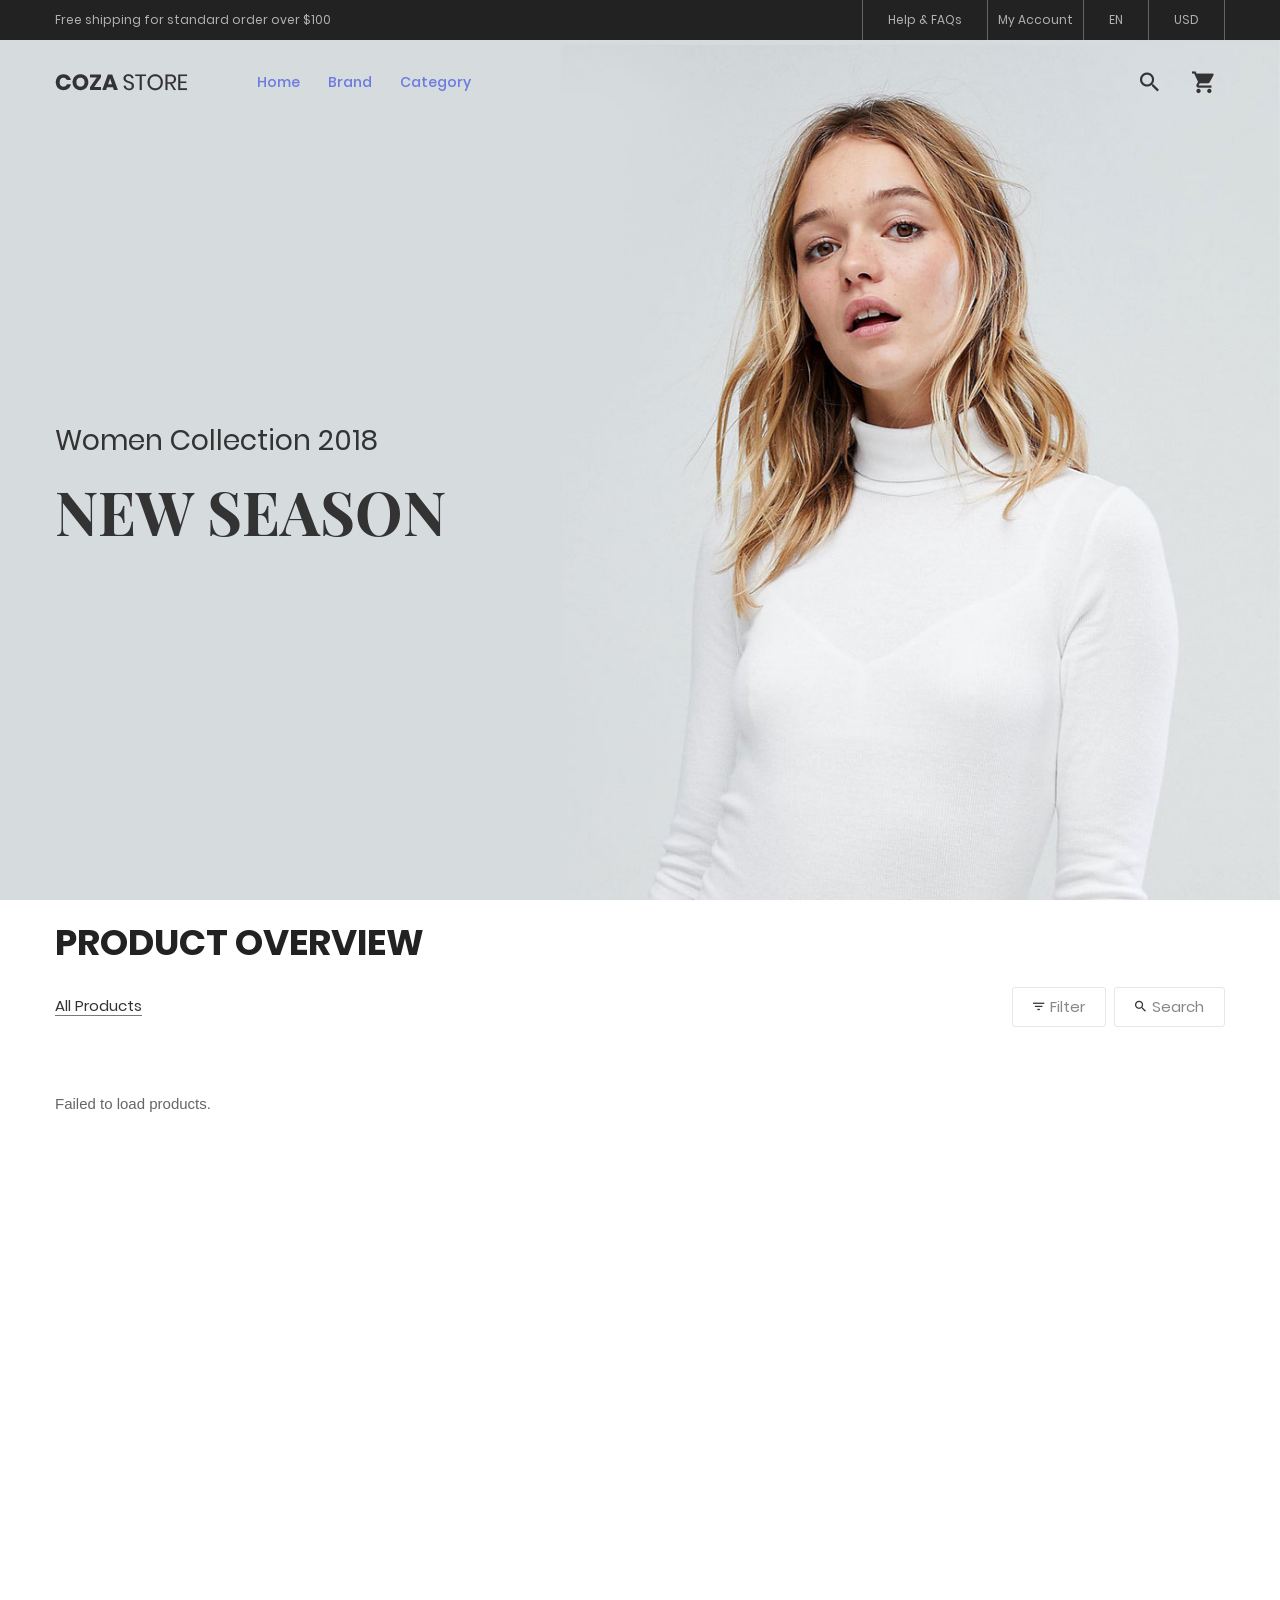
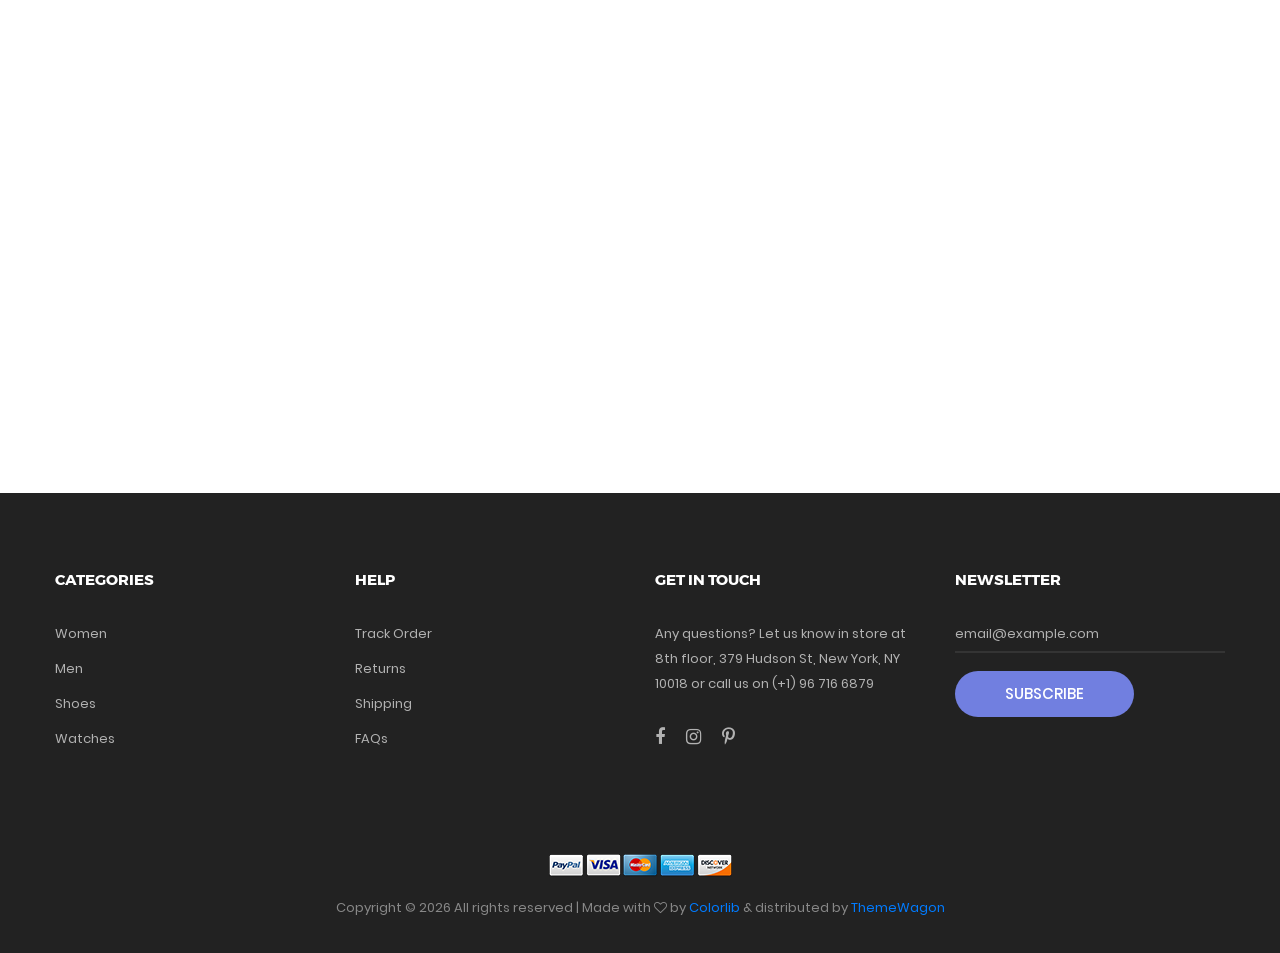
<file: app/index.html>
<!DOCTYPE html>
<html lang="en">

<head>
	<title>Home</title>
	<meta charset="UTF-8">
	<meta name="viewport" content="width=device-width, initial-scale=1">
	<!--===============================================================================================-->
	<link rel="icon" type="image/png" href="images/icons/favicon.png" />
	<!--===============================================================================================-->
	<link rel="stylesheet" type="text/css" href="vendor/bootstrap/css/bootstrap.min.css">
	<!--===============================================================================================-->
	<link rel="stylesheet" type="text/css" href="fonts/font-awesome-4.7.0/css/font-awesome.min.css">
	<!--===============================================================================================-->
	<link rel="stylesheet" type="text/css" href="fonts/iconic/css/material-design-iconic-font.min.css">
	<!--===============================================================================================-->
	<link rel="stylesheet" type="text/css" href="fonts/linearicons-v1.0.0/icon-font.min.css">
	<!--===============================================================================================-->
	<link rel="stylesheet" type="text/css" href="vendor/animate/animate.css">
	<!--===============================================================================================-->
	<link rel="stylesheet" type="text/css" href="vendor/css-hamburgers/hamburgers.min.css">
	<!--===============================================================================================-->
	<link rel="stylesheet" type="text/css" href="vendor/animsition/css/animsition.min.css">
	<!--===============================================================================================-->
	<link rel="stylesheet" type="text/css" href="vendor/select2/select2.min.css">
	<!--===============================================================================================-->
	<link rel="stylesheet" type="text/css" href="vendor/daterangepicker/daterangepicker.css">
	<!--===============================================================================================-->
	<link rel="stylesheet" type="text/css" href="vendor/slick/slick.css">
	<!--===============================================================================================-->
	<link rel="stylesheet" type="text/css" href="vendor/MagnificPopup/magnific-popup.css">
	<!--===============================================================================================-->
	<link rel="stylesheet" type="text/css" href="vendor/perfect-scrollbar/perfect-scrollbar.css">
	<!--===============================================================================================-->
	<link rel="stylesheet" type="text/css" href="css/util.css">
	<link rel="stylesheet" type="text/css" href="css/main.css">



	<!--===============================================================================================-->
</head>

<body class="animsition">

	<!-- Header -->
	<header>
		<!-- Header desktop -->
		<div class="container-menu-desktop">
			<!-- Topbar -->
			<div class="top-bar">
				<div class="content-topbar flex-sb-m h-full container">
					<div class="left-top-bar">
						Free shipping for standard order over $100
					</div>

					<div class="right-top-bar flex-w h-full">
						<a href="#" class="flex-c-m trans-04 p-lr-25">
							Help & FAQs
						</a>

						<a href="views/register.html" id="accountLink" class="flex-c-m p-lr-10 trans-04">
							My Account
						</a>
						<a href="#" id="logoutBtn" class="flex-c-m p-lr-10 trans-04" style="display: none;">
							Logout
						</a>



						<a href="#" class="flex-c-m trans-04 p-lr-25">
							EN
						</a>

						<a href="#" class="flex-c-m trans-04 p-lr-25">
							USD
						</a>
					</div>
				</div>
			</div>

			<div class="wrap-menu-desktop">
				<nav class="limiter-menu-desktop container">

					<!-- Logo desktop -->
					<a href="#" class="logo">
						<img src="images/icons/logo-01.png" alt="IMG-LOGO">
					</a>

					<!-- Menu desktop -->
					<div class="menu-desktop">
						<ul class="main-menu">
							<li class="active-menu">
								<a href="index.html">Home</a>

							</li>

							<li class="active-menu">
								<a href="#">Brand</a>
								<ul class="sub-menu" id="brand-menu">
									<!-- Brand sẽ được render ở đây -->
								</ul>
							</li>
							<li class="active-menu">
								<a href="#">Category</a>
								<ul class="sub-menu" id="category-menu">
									<!-- Brand sẽ được render ở đây -->
								</ul>
							</li>
						</ul>
					</div>
					<!-- Icon header -->
					<div class="wrap-icon-header flex-w flex-r-m">
						<div class="icon-header-item cl2 hov-cl1 trans-04 p-l-22 p-r-11 ">
							<i class="zmdi zmdi-search"></i>
						</div>

						<div class="icon-header-item cl2 hov-cl1 trans-04 p-l-22 p-r-11">
							<i class="zmdi zmdi-shopping-cart"></i>
						</div>
					</div>
				</nav>
			</div>
		</div>
	</header>

	<!-- Cart -->
	<div class="wrap-header-cart js-panel-cart">
		<div class="s-full js-hide-cart"></div>

		<div class="header-cart flex-col-l p-l-65 p-r-25">
			<div class="header-cart-title flex-w flex-sb-m p-b-8">
				<span class="mtext-103 cl2">
					Your Cart
				</span>

				<div class="fs-35 lh-10 cl2 p-lr-5 pointer hov-cl1 trans-04 js-hide-cart">
					<i class="zmdi zmdi-close"></i>
				</div>
			</div>

			<div class="header-cart-content flex-w js-pscroll">
				<ul class="header-cart-wrapitem w-full">
					<li class="header-cart-item flex-w flex-t m-b-12">
						<div class="header-cart-item-img">
							<img src="images/item-cart-01.jpg" alt="IMG">
						</div>

						<div class="header-cart-item-txt p-t-8">
							<a href="#" class="header-cart-item-name m-b-18 hov-cl1 trans-04">
								White Shirt Pleat
							</a>

							<span class="header-cart-item-info">
								1 x $19.00
							</span>
						</div>
					</li>

					<li class="header-cart-item flex-w flex-t m-b-12">
						<div class="header-cart-item-img">
							<img src="images/item-cart-02.jpg" alt="IMG">
						</div>

						<div class="header-cart-item-txt p-t-8">
							<a href="#" class="header-cart-item-name m-b-18 hov-cl1 trans-04">
								Converse All Star
							</a>

							<span class="header-cart-item-info">
								1 x $39.00
							</span>
						</div>
					</li>

					<li class="header-cart-item flex-w flex-t m-b-12">
						<div class="header-cart-item-img">
							<img src="images/item-cart-03.jpg" alt="IMG">
						</div>

						<div class="header-cart-item-txt p-t-8">
							<a href="#" class="header-cart-item-name m-b-18 hov-cl1 trans-04">
								Nixon Porter Leather
							</a>

							<span class="header-cart-item-info">
								1 x $17.00
							</span>
						</div>
					</li>
				</ul>

				<div class="w-full">
					<div class="header-cart-total w-full p-tb-40">
						Total: $75.00
					</div>

					<div class="header-cart-buttons flex-w w-full">
						<a href="shoping-cart.html"
							class="flex-c-m stext-101 cl0 size-107 bg3 bor2 hov-btn3 p-lr-15 trans-04 m-r-8 m-b-10">
							View Cart
						</a>

						<a href="shoping-cart.html"
							class="flex-c-m stext-101 cl0 size-107 bg3 bor2 hov-btn3 p-lr-15 trans-04 m-b-10">
							Check Out
						</a>
					</div>
				</div>
			</div>
		</div>
	</div>
	<!-- Slider -->
	<section class="section-slide">
		<div class="wrap-slick1">
			<div class="slick1">
				<div class="item-slick1" style="background-image: url(images/slide-01.jpg);">
					<div class="container h-full">
						<div class="flex-col-l-m h-full p-t-100 p-b-30 respon5">
							<div class="layer-slick1 animated visible-false" data-appear="fadeInDown" data-delay="0">
								<span class="ltext-101 cl2 respon2">
									Women Collection 2018
								</span>
							</div>

							<div class="layer-slick1 animated visible-false" data-appear="fadeInUp" data-delay="800">
								<h2 class="ltext-201 cl2 p-t-19 p-b-43 respon1">
									NEW SEASON
								</h2>
							</div>


						</div>
					</div>
				</div>

				<div class="item-slick1" style="background-image: url(images/slide-02.jpg);">
					<div class="container h-full">
						<div class="flex-col-l-m h-full p-t-100 p-b-30 respon5">
							<div class="layer-slick1 animated visible-false" data-appear="rollIn" data-delay="0">
								<span class="ltext-101 cl2 respon2">
									Men New-Season
								</span>
							</div>

							<div class="layer-slick1 animated visible-false" data-appear="lightSpeedIn"
								data-delay="800">
								<h2 class="ltext-201 cl2 p-t-19 p-b-43 respon1">
									Jackets & Coats
								</h2>
							</div>

							<div class="layer-slick1 animated visible-false" data-appear="slideInUp" data-delay="1600">
								<a href="product.html"
									class="flex-c-m stext-101 cl0 size-101 bg1 bor1 hov-btn1 p-lr-15 trans-04">
									Shop Now
								</a>
							</div>
						</div>
					</div>
				</div>

				<div class="item-slick1" style="background-image: url(images/slide-03.jpg);">
					<div class="container h-full">
						<div class="flex-col-l-m h-full p-t-100 p-b-30 respon5">
							<div class="layer-slick1 animated visible-false" data-appear="rotateInDownLeft"
								data-delay="0">
								<span class="ltext-101 cl2 respon2">
									Men Collection 2018
								</span>
							</div>

							<div class="layer-slick1 animated visible-false" data-appear="rotateInUpRight"
								data-delay="800">
								<h2 class="ltext-201 cl2 p-t-19 p-b-43 respon1">
									New arrivals
								</h2>
							</div>

							<div class="layer-slick1 animated visible-false" data-appear="rotateIn" data-delay="1600">
								<a href="product.html"
									class="flex-c-m stext-101 cl0 size-101 bg1 bor1 hov-btn1 p-lr-15 trans-04">
									Shop Now
								</a>
							</div>
						</div>
					</div>
				</div>
			</div>
		</div>
	</section>
	<!-- Product -->
	<section class="bg0 p-t-23 p-b-140">
		<div class="container">
			<div class="p-b-10">
				<h3 class="ltext-103 cl5">
					Product Overview
				</h3>
			</div>

			<div class="flex-w flex-sb-m p-b-52">
				<div class="flex-w flex-l-m filter-tope-group m-tb-10">
					<button class="stext-106 cl6 hov1 bor3 trans-04 m-r-32 m-tb-5 how-active1" data-filter="*">
						All Products
					</button>




				</div>

				<div class="flex-w flex-c-m m-tb-10">
					<div
						class="flex-c-m stext-106 cl6 size-104 bor4 pointer hov-btn3 trans-04 m-r-8 m-tb-4 js-show-filter">
						<i class="icon-filter cl2 m-r-6 fs-15 trans-04 zmdi zmdi-filter-list"></i>
						<i class="icon-close-filter cl2 m-r-6 fs-15 trans-04 zmdi zmdi-close dis-none"></i>
						Filter
					</div>

					<div class="flex-c-m stext-106 cl6 size-105 bor4 pointer hov-btn3 trans-04 m-tb-4 js-show-search">
						<i class="icon-search cl2 m-r-6 fs-15 trans-04 zmdi zmdi-search"></i>
						<i class="icon-close-search cl2 m-r-6 fs-15 trans-04 zmdi zmdi-close dis-none"></i>
						Search
					</div>
				</div>

				<!-- Search product -->
				<div class="dis-none panel-search w-full p-t-10 p-b-15">
					<div class="bor8 dis-flex p-l-15">
						<button class="size-113 flex-c-m fs-16 cl2 hov-cl1 trans-04">
							<i class="zmdi zmdi-search"></i>
						</button>

						<input class="mtext-107 cl2 size-114 plh2 p-r-15" type="text" name="search-product"
							placeholder="Search">
					</div>
				</div>

				<!-- Filter -->

			</div>

			<div class="row isotope-grid" id="product-list">
				<div class="col-sm-6 col-md-4 col-lg-3 p-b-35 isotope-item men">
					<!-- Block2 -->
					<div class="block2">
						<div class="block2-pic hov-img0">
							<img src="images/product-12.jpg" alt="IMG-PRODUCT">

							<a href="#"
								class="block2-btn flex-c-m stext-103 cl2 size-102 bg0 bor2 hov-btn1 p-lr-15 trans-04 js-show-modal1">
								Quick View
							</a>
						</div>

						<div class="block2-txt flex-w flex-t p-t-14">
							<div class="block2-txt-child1 flex-col-l ">
								<a href="product-detail.html" class="stext-104 cl4 hov-cl1 trans-04 js-name-b2 p-b-6">
									Herschel supply
								</a>

								<span class="stext-105 cl3">
									$63.15
								</span>
							</div>

							<div class="block2-txt-child2 flex-r p-t-3">
								<a href="#" class="btn-addwish-b2 dis-block pos-relative js-addwish-b2">
									<img class="icon-heart1 dis-block trans-04" src="images/icons/icon-heart-01.png"
										alt="ICON">
									<img class="icon-heart2 dis-block trans-04 ab-t-l"
										src="images/icons/icon-heart-02.png" alt="ICON">
								</a>
							</div>
						</div>
					</div>
				</div>

				<div class="col-sm-6 col-md-4 col-lg-3 p-b-35 isotope-item women">
					<!-- Block2 -->
					<div class="block2">
						<div class="block2-pic hov-img0">
							<img src="images/product-13.jpg" alt="IMG-PRODUCT">

							<a href="#"
								class="block2-btn flex-c-m stext-103 cl2 size-102 bg0 bor2 hov-btn1 p-lr-15 trans-04 js-show-modal1">
								Quick View
							</a>
						</div>

						<div class="block2-txt flex-w flex-t p-t-14">
							<div class="block2-txt-child1 flex-col-l ">
								<a href="product-detail.html" class="stext-104 cl4 hov-cl1 trans-04 js-name-b2 p-b-6">
									T-Shirt with Sleeve
								</a>

								<span class="stext-105 cl3">
									$18.49
								</span>
							</div>

							<div class="block2-txt-child2 flex-r p-t-3">
								<a href="#" class="btn-addwish-b2 dis-block pos-relative js-addwish-b2">
									<img class="icon-heart1 dis-block trans-04" src="images/icons/icon-heart-01.png"
										alt="ICON">
									<img class="icon-heart2 dis-block trans-04 ab-t-l"
										src="images/icons/icon-heart-02.png" alt="ICON">
								</a>
							</div>
						</div>
					</div>
				</div>

				<div class="col-sm-6 col-md-4 col-lg-3 p-b-35 isotope-item women">
					<!-- Block2 -->
					<div class="block2">
						<div class="block2-pic hov-img0">
							<img src="images/product-14.jpg" alt="IMG-PRODUCT">

							<a href="#"
								class="block2-btn flex-c-m stext-103 cl2 size-102 bg0 bor2 hov-btn1 p-lr-15 trans-04 js-show-modal1">
								Quick View
							</a>
						</div>

						<div class="block2-txt flex-w flex-t p-t-14">
							<div class="block2-txt-child1 flex-col-l ">
								<a href="product-detail.html" class="stext-104 cl4 hov-cl1 trans-04 js-name-b2 p-b-6">
									Pretty Little Thing
								</a>

								<span class="stext-105 cl3">
									$54.79
								</span>
							</div>

							<div class="block2-txt-child2 flex-r p-t-3">
								<a href="#" class="btn-addwish-b2 dis-block pos-relative js-addwish-b2">
									<img class="icon-heart1 dis-block trans-04" src="images/icons/icon-heart-01.png"
										alt="ICON">
									<img class="icon-heart2 dis-block trans-04 ab-t-l"
										src="images/icons/icon-heart-02.png" alt="ICON">
								</a>
							</div>
						</div>
					</div>
				</div>

				<div class="col-sm-6 col-md-4 col-lg-3 p-b-35 isotope-item watches">
					<!-- Block2 -->
					<div class="block2">
						<div class="block2-pic hov-img0">
							<img src="images/product-15.jpg" alt="IMG-PRODUCT">

							<a href="#"
								class="block2-btn flex-c-m stext-103 cl2 size-102 bg0 bor2 hov-btn1 p-lr-15 trans-04 js-show-modal1">
								Quick View
							</a>
						</div>

						<div class="block2-txt flex-w flex-t p-t-14">
							<div class="block2-txt-child1 flex-col-l ">
								<a href="product-detail.html" class="stext-104 cl4 hov-cl1 trans-04 js-name-b2 p-b-6">
									Mini Silver Mesh Watch
								</a>

								<span class="stext-105 cl3">
									$86.85
								</span>
							</div>

							<div class="block2-txt-child2 flex-r p-t-3">
								<a href="#" class="btn-addwish-b2 dis-block pos-relative js-addwish-b2">
									<img class="icon-heart1 dis-block trans-04" src="images/icons/icon-heart-01.png"
										alt="ICON">
									<img class="icon-heart2 dis-block trans-04 ab-t-l"
										src="images/icons/icon-heart-02.png" alt="ICON">
								</a>
							</div>
						</div>
					</div>
				</div>

				<div class="col-sm-6 col-md-4 col-lg-3 p-b-35 isotope-item women">
					<!-- Block2 -->
					<div class="block2">
						<div class="block2-pic hov-img0">
							<img src="images/product-16.jpg" alt="IMG-PRODUCT">

							<a href="#"
								class="block2-btn flex-c-m stext-103 cl2 size-102 bg0 bor2 hov-btn1 p-lr-15 trans-04 js-show-modal1">
								Quick View
							</a>
						</div>

						<div class="block2-txt flex-w flex-t p-t-14">
							<div class="block2-txt-child1 flex-col-l ">
								<a href="product-detail.html" class="stext-104 cl4 hov-cl1 trans-04 js-name-b2 p-b-6">
									Square Neck Back
								</a>

								<span class="stext-105 cl3">
									$29.64
								</span>
							</div>

							<div class="block2-txt-child2 flex-r p-t-3">
								<a href="#" class="btn-addwish-b2 dis-block pos-relative js-addwish-b2">
									<img class="icon-heart1 dis-block trans-04" src="images/icons/icon-heart-01.png"
										alt="ICON">
									<img class="icon-heart2 dis-block trans-04 ab-t-l"
										src="images/icons/icon-heart-02.png" alt="ICON">
								</a>
							</div>
						</div>
					</div>
				</div>
			</div>


		</div>
	</section>


	<!-- Footer -->
	<footer class="bg3 p-t-75 p-b-32">
		<div class="container">
			<div class="row">
				<div class="col-sm-6 col-lg-3 p-b-50">
					<h4 class="stext-301 cl0 p-b-30">
						Categories
					</h4>

					<ul>
						<li class="p-b-10">
							<a href="#" class="stext-107 cl7 hov-cl1 trans-04">
								Women
							</a>
						</li>

						<li class="p-b-10">
							<a href="#" class="stext-107 cl7 hov-cl1 trans-04">
								Men
							</a>
						</li>

						<li class="p-b-10">
							<a href="#" class="stext-107 cl7 hov-cl1 trans-04">
								Shoes
							</a>
						</li>

						<li class="p-b-10">
							<a href="#" class="stext-107 cl7 hov-cl1 trans-04">
								Watches
							</a>
						</li>
					</ul>
				</div>

				<div class="col-sm-6 col-lg-3 p-b-50">
					<h4 class="stext-301 cl0 p-b-30">
						Help
					</h4>

					<ul>
						<li class="p-b-10">
							<a href="#" class="stext-107 cl7 hov-cl1 trans-04">
								Track Order
							</a>
						</li>

						<li class="p-b-10">
							<a href="#" class="stext-107 cl7 hov-cl1 trans-04">
								Returns
							</a>
						</li>

						<li class="p-b-10">
							<a href="#" class="stext-107 cl7 hov-cl1 trans-04">
								Shipping
							</a>
						</li>

						<li class="p-b-10">
							<a href="#" class="stext-107 cl7 hov-cl1 trans-04">
								FAQs
							</a>
						</li>
					</ul>
				</div>

				<div class="col-sm-6 col-lg-3 p-b-50">
					<h4 class="stext-301 cl0 p-b-30">
						GET IN TOUCH
					</h4>

					<p class="stext-107 cl7 size-201">
						Any questions? Let us know in store at 8th floor, 379 Hudson St, New York, NY 10018 or call us
						on (+1) 96 716 6879
					</p>

					<div class="p-t-27">
						<a href="#" class="fs-18 cl7 hov-cl1 trans-04 m-r-16">
							<i class="fa fa-facebook"></i>
						</a>

						<a href="#" class="fs-18 cl7 hov-cl1 trans-04 m-r-16">
							<i class="fa fa-instagram"></i>
						</a>

						<a href="#" class="fs-18 cl7 hov-cl1 trans-04 m-r-16">
							<i class="fa fa-pinterest-p"></i>
						</a>
					</div>
				</div>

				<div class="col-sm-6 col-lg-3 p-b-50">
					<h4 class="stext-301 cl0 p-b-30">
						Newsletter
					</h4>

					<form>
						<div class="wrap-input1 w-full p-b-4">
							<input class="input1 bg-none plh1 stext-107 cl7" type="text" name="email"
								placeholder="email@example.com">
							<div class="focus-input1 trans-04"></div>
						</div>

						<div class="p-t-18">
							<button class="flex-c-m stext-101 cl0 size-103 bg1 bor1 hov-btn2 p-lr-15 trans-04">
								Subscribe
							</button>
						</div>
					</form>
				</div>
			</div>

			<div class="p-t-40">
				<div class="flex-c-m flex-w p-b-18">
					<a href="#" class="m-all-1">
						<img src="images/icons/icon-pay-01.png" alt="ICON-PAY">
					</a>

					<a href="#" class="m-all-1">
						<img src="images/icons/icon-pay-02.png" alt="ICON-PAY">
					</a>

					<a href="#" class="m-all-1">
						<img src="images/icons/icon-pay-03.png" alt="ICON-PAY">
					</a>

					<a href="#" class="m-all-1">
						<img src="images/icons/icon-pay-04.png" alt="ICON-PAY">
					</a>

					<a href="#" class="m-all-1">
						<img src="images/icons/icon-pay-05.png" alt="ICON-PAY">
					</a>
				</div>

				<p class="stext-107 cl6 txt-center">
					<!-- Link back to Colorlib can't be removed. Template is licensed under CC BY 3.0. -->
					Copyright &copy;
					<script>document.write(new Date().getFullYear());</script> All rights reserved | Made with <i
						class="fa fa-heart-o" aria-hidden="true"></i> by <a href="https://colorlib.com"
						target="_blank">Colorlib</a> &amp; distributed by <a href="https://themewagon.com"
						target="_blank">ThemeWagon</a>
					<!-- Link back to Colorlib can't be removed. Template is licensed under CC BY 3.0. -->

				</p>
			</div>
		</div>
	</footer>


	<!-- Back to top -->
	<div class="btn-back-to-top" id="myBtn">
		<span class="symbol-btn-back-to-top">
			<i class="zmdi zmdi-chevron-up"></i>
		</span>
	</div>

	<!-- Modal1 -->
	<div class="wrap-modal1 js-modal1 p-t-60 p-b-20">
		<div class="overlay-modal1 js-hide-modal1"></div>

		<div class="container">
			<div class="bg0 p-t-60 p-b-30 p-lr-15-lg how-pos3-parent">
				<button class="how-pos3 hov3 trans-04 js-hide-modal1">
					<img src="images/icons/icon-close.png" alt="CLOSE">
				</button>

				<div class="row">
					<div class="col-md-6 col-lg-7 p-b-30">
						<div class="p-l-25 p-r-30 p-lr-0-lg">
							<div class="wrap-slick3 flex-sb flex-w">
								<div class="wrap-slick3-dots"></div>
								<div class="wrap-slick3-arrows flex-sb-m flex-w"></div>

								<div class="slick3 gallery-lb">
									<div class="item-slick3" data-thumb="images/product-detail-01.jpg">
										<div class="wrap-pic-w pos-relative">
											<img src="images/product-detail-01.jpg" alt="IMG-PRODUCT">

											<a class="flex-c-m size-108 how-pos1 bor0 fs-16 cl10 bg0 hov-btn3 trans-04"
												href="images/product-detail-01.jpg">
												<i class="fa fa-expand"></i>
											</a>
										</div>
									</div>

									<div class="item-slick3" data-thumb="images/product-detail-02.jpg">
										<div class="wrap-pic-w pos-relative">
											<img src="images/product-detail-02.jpg" alt="IMG-PRODUCT">

											<a class="flex-c-m size-108 how-pos1 bor0 fs-16 cl10 bg0 hov-btn3 trans-04"
												href="images/product-detail-02.jpg">
												<i class="fa fa-expand"></i>
											</a>
										</div>
									</div>

									<div class="item-slick3" data-thumb="images/product-detail-03.jpg">
										<div class="wrap-pic-w pos-relative">
											<img src="images/product-detail-03.jpg" alt="IMG-PRODUCT">

											<a class="flex-c-m size-108 how-pos1 bor0 fs-16 cl10 bg0 hov-btn3 trans-04"
												href="images/product-detail-03.jpg">
												<i class="fa fa-expand"></i>
											</a>
										</div>
									</div>
								</div>
							</div>
						</div>
					</div>

					<div class="col-md-6 col-lg-5 p-b-30">
						<div class="p-r-50 p-t-5 p-lr-0-lg">
							<h4 class="mtext-105 cl2 js-name-detail p-b-14">
								Lightweight Jacket
							</h4>

							<span class="mtext-106 cl2">
								$58.79
							</span>

							<p class="stext-102 cl3 p-t-23">
								Nulla eget sem vitae eros pharetra viverra. Nam vitae luctus ligula. Mauris consequat
								ornare feugiat.
							</p>

							<!--  -->
							<div class="p-t-33">
								<div class="flex-w flex-r-m p-b-10">
									<div class="size-203 flex-c-m respon6">
										Size
									</div>

									<div class="size-204 respon6-next">
										<div class="rs1-select2 bor8 bg0">
											<select class="js-select2" name="time">
												<option>Choose an option</option>
												<option>Size S</option>
												<option>Size M</option>
												<option>Size L</option>
												<option>Size XL</option>
											</select>
											<div class="dropDownSelect2"></div>
										</div>
									</div>
								</div>

								<div class="flex-w flex-r-m p-b-10">
									<div class="size-203 flex-c-m respon6">
										Color
									</div>

									<div class="size-204 respon6-next">
										<div class="rs1-select2 bor8 bg0">
											<select class="js-select2" name="time">
												<option>Choose an option</option>
												<option>Red</option>
												<option>Blue</option>
												<option>White</option>
												<option>Grey</option>
											</select>
											<div class="dropDownSelect2"></div>
										</div>
									</div>
								</div>

								<div class="flex-w flex-r-m p-b-10">
									<div class="size-204 flex-w flex-m respon6-next">
										<div class="wrap-num-product flex-w m-r-20 m-tb-10">
											<div class="btn-num-product-down cl8 hov-btn3 trans-04 flex-c-m">
												<i class="fs-16 zmdi zmdi-minus"></i>
											</div>

											<input class="mtext-104 cl3 txt-center num-product" type="number"
												name="num-product" value="1">

											<div class="btn-num-product-up cl8 hov-btn3 trans-04 flex-c-m">
												<i class="fs-16 zmdi zmdi-plus"></i>
											</div>
										</div>

										<button
											class="flex-c-m stext-101 cl0 size-101 bg1 bor1 hov-btn1 p-lr-15 trans-04 js-addcart-detail">
											Add to cart
										</button>
									</div>
								</div>
							</div>

							<!--  -->
							<div class="flex-w flex-m p-l-100 p-t-40 respon7">
								<div class="flex-m bor9 p-r-10 m-r-11">
									<a href="#"
										class="fs-14 cl3 hov-cl1 trans-04 lh-10 p-lr-5 p-tb-2 js-addwish-detail tooltip100"
										data-tooltip="Add to Wishlist">
										<i class="zmdi zmdi-favorite"></i>
									</a>
								</div>

								<a href="#" class="fs-14 cl3 hov-cl1 trans-04 lh-10 p-lr-5 p-tb-2 m-r-8 tooltip100"
									data-tooltip="Facebook">
									<i class="fa fa-facebook"></i>
								</a>

								<a href="#" class="fs-14 cl3 hov-cl1 trans-04 lh-10 p-lr-5 p-tb-2 m-r-8 tooltip100"
									data-tooltip="Twitter">
									<i class="fa fa-twitter"></i>
								</a>

								<a href="#" class="fs-14 cl3 hov-cl1 trans-04 lh-10 p-lr-5 p-tb-2 m-r-8 tooltip100"
									data-tooltip="Google Plus">
									<i class="fa fa-google-plus"></i>
								</a>
							</div>
						</div>
					</div>
				</div>
			</div>
		</div>
	</div>

	<!--===============================================================================================-->
	<script src="vendor/jquery/jquery-3.2.1.min.js"></script>
	<!--===============================================================================================-->
	<script src="vendor/animsition/js/animsition.min.js"></script>
	<!--===============================================================================================-->
	<script src="vendor/bootstrap/js/popper.js"></script>
	<script src="vendor/bootstrap/js/bootstrap.min.js"></script>
	<!--===============================================================================================-->
	<script src="vendor/select2/select2.min.js"></script>
	<script>
		$(".js-select2").each(function () {
			$(this).select2({
				minimumResultsForSearch: 20,
				dropdownParent: $(this).next('.dropDownSelect2')
			});
		})
	</script>
	<!--===============================================================================================-->
	<script src="vendor/daterangepicker/moment.min.js"></script>
	<script src="vendor/daterangepicker/daterangepicker.js"></script>
	<!--===============================================================================================-->
	<script src="vendor/slick/slick.min.js"></script>
	<script src="js/slick-custom.js"></script>
	<!--===============================================================================================-->
	<script src="vendor/parallax100/parallax100.js"></script>
	<script>
		$('.parallax100').parallax100();
	</script>
	<!--===============================================================================================-->
	<script src="vendor/MagnificPopup/jquery.magnific-popup.min.js"></script>
	<script>
		$('.gallery-lb').each(function () { // the containers for all your galleries
			$(this).magnificPopup({
				delegate: 'a', // the selector for gallery item
				type: 'image',
				gallery: {
					enabled: true
				},
				mainClass: 'mfp-fade'
			});
		});
	</script>
	<!--===============================================================================================-->
	<script src="vendor/isotope/isotope.pkgd.min.js"></script>
	<!--===============================================================================================-->
	<script src="vendor/sweetalert/sweetalert.min.js"></script>
	<script>
		$('.js-addwish-b2').on('click', function (e) {
			e.preventDefault();
		});

		$('.js-addwish-b2').each(function () {
			var nameProduct = $(this).parent().parent().find('.js-name-b2').html();
			$(this).on('click', function () {
				swal(nameProduct, "is added to wishlist !", "success");

				$(this).addClass('js-addedwish-b2');
				$(this).off('click');
			});
		});

		$('.js-addwish-detail').each(function () {
			var nameProduct = $(this).parent().parent().parent().find('.js-name-detail').html();

			$(this).on('click', function () {
				swal(nameProduct, "is added to wishlist !", "success");

				$(this).addClass('js-addedwish-detail');
				$(this).off('click');
			});
		});

		/*---------------------------------------------*/

		$('.js-addcart-detail').each(function () {
			var nameProduct = $(this).parent().parent().parent().parent().find('.js-name-detail').html();
			$(this).on('click', function () {
				swal(nameProduct, "is added to cart !", "success");
			});
		});

	</script>
	<!--===============================================================================================-->
	<script src="vendor/perfect-scrollbar/perfect-scrollbar.min.js"></script>
	<script>
		$('.js-pscroll').each(function () {
			$(this).css('position', 'relative');
			$(this).css('overflow', 'hidden');
			var ps = new PerfectScrollbar(this, {
				wheelSpeed: 1,
				scrollingThreshold: 1000,
				wheelPropagation: false,
			});

			$(window).on('resize', function () {
				ps.update();
			})
		});
	</script>
	<script>
		document.addEventListener("DOMContentLoaded", function () {
			// Fetch brands for menu (already present)
			fetch("http://localhost:5443/brands")
				.then(res => res.json())
				.then(brands => {
					const menu = document.getElementById("brand-menu");
					menu.innerHTML = "";
					brands.forEach(b => {
						let li = document.createElement("li");
						li.innerHTML = `<a href="#">${b.name}</a>`;
						menu.appendChild(li);
					});
				})
				.catch(err => console.error("Lỗi load brand:", err));
			fetch("http://localhost:5443/categorys")
				.then(res => res.json())
				.then(categorys => {
					const menu = document.getElementById("category-menu");
					menu.innerHTML = "";
					categorys.forEach(b => {
						let li = document.createElement("li");
						li.innerHTML = `<a href="#">${b.name}</a>`;
						menu.appendChild(li);
					});
				})
				.catch(err => console.error("Lỗi load brand:", err));

			// Fetch products and render them
			fetch("http://localhost:5443/products")
				.then(res => res.json())
				.then(products => {
					const productList = document.getElementById("product-list");
					productList.innerHTML = "";
					products.forEach(p => {
						productList.innerHTML += `
                <div class="col-sm-6 col-md-4 col-lg-3 p-b-35 isotope-item ${p.category ? p.category.name.toLowerCase() : ''}">
                    <div class="block2">              
                   <div class="block2-pic hov-img0">
              <img src="${p.image || 'images/default-product.jpg'}" alt="IMG-PRODUCT">
                  <a href="#" 
   onclick="viewProduct(${p.id}); return false;"  
   class="block2-btn flex-c-m stext-103 cl2 size-102 bg0 bor2 hov-btn1 p-lr-15 trans-04">
   Quick View
</a>
                  </div>
                        <div class="block2-txt flex-w flex-t p-t-14">
                            <div class="block2-txt-child1 flex-col-l ">
                                <a href="product-detail.html?id=${p.id}" class="stext-104 cl4 hov-cl1 trans-04 js-name-b2 p-b-6">
                                    ${p.name}
                                </a>
                                <span class="stext-105 cl3">
                                    $${p.price}
                                </span>
                            </div>
                            <div class="block2-txt-child2 flex-r p-t-3">
                                <a href="#" class="btn-addwish-b2 dis-block pos-relative js-addwish-b2">
                                    <img class="icon-heart1 dis-block trans-04" src="images/icons/icon-heart-01.png" alt="ICON">
                                    <img class="icon-heart2 dis-block trans-04 ab-t-l" src="images/icons/icon-heart-02.png" alt="ICON">
                                </a>
                            </div>
                        </div>
                    </div>
                </div>
                `;
					});
				})
				.catch(err => {
					document.getElementById("product-list").innerHTML = "<div class='col-12'>Failed to load products.</div>";
					console.error("Lỗi load products:", err);
				});
		});
	</script>
	<script>
		function viewProduct(productId) {
			// Lưu productId vào localStorage hoặc truyền qua URL
			localStorage.setItem("selectedProductId", productId);
			window.location.href = `product-detail.html?id=${productId}`;
		}
	</script>


	<!--===============================================================================================-->
	<script src="js/main.js"></script>
	<script>
		document.addEventListener("DOMContentLoaded", function () {
			const accountLink = document.getElementById("accountLink");
			const logoutBtn = document.getElementById("logoutBtn");
			const username = localStorage.getItem("username");

			if (username) {
				// Nếu có user đăng nhập
				accountLink.textContent = username;
				accountLink.href = "profile.html";
				logoutBtn.style.display = "inline-block"; // Hiện nút Logout
			} else {
				accountLink.textContent = "My Account";
				accountLink.href = "views/login.html";
				logoutBtn.style.display = "none";
			}

			// Xử lý khi người dùng bấm "Logout"
			logoutBtn.addEventListener("click", function (e) {
				e.preventDefault();
				localStorage.removeItem("username"); // Xóa user đã lưu
				alert("Đã đăng xuất thành công!");
				window.location.href = "views/login.html"; // Chuyển về trang login
			});
		});
	</script>
	<script>
		document.addEventListener("DOMContentLoaded", function () {
			// --- Gắn sự kiện sau khi Brand & Category được load ---
			setTimeout(() => {
				addFilterEvents();
			}, 1000);
		});

		function addFilterEvents() {
			// Lấy danh sách các link Brand
			document.querySelectorAll("#brand-menu a").forEach(a => {
				a.addEventListener("click", function (e) {
					e.preventDefault();
					const brandName = this.textContent.trim();
					filterProductsBy("brand", brandName);
				});
			});

			// Lấy danh sách các link Category
			document.querySelectorAll("#category-menu a").forEach(a => {
				a.addEventListener("click", function (e) {
					e.preventDefault();
					const categoryName = this.textContent.trim();
					filterProductsBy("category", categoryName);
				});
			});
		}

		// Hàm lọc sản phẩm theo brand hoặc category
		async function filterProductsBy(type, value) {
			try {
				const res = await fetch("http://localhost:5443/products");
				const products = await res.json();

				let filtered = products.filter(p => {
					if (type === "brand") {
						return p.brand && p.brand.name.toLowerCase() === value.toLowerCase();
					}
					if (type === "category") {
						return p.category && p.category.name.toLowerCase() === value.toLowerCase();
					}
					return true;
				});

				renderProducts(filtered);
			} catch (err) {
				console.error("Lỗi khi lọc sản phẩm:", err);
			}
		}

		// Hàm hiển thị lại sản phẩm
		function renderProducts(products) {
			const productList = document.getElementById("product-list");
			productList.innerHTML = "";

			if (products.length === 0) {
				productList.innerHTML = "<div class='col-12 text-center text-muted'>Không có sản phẩm nào.</div>";
				return;
			}

			products.forEach(p => {
				productList.innerHTML += `
				<div class="col-sm-6 col-md-4 col-lg-3 p-b-35 isotope-item ${p.category ? p.category.name.toLowerCase() : ''}">
					<div class="block2">
						<div class="block2-pic hov-img0">
							<img src="${p.image || 'images/default-product.jpg'}" alt="IMG-PRODUCT">
							<a href="#" onclick="viewProduct(${p.id}); return false;"
								class="block2-btn flex-c-m stext-103 cl2 size-102 bg0 bor2 hov-btn1 p-lr-15 trans-04">
								Quick View
							</a>
						</div>
						<div class="block2-txt flex-w flex-t p-t-14">
							<div class="block2-txt-child1 flex-col-l ">
								<a href="product-detail.html?id=${p.id}" class="stext-104 cl4 hov-cl1 trans-04 js-name-b2 p-b-6">
									${p.name}
								</a>
								<span class="stext-105 cl3">
									$${p.price}
								</span>
							</div>
						</div>
					</div>
				</div>
			`;
			});
		}
	</script>

</body>

</html>
</file>
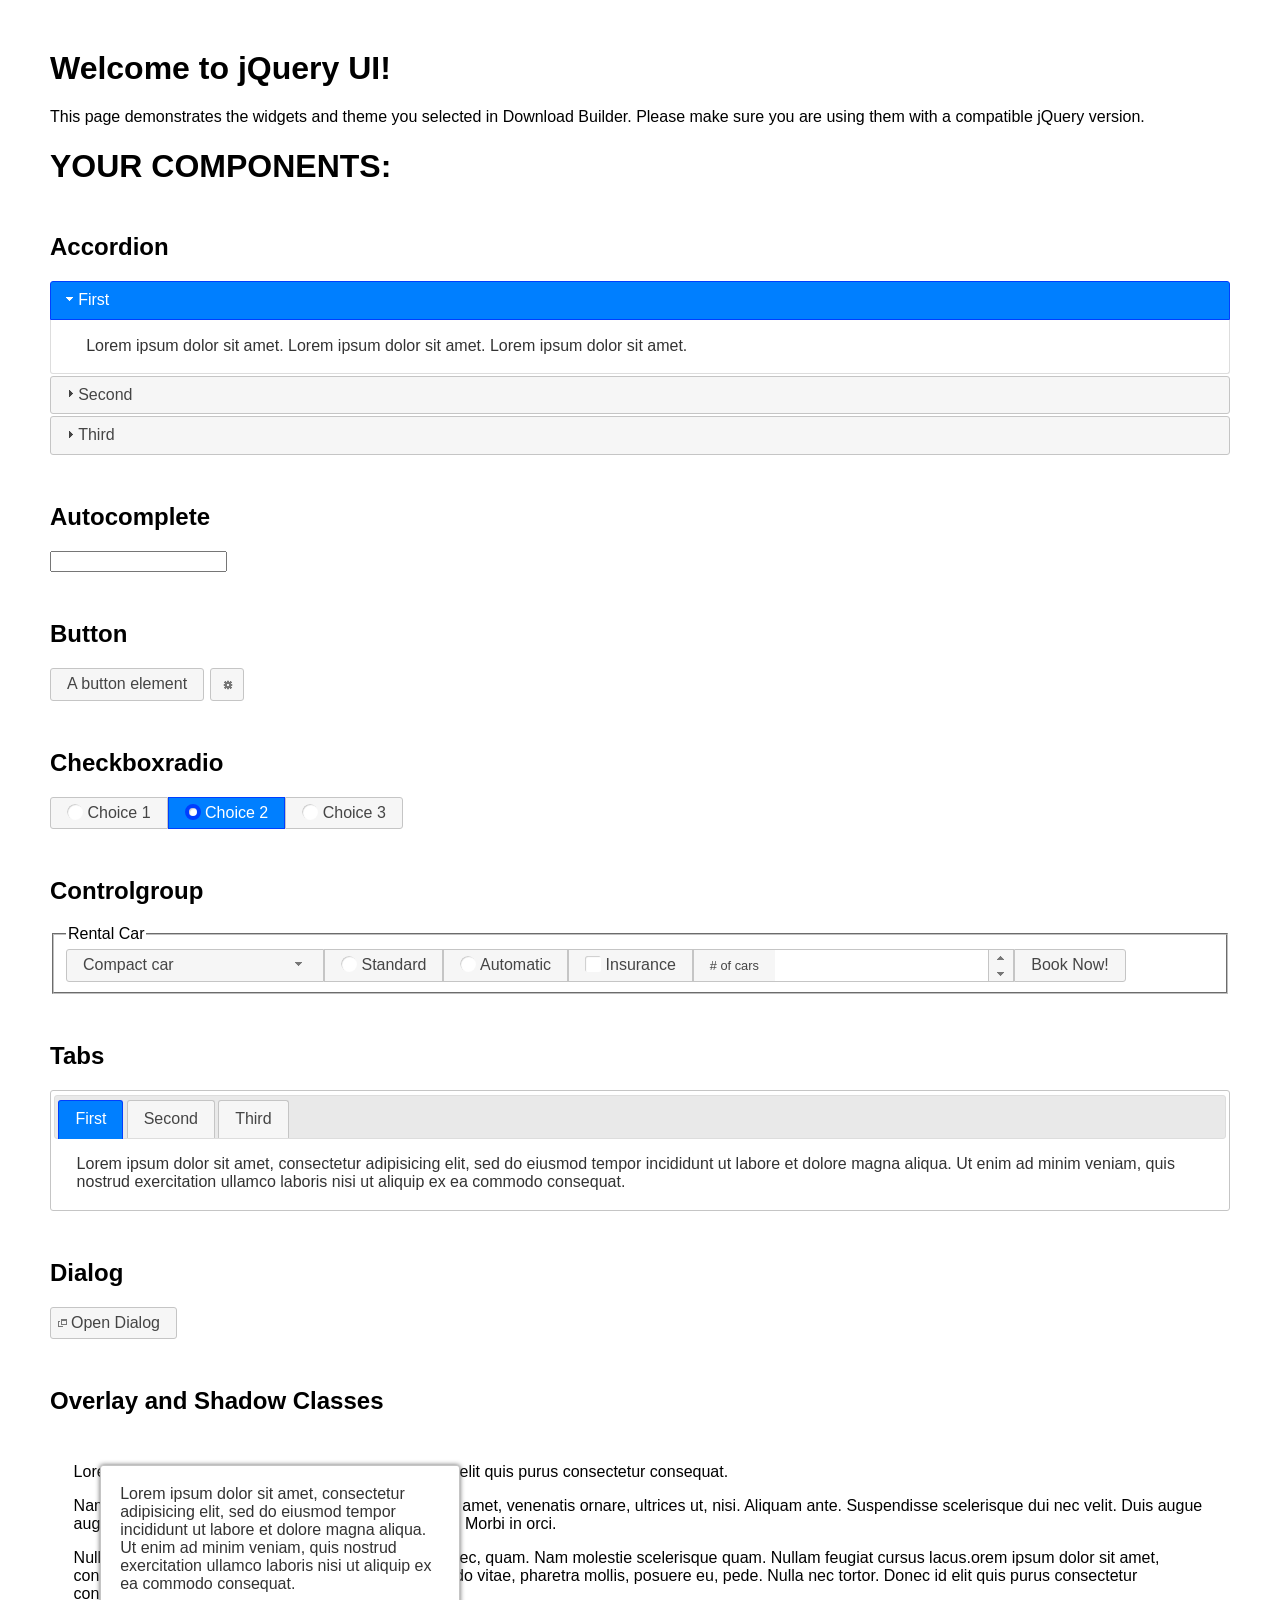
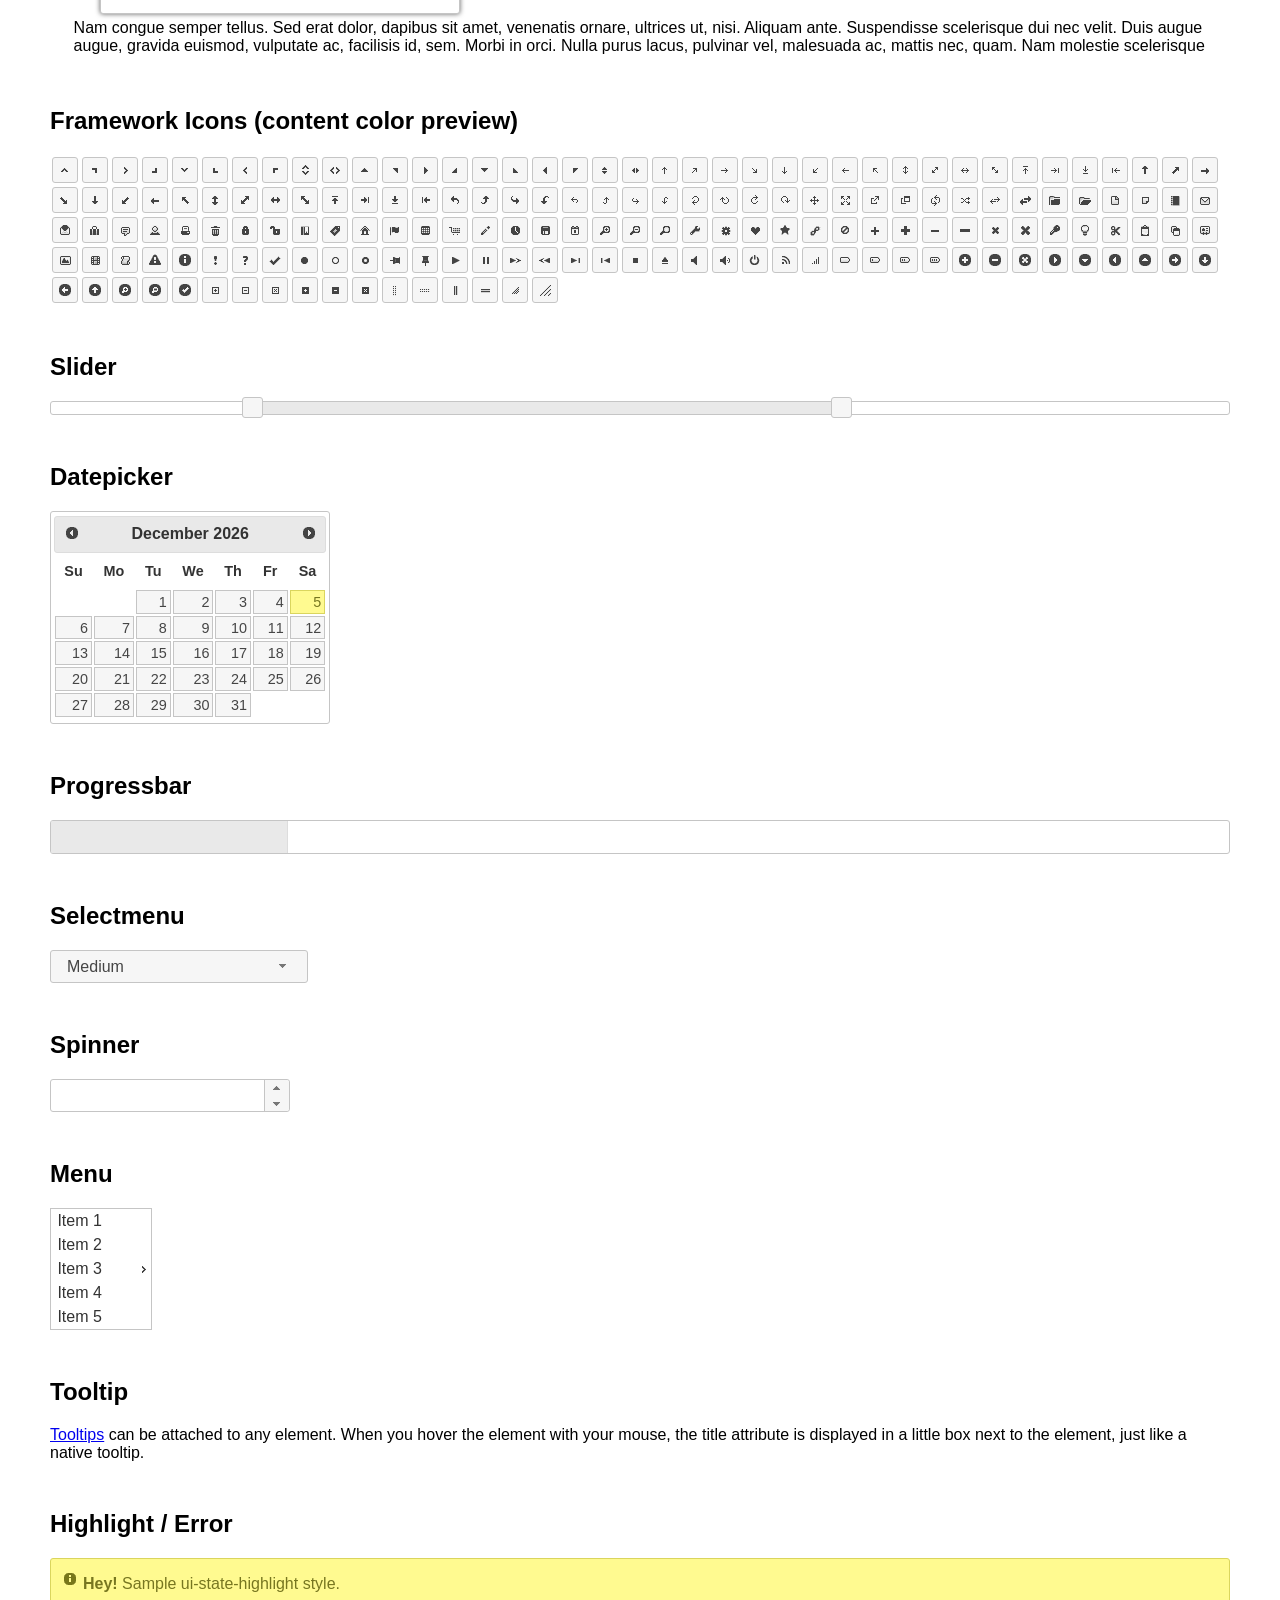
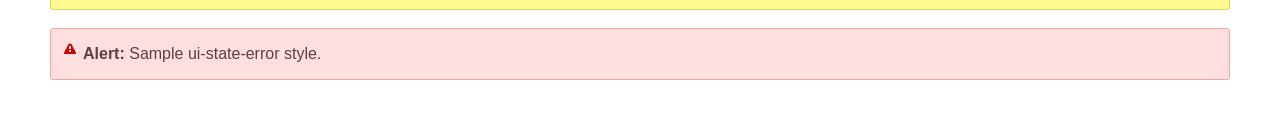
<file: app/vendor/jqueryui/index.html>
<!doctype html>
<html lang="us">
<head>
	<meta charset="utf-8">
	<title>jQuery UI Example Page</title>
	<link href="jquery-ui.css" rel="stylesheet">
	<style>
	body{
		font-family: "Trebuchet MS", sans-serif;
		margin: 50px;
	}
	.demoHeaders {
		margin-top: 2em;
	}
	#dialog-link {
		padding: .4em 1em .4em 20px;
		text-decoration: none;
		position: relative;
	}
	#dialog-link span.ui-icon {
		margin: 0 5px 0 0;
		position: absolute;
		left: .2em;
		top: 50%;
		margin-top: -8px;
	}
	#icons {
		margin: 0;
		padding: 0;
	}
	#icons li {
		margin: 2px;
		position: relative;
		padding: 4px 0;
		cursor: pointer;
		float: left;
		list-style: none;
	}
	#icons span.ui-icon {
		float: left;
		margin: 0 4px;
	}
	.fakewindowcontain .ui-widget-overlay {
		position: absolute;
	}
	select {
		width: 200px;
	}
	</style>
</head>
<body>

<h1>Welcome to jQuery UI!</h1>

<div class="ui-widget">
	<p>This page demonstrates the widgets and theme you selected in Download Builder. Please make sure you are using them with a compatible jQuery version.</p>
</div>

<h1>YOUR COMPONENTS:</h1>


<!-- Accordion -->
<h2 class="demoHeaders">Accordion</h2>
<div id="accordion">
	<h3>First</h3>
	<div>Lorem ipsum dolor sit amet. Lorem ipsum dolor sit amet. Lorem ipsum dolor sit amet.</div>
	<h3>Second</h3>
	<div>Phasellus mattis tincidunt nibh.</div>
	<h3>Third</h3>
	<div>Nam dui erat, auctor a, dignissim quis.</div>
</div>



<!-- Autocomplete -->
<h2 class="demoHeaders">Autocomplete</h2>
<div>
	<input id="autocomplete" title="type &quot;a&quot;">
</div>



<!-- Button -->
<h2 class="demoHeaders">Button</h2>
<button id="button">A button element</button>
<button id="button-icon">An icon-only button</button>



<!-- Checkboxradio -->
<h2 class="demoHeaders">Checkboxradio</h2>
<form style="margin-top: 1em;">
	<div id="radioset">
		<input type="radio" id="radio1" name="radio"><label for="radio1">Choice 1</label>
		<input type="radio" id="radio2" name="radio" checked="checked"><label for="radio2">Choice 2</label>
		<input type="radio" id="radio3" name="radio"><label for="radio3">Choice 3</label>
	</div>
</form>



<!-- Controlgroup -->
<h2 class="demoHeaders">Controlgroup</h2>
<fieldset>
	<legend>Rental Car</legend>
	<div id="controlgroup">
		<select id="car-type">
			<option>Compact car</option>
			<option>Midsize car</option>
			<option>Full size car</option>
			<option>SUV</option>
			<option>Luxury</option>
			<option>Truck</option>
			<option>Van</option>
		</select>
		<label for="transmission-standard">Standard</label>
		<input type="radio" name="transmission" id="transmission-standard">
		<label for="transmission-automatic">Automatic</label>
		<input type="radio" name="transmission" id="transmission-automatic">
		<label for="insurance">Insurance</label>
		<input type="checkbox" name="insurance" id="insurance">
		<label for="horizontal-spinner" class="ui-controlgroup-label"># of cars</label>
		<input id="horizontal-spinner" class="ui-spinner-input">
		<button>Book Now!</button>
	</div>
</fieldset>



<!-- Tabs -->
<h2 class="demoHeaders">Tabs</h2>
<div id="tabs">
	<ul>
		<li><a href="#tabs-1">First</a></li>
		<li><a href="#tabs-2">Second</a></li>
		<li><a href="#tabs-3">Third</a></li>
	</ul>
	<div id="tabs-1">Lorem ipsum dolor sit amet, consectetur adipisicing elit, sed do eiusmod tempor incididunt ut labore et dolore magna aliqua. Ut enim ad minim veniam, quis nostrud exercitation ullamco laboris nisi ut aliquip ex ea commodo consequat.</div>
	<div id="tabs-2">Phasellus mattis tincidunt nibh. Cras orci urna, blandit id, pretium vel, aliquet ornare, felis. Maecenas scelerisque sem non nisl. Fusce sed lorem in enim dictum bibendum.</div>
	<div id="tabs-3">Nam dui erat, auctor a, dignissim quis, sollicitudin eu, felis. Pellentesque nisi urna, interdum eget, sagittis et, consequat vestibulum, lacus. Mauris porttitor ullamcorper augue.</div>
</div>



<h2 class="demoHeaders">Dialog</h2>
<p>
	<button id="dialog-link" class="ui-button ui-corner-all ui-widget">
		<span class="ui-icon ui-icon-newwin"></span>Open Dialog
	</button>
</p>

<h2 class="demoHeaders">Overlay and Shadow Classes</h2>
<div style="position: relative; width: 96%; height: 200px; padding:1% 2%; overflow:hidden;" class="fakewindowcontain">
	<p>Lorem ipsum dolor sit amet,  Nulla nec tortor. Donec id elit quis purus consectetur consequat. </p><p>Nam congue semper tellus. Sed erat dolor, dapibus sit amet, venenatis ornare, ultrices ut, nisi. Aliquam ante. Suspendisse scelerisque dui nec velit. Duis augue augue, gravida euismod, vulputate ac, facilisis id, sem. Morbi in orci. </p><p>Nulla purus lacus, pulvinar vel, malesuada ac, mattis nec, quam. Nam molestie scelerisque quam. Nullam feugiat cursus lacus.orem ipsum dolor sit amet, consectetur adipiscing elit. Donec libero risus, commodo vitae, pharetra mollis, posuere eu, pede. Nulla nec tortor. Donec id elit quis purus consectetur consequat. </p><p>Nam congue semper tellus. Sed erat dolor, dapibus sit amet, venenatis ornare, ultrices ut, nisi. Aliquam ante. Suspendisse scelerisque dui nec velit. Duis augue augue, gravida euismod, vulputate ac, facilisis id, sem. Morbi in orci. Nulla purus lacus, pulvinar vel, malesuada ac, mattis nec, quam. Nam molestie scelerisque quam. </p><p>Nullam feugiat cursus lacus.orem ipsum dolor sit amet, consectetur adipiscing elit. Donec libero risus, commodo vitae, pharetra mollis, posuere eu, pede. Nulla nec tortor. Donec id elit quis purus consectetur consequat. Nam congue semper tellus. Sed erat dolor, dapibus sit amet, venenatis ornare, ultrices ut, nisi. Aliquam ante. </p><p>Suspendisse scelerisque dui nec velit. Duis augue augue, gravida euismod, vulputate ac, facilisis id, sem. Morbi in orci. Nulla purus lacus, pulvinar vel, malesuada ac, mattis nec, quam. Nam molestie scelerisque quam. Nullam feugiat cursus lacus.orem ipsum dolor sit amet, consectetur adipiscing elit. Donec libero risus, commodo vitae, pharetra mollis, posuere eu, pede. Nulla nec tortor. Donec id elit quis purus consectetur consequat. Nam congue semper tellus. Sed erat dolor, dapibus sit amet, venenatis ornare, ultrices ut, nisi. </p>

	<!-- ui-dialog -->
	<div class="ui-widget-overlay ui-front"></div>
	<div style="position: absolute; width: 320px; left: 50px; top: 30px; padding: 1.2em" class="ui-widget ui-front ui-widget-content ui-corner-all ui-widget-shadow">
		Lorem ipsum dolor sit amet, consectetur adipisicing elit, sed do eiusmod tempor incididunt ut labore et dolore magna aliqua. Ut enim ad minim veniam, quis nostrud exercitation ullamco laboris nisi ut aliquip ex ea commodo consequat.
	</div>

</div>

<!-- ui-dialog -->
<div id="dialog" title="Dialog Title">
	<p>Lorem ipsum dolor sit amet, consectetur adipisicing elit, sed do eiusmod tempor incididunt ut labore et dolore magna aliqua. Ut enim ad minim veniam, quis nostrud exercitation ullamco laboris nisi ut aliquip ex ea commodo consequat.</p>
</div>



<h2 class="demoHeaders">Framework Icons (content color preview)</h2>
<ul id="icons" class="ui-widget ui-helper-clearfix">
	<li class="ui-state-default ui-corner-all" title=".ui-icon-caret-1-n"><span class="ui-icon ui-icon-caret-1-n"></span></li>
	<li class="ui-state-default ui-corner-all" title=".ui-icon-caret-1-ne"><span class="ui-icon ui-icon-caret-1-ne"></span></li>
	<li class="ui-state-default ui-corner-all" title=".ui-icon-caret-1-e"><span class="ui-icon ui-icon-caret-1-e"></span></li>
	<li class="ui-state-default ui-corner-all" title=".ui-icon-caret-1-se"><span class="ui-icon ui-icon-caret-1-se"></span></li>
	<li class="ui-state-default ui-corner-all" title=".ui-icon-caret-1-s"><span class="ui-icon ui-icon-caret-1-s"></span></li>
	<li class="ui-state-default ui-corner-all" title=".ui-icon-caret-1-sw"><span class="ui-icon ui-icon-caret-1-sw"></span></li>
	<li class="ui-state-default ui-corner-all" title=".ui-icon-caret-1-w"><span class="ui-icon ui-icon-caret-1-w"></span></li>
	<li class="ui-state-default ui-corner-all" title=".ui-icon-caret-1-nw"><span class="ui-icon ui-icon-caret-1-nw"></span></li>
	<li class="ui-state-default ui-corner-all" title=".ui-icon-caret-2-n-s"><span class="ui-icon ui-icon-caret-2-n-s"></span></li>
	<li class="ui-state-default ui-corner-all" title=".ui-icon-caret-2-e-w"><span class="ui-icon ui-icon-caret-2-e-w"></span></li>
	<li class="ui-state-default ui-corner-all" title=".ui-icon-triangle-1-n"><span class="ui-icon ui-icon-triangle-1-n"></span></li>
	<li class="ui-state-default ui-corner-all" title=".ui-icon-triangle-1-ne"><span class="ui-icon ui-icon-triangle-1-ne"></span></li>
	<li class="ui-state-default ui-corner-all" title=".ui-icon-triangle-1-e"><span class="ui-icon ui-icon-triangle-1-e"></span></li>
	<li class="ui-state-default ui-corner-all" title=".ui-icon-triangle-1-se"><span class="ui-icon ui-icon-triangle-1-se"></span></li>
	<li class="ui-state-default ui-corner-all" title=".ui-icon-triangle-1-s"><span class="ui-icon ui-icon-triangle-1-s"></span></li>
	<li class="ui-state-default ui-corner-all" title=".ui-icon-triangle-1-sw"><span class="ui-icon ui-icon-triangle-1-sw"></span></li>
	<li class="ui-state-default ui-corner-all" title=".ui-icon-triangle-1-w"><span class="ui-icon ui-icon-triangle-1-w"></span></li>
	<li class="ui-state-default ui-corner-all" title=".ui-icon-triangle-1-nw"><span class="ui-icon ui-icon-triangle-1-nw"></span></li>
	<li class="ui-state-default ui-corner-all" title=".ui-icon-triangle-2-n-s"><span class="ui-icon ui-icon-triangle-2-n-s"></span></li>
	<li class="ui-state-default ui-corner-all" title=".ui-icon-triangle-2-e-w"><span class="ui-icon ui-icon-triangle-2-e-w"></span></li>
	<li class="ui-state-default ui-corner-all" title=".ui-icon-arrow-1-n"><span class="ui-icon ui-icon-arrow-1-n"></span></li>
	<li class="ui-state-default ui-corner-all" title=".ui-icon-arrow-1-ne"><span class="ui-icon ui-icon-arrow-1-ne"></span></li>
	<li class="ui-state-default ui-corner-all" title=".ui-icon-arrow-1-e"><span class="ui-icon ui-icon-arrow-1-e"></span></li>
	<li class="ui-state-default ui-corner-all" title=".ui-icon-arrow-1-se"><span class="ui-icon ui-icon-arrow-1-se"></span></li>
	<li class="ui-state-default ui-corner-all" title=".ui-icon-arrow-1-s"><span class="ui-icon ui-icon-arrow-1-s"></span></li>
	<li class="ui-state-default ui-corner-all" title=".ui-icon-arrow-1-sw"><span class="ui-icon ui-icon-arrow-1-sw"></span></li>
	<li class="ui-state-default ui-corner-all" title=".ui-icon-arrow-1-w"><span class="ui-icon ui-icon-arrow-1-w"></span></li>
	<li class="ui-state-default ui-corner-all" title=".ui-icon-arrow-1-nw"><span class="ui-icon ui-icon-arrow-1-nw"></span></li>
	<li class="ui-state-default ui-corner-all" title=".ui-icon-arrow-2-n-s"><span class="ui-icon ui-icon-arrow-2-n-s"></span></li>
	<li class="ui-state-default ui-corner-all" title=".ui-icon-arrow-2-ne-sw"><span class="ui-icon ui-icon-arrow-2-ne-sw"></span></li>
	<li class="ui-state-default ui-corner-all" title=".ui-icon-arrow-2-e-w"><span class="ui-icon ui-icon-arrow-2-e-w"></span></li>
	<li class="ui-state-default ui-corner-all" title=".ui-icon-arrow-2-se-nw"><span class="ui-icon ui-icon-arrow-2-se-nw"></span></li>
	<li class="ui-state-default ui-corner-all" title=".ui-icon-arrowstop-1-n"><span class="ui-icon ui-icon-arrowstop-1-n"></span></li>
	<li class="ui-state-default ui-corner-all" title=".ui-icon-arrowstop-1-e"><span class="ui-icon ui-icon-arrowstop-1-e"></span></li>
	<li class="ui-state-default ui-corner-all" title=".ui-icon-arrowstop-1-s"><span class="ui-icon ui-icon-arrowstop-1-s"></span></li>
	<li class="ui-state-default ui-corner-all" title=".ui-icon-arrowstop-1-w"><span class="ui-icon ui-icon-arrowstop-1-w"></span></li>
	<li class="ui-state-default ui-corner-all" title=".ui-icon-arrowthick-1-n"><span class="ui-icon ui-icon-arrowthick-1-n"></span></li>
	<li class="ui-state-default ui-corner-all" title=".ui-icon-arrowthick-1-ne"><span class="ui-icon ui-icon-arrowthick-1-ne"></span></li>
	<li class="ui-state-default ui-corner-all" title=".ui-icon-arrowthick-1-e"><span class="ui-icon ui-icon-arrowthick-1-e"></span></li>
	<li class="ui-state-default ui-corner-all" title=".ui-icon-arrowthick-1-se"><span class="ui-icon ui-icon-arrowthick-1-se"></span></li>
	<li class="ui-state-default ui-corner-all" title=".ui-icon-arrowthick-1-s"><span class="ui-icon ui-icon-arrowthick-1-s"></span></li>
	<li class="ui-state-default ui-corner-all" title=".ui-icon-arrowthick-1-sw"><span class="ui-icon ui-icon-arrowthick-1-sw"></span></li>
	<li class="ui-state-default ui-corner-all" title=".ui-icon-arrowthick-1-w"><span class="ui-icon ui-icon-arrowthick-1-w"></span></li>
	<li class="ui-state-default ui-corner-all" title=".ui-icon-arrowthick-1-nw"><span class="ui-icon ui-icon-arrowthick-1-nw"></span></li>
	<li class="ui-state-default ui-corner-all" title=".ui-icon-arrowthick-2-n-s"><span class="ui-icon ui-icon-arrowthick-2-n-s"></span></li>
	<li class="ui-state-default ui-corner-all" title=".ui-icon-arrowthick-2-ne-sw"><span class="ui-icon ui-icon-arrowthick-2-ne-sw"></span></li>
	<li class="ui-state-default ui-corner-all" title=".ui-icon-arrowthick-2-e-w"><span class="ui-icon ui-icon-arrowthick-2-e-w"></span></li>
	<li class="ui-state-default ui-corner-all" title=".ui-icon-arrowthick-2-se-nw"><span class="ui-icon ui-icon-arrowthick-2-se-nw"></span></li>
	<li class="ui-state-default ui-corner-all" title=".ui-icon-arrowthickstop-1-n"><span class="ui-icon ui-icon-arrowthickstop-1-n"></span></li>
	<li class="ui-state-default ui-corner-all" title=".ui-icon-arrowthickstop-1-e"><span class="ui-icon ui-icon-arrowthickstop-1-e"></span></li>
	<li class="ui-state-default ui-corner-all" title=".ui-icon-arrowthickstop-1-s"><span class="ui-icon ui-icon-arrowthickstop-1-s"></span></li>
	<li class="ui-state-default ui-corner-all" title=".ui-icon-arrowthickstop-1-w"><span class="ui-icon ui-icon-arrowthickstop-1-w"></span></li>
	<li class="ui-state-default ui-corner-all" title=".ui-icon-arrowreturnthick-1-w"><span class="ui-icon ui-icon-arrowreturnthick-1-w"></span></li>
	<li class="ui-state-default ui-corner-all" title=".ui-icon-arrowreturnthick-1-n"><span class="ui-icon ui-icon-arrowreturnthick-1-n"></span></li>
	<li class="ui-state-default ui-corner-all" title=".ui-icon-arrowreturnthick-1-e"><span class="ui-icon ui-icon-arrowreturnthick-1-e"></span></li>
	<li class="ui-state-default ui-corner-all" title=".ui-icon-arrowreturnthick-1-s"><span class="ui-icon ui-icon-arrowreturnthick-1-s"></span></li>
	<li class="ui-state-default ui-corner-all" title=".ui-icon-arrowreturn-1-w"><span class="ui-icon ui-icon-arrowreturn-1-w"></span></li>
	<li class="ui-state-default ui-corner-all" title=".ui-icon-arrowreturn-1-n"><span class="ui-icon ui-icon-arrowreturn-1-n"></span></li>
	<li class="ui-state-default ui-corner-all" title=".ui-icon-arrowreturn-1-e"><span class="ui-icon ui-icon-arrowreturn-1-e"></span></li>
	<li class="ui-state-default ui-corner-all" title=".ui-icon-arrowreturn-1-s"><span class="ui-icon ui-icon-arrowreturn-1-s"></span></li>
	<li class="ui-state-default ui-corner-all" title=".ui-icon-arrowrefresh-1-w"><span class="ui-icon ui-icon-arrowrefresh-1-w"></span></li>
	<li class="ui-state-default ui-corner-all" title=".ui-icon-arrowrefresh-1-n"><span class="ui-icon ui-icon-arrowrefresh-1-n"></span></li>
	<li class="ui-state-default ui-corner-all" title=".ui-icon-arrowrefresh-1-e"><span class="ui-icon ui-icon-arrowrefresh-1-e"></span></li>
	<li class="ui-state-default ui-corner-all" title=".ui-icon-arrowrefresh-1-s"><span class="ui-icon ui-icon-arrowrefresh-1-s"></span></li>
	<li class="ui-state-default ui-corner-all" title=".ui-icon-arrow-4"><span class="ui-icon ui-icon-arrow-4"></span></li>
	<li class="ui-state-default ui-corner-all" title=".ui-icon-arrow-4-diag"><span class="ui-icon ui-icon-arrow-4-diag"></span></li>
	<li class="ui-state-default ui-corner-all" title=".ui-icon-extlink"><span class="ui-icon ui-icon-extlink"></span></li>
	<li class="ui-state-default ui-corner-all" title=".ui-icon-newwin"><span class="ui-icon ui-icon-newwin"></span></li>
	<li class="ui-state-default ui-corner-all" title=".ui-icon-refresh"><span class="ui-icon ui-icon-refresh"></span></li>
	<li class="ui-state-default ui-corner-all" title=".ui-icon-shuffle"><span class="ui-icon ui-icon-shuffle"></span></li>
	<li class="ui-state-default ui-corner-all" title=".ui-icon-transfer-e-w"><span class="ui-icon ui-icon-transfer-e-w"></span></li>
	<li class="ui-state-default ui-corner-all" title=".ui-icon-transferthick-e-w"><span class="ui-icon ui-icon-transferthick-e-w"></span></li>
	<li class="ui-state-default ui-corner-all" title=".ui-icon-folder-collapsed"><span class="ui-icon ui-icon-folder-collapsed"></span></li>
	<li class="ui-state-default ui-corner-all" title=".ui-icon-folder-open"><span class="ui-icon ui-icon-folder-open"></span></li>
	<li class="ui-state-default ui-corner-all" title=".ui-icon-document"><span class="ui-icon ui-icon-document"></span></li>
	<li class="ui-state-default ui-corner-all" title=".ui-icon-document-b"><span class="ui-icon ui-icon-document-b"></span></li>
	<li class="ui-state-default ui-corner-all" title=".ui-icon-note"><span class="ui-icon ui-icon-note"></span></li>
	<li class="ui-state-default ui-corner-all" title=".ui-icon-mail-closed"><span class="ui-icon ui-icon-mail-closed"></span></li>
	<li class="ui-state-default ui-corner-all" title=".ui-icon-mail-open"><span class="ui-icon ui-icon-mail-open"></span></li>
	<li class="ui-state-default ui-corner-all" title=".ui-icon-suitcase"><span class="ui-icon ui-icon-suitcase"></span></li>
	<li class="ui-state-default ui-corner-all" title=".ui-icon-comment"><span class="ui-icon ui-icon-comment"></span></li>
	<li class="ui-state-default ui-corner-all" title=".ui-icon-person"><span class="ui-icon ui-icon-person"></span></li>
	<li class="ui-state-default ui-corner-all" title=".ui-icon-print"><span class="ui-icon ui-icon-print"></span></li>
	<li class="ui-state-default ui-corner-all" title=".ui-icon-trash"><span class="ui-icon ui-icon-trash"></span></li>
	<li class="ui-state-default ui-corner-all" title=".ui-icon-locked"><span class="ui-icon ui-icon-locked"></span></li>
	<li class="ui-state-default ui-corner-all" title=".ui-icon-unlocked"><span class="ui-icon ui-icon-unlocked"></span></li>
	<li class="ui-state-default ui-corner-all" title=".ui-icon-bookmark"><span class="ui-icon ui-icon-bookmark"></span></li>
	<li class="ui-state-default ui-corner-all" title=".ui-icon-tag"><span class="ui-icon ui-icon-tag"></span></li>
	<li class="ui-state-default ui-corner-all" title=".ui-icon-home"><span class="ui-icon ui-icon-home"></span></li>
	<li class="ui-state-default ui-corner-all" title=".ui-icon-flag"><span class="ui-icon ui-icon-flag"></span></li>
	<li class="ui-state-default ui-corner-all" title=".ui-icon-calculator"><span class="ui-icon ui-icon-calculator"></span></li>
	<li class="ui-state-default ui-corner-all" title=".ui-icon-cart"><span class="ui-icon ui-icon-cart"></span></li>
	<li class="ui-state-default ui-corner-all" title=".ui-icon-pencil"><span class="ui-icon ui-icon-pencil"></span></li>
	<li class="ui-state-default ui-corner-all" title=".ui-icon-clock"><span class="ui-icon ui-icon-clock"></span></li>
	<li class="ui-state-default ui-corner-all" title=".ui-icon-disk"><span class="ui-icon ui-icon-disk"></span></li>
	<li class="ui-state-default ui-corner-all" title=".ui-icon-calendar"><span class="ui-icon ui-icon-calendar"></span></li>
	<li class="ui-state-default ui-corner-all" title=".ui-icon-zoomin"><span class="ui-icon ui-icon-zoomin"></span></li>
	<li class="ui-state-default ui-corner-all" title=".ui-icon-zoomout"><span class="ui-icon ui-icon-zoomout"></span></li>
	<li class="ui-state-default ui-corner-all" title=".ui-icon-search"><span class="ui-icon ui-icon-search"></span></li>
	<li class="ui-state-default ui-corner-all" title=".ui-icon-wrench"><span class="ui-icon ui-icon-wrench"></span></li>
	<li class="ui-state-default ui-corner-all" title=".ui-icon-gear"><span class="ui-icon ui-icon-gear"></span></li>
	<li class="ui-state-default ui-corner-all" title=".ui-icon-heart"><span class="ui-icon ui-icon-heart"></span></li>
	<li class="ui-state-default ui-corner-all" title=".ui-icon-star"><span class="ui-icon ui-icon-star"></span></li>
	<li class="ui-state-default ui-corner-all" title=".ui-icon-link"><span class="ui-icon ui-icon-link"></span></li>
	<li class="ui-state-default ui-corner-all" title=".ui-icon-cancel"><span class="ui-icon ui-icon-cancel"></span></li>
	<li class="ui-state-default ui-corner-all" title=".ui-icon-plus"><span class="ui-icon ui-icon-plus"></span></li>
	<li class="ui-state-default ui-corner-all" title=".ui-icon-plusthick"><span class="ui-icon ui-icon-plusthick"></span></li>
	<li class="ui-state-default ui-corner-all" title=".ui-icon-minus"><span class="ui-icon ui-icon-minus"></span></li>
	<li class="ui-state-default ui-corner-all" title=".ui-icon-minusthick"><span class="ui-icon ui-icon-minusthick"></span></li>
	<li class="ui-state-default ui-corner-all" title=".ui-icon-close"><span class="ui-icon ui-icon-close"></span></li>
	<li class="ui-state-default ui-corner-all" title=".ui-icon-closethick"><span class="ui-icon ui-icon-closethick"></span></li>
	<li class="ui-state-default ui-corner-all" title=".ui-icon-key"><span class="ui-icon ui-icon-key"></span></li>
	<li class="ui-state-default ui-corner-all" title=".ui-icon-lightbulb"><span class="ui-icon ui-icon-lightbulb"></span></li>
	<li class="ui-state-default ui-corner-all" title=".ui-icon-scissors"><span class="ui-icon ui-icon-scissors"></span></li>
	<li class="ui-state-default ui-corner-all" title=".ui-icon-clipboard"><span class="ui-icon ui-icon-clipboard"></span></li>
	<li class="ui-state-default ui-corner-all" title=".ui-icon-copy"><span class="ui-icon ui-icon-copy"></span></li>
	<li class="ui-state-default ui-corner-all" title=".ui-icon-contact"><span class="ui-icon ui-icon-contact"></span></li>
	<li class="ui-state-default ui-corner-all" title=".ui-icon-image"><span class="ui-icon ui-icon-image"></span></li>
	<li class="ui-state-default ui-corner-all" title=".ui-icon-video"><span class="ui-icon ui-icon-video"></span></li>
	<li class="ui-state-default ui-corner-all" title=".ui-icon-script"><span class="ui-icon ui-icon-script"></span></li>
	<li class="ui-state-default ui-corner-all" title=".ui-icon-alert"><span class="ui-icon ui-icon-alert"></span></li>
	<li class="ui-state-default ui-corner-all" title=".ui-icon-info"><span class="ui-icon ui-icon-info"></span></li>
	<li class="ui-state-default ui-corner-all" title=".ui-icon-notice"><span class="ui-icon ui-icon-notice"></span></li>
	<li class="ui-state-default ui-corner-all" title=".ui-icon-help"><span class="ui-icon ui-icon-help"></span></li>
	<li class="ui-state-default ui-corner-all" title=".ui-icon-check"><span class="ui-icon ui-icon-check"></span></li>
	<li class="ui-state-default ui-corner-all" title=".ui-icon-bullet"><span class="ui-icon ui-icon-bullet"></span></li>
	<li class="ui-state-default ui-corner-all" title=".ui-icon-radio-off"><span class="ui-icon ui-icon-radio-off"></span></li>
	<li class="ui-state-default ui-corner-all" title=".ui-icon-radio-on"><span class="ui-icon ui-icon-radio-on"></span></li>
	<li class="ui-state-default ui-corner-all" title=".ui-icon-pin-w"><span class="ui-icon ui-icon-pin-w"></span></li>
	<li class="ui-state-default ui-corner-all" title=".ui-icon-pin-s"><span class="ui-icon ui-icon-pin-s"></span></li>
	<li class="ui-state-default ui-corner-all" title=".ui-icon-play"><span class="ui-icon ui-icon-play"></span></li>
	<li class="ui-state-default ui-corner-all" title=".ui-icon-pause"><span class="ui-icon ui-icon-pause"></span></li>
	<li class="ui-state-default ui-corner-all" title=".ui-icon-seek-next"><span class="ui-icon ui-icon-seek-next"></span></li>
	<li class="ui-state-default ui-corner-all" title=".ui-icon-seek-prev"><span class="ui-icon ui-icon-seek-prev"></span></li>
	<li class="ui-state-default ui-corner-all" title=".ui-icon-seek-end"><span class="ui-icon ui-icon-seek-end"></span></li>
	<li class="ui-state-default ui-corner-all" title=".ui-icon-seek-first"><span class="ui-icon ui-icon-seek-first"></span></li>
	<li class="ui-state-default ui-corner-all" title=".ui-icon-stop"><span class="ui-icon ui-icon-stop"></span></li>
	<li class="ui-state-default ui-corner-all" title=".ui-icon-eject"><span class="ui-icon ui-icon-eject"></span></li>
	<li class="ui-state-default ui-corner-all" title=".ui-icon-volume-off"><span class="ui-icon ui-icon-volume-off"></span></li>
	<li class="ui-state-default ui-corner-all" title=".ui-icon-volume-on"><span class="ui-icon ui-icon-volume-on"></span></li>
	<li class="ui-state-default ui-corner-all" title=".ui-icon-power"><span class="ui-icon ui-icon-power"></span></li>
	<li class="ui-state-default ui-corner-all" title=".ui-icon-signal-diag"><span class="ui-icon ui-icon-signal-diag"></span></li>
	<li class="ui-state-default ui-corner-all" title=".ui-icon-signal"><span class="ui-icon ui-icon-signal"></span></li>
	<li class="ui-state-default ui-corner-all" title=".ui-icon-battery-0"><span class="ui-icon ui-icon-battery-0"></span></li>
	<li class="ui-state-default ui-corner-all" title=".ui-icon-battery-1"><span class="ui-icon ui-icon-battery-1"></span></li>
	<li class="ui-state-default ui-corner-all" title=".ui-icon-battery-2"><span class="ui-icon ui-icon-battery-2"></span></li>
	<li class="ui-state-default ui-corner-all" title=".ui-icon-battery-3"><span class="ui-icon ui-icon-battery-3"></span></li>
	<li class="ui-state-default ui-corner-all" title=".ui-icon-circle-plus"><span class="ui-icon ui-icon-circle-plus"></span></li>
	<li class="ui-state-default ui-corner-all" title=".ui-icon-circle-minus"><span class="ui-icon ui-icon-circle-minus"></span></li>
	<li class="ui-state-default ui-corner-all" title=".ui-icon-circle-close"><span class="ui-icon ui-icon-circle-close"></span></li>
	<li class="ui-state-default ui-corner-all" title=".ui-icon-circle-triangle-e"><span class="ui-icon ui-icon-circle-triangle-e"></span></li>
	<li class="ui-state-default ui-corner-all" title=".ui-icon-circle-triangle-s"><span class="ui-icon ui-icon-circle-triangle-s"></span></li>
	<li class="ui-state-default ui-corner-all" title=".ui-icon-circle-triangle-w"><span class="ui-icon ui-icon-circle-triangle-w"></span></li>
	<li class="ui-state-default ui-corner-all" title=".ui-icon-circle-triangle-n"><span class="ui-icon ui-icon-circle-triangle-n"></span></li>
	<li class="ui-state-default ui-corner-all" title=".ui-icon-circle-arrow-e"><span class="ui-icon ui-icon-circle-arrow-e"></span></li>
	<li class="ui-state-default ui-corner-all" title=".ui-icon-circle-arrow-s"><span class="ui-icon ui-icon-circle-arrow-s"></span></li>
	<li class="ui-state-default ui-corner-all" title=".ui-icon-circle-arrow-w"><span class="ui-icon ui-icon-circle-arrow-w"></span></li>
	<li class="ui-state-default ui-corner-all" title=".ui-icon-circle-arrow-n"><span class="ui-icon ui-icon-circle-arrow-n"></span></li>
	<li class="ui-state-default ui-corner-all" title=".ui-icon-circle-zoomin"><span class="ui-icon ui-icon-circle-zoomin"></span></li>
	<li class="ui-state-default ui-corner-all" title=".ui-icon-circle-zoomout"><span class="ui-icon ui-icon-circle-zoomout"></span></li>
	<li class="ui-state-default ui-corner-all" title=".ui-icon-circle-check"><span class="ui-icon ui-icon-circle-check"></span></li>
	<li class="ui-state-default ui-corner-all" title=".ui-icon-circlesmall-plus"><span class="ui-icon ui-icon-circlesmall-plus"></span></li>
	<li class="ui-state-default ui-corner-all" title=".ui-icon-circlesmall-minus"><span class="ui-icon ui-icon-circlesmall-minus"></span></li>
	<li class="ui-state-default ui-corner-all" title=".ui-icon-circlesmall-close"><span class="ui-icon ui-icon-circlesmall-close"></span></li>
	<li class="ui-state-default ui-corner-all" title=".ui-icon-squaresmall-plus"><span class="ui-icon ui-icon-squaresmall-plus"></span></li>
	<li class="ui-state-default ui-corner-all" title=".ui-icon-squaresmall-minus"><span class="ui-icon ui-icon-squaresmall-minus"></span></li>
	<li class="ui-state-default ui-corner-all" title=".ui-icon-squaresmall-close"><span class="ui-icon ui-icon-squaresmall-close"></span></li>
	<li class="ui-state-default ui-corner-all" title=".ui-icon-grip-dotted-vertical"><span class="ui-icon ui-icon-grip-dotted-vertical"></span></li>
	<li class="ui-state-default ui-corner-all" title=".ui-icon-grip-dotted-horizontal"><span class="ui-icon ui-icon-grip-dotted-horizontal"></span></li>
	<li class="ui-state-default ui-corner-all" title=".ui-icon-grip-solid-vertical"><span class="ui-icon ui-icon-grip-solid-vertical"></span></li>
	<li class="ui-state-default ui-corner-all" title=".ui-icon-grip-solid-horizontal"><span class="ui-icon ui-icon-grip-solid-horizontal"></span></li>
	<li class="ui-state-default ui-corner-all" title=".ui-icon-gripsmall-diagonal-se"><span class="ui-icon ui-icon-gripsmall-diagonal-se"></span></li>
	<li class="ui-state-default ui-corner-all" title=".ui-icon-grip-diagonal-se"><span class="ui-icon ui-icon-grip-diagonal-se"></span></li>
</ul>


<!-- Slider -->
<h2 class="demoHeaders">Slider</h2>
<div id="slider"></div>



<!-- Datepicker -->
<h2 class="demoHeaders">Datepicker</h2>
<div id="datepicker"></div>



<!-- Progressbar -->
<h2 class="demoHeaders">Progressbar</h2>
<div id="progressbar"></div>



<!-- Progressbar -->
<h2 class="demoHeaders">Selectmenu</h2>
<select id="selectmenu">
	<option>Slower</option>
	<option>Slow</option>
	<option selected="selected">Medium</option>
	<option>Fast</option>
	<option>Faster</option>
</select>



<!-- Spinner -->
<h2 class="demoHeaders">Spinner</h2>
<input id="spinner">



<!-- Menu -->
<h2 class="demoHeaders">Menu</h2>
<ul style="width:100px;" id="menu">
	<li><div>Item 1</div></li>
	<li><div>Item 2</div></li>
	<li><div>Item 3</div>
		<ul>
			<li><div>Item 3-1</div></li>
			<li><div>Item 3-2</div></li>
			<li><div>Item 3-3</div></li>
			<li><div>Item 3-4</div></li>
			<li><div>Item 3-5</div></li>
		</ul>
	</li>
	<li><div>Item 4</div></li>
	<li><div>Item 5</div></li>
</ul>



<!-- Tooltip -->
<h2 class="demoHeaders">Tooltip</h2>
<p id="tooltip">
	<a href="#" title="That&apos;s what this widget is">Tooltips</a> can be attached to any element. When you hover
the element with your mouse, the title attribute is displayed in a little box next to the element, just like a native tooltip.
</p>


<!-- Highlight / Error -->
<h2 class="demoHeaders">Highlight / Error</h2>
<div class="ui-widget">
	<div class="ui-state-highlight ui-corner-all" style="margin-top: 20px; padding: 0 .7em;">
		<p><span class="ui-icon ui-icon-info" style="float: left; margin-right: .3em;"></span>
		<strong>Hey!</strong> Sample ui-state-highlight style.</p>
	</div>
</div>
<br>
<div class="ui-widget">
	<div class="ui-state-error ui-corner-all" style="padding: 0 .7em;">
		<p><span class="ui-icon ui-icon-alert" style="float: left; margin-right: .3em;"></span>
		<strong>Alert:</strong> Sample ui-state-error style.</p>
	</div>
</div>

<script src="external/jquery/jquery.js"></script>
<script src="jquery-ui.js"></script>
<script>

$( "#accordion" ).accordion();



var availableTags = [
	"ActionScript",
	"AppleScript",
	"Asp",
	"BASIC",
	"C",
	"C++",
	"Clojure",
	"COBOL",
	"ColdFusion",
	"Erlang",
	"Fortran",
	"Groovy",
	"Haskell",
	"Java",
	"JavaScript",
	"Lisp",
	"Perl",
	"PHP",
	"Python",
	"Ruby",
	"Scala",
	"Scheme"
];
$( "#autocomplete" ).autocomplete({
	source: availableTags
});



$( "#button" ).button();
$( "#button-icon" ).button({
	icon: "ui-icon-gear",
	showLabel: false
});



$( "#radioset" ).buttonset();



$( "#controlgroup" ).controlgroup();



$( "#tabs" ).tabs();



$( "#dialog" ).dialog({
	autoOpen: false,
	width: 400,
	buttons: [
		{
			text: "Ok",
			click: function() {
				$( this ).dialog( "close" );
			}
		},
		{
			text: "Cancel",
			click: function() {
				$( this ).dialog( "close" );
			}
		}
	]
});

// Link to open the dialog
$( "#dialog-link" ).click(function( event ) {
	$( "#dialog" ).dialog( "open" );
	event.preventDefault();
});



$( "#datepicker" ).datepicker({
	inline: true
});



$( "#slider" ).slider({
	range: true,
	values: [ 17, 67 ]
});



$( "#progressbar" ).progressbar({
	value: 20
});



$( "#spinner" ).spinner();



$( "#menu" ).menu();



$( "#tooltip" ).tooltip();



$( "#selectmenu" ).selectmenu();


// Hover states on the static widgets
$( "#dialog-link, #icons li" ).hover(
	function() {
		$( this ).addClass( "ui-state-hover" );
	},
	function() {
		$( this ).removeClass( "ui-state-hover" );
	}
);
</script>
</body>
</html>
</file>
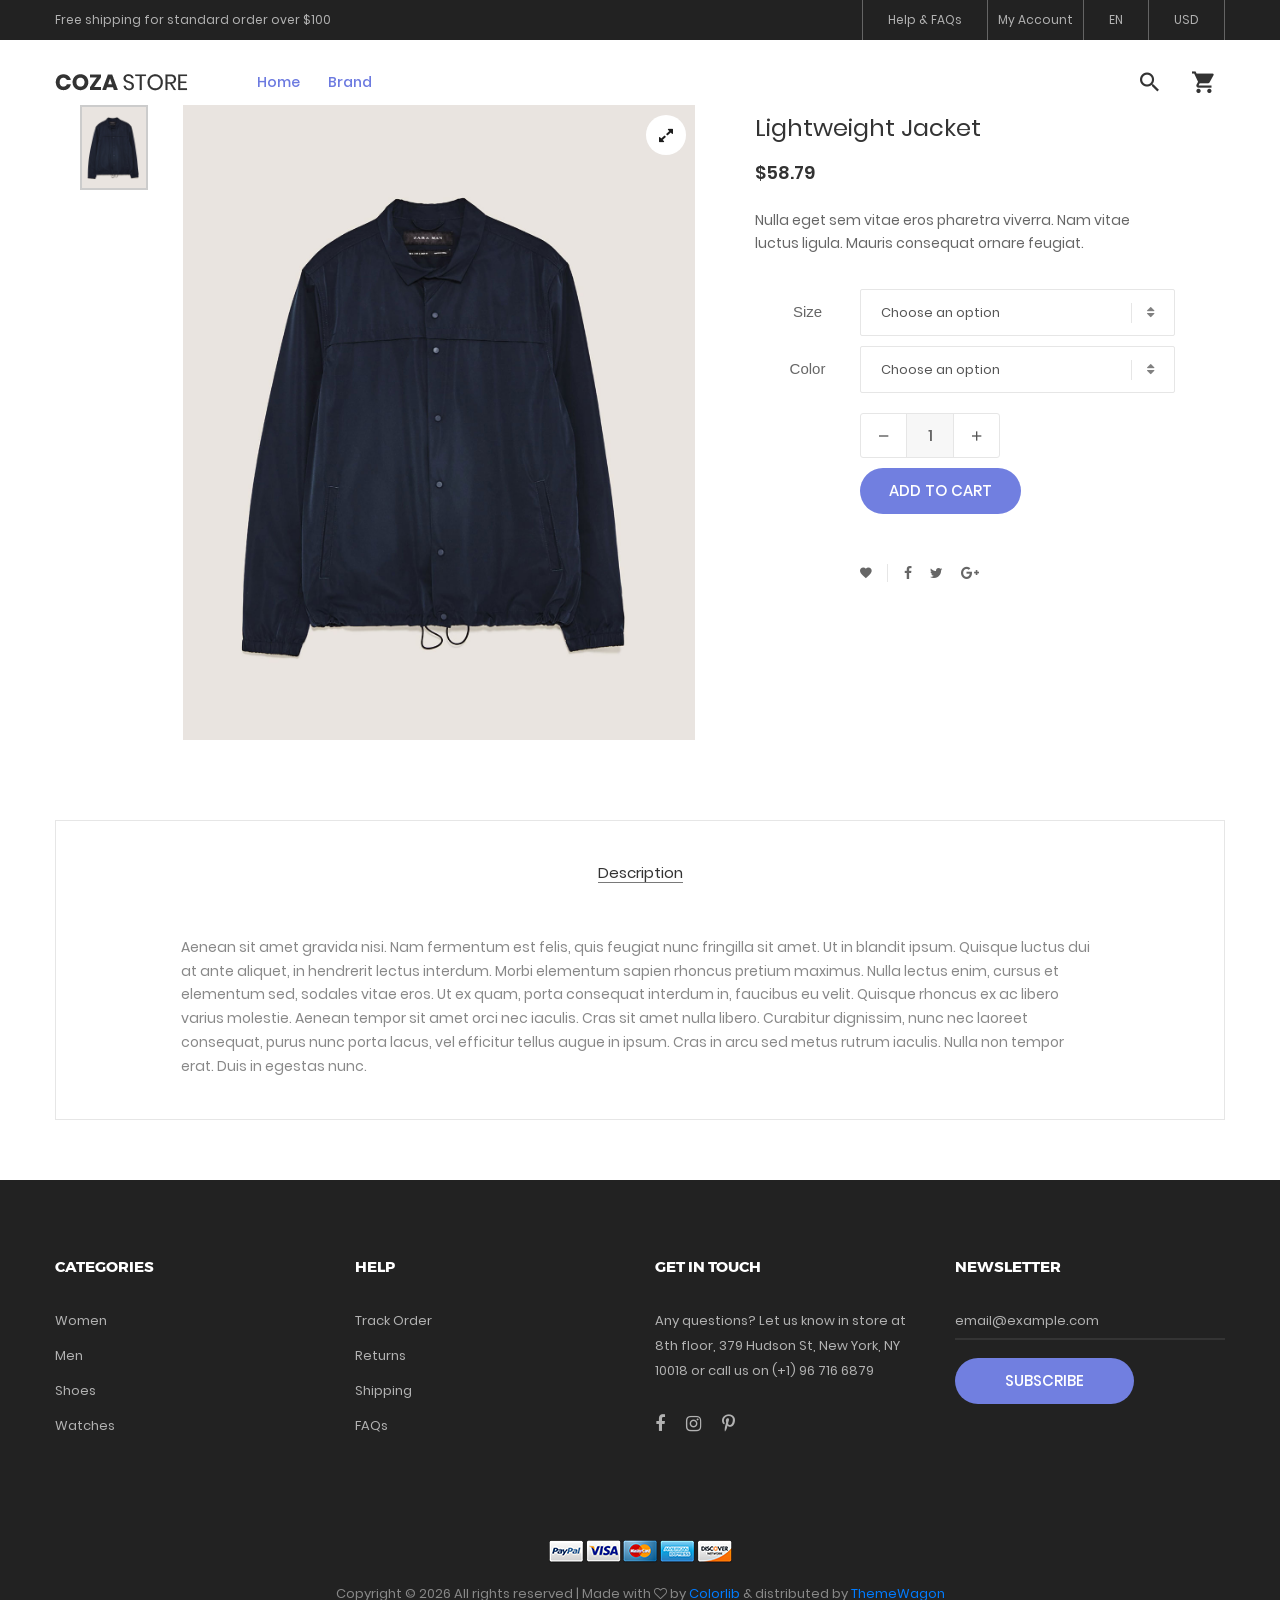
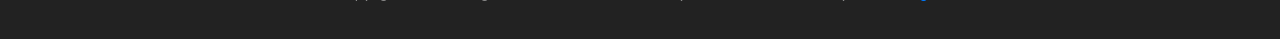
<file: app/product-detail.html>
<!DOCTYPE html>
<html lang="en">

<head>
	<title>Product Detail</title>
	<meta charset="UTF-8">
	<meta name="viewport" content="width=device-width, initial-scale=1">
	<!--===============================================================================================-->
	<link rel="icon" type="image/png" href="images/icons/favicon.png" />
	<!--===============================================================================================-->
	<link rel="stylesheet" type="text/css" href="vendor/bootstrap/css/bootstrap.min.css">
	<!--===============================================================================================-->
	<link rel="stylesheet" type="text/css" href="fonts/font-awesome-4.7.0/css/font-awesome.min.css">
	<!--===============================================================================================-->
	<link rel="stylesheet" type="text/css" href="fonts/iconic/css/material-design-iconic-font.min.css">
	<!--===============================================================================================-->
	<link rel="stylesheet" type="text/css" href="fonts/linearicons-v1.0.0/icon-font.min.css">
	<!--===============================================================================================-->
	<link rel="stylesheet" type="text/css" href="vendor/animate/animate.css">
	<!--===============================================================================================-->
	<link rel="stylesheet" type="text/css" href="vendor/css-hamburgers/hamburgers.min.css">
	<!--===============================================================================================-->
	<link rel="stylesheet" type="text/css" href="vendor/animsition/css/animsition.min.css">
	<!--===============================================================================================-->
	<link rel="stylesheet" type="text/css" href="vendor/select2/select2.min.css">
	<!--===============================================================================================-->
	<link rel="stylesheet" type="text/css" href="vendor/daterangepicker/daterangepicker.css">
	<!--===============================================================================================-->
	<link rel="stylesheet" type="text/css" href="vendor/slick/slick.css">
	<!--===============================================================================================-->
	<link rel="stylesheet" type="text/css" href="vendor/MagnificPopup/magnific-popup.css">
	<!--===============================================================================================-->
	<link rel="stylesheet" type="text/css" href="vendor/perfect-scrollbar/perfect-scrollbar.css">
	<!--===============================================================================================-->
	<link rel="stylesheet" type="text/css" href="css/util.css">
	<link rel="stylesheet" type="text/css" href="css/main.css">
	<!--===============================================================================================-->
</head>

<body class="animsition">

	<!-- Header -->
	<header>

		<div class="container-menu-desktop">

			<div class="top-bar">
				<div class="content-topbar flex-sb-m h-full container">
					<div class="left-top-bar">
						Free shipping for standard order over $100
					</div>

					<div class="right-top-bar flex-w h-full">
						<a href="#" class="flex-c-m trans-04 p-lr-25">
							Help & FAQs
						</a>

						<a href="views/register.html" id="accountLink" class="flex-c-m p-lr-10 trans-04">
							My Account
						</a>
						<a href="#" id="logoutBtn" class="flex-c-m p-lr-10 trans-04" style="display: none;">
							Logout
						</a>



						<a href="#" class="flex-c-m trans-04 p-lr-25">
							EN
						</a>

						<a href="#" class="flex-c-m trans-04 p-lr-25">
							USD
						</a>
					</div>
				</div>
			</div>

			<div class="wrap-menu-desktop">
				<nav class="limiter-menu-desktop container">

					<!-- Logo desktop -->
					<a href="index.html" class="logo">
						<img src="images/icons/logo-01.png" alt="IMG-LOGO">
					</a>

					<!-- Menu desktop -->
					<div class="menu-desktop">
						<ul class="main-menu">
							<li class="active-menu">
								<a href="index.html">Home</a>
							</li>

							<li class="active-menu">
								<a href="#">Brand</a>
								<ul class="sub-menu" id="brand-menu">
									<!-- Brand sẽ được render ở đây -->
								</ul>
							</li>



						</ul>
					</div>

					<!-- Icon header -->
					<div class="wrap-icon-header flex-w flex-r-m">
						<div class="icon-header-item cl2 hov-cl1 trans-04 p-l-22 p-r-11 js-show-modal-search">
							<i class="zmdi zmdi-search"></i>
						</div>

						<div class="icon-header-item cl2 hov-cl1 trans-04 p-l-22 p-r-11 ">
							<i class="zmdi zmdi-shopping-cart"></i>
						</div>

						
					</div>
				</nav>
			</div>
		</div>
	</header>
	<!-- Product Detail -->
	<section class="sec-product-detail bg0 p-t-65 p-b-60">
		<div class="container">
			<div class="row">
				<div class="col-md-6 col-lg-7 p-b-30">
					<div class="p-l-25 p-r-30 p-lr-0-lg">
						<div class="wrap-slick3 flex-sb flex-w">
							<div class="wrap-slick3-dots"></div>
							<div class="wrap-slick3-arrows flex-sb-m flex-w"></div>

							<div class="slick3 gallery-lb">



								<div class="item-slick3" data-thumb="images/product-detail-03.jpg">
									<div class="wrap-pic-w pos-relative">
										<img src="images/product-detail-03.jpg" alt="IMG-PRODUCT">

										<a class="flex-c-m size-108 how-pos1 bor0 fs-16 cl10 bg0 hov-btn3 trans-04"
											href="images/product-detail-03.jpg">
											<i class="fa fa-expand"></i>
										</a>
									</div>
								</div>
							</div>
						</div>
					</div>
				</div>

				<div class="col-md-6 col-lg-5 p-b-30">
					<div class="p-r-50 p-t-5 p-lr-0-lg">
						<h4 class="mtext-105 cl2 js-name-detail p-b-14">
							Lightweight Jacket
						</h4>

						<span class="mtext-106 cl2">
							$58.79
						</span>

						<p class="stext-102 cl3 p-t-23">
							Nulla eget sem vitae eros pharetra viverra. Nam vitae luctus ligula. Mauris consequat ornare
							feugiat.
						</p>

						<!--  -->
						<div class="p-t-33">
							<div class="flex-w flex-r-m p-b-10">
								<div class="size-203 flex-c-m respon6">
									Size
								</div>

								<div class="size-204 respon6-next">
									<div class="rs1-select2 bor8 bg0">
										<select class="js-select2" name="time">
											<option>Choose an option</option>
											<option>Size S</option>
											<option>Size M</option>
											<option>Size L</option>
											<option>Size XL</option>
										</select>
										<div class="dropDownSelect2"></div>
									</div>
								</div>
							</div>

							<div class="flex-w flex-r-m p-b-10">
								<div class="size-203 flex-c-m respon6">
									Color
								</div>

								<div class="size-204 respon6-next">
									<div class="rs1-select2 bor8 bg0">
										<select class="js-select2" name="time">
											<option>Choose an option</option>
											<option>Red</option>
											<option>Blue</option>
											<option>White</option>
											<option>Grey</option>
										</select>
										<div class="dropDownSelect2"></div>
									</div>
								</div>
							</div>

							<div class="flex-w flex-r-m p-b-10">
								<div class="size-204 flex-w flex-m respon6-next">
									<div class="wrap-num-product flex-w m-r-20 m-tb-10">
										<div class="btn-num-product-down cl8 hov-btn3 trans-04 flex-c-m">
											<i class="fs-16 zmdi zmdi-minus"></i>
										</div>

										<input class="mtext-104 cl3 txt-center num-product" type="number"
											name="num-product" value="1">

										<div class="btn-num-product-up cl8 hov-btn3 trans-04 flex-c-m">
											<i class="fs-16 zmdi zmdi-plus"></i>
										</div>
									</div>

									<button
										class="flex-c-m stext-101 cl0 size-101 bg1 bor1 hov-btn1 p-lr-15 trans-04 js-addcart-detail">
										Add to cart
									</button>
								</div>
							</div>
						</div>

						<!--  -->
						<div class="flex-w flex-m p-l-100 p-t-40 respon7">
							<div class="flex-m bor9 p-r-10 m-r-11">
								<a href="#"
									class="fs-14 cl3 hov-cl1 trans-04 lh-10 p-lr-5 p-tb-2 js-addwish-detail tooltip100"
									data-tooltip="Add to Wishlist">
									<i class="zmdi zmdi-favorite"></i>
								</a>
							</div>

							<a href="#" class="fs-14 cl3 hov-cl1 trans-04 lh-10 p-lr-5 p-tb-2 m-r-8 tooltip100"
								data-tooltip="Facebook">
								<i class="fa fa-facebook"></i>
							</a>

							<a href="#" class="fs-14 cl3 hov-cl1 trans-04 lh-10 p-lr-5 p-tb-2 m-r-8 tooltip100"
								data-tooltip="Twitter">
								<i class="fa fa-twitter"></i>
							</a>

							<a href="#" class="fs-14 cl3 hov-cl1 trans-04 lh-10 p-lr-5 p-tb-2 m-r-8 tooltip100"
								data-tooltip="Google Plus">
								<i class="fa fa-google-plus"></i>
							</a>
						</div>
					</div>
				</div>
			</div>

			<div class="bor10 m-t-50 p-t-43 p-b-40">
				<!-- Tab01 -->
				<div class="tab01">
					<!-- Nav tabs -->
					<ul class="nav nav-tabs" role="tablist">
						<li class="nav-item p-b-10">
							<a class="nav-link active" data-toggle="tab" href="#description" role="tab">Description</a>
						</li>
					</ul>
					<!-- Tab panes -->
					<div class="tab-content p-t-43">
						<!-- - -->
						<div class="tab-pane fade show active" id="description" role="tabpanel">
							<div class="how-pos2 p-lr-15-md">
								<p class="stext-102 cl6">
									Aenean sit amet gravida nisi. Nam fermentum est felis, quis feugiat nunc fringilla
									sit amet. Ut in blandit ipsum. Quisque luctus dui at ante aliquet, in hendrerit
									lectus interdum. Morbi elementum sapien rhoncus pretium maximus. Nulla lectus enim,
									cursus et elementum sed, sodales vitae eros. Ut ex quam, porta consequat interdum
									in, faucibus eu velit. Quisque rhoncus ex ac libero varius molestie. Aenean tempor
									sit amet orci nec iaculis. Cras sit amet nulla libero. Curabitur dignissim, nunc nec
									laoreet consequat, purus nunc porta lacus, vel efficitur tellus augue in ipsum. Cras
									in arcu sed metus rutrum iaculis. Nulla non tempor erat. Duis in egestas nunc.
								</p>
							</div>
						</div>

						<!-- - -->
						<div class="tab-pane fade" id="information" role="tabpanel">
							<div class="row">
								<div class="col-sm-10 col-md-8 col-lg-6 m-lr-auto">
									<ul class="p-lr-28 p-lr-15-sm">
										<li class="flex-w flex-t p-b-7">
											<span class="stext-102 cl3 size-205">
												Weight
											</span>

											<span class="stext-102 cl6 size-206">
												0.79 kg
											</span>
										</li>

										<li class="flex-w flex-t p-b-7">
											<span class="stext-102 cl3 size-205">
												Dimensions
											</span>

											<span class="stext-102 cl6 size-206">
												110 x 33 x 100 cm
											</span>
										</li>

										<li class="flex-w flex-t p-b-7">
											<span class="stext-102 cl3 size-205">
												Materials
											</span>

											<span class="stext-102 cl6 size-206">
												60% cotton
											</span>
										</li>

										<li class="flex-w flex-t p-b-7">
											<span class="stext-102 cl3 size-205">
												Color
											</span>

											<span class="stext-102 cl6 size-206">
												Black, Blue, Grey, Green, Red, White
											</span>
										</li>

										<li class="flex-w flex-t p-b-7">
											<span class="stext-102 cl3 size-205">
												Size
											</span>

											<span class="stext-102 cl6 size-206">
												XL, L, M, S
											</span>
										</li>
									</ul>
								</div>
							</div>
						</div>

						<!-- - -->
						<div class="tab-pane fade" id="reviews" role="tabpanel">
							<div class="row">
								<div class="col-sm-10 col-md-8 col-lg-6 m-lr-auto">
									<div class="p-b-30 m-lr-15-sm">
										<!-- Review -->
										<div class="flex-w flex-t p-b-68">
											<div class="wrap-pic-s size-109 bor0 of-hidden m-r-18 m-t-6">
												<img src="images/avatar-01.jpg" alt="AVATAR">
											</div>

											<div class="size-207">
												<div class="flex-w flex-sb-m p-b-17">
													<span class="mtext-107 cl2 p-r-20">
														Ariana Grande
													</span>

													<span class="fs-18 cl11">
														<i class="zmdi zmdi-star"></i>
														<i class="zmdi zmdi-star"></i>
														<i class="zmdi zmdi-star"></i>
														<i class="zmdi zmdi-star"></i>
														<i class="zmdi zmdi-star-half"></i>
													</span>
												</div>

												<p class="stext-102 cl6">
													Quod autem in homine praestantissimum atque optimum est, id
													deseruit. Apud ceteros autem philosophos
												</p>
											</div>
										</div>

										<!-- Add review -->
										<form class="w-full">
											<h5 class="mtext-108 cl2 p-b-7">
												Add a review
											</h5>

											<p class="stext-102 cl6">
												Your email address will not be published. Required fields are marked *
											</p>

											<div class="flex-w flex-m p-t-50 p-b-23">
												<span class="stext-102 cl3 m-r-16">
													Your Rating
												</span>

												<span class="wrap-rating fs-18 cl11 pointer">
													<i class="item-rating pointer zmdi zmdi-star-outline"></i>
													<i class="item-rating pointer zmdi zmdi-star-outline"></i>
													<i class="item-rating pointer zmdi zmdi-star-outline"></i>
													<i class="item-rating pointer zmdi zmdi-star-outline"></i>
													<i class="item-rating pointer zmdi zmdi-star-outline"></i>
													<input class="dis-none" type="number" name="rating">
												</span>
											</div>

											<div class="row p-b-25">
												<div class="col-12 p-b-5">
													<label class="stext-102 cl3" for="review">Your review</label>
													<textarea class="size-110 bor8 stext-102 cl2 p-lr-20 p-tb-10"
														id="review" name="review"></textarea>
												</div>

												<div class="col-sm-6 p-b-5">
													<label class="stext-102 cl3" for="name">Name</label>
													<input class="size-111 bor8 stext-102 cl2 p-lr-20" id="name"
														type="text" name="name">
												</div>

												<div class="col-sm-6 p-b-5">
													<label class="stext-102 cl3" for="email">Email</label>
													<input class="size-111 bor8 stext-102 cl2 p-lr-20" id="email"
														type="text" name="email">
												</div>
											</div>

											<button
												class="flex-c-m stext-101 cl0 size-112 bg7 bor11 hov-btn3 p-lr-15 trans-04 m-b-10">
												Submit
											</button>
										</form>
									</div>
								</div>
							</div>
						</div>
					</div>
				</div>
			</div>
		</div>
	</section>

	<!-- Footer -->
	<footer class="bg3 p-t-75 p-b-32">
		<div class="container">
			<div class="row">
				<div class="col-sm-6 col-lg-3 p-b-50">
					<h4 class="stext-301 cl0 p-b-30">
						Categories
					</h4>

					<ul>
						<li class="p-b-10">
							<a href="#" class="stext-107 cl7 hov-cl1 trans-04">
								Women
							</a>
						</li>

						<li class="p-b-10">
							<a href="#" class="stext-107 cl7 hov-cl1 trans-04">
								Men
							</a>
						</li>

						<li class="p-b-10">
							<a href="#" class="stext-107 cl7 hov-cl1 trans-04">
								Shoes
							</a>
						</li>

						<li class="p-b-10">
							<a href="#" class="stext-107 cl7 hov-cl1 trans-04">
								Watches
							</a>
						</li>
					</ul>
				</div>

				<div class="col-sm-6 col-lg-3 p-b-50">
					<h4 class="stext-301 cl0 p-b-30">
						Help
					</h4>

					<ul>
						<li class="p-b-10">
							<a href="#" class="stext-107 cl7 hov-cl1 trans-04">
								Track Order
							</a>
						</li>

						<li class="p-b-10">
							<a href="#" class="stext-107 cl7 hov-cl1 trans-04">
								Returns
							</a>
						</li>

						<li class="p-b-10">
							<a href="#" class="stext-107 cl7 hov-cl1 trans-04">
								Shipping
							</a>
						</li>

						<li class="p-b-10">
							<a href="#" class="stext-107 cl7 hov-cl1 trans-04">
								FAQs
							</a>
						</li>
					</ul>
				</div>

				<div class="col-sm-6 col-lg-3 p-b-50">
					<h4 class="stext-301 cl0 p-b-30">
						GET IN TOUCH
					</h4>

					<p class="stext-107 cl7 size-201">
						Any questions? Let us know in store at 8th floor, 379 Hudson St, New York, NY 10018 or call us
						on (+1) 96 716 6879
					</p>

					<div class="p-t-27">
						<a href="#" class="fs-18 cl7 hov-cl1 trans-04 m-r-16">
							<i class="fa fa-facebook"></i>
						</a>

						<a href="#" class="fs-18 cl7 hov-cl1 trans-04 m-r-16">
							<i class="fa fa-instagram"></i>
						</a>

						<a href="#" class="fs-18 cl7 hov-cl1 trans-04 m-r-16">
							<i class="fa fa-pinterest-p"></i>
						</a>
					</div>
				</div>

				<div class="col-sm-6 col-lg-3 p-b-50">
					<h4 class="stext-301 cl0 p-b-30">
						Newsletter
					</h4>

					<form>
						<div class="wrap-input1 w-full p-b-4">
							<input class="input1 bg-none plh1 stext-107 cl7" type="text" name="email"
								placeholder="email@example.com">
							<div class="focus-input1 trans-04"></div>
						</div>

						<div class="p-t-18">
							<button class="flex-c-m stext-101 cl0 size-103 bg1 bor1 hov-btn2 p-lr-15 trans-04">
								Subscribe
							</button>
						</div>
					</form>
				</div>
			</div>

			<div class="p-t-40">
				<div class="flex-c-m flex-w p-b-18">
					<a href="#" class="m-all-1">
						<img src="images/icons/icon-pay-01.png" alt="ICON-PAY">
					</a>

					<a href="#" class="m-all-1">
						<img src="images/icons/icon-pay-02.png" alt="ICON-PAY">
					</a>

					<a href="#" class="m-all-1">
						<img src="images/icons/icon-pay-03.png" alt="ICON-PAY">
					</a>

					<a href="#" class="m-all-1">
						<img src="images/icons/icon-pay-04.png" alt="ICON-PAY">
					</a>

					<a href="#" class="m-all-1">
						<img src="images/icons/icon-pay-05.png" alt="ICON-PAY">
					</a>
				</div>

				<p class="stext-107 cl6 txt-center">
					<!-- Link back to Colorlib can't be removed. Template is licensed under CC BY 3.0. -->
					Copyright &copy;
					<script>document.write(new Date().getFullYear());</script> All rights reserved | Made with <i
						class="fa fa-heart-o" aria-hidden="true"></i> by <a href="https://colorlib.com"
						target="_blank">Colorlib</a> &amp; distributed by <a href="https://themewagon.com"
						target="_blank">ThemeWagon</a>
					<!-- Link back to Colorlib can't be removed. Template is licensed under CC BY 3.0. -->

				</p>
			</div>
		</div>
	</footer>


	<!-- Back to top -->
	<div class="btn-back-to-top" id="myBtn">
		<span class="symbol-btn-back-to-top">
			<i class="zmdi zmdi-chevron-up"></i>
		</span>
	</div>

	<!-- Modal1 -->
	<div class="wrap-modal1 js-modal1 p-t-60 p-b-20">
		<div class="overlay-modal1 js-hide-modal1"></div>

		<div class="container">
			<div class="bg0 p-t-60 p-b-30 p-lr-15-lg how-pos3-parent">
				<button class="how-pos3 hov3 trans-04 js-hide-modal1">
					<img src="images/icons/icon-close.png" alt="CLOSE">
				</button>

				<div class="row">
					<div class="col-md-6 col-lg-7 p-b-30">
						<div class="p-l-25 p-r-30 p-lr-0-lg">
							<div class="wrap-slick3 flex-sb flex-w">
								<div class="wrap-slick3-dots"></div>
								<div class="wrap-slick3-arrows flex-sb-m flex-w"></div>

								<div class="slick3 gallery-lb">
									<div class="item-slick3" data-thumb="images/product-detail-01.jpg">
										<div class="wrap-pic-w pos-relative">
											<img src="images/product-detail-01.jpg" alt="IMG-PRODUCT">

											<a class="flex-c-m size-108 how-pos1 bor0 fs-16 cl10 bg0 hov-btn3 trans-04"
												href="images/product-detail-01.jpg">
												<i class="fa fa-expand"></i>
											</a>
										</div>
									</div>

									<div class="item-slick3" data-thumb="images/product-detail-02.jpg">
										<div class="wrap-pic-w pos-relative">
											<img src="images/product-detail-02.jpg" alt="IMG-PRODUCT">

											<a class="flex-c-m size-108 how-pos1 bor0 fs-16 cl10 bg0 hov-btn3 trans-04"
												href="images/product-detail-02.jpg">
												<i class="fa fa-expand"></i>
											</a>
										</div>
									</div>

									<div class="item-slick3" data-thumb="images/product-detail-03.jpg">
										<div class="wrap-pic-w pos-relative">
											<img src="images/product-detail-03.jpg" alt="IMG-PRODUCT">

											<a class="flex-c-m size-108 how-pos1 bor0 fs-16 cl10 bg0 hov-btn3 trans-04"
												href="images/product-detail-03.jpg">
												<i class="fa fa-expand"></i>
											</a>
										</div>
									</div>
								</div>
							</div>
						</div>
					</div>

					<div class="col-md-6 col-lg-5 p-b-30">
						<div class="p-r-50 p-t-5 p-lr-0-lg">
							<h4 class="mtext-105 cl2 js-name-detail p-b-14">
								Lightweight Jacket
							</h4>

							<span class="mtext-106 cl2">
								$58.79
							</span>

							<p class="stext-102 cl3 p-t-23">
								Nulla eget sem vitae eros pharetra viverra. Nam vitae luctus ligula. Mauris consequat
								ornare feugiat.
							</p>

							<!--  -->
							<div class="p-t-33">
								<div class="flex-w flex-r-m p-b-10">
									<div class="size-203 flex-c-m respon6">
										Size
									</div>

									<div class="size-204 respon6-next">
										<div class="rs1-select2 bor8 bg0">
											<select class="js-select2" name="time">
												<option>Choose an option</option>
												<option>Size S</option>
												<option>Size M</option>
												<option>Size L</option>
												<option>Size XL</option>
											</select>
											<div class="dropDownSelect2"></div>
										</div>
									</div>
								</div>

								<div class="flex-w flex-r-m p-b-10">
									<div class="size-203 flex-c-m respon6">
										Color
									</div>

									<div class="size-204 respon6-next">
										<div class="rs1-select2 bor8 bg0">
											<select class="js-select2" name="time">
												<option>Choose an option</option>
												<option>Red</option>
												<option>Blue</option>
												<option>White</option>
												<option>Grey</option>
											</select>
											<div class="dropDownSelect2"></div>
										</div>
									</div>
								</div>

								<div class="flex-w flex-r-m p-b-10">
									<div class="size-204 flex-w flex-m respon6-next">
										<div class="wrap-num-product flex-w m-r-20 m-tb-10">
											<div class="btn-num-product-down cl8 hov-btn3 trans-04 flex-c-m">
												<i class="fs-16 zmdi zmdi-minus"></i>
											</div>

											<input class="mtext-104 cl3 txt-center num-product" type="number"
												name="num-product" value="1">

											<div class="btn-num-product-up cl8 hov-btn3 trans-04 flex-c-m">
												<i class="fs-16 zmdi zmdi-plus"></i>
											</div>
										</div>

										<button
											class="flex-c-m stext-101 cl0 size-101 bg1 bor1 hov-btn1 p-lr-15 trans-04 js-addcart-detail">
											Add to cart
										</button>
									</div>
								</div>
							</div>

							<!--  -->
							<div class="flex-w flex-m p-l-100 p-t-40 respon7">
								<div class="flex-m bor9 p-r-10 m-r-11">
									<a href="#"
										class="fs-14 cl3 hov-cl1 trans-04 lh-10 p-lr-5 p-tb-2 js-addwish-detail tooltip100"
										data-tooltip="Add to Wishlist">
										<i class="zmdi zmdi-favorite"></i>
									</a>
								</div>

								<a href="#" class="fs-14 cl3 hov-cl1 trans-04 lh-10 p-lr-5 p-tb-2 m-r-8 tooltip100"
									data-tooltip="Facebook">
									<i class="fa fa-facebook"></i>
								</a>

								<a href="#" class="fs-14 cl3 hov-cl1 trans-04 lh-10 p-lr-5 p-tb-2 m-r-8 tooltip100"
									data-tooltip="Twitter">
									<i class="fa fa-twitter"></i>
								</a>

								<a href="#" class="fs-14 cl3 hov-cl1 trans-04 lh-10 p-lr-5 p-tb-2 m-r-8 tooltip100"
									data-tooltip="Google Plus">
									<i class="fa fa-google-plus"></i>
								</a>
							</div>
						</div>
					</div>
				</div>
			</div>
		</div>
	</div>

	<!--===============================================================================================-->
	<script src="vendor/jquery/jquery-3.2.1.min.js"></script>
	<!--===============================================================================================-->
	<script src="vendor/animsition/js/animsition.min.js"></script>
	<!--===============================================================================================-->
	<script src="vendor/bootstrap/js/popper.js"></script>
	<script src="vendor/bootstrap/js/bootstrap.min.js"></script>
	<!--===============================================================================================-->
	<script src="vendor/select2/select2.min.js"></script>
	<script>
		$(".js-select2").each(function () {
			$(this).select2({
				minimumResultsForSearch: 20,
				dropdownParent: $(this).next('.dropDownSelect2')
			});
		})
	</script>
	<!--===============================================================================================-->
	<script src="vendor/daterangepicker/moment.min.js"></script>
	<script src="vendor/daterangepicker/daterangepicker.js"></script>
	<!--===============================================================================================-->
	<script src="vendor/slick/slick.min.js"></script>
	<script src="js/slick-custom.js"></script>
	<!--===============================================================================================-->
	<script src="vendor/parallax100/parallax100.js"></script>
	<script>
		$('.parallax100').parallax100();
	</script>
	<!--===============================================================================================-->
	<script src="vendor/MagnificPopup/jquery.magnific-popup.min.js"></script>
	<script>
		$('.gallery-lb').each(function () { // the containers for all your galleries
			$(this).magnificPopup({
				delegate: 'a', // the selector for gallery item
				type: 'image',
				gallery: {
					enabled: true
				},
				mainClass: 'mfp-fade'
			});
		});
	</script>
	<!--===============================================================================================-->
	<script src="vendor/isotope/isotope.pkgd.min.js"></script>
	<!--===============================================================================================-->
	<script src="vendor/sweetalert/sweetalert.min.js"></script>

	<!--===============================================================================================-->
	<script src="vendor/perfect-scrollbar/perfect-scrollbar.min.js"></script>
	<script>
		$('.js-pscroll').each(function () {
			$(this).css('position', 'relative');
			$(this).css('overflow', 'hidden');
			var ps = new PerfectScrollbar(this, {
				wheelSpeed: 1,
				scrollingThreshold: 1000,
				wheelPropagation: false,
			});

			$(window).on('resize', function () {
				ps.update();
			})
		});
	</script>
	<!--===============================================================================================-->
	<script src="js/main.js"></script>
	<script>
		const userId = localStorage.getItem("userId") || 1;

		// Lấy productId từ URL hoặc localStorage
		const urlParams = new URLSearchParams(window.location.search);
		const productId = urlParams.get("id") || localStorage.getItem("selectedProductId");

		// Tải chi tiết sản phẩm
		async function loadProduct() {
			if (!productId) {
				alert("Không tìm thấy sản phẩm!");
				return;
			}

			const res = await fetch(`http://localhost:5443/products/${productId}`);
			const product = await res.json();

			// Gán dữ liệu sản phẩm vào trang
			document.querySelector(".js-name-detail").textContent = product.name;
			document.querySelector(".mtext-106").textContent = `$${product.price}`;
			document.querySelector(".stext-102").textContent = product.description || "Không có mô tả";
			document.querySelector(".wrap-pic-w img").src = product.image || "images/default.jpg";
		}

		// Xử lý thêm vào giỏ hàng
		async function addToCart() {
			try {
				const res = await fetch(`http://localhost:5443/carts/${userId}/add/${productId}`, {
					method: "POST"
				});
				const data = await res.json();
				alert("Đã thêm sản phẩm vào giỏ hàng!");
				window.location.href = "shoping-cart.html";
			} catch (err) {
				alert("Có lỗi khi thêm vào giỏ hàng!");
			}
		}

		// Gán sự kiện nút Add to cart
		document.querySelector(".js-addcart-detail").addEventListener("click", addToCart);

		// Gọi khi trang tải
		loadProduct();
	</script>
	<script>
		document.addEventListener("DOMContentLoaded", function () {
			const accountLink = document.getElementById("accountLink");
			const logoutBtn = document.getElementById("logoutBtn");
			const username = localStorage.getItem("username");

			if (username) {
				// Nếu có user đăng nhập
				accountLink.textContent = username;
				accountLink.href = "profile.html";
				logoutBtn.style.display = "inline-block"; // Hiện nút Logout
			} else {
				accountLink.textContent = "My Account";
				accountLink.href = "views/login.html";
				logoutBtn.style.display = "none";
			}

			// Xử lý khi người dùng bấm "Logout"
			logoutBtn.addEventListener("click", function (e) {
				e.preventDefault();
				localStorage.removeItem("username"); // Xóa user đã lưu
				alert("Đã đăng xuất thành công!");
				window.location.href = "views/login.html"; // Chuyển về trang login
			});
		});
	</script>

</body>

</html>
</file>
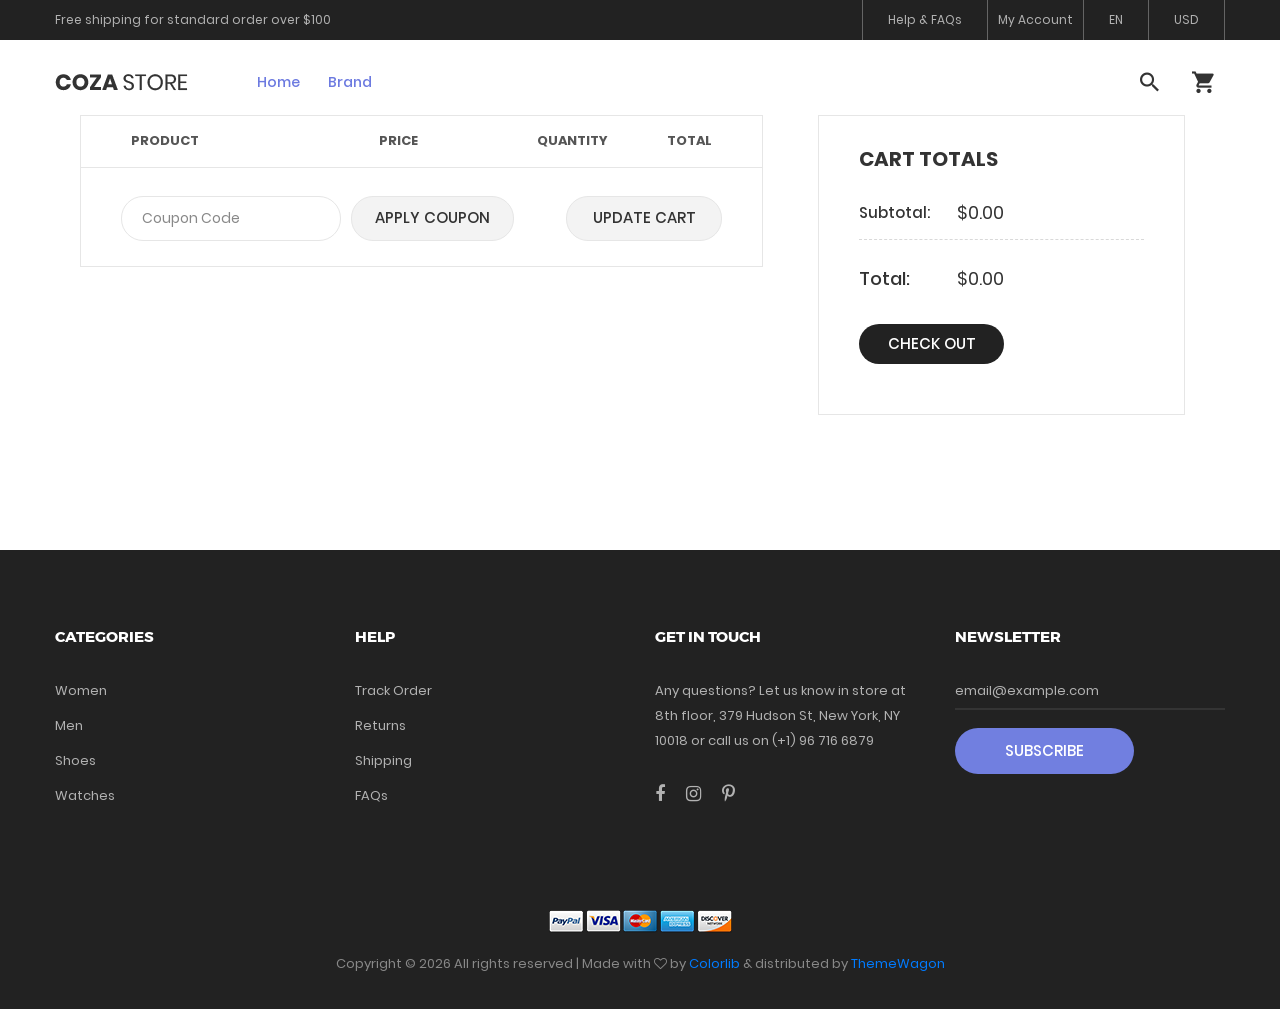
<file: app/shoping-cart.html>
<!DOCTYPE html>
<html lang="en">

<head>
	<title>Giỏ hàng</title>
	<meta charset="UTF-8">
	<meta name="viewport" content="width=device-width, initial-scale=1">
	<!--===============================================================================================-->
	<link rel="icon" type="image/png" href="images/icons/favicon.png" />
	<!--===============================================================================================-->
	<link rel="stylesheet" type="text/css" href="vendor/bootstrap/css/bootstrap.min.css">
	<!--===============================================================================================-->
	<link rel="stylesheet" type="text/css" href="fonts/font-awesome-4.7.0/css/font-awesome.min.css">
	<!--===============================================================================================-->
	<link rel="stylesheet" type="text/css" href="fonts/iconic/css/material-design-iconic-font.min.css">
	<!--===============================================================================================-->
	<link rel="stylesheet" type="text/css" href="fonts/linearicons-v1.0.0/icon-font.min.css">
	<!--===============================================================================================-->
	<link rel="stylesheet" type="text/css" href="vendor/animate/animate.css">
	<!--===============================================================================================-->
	<link rel="stylesheet" type="text/css" href="vendor/css-hamburgers/hamburgers.min.css">
	<!--===============================================================================================-->
	<link rel="stylesheet" type="text/css" href="vendor/animsition/css/animsition.min.css">
	<!--===============================================================================================-->
	<link rel="stylesheet" type="text/css" href="vendor/select2/select2.min.css">
	<!--===============================================================================================-->
	<link rel="stylesheet" type="text/css" href="vendor/perfect-scrollbar/perfect-scrollbar.css">
	<!--===============================================================================================-->
	<link rel="stylesheet" type="text/css" href="css/util.css">
	<link rel="stylesheet" type="text/css" href="css/main.css">
	<style>
		.cart-img {
			max-width: 60px;
		}
	</style>
	<!--===============================================================================================-->
</head>

<body class="animsition">

	<!-- Header -->
	<header>
		<!-- Header desktop -->
		<div class="container-menu-desktop">
			<!-- Topbar -->
			<div class="top-bar">
				<div class="content-topbar flex-sb-m h-full container">
					<div class="left-top-bar">
						Free shipping for standard order over $100
					</div>

					<div class="right-top-bar flex-w h-full">
						<a href="#" class="flex-c-m trans-04 p-lr-25">
							Help & FAQs
						</a>

						<a href="views/register.html" id="accountLink" class="flex-c-m p-lr-10 trans-04">
							My Account
						</a>
						<a href="#" id="logoutBtn" class="flex-c-m p-lr-10 trans-04" style="display: none;">
							Logout
						</a>



						<a href="#" class="flex-c-m trans-04 p-lr-25">
							EN
						</a>

						<a href="#" class="flex-c-m trans-04 p-lr-25">
							USD
						</a>
					</div>
				</div>
			</div>

			<div class="wrap-menu-desktop">
				<nav class="limiter-menu-desktop container">

					<!-- Logo desktop -->
					<a href="index.html" class="logo">
						<img src="images/icons/logo-01.png" alt="IMG-LOGO">
					</a>

					<!-- Menu desktop -->
					<div class="menu-desktop">
						<ul class="main-menu">
							<li class="active-menu">
								<a href="index.html">Home</a>

							</li>

							<li class="active-menu">
								<a href="#">Brand</a>
								<ul class="sub-menu" id="brand-menu">
									<!-- Brand sẽ được render ở đây -->
								</ul>
							</li>



						</ul>
					</div>

					<!-- Icon header -->
					<div class="wrap-icon-header flex-w flex-r-m">
						<div class="icon-header-item cl2 hov-cl1 trans-04 p-l-22 p-r-11 ">
							<i class="zmdi zmdi-search"></i>
						</div>
						<div class="icon-header-item cl2 hov-cl1 trans-04 p-l-22 p-r-11 ">
							<i class="zmdi zmdi-shopping-cart"></i>
						</div>
					</div>
				</nav>
			</div>
		</div>

		<!-- Header Mobile -->
		<div class="wrap-header-mobile">
			<!-- Logo moblie -->
			<div class="logo-mobile">
				<a href="index.html"><img src="images/icons/logo-01.png" alt="IMG-LOGO"></a>
			</div>

			<!-- Icon header -->
			<div class="wrap-icon-header flex-w flex-r-m m-r-15">
				<div class="icon-header-item cl2 hov-cl1 trans-04 p-r-11 js-show-modal-search">
					<i class="zmdi zmdi-search"></i>
				</div>

				<div class="icon-header-item cl2 hov-cl1 trans-04 p-r-11 p-l-10 icon-header-noti js-show-cart"
					data-notify="2">
					<i class="zmdi zmdi-shopping-cart"></i>
				</div>

				<a href="#" class="dis-block icon-header-item cl2 hov-cl1 trans-04 p-r-11 p-l-10 icon-header-noti"
					data-notify="0">
					<i class="zmdi zmdi-favorite-outline"></i>
				</a>
			</div>

			<!-- Button show menu -->
			<div class="btn-show-menu-mobile hamburger hamburger--squeeze">
				<span class="hamburger-box">
					<span class="hamburger-inner"></span>
				</span>
			</div>
		</div>


		<!-- Menu Mobile -->
		<div class="menu-mobile">
			<ul class="topbar-mobile">
				<li>
					<div class="left-top-bar">
						Free shipping for standard order over $100
					</div>
				</li>

				<li>
					<div class="right-top-bar flex-w h-full">
						<a href="#" class="flex-c-m p-lr-10 trans-04">
							Help & FAQs
						</a>

						<div class="account-dropdown">
							<a href="#" id="accountLink" class="flex-c-m p-lr-10 trans-04">
								My Account
							</a>
							<div id="accountMenu" class="dropdown-menu">
								<a href="profile.html">👤 Hồ sơ</a>
								<a href="#" id="logoutBtn">🚪 Đăng xuất</a>
							</div>
						</div>


						<a href="#" class="flex-c-m p-lr-10 trans-04">
							EN
						</a>

						<a href="#" class="flex-c-m p-lr-10 trans-04">
							USD
						</a>
					</div>
				</li>
			</ul>

			<ul class="main-menu-m">
				<li>
					<a href="index.html">Home</a>
					<ul class="sub-menu-m">
						<li><a href="index.html">Homepage 1</a></li>
						<li><a href="home-02.html">Homepage 2</a></li>
						<li><a href="home-03.html">Homepage 3</a></li>
					</ul>
					<span class="arrow-main-menu-m">
						<i class="fa fa-angle-right" aria-hidden="true"></i>
					</span>
				</li>

				<li>
					<a href="product.html">Shop</a>
				</li>

				<li>
					<a href="shoping-cart.html" class="label1 rs1" data-label1="hot">Features</a>
				</li>

				<li>
					<a href="blog.html">Blog</a>
				</li>

				<li>
					<a href="about.html">About</a>
				</li>

				<li>
					<a href="contact.html">Contact</a>
				</li>
			</ul>
		</div>

		<!-- Modal Search -->
		<div class="modal-search-header flex-c-m trans-04 js-hide-modal-search">
			<div class="container-search-header">
				<button class="flex-c-m btn-hide-modal-search trans-04 js-hide-modal-search">
					<img src="images/icons/icon-close2.png" alt="CLOSE">
				</button>

				<form class="wrap-search-header flex-w p-l-15">
					<button class="flex-c-m trans-04">
						<i class="zmdi zmdi-search"></i>
					</button>
					<input class="plh3" type="text" name="search" placeholder="Search...">
				</form>
			</div>
		</div>
	</header>

	<!-- Cart -->
	<div class="wrap-header-cart js-panel-cart">
		<div class="s-full js-hide-cart"></div>

		<div class="header-cart flex-col-l p-l-65 p-r-25">
			<div class="header-cart-title flex-w flex-sb-m p-b-8">
				<span class="mtext-103 cl2">
					Your Cart
				</span>

				<div class="fs-35 lh-10 cl2 p-lr-5 pointer hov-cl1 trans-04 js-hide-cart">
					<i class="zmdi zmdi-close"></i>
				</div>
			</div>

			<div class="header-cart-content flex-w js-pscroll">
				<ul class="header-cart-wrapitem w-full">
					<li class="header-cart-item flex-w flex-t m-b-12">
						<div class="header-cart-item-img">
							<img src="images/item-cart-01.jpg" alt="IMG">
						</div>

						<div class="header-cart-item-txt p-t-8">
							<a href="#" class="header-cart-item-name m-b-18 hov-cl1 trans-04">
								White Shirt Pleat
							</a>

							<span class="header-cart-item-info">
								1 x $19.00
							</span>
						</div>
					</li>

					<li class="header-cart-item flex-w flex-t m-b-12">
						<div class="header-cart-item-img">
							<img src="images/item-cart-02.jpg" alt="IMG">
						</div>

						<div class="header-cart-item-txt p-t-8">
							<a href="#" class="header-cart-item-name m-b-18 hov-cl1 trans-04">
								Converse All Star
							</a>

							<span class="header-cart-item-info">
								1 x $39.00
							</span>
						</div>
					</li>

					<li class="header-cart-item flex-w flex-t m-b-12">
						<div class="header-cart-item-img">
							<img src="images/item-cart-03.jpg" alt="IMG">
						</div>

						<div class="header-cart-item-txt p-t-8">
							<a href="#" class="header-cart-item-name m-b-18 hov-cl1 trans-04">
								Nixon Porter Leather
							</a>

							<span class="header-cart-item-info">
								1 x $17.00
							</span>
						</div>
					</li>
				</ul>

				<div class="w-full">
					<div class="header-cart-total w-full p-tb-40">
						Total: $75.00
					</div>

					<div class="header-cart-buttons flex-w w-full">
						<a href="shoping-cart.html"
							class="flex-c-m stext-101 cl0 size-107 bg3 bor2 hov-btn3 p-lr-15 trans-04 m-r-8 m-b-10">
							View Cart
						</a>

						<a href="shoping-cart.html"
							class="flex-c-m stext-101 cl0 size-107 bg3 bor2 hov-btn3 p-lr-15 trans-04 m-b-10">
							Check Out
						</a>
					</div>
				</div>
			</div>
		</div>
	</div>


	<!-- breadcrumb -->



	<!-- Shoping Cart -->
	<form class="bg0 p-t-75 p-b-85">
		<div class="container">
			<div class="row">
				<div class="col-lg-10 col-xl-7 m-lr-auto m-b-50">
					<div class="m-l-25 m-r--38 m-lr-0-xl">
						<div class="wrap-table-shopping-cart">
							<table class="table-shopping-cart">
								<tr class="table_head">
									<th class="column-1">Product</th>
									<th class="column-2"></th>
									<th class="column-3">Price</th>
									<th class="column-4">Quantity</th>
									<th class="column-5">Total</th>
								</tr>
								<tbody id="cartTable">
									<!-- Dữ liệu sẽ được render ở đây -->
								</tbody>
							</table>
						</div>

						<div class="flex-w flex-sb-m bor15 p-t-18 p-b-15 p-lr-40 p-lr-15-sm">
							<div class="flex-w flex-m m-r-20 m-tb-5">
								<input class="stext-104 cl2 plh4 size-117 bor13 p-lr-20 m-r-10 m-tb-5" type="text"
									name="coupon" placeholder="Coupon Code">

								<div
									class="flex-c-m stext-101 cl2 size-118 bg8 bor13 hov-btn3 p-lr-15 trans-04 pointer m-tb-5">
									Apply coupon
								</div>
							</div>

							<div
								class="flex-c-m stext-101 cl2 size-119 bg8 bor13 hov-btn3 p-lr-15 trans-04 pointer m-tb-10">
								Update Cart
							</div>
						</div>
					</div>
				</div>

				<div class="col-sm-10 col-lg-7 col-xl-5 m-lr-auto m-b-50">
					<div class="bor10 p-lr-40 p-t-30 p-b-40 m-l-63 m-r-40 m-lr-0-xl p-lr-15-sm">
						<h4 class="mtext-109 cl2 p-b-30">
							Cart Totals
						</h4>

						<div class="flex-w flex-t bor12 p-b-13">
							<div class="size-208">
								<span class="stext-110 cl2">
									Subtotal:
								</span>
							</div>

							<div class="size-209">
								<span class="mtext-110 cl2" id="cartTotal">
									$0.00
								</span>
							</div>
						</div>



						<div class="flex-w flex-t p-t-27 p-b-33">
							<div class="size-208">
								<span class="mtext-101 cl2">
									Total:
								</span>
							</div>

							<div class="size-209 p-t-1">
								<span class="mtext-110 cl2" id="cartTotal2">
									$0.00
								</span>
							</div>
						</div>

						<button id="checkoutBtn"
							class="flex-c-m stext-101 cl0 size-107 bg3 bor2 hov-btn3 p-lr-15 trans-04 m-b-10">
							Check Out
						</button>
						<div id="checkoutMessage" style="margin-top:10px;color:green;"></div>
						<!-- ...existing code... -->
					</div>
				</div>
			</div>
		</div>
	</form>




	<!-- Footer -->
	<footer class="bg3 p-t-75 p-b-32">
		<div class="container">
			<div class="row">
				<div class="col-sm-6 col-lg-3 p-b-50">
					<h4 class="stext-301 cl0 p-b-30">
						Categories
					</h4>

					<ul>
						<li class="p-b-10">
							<a href="#" class="stext-107 cl7 hov-cl1 trans-04">
								Women
							</a>
						</li>

						<li class="p-b-10">
							<a href="#" class="stext-107 cl7 hov-cl1 trans-04">
								Men
							</a>
						</li>

						<li class="p-b-10">
							<a href="#" class="stext-107 cl7 hov-cl1 trans-04">
								Shoes
							</a>
						</li>

						<li class="p-b-10">
							<a href="#" class="stext-107 cl7 hov-cl1 trans-04">
								Watches
							</a>
						</li>
					</ul>
				</div>

				<div class="col-sm-6 col-lg-3 p-b-50">
					<h4 class="stext-301 cl0 p-b-30">
						Help
					</h4>

					<ul>
						<li class="p-b-10">
							<a href="#" class="stext-107 cl7 hov-cl1 trans-04">
								Track Order
							</a>
						</li>

						<li class="p-b-10">
							<a href="#" class="stext-107 cl7 hov-cl1 trans-04">
								Returns
							</a>
						</li>

						<li class="p-b-10">
							<a href="#" class="stext-107 cl7 hov-cl1 trans-04">
								Shipping
							</a>
						</li>

						<li class="p-b-10">
							<a href="#" class="stext-107 cl7 hov-cl1 trans-04">
								FAQs
							</a>
						</li>
					</ul>
				</div>

				<div class="col-sm-6 col-lg-3 p-b-50">
					<h4 class="stext-301 cl0 p-b-30">
						GET IN TOUCH
					</h4>

					<p class="stext-107 cl7 size-201">
						Any questions? Let us know in store at 8th floor, 379 Hudson St, New York, NY 10018 or call us
						on (+1) 96 716 6879
					</p>

					<div class="p-t-27">
						<a href="#" class="fs-18 cl7 hov-cl1 trans-04 m-r-16">
							<i class="fa fa-facebook"></i>
						</a>

						<a href="#" class="fs-18 cl7 hov-cl1 trans-04 m-r-16">
							<i class="fa fa-instagram"></i>
						</a>

						<a href="#" class="fs-18 cl7 hov-cl1 trans-04 m-r-16">
							<i class="fa fa-pinterest-p"></i>
						</a>
					</div>
				</div>

				<div class="col-sm-6 col-lg-3 p-b-50">
					<h4 class="stext-301 cl0 p-b-30">
						Newsletter
					</h4>

					<form>
						<div class="wrap-input1 w-full p-b-4">
							<input class="input1 bg-none plh1 stext-107 cl7" type="text" name="email"
								placeholder="email@example.com">
							<div class="focus-input1 trans-04"></div>
						</div>

						<div class="p-t-18">
							<button class="flex-c-m stext-101 cl0 size-103 bg1 bor1 hov-btn2 p-lr-15 trans-04">
								Subscribe
							</button>
						</div>
					</form>
				</div>
			</div>

			<div class="p-t-40">
				<div class="flex-c-m flex-w p-b-18">
					<a href="#" class="m-all-1">
						<img src="images/icons/icon-pay-01.png" alt="ICON-PAY">
					</a>

					<a href="#" class="m-all-1">
						<img src="images/icons/icon-pay-02.png" alt="ICON-PAY">
					</a>

					<a href="#" class="m-all-1">
						<img src="images/icons/icon-pay-03.png" alt="ICON-PAY">
					</a>

					<a href="#" class="m-all-1">
						<img src="images/icons/icon-pay-04.png" alt="ICON-PAY">
					</a>

					<a href="#" class="m-all-1">
						<img src="images/icons/icon-pay-05.png" alt="ICON-PAY">
					</a>
				</div>

				<p class="stext-107 cl6 txt-center">
					<!-- Link back to Colorlib can't be removed. Template is licensed under CC BY 3.0. -->
					Copyright &copy;
					<script>document.write(new Date().getFullYear());</script> All rights reserved | Made with <i
						class="fa fa-heart-o" aria-hidden="true"></i> by <a href="https://colorlib.com"
						target="_blank">Colorlib</a> &amp; distributed by <a href="https://themewagon.com"
						target="_blank">ThemeWagon</a>
					<!-- Link back to Colorlib can't be removed. Template is licensed under CC BY 3.0. -->

				</p>
			</div>
		</div>
	</footer>


	<!-- Back to top -->
	<div class="btn-back-to-top" id="myBtn">
		<span class="symbol-btn-back-to-top">
			<i class="zmdi zmdi-chevron-up"></i>
		</span>
	</div>

	<!--===============================================================================================-->
	<script src="vendor/jquery/jquery-3.2.1.min.js"></script>
	<!--===============================================================================================-->
	<script src="vendor/animsition/js/animsition.min.js"></script>
	<!--===============================================================================================-->
	<script src="vendor/bootstrap/js/popper.js"></script>
	<script src="vendor/bootstrap/js/bootstrap.min.js"></script>
	<!--===============================================================================================-->
	<script src="vendor/select2/select2.min.js"></script>
	<script>
		$(".js-select2").each(function () {
			$(this).select2({
				minimumResultsForSearch: 20,
				dropdownParent: $(this).next('.dropDownSelect2')
			});
		})
	</script>
	<!--===============================================================================================-->
	<script src="vendor/MagnificPopup/jquery.magnific-popup.min.js"></script>
	<!--===============================================================================================-->
	<script src="vendor/perfect-scrollbar/perfect-scrollbar.min.js"></script>
	<script>
		$('.js-pscroll').each(function () {
			$(this).css('position', 'relative');
			$(this).css('overflow', 'hidden');
			var ps = new PerfectScrollbar(this, {
				wheelSpeed: 1,
				scrollingThreshold: 1000,
				wheelPropagation: false,
			});

			$(window).on('resize', function () {
				ps.update();
			})
		});
	</script>
	<!--===============================================================================================-->
	<script src="js/main.js"></script>
	<script>
		// Giả sử userId đã lưu ở localStorage
		const userId = localStorage.getItem('userId') || 1; // Thay 1 bằng userId thật nếu có đăng nhập

		// Load cart
		function loadCart() {
			fetch(`http://localhost:5443/carts/${userId}`)
				.then(res => res.json())
				.then(data => {
					let total = 0;
					const table = document.getElementById('cartTable');
					table.innerHTML = '';
					data.forEach(item => {
						const price = item.product.price;
						const amount = price * item.quantity;
						total += amount;
						table.innerHTML += `
    <tr>
        <td class="column-1">
            <div class="how-itemcart1">
                <img src="${item.product.image || 'images/default-product.jpg'}" class="cart-img">
            </div>
        </td>
        <td class="column-2">${item.product.name}</td>
        <td class="column-3">$${price}</td>
        <td class="column-4">
            <input type="number" min="1" value="${item.quantity}" style="width:60px"
                onchange="updateQuantity(${item.id}, this.value)">
            <button class="btn btn-danger btn-sm ml-2" onclick="deleteCart(${item.id})">Xóa</button>
        </td>
        <td class="column-5">$${amount}</td>
    </tr>
    `;
					});
					document.getElementById('cartTotal').innerText = '$' + total.toFixed(2);
					document.getElementById('cartTotal2').innerText = '$' + total.toFixed(2);
				});
		}

		// Cập nhật số lượng
		function updateQuantity(cartId, quantity) {
			fetch(`http://localhost:5443/carts/${cartId}?quantity=${quantity}`, { method: "PUT" })
				.then(res => res.json())
				.then(() => loadCart());
		}

		// Xóa sản phẩm khỏi cart
		function deleteCart(cartId) {
			if (confirm("Bạn có chắc muốn xóa sản phẩm này?")) {
				fetch(`http://localhost:5443/carts/${cartId}`, { method: "DELETE" })
					.then(res => res.text())
					.then(() => loadCart());
			}
		}



		loadCart();
	</script>
	<script>
		document.getElementById('checkoutBtn').onclick = function () {
			const shippingAddress = "Địa chỉ mặc định";
			const shippingMethod = "Giao hàng tiêu chuẩn";

			const userId = localStorage.getItem("userId");
			if (!userId) {
				alert("Vui lòng đăng nhập trước khi đặt hàng!");
				return;
			}

			fetch(`http://localhost:5443/checkout?userId=${userId}`, {
				method: "POST",
				headers: { "Content-Type": "application/x-www-form-urlencoded" },
				body: `shippingAddress=${encodeURIComponent(shippingAddress)}&shippingMethod=${encodeURIComponent(shippingMethod)}`
			})
				.then(res => {
					if (!res.ok) throw new Error("Checkout failed");
					return res.json();
				})
				.then(order => {
					// Sau khi đặt hàng thành công, xoá giỏ hàng
					return fetch(`http://localhost:5443/carts/user/${userId}`, { method: "DELETE" })
						.then(() => {
							document.getElementById('checkoutMessage').innerText =
								"✅ Đặt hàng thành công! Mã đơn: " + order.id;
							loadCart();
						});
				})
				.catch(err => {
					console.error(err);
					document.getElementById('checkoutMessage').innerText =
						"❌ Có lỗi khi đặt hàng! Vui lòng thử lại.";
				});
		};
	</script>


	<script>
		document.addEventListener("DOMContentLoaded", function () {
			const accountLink = document.getElementById("accountLink");
			const logoutBtn = document.getElementById("logoutBtn");
			const username = localStorage.getItem("username");

			if (username) {
				// Nếu có user đăng nhập
				accountLink.textContent = username;
				accountLink.href = "profile.html";
				logoutBtn.style.display = "inline-block"; // Hiện nút Logout
			} else {
				accountLink.textContent = "My Account";
				accountLink.href = "views/login.html";
				logoutBtn.style.display = "none";
			}

			// Xử lý khi người dùng bấm "Logout"
			logoutBtn.addEventListener("click", function (e) {
				e.preventDefault();
				localStorage.removeItem("username"); // Xóa user đã lưu
				alert("Đã đăng xuất thành công!");
				window.location.href = "views/login.html"; // Chuyển về trang login
			});
		});
	</script>

</body>

</html>
</file>
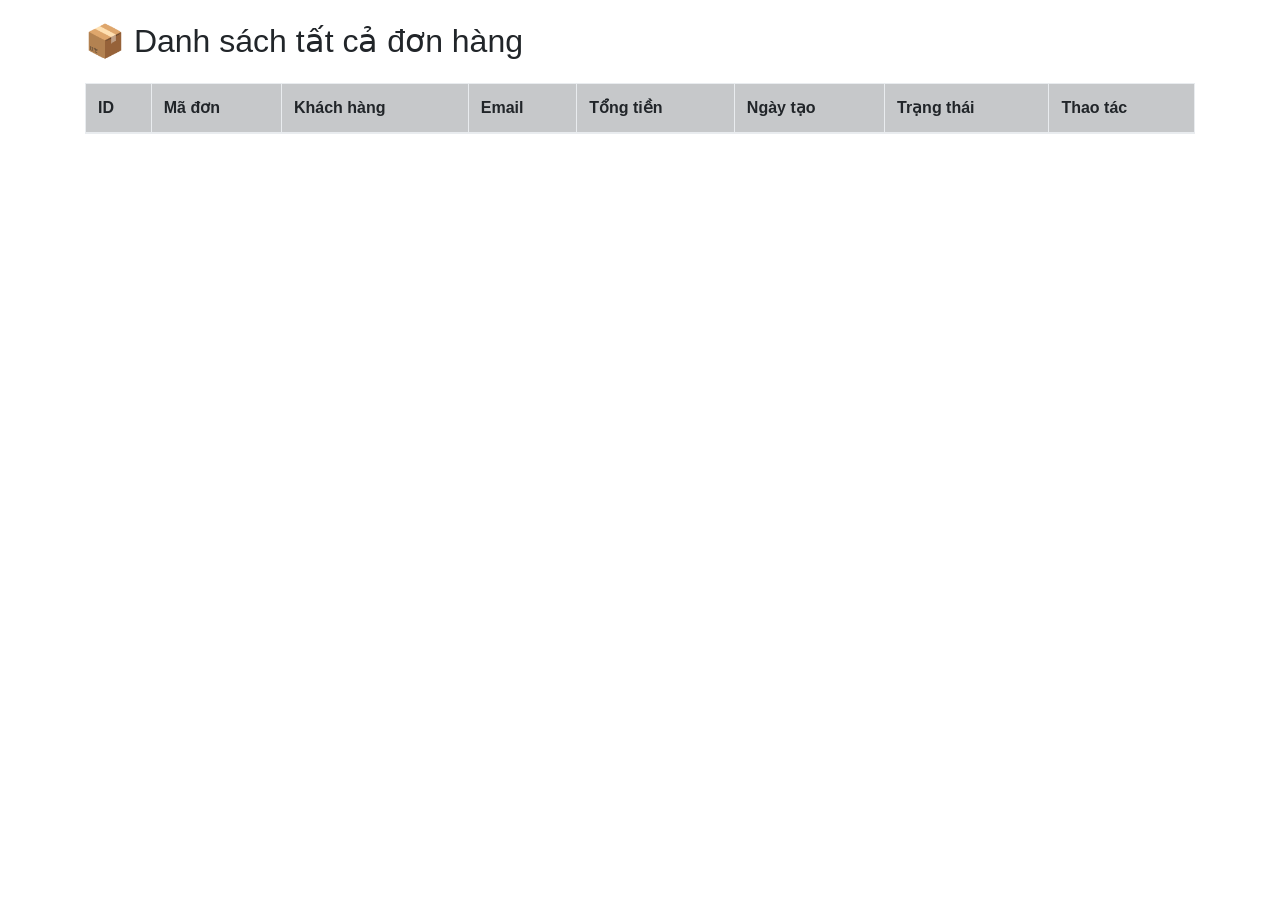
<file: app/Admin/IndexOrder.html>
<!DOCTYPE html>
<html lang="vi">

<head>
    <meta charset="UTF-8">
    <title>Quản lý đơn hàng</title>
    <link rel="stylesheet" href="../vendor/bootstrap/css/bootstrap.min.css">
</head>

<body>
    <div class="container mt-4">
        <h2 class="mb-4">📦 Danh sách tất cả đơn hàng</h2>
        <table class="table table-bordered table-striped">
            <thead class="table-dark">
                <tr>
                    <th>ID</th>
                    <th>Mã đơn</th>
                    <th>Khách hàng</th>
                    <th>Email</th>
                    <th>Tổng tiền</th>
                    <th>Ngày tạo</th>
                    <th>Trạng thái</th>
                    <th>Thao tác</th>
                </tr>
            </thead>
            <tbody id="orderTable"></tbody>
        </table>
    </div>

    <script>
        async function loadOrders() {
            const res = await fetch("http://localhost:5443/admin/orders");
            const orders = await res.json();

            const table = document.getElementById("orderTable");
            table.innerHTML = "";

            orders.forEach(o => {
                const statusText = ["🕓 Chờ duyệt", "✅ Đã xác nhận", "🚚 Đang giao", "✔️ Hoàn tất", "❌ Hủy"][o.status] || "Không rõ";
                table.innerHTML += `
        <tr>
          <td>${o.id}</td>
          <td>${o.code}</td>
          <td>${o.user ? o.user.fullName || o.user.username : "Không có"}</td>
          <td>${o.user ? o.user.email || "" : ""}</td>
          <td>${o.totalAmount}</td>
          <td>${new Date(o.createdDate).toLocaleString()}</td>
          <td>${statusText}</td>
          <td>
            <button class="btn btn-success btn-sm" onclick="updateStatus(${o.id}, 1)">Duyệt</button>
            <button class="btn btn-danger btn-sm" onclick="deleteOrder(${o.id})">Xóa</button>
          </td>
        </tr>
      `;
            });
        }

        async function updateStatus(id, status) {
            const res = await fetch(`http://localhost:5443/admin/orders/${id}/status?status=${status}`, { method: "PUT" });
            const msg = await res.text();
            alert(msg);
            loadOrders();
        }

        async function deleteOrder(id) {
            if (confirm("Bạn có chắc muốn xóa đơn hàng này?")) {
                const res = await fetch(`http://localhost:5443/admin/orders/${id}`, { method: "DELETE" });
                const msg = await res.text();
                alert(msg);
                loadOrders();
            }
        }

        loadOrders();
    </script>
</body>

</html>
</file>
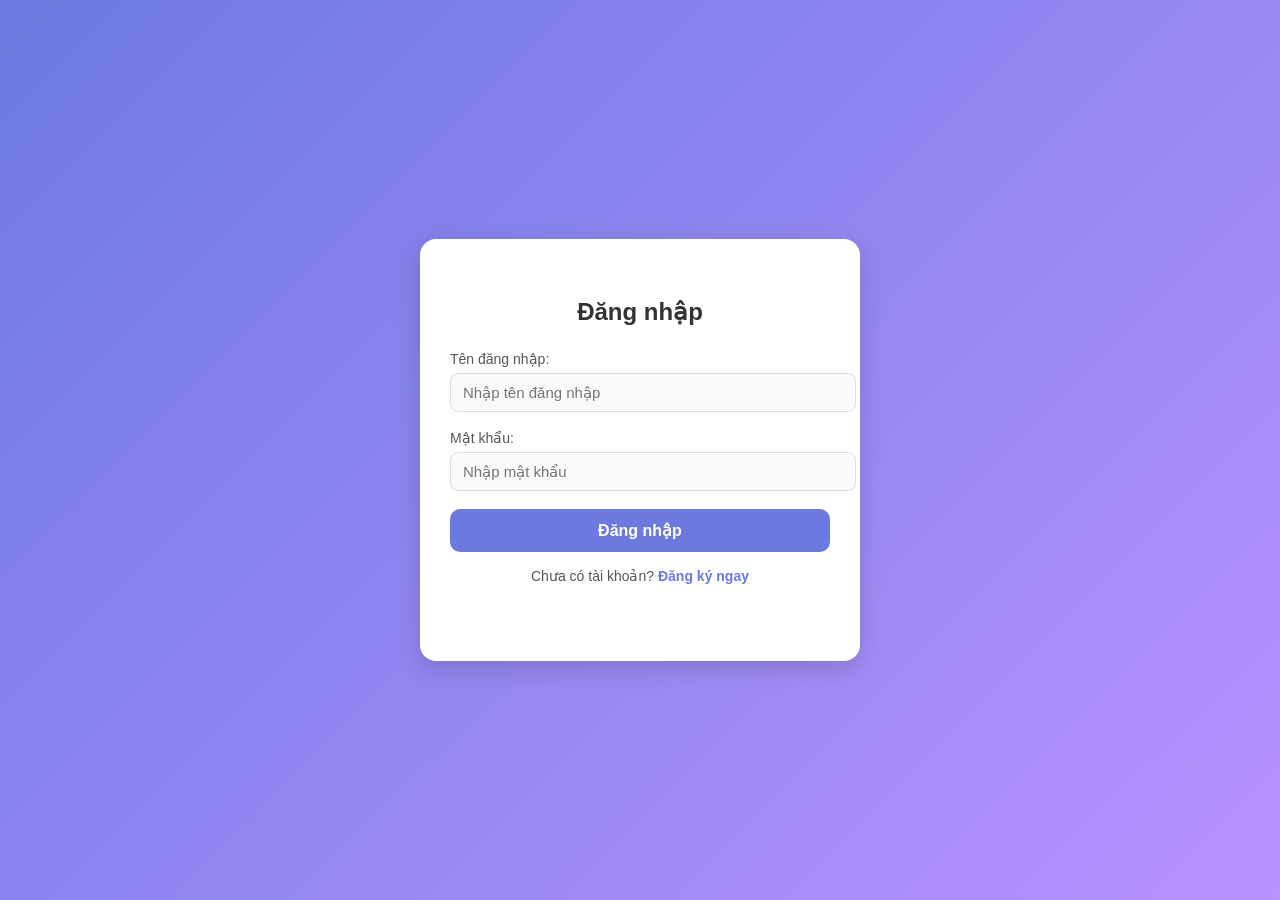
<file: app/views/login.html>
<!DOCTYPE html>
<html lang="vi">

<head>
    <meta charset="UTF-8">
    <title>Đăng nhập</title>
    <link rel="stylesheet" href="../css/login.css">
</head>

<body>
    <div class="login-container">
        <h2>Đăng nhập</h2>
        <form id="loginForm">
            <label>Tên đăng nhập:</label>
            <input type="text" name="username" placeholder="Nhập tên đăng nhập" required>

            <label>Mật khẩu:</label>
            <input type="password" name="password" placeholder="Nhập mật khẩu" required>

            <button type="submit">Đăng nhập</button>
        </form>

        <p class="register-link">
            Chưa có tài khoản?
            <a href="register.html">Đăng ký ngay</a>
        </p>

        <div id="loginMessage"></div>
    </div>

    <script>
        document.getElementById('loginForm').onsubmit = async function (e) {
            e.preventDefault();

            const username = this.username.value;
            const password = this.password.value;

            try {
                const res = await fetch("http://localhost:5443/account/login", {
                    method: "POST",
                    headers: { "Content-Type": "application/json" },
                    body: JSON.stringify({ username, password }),
                    credentials: "include" // 🔥 GIỮ SESSION COOKIE
                });

                const data = await res.json();
                document.getElementById("loginMessage").innerText = data.message;
                document.getElementById("loginMessage").style.color = data.success ? "green" : "red";

                if (data.success) {
                    // ✅ Chỉ lưu thông tin để hiển thị frontend
                    localStorage.setItem("username", data.username);
                    localStorage.setItem("userId", data.id);
                    localStorage.setItem("roles", JSON.stringify(data.roles));

                    // ✅ Chuyển sang trang chính
                    setTimeout(() => {
                        window.location.href = "../index.html";
                    }, 1000);
                }
            } catch (error) {
                document.getElementById("loginMessage").innerText = "Không thể kết nối server!";
                document.getElementById("loginMessage").style.color = "red";
            }
        };
    </script>

</body>

</html>
</file>
<file: app/vendor/daterangepicker/daterangepicker.css>
.daterangepicker {
  position: absolute;
  color: inherit;
  background-color: #fff;
  border-radius: 4px;
  width: 278px;
  padding: 4px;
  margin-top: 1px;
  top: 100px;
  left: 20px;
  /* Calendars */ }
  .daterangepicker:before, .daterangepicker:after {
    position: absolute;
    display: inline-block;
    border-bottom-color: rgba(0, 0, 0, 0.2);
    content: ''; }
  .daterangepicker:before {
    top: -7px;
    border-right: 7px solid transparent;
    border-left: 7px solid transparent;
    border-bottom: 7px solid #ccc; }
  .daterangepicker:after {
    top: -6px;
    border-right: 6px solid transparent;
    border-bottom: 6px solid #fff;
    border-left: 6px solid transparent; }
  .daterangepicker.opensleft:before {
    right: 9px; }
  .daterangepicker.opensleft:after {
    right: 10px; }
  .daterangepicker.openscenter:before {
    left: 0;
    right: 0;
    width: 0;
    margin-left: auto;
    margin-right: auto; }
  .daterangepicker.openscenter:after {
    left: 0;
    right: 0;
    width: 0;
    margin-left: auto;
    margin-right: auto; }
  .daterangepicker.opensright:before {
    left: 9px; }
  .daterangepicker.opensright:after {
    left: 10px; }
  .daterangepicker.dropup {
    margin-top: -5px; }
    .daterangepicker.dropup:before {
      top: initial;
      bottom: -7px;
      border-bottom: initial;
      border-top: 7px solid #ccc; }
    .daterangepicker.dropup:after {
      top: initial;
      bottom: -6px;
      border-bottom: initial;
      border-top: 6px solid #fff; }
  .daterangepicker.dropdown-menu {
    max-width: none;
    z-index: 3001; }
  .daterangepicker.single .ranges, .daterangepicker.single .calendar {
    float: none; }
  .daterangepicker.show-calendar .calendar {
    display: block; }
  .daterangepicker .calendar {
    display: none;
    max-width: 270px;
    margin: 4px; }
    .daterangepicker .calendar.single .calendar-table {
      border: none; }
    .daterangepicker .calendar th, .daterangepicker .calendar td {
      white-space: nowrap;
      text-align: center;
      min-width: 32px; }
  .daterangepicker .calendar-table {
    border: 1px solid #fff;
    padding: 4px;
    border-radius: 4px;
    background-color: #fff; }
  .daterangepicker table {
    width: 100%;
    margin: 0; }
  .daterangepicker td, .daterangepicker th {
    text-align: center;
    width: 20px;
    height: 20px;
    border-radius: 4px;
    border: 1px solid transparent;
    white-space: nowrap;
    cursor: pointer; }
    .daterangepicker td.available:hover, .daterangepicker th.available:hover {
      background-color: #eee;
      border-color: transparent;
      color: inherit; }
    .daterangepicker td.week, .daterangepicker th.week {
      font-size: 80%;
      color: #ccc; }
  .daterangepicker td.off, .daterangepicker td.off.in-range, .daterangepicker td.off.start-date, .daterangepicker td.off.end-date {
    background-color: #fff;
    border-color: transparent;
    color: #999; }
  .daterangepicker td.in-range {
    background-color: #ebf4f8;
    border-color: transparent;
    color: #000;
    border-radius: 0; }
  .daterangepicker td.start-date {
    border-radius: 4px 0 0 4px; }
  .daterangepicker td.end-date {
    border-radius: 0 4px 4px 0; }
  .daterangepicker td.start-date.end-date {
    border-radius: 4px; }
  .daterangepicker td.active, .daterangepicker td.active:hover {
    background-color: #357ebd;
    border-color: transparent;
    color: #fff; }
  .daterangepicker th.month {
    width: auto; }
  .daterangepicker td.disabled, .daterangepicker option.disabled {
    color: #999;
    cursor: not-allowed;
    text-decoration: line-through; }
  .daterangepicker select.monthselect, .daterangepicker select.yearselect {
    font-size: 12px;
    padding: 1px;
    height: auto;
    margin: 0;
    cursor: default; }
  .daterangepicker select.monthselect {
    margin-right: 2%;
    width: 56%; }
  .daterangepicker select.yearselect {
    width: 40%; }
  .daterangepicker select.hourselect, .daterangepicker select.minuteselect, .daterangepicker select.secondselect, .daterangepicker select.ampmselect {
    width: 50px;
    margin-bottom: 0; }
  .daterangepicker .input-mini {
    border: 1px solid #ccc;
    border-radius: 4px;
    color: #555;
    height: 30px;
    line-height: 30px;
    display: block;
    vertical-align: middle;
    margin: 0 0 5px 0;
    padding: 0 6px 0 28px;
    width: 100%; }
    .daterangepicker .input-mini.active {
      border: 1px solid #08c;
      border-radius: 4px; }
  .daterangepicker .daterangepicker_input {
    position: relative; }
    .daterangepicker .daterangepicker_input i {
      position: absolute;
      left: 8px;
      top: 8px; }
  .daterangepicker.rtl .input-mini {
    padding-right: 28px;
    padding-left: 6px; }
  .daterangepicker.rtl .daterangepicker_input i {
    left: auto;
    right: 8px; }
  .daterangepicker .calendar-time {
    text-align: center;
    margin: 5px auto;
    line-height: 30px;
    position: relative;
    padding-left: 28px; }
    .daterangepicker .calendar-time select.disabled {
      color: #ccc;
      cursor: not-allowed; }

.ranges {
  font-size: 11px;
  float: none;
  margin: 4px;
  text-align: left; }
  .ranges ul {
    list-style: none;
    margin: 0 auto;
    padding: 0;
    width: 100%; }
  .ranges li {
    font-size: 13px;
    background-color: #f5f5f5;
    border: 1px solid #f5f5f5;
    border-radius: 4px;
    color: #08c;
    padding: 3px 12px;
    margin-bottom: 8px;
    cursor: pointer; }
    .ranges li:hover {
      background-color: #08c;
      border: 1px solid #08c;
      color: #fff; }
    .ranges li.active {
      background-color: #08c;
      border: 1px solid #08c;
      color: #fff; }

/*  Larger Screen Styling */
@media (min-width: 564px) {
  .daterangepicker {
    width: auto; }
    .daterangepicker .ranges ul {
      width: 160px; }
    .daterangepicker.single .ranges ul {
      width: 100%; }
    .daterangepicker.single .calendar.left {
      clear: none; }
    .daterangepicker.single.ltr .ranges, .daterangepicker.single.ltr .calendar {
      float: left; }
    .daterangepicker.single.rtl .ranges, .daterangepicker.single.rtl .calendar {
      float: right; }
    .daterangepicker.ltr {
      direction: ltr;
      text-align: left; }
      .daterangepicker.ltr .calendar.left {
        clear: left;
        margin-right: 0; }
        .daterangepicker.ltr .calendar.left .calendar-table {
          border-right: none;
          border-top-right-radius: 0;
          border-bottom-right-radius: 0; }
      .daterangepicker.ltr .calendar.right {
        margin-left: 0; }
        .daterangepicker.ltr .calendar.right .calendar-table {
          border-left: none;
          border-top-left-radius: 0;
          border-bottom-left-radius: 0; }
      .daterangepicker.ltr .left .daterangepicker_input {
        padding-right: 12px; }
      .daterangepicker.ltr .calendar.left .calendar-table {
        padding-right: 12px; }
      .daterangepicker.ltr .ranges, .daterangepicker.ltr .calendar {
        float: left; }
    .daterangepicker.rtl {
      direction: rtl;
      text-align: right; }
      .daterangepicker.rtl .calendar.left {
        clear: right;
        margin-left: 0; }
        .daterangepicker.rtl .calendar.left .calendar-table {
          border-left: none;
          border-top-left-radius: 0;
          border-bottom-left-radius: 0; }
      .daterangepicker.rtl .calendar.right {
        margin-right: 0; }
        .daterangepicker.rtl .calendar.right .calendar-table {
          border-right: none;
          border-top-right-radius: 0;
          border-bottom-right-radius: 0; }
      .daterangepicker.rtl .left .daterangepicker_input {
        padding-left: 12px; }
      .daterangepicker.rtl .calendar.left .calendar-table {
        padding-left: 12px; }
      .daterangepicker.rtl .ranges, .daterangepicker.rtl .calendar {
        text-align: right;
        float: right; } }
@media (min-width: 730px) {
  .daterangepicker .ranges {
    width: auto; }
  .daterangepicker.ltr .ranges {
    float: left; }
  .daterangepicker.rtl .ranges {
    float: right; }
  .daterangepicker .calendar.left {
    clear: none !important; } }
</file>
<file: app/vendor/perfect-scrollbar/perfect-scrollbar.css>
/*
 * Container style
 */
.ps {
  overflow: hidden !important;
  overflow-anchor: none;
  -ms-overflow-style: none;
  touch-action: auto;
  -ms-touch-action: auto;
}

/*
 * Scrollbar rail styles
 */
.ps__rail-x {
  display: none;
  opacity: 0;
  transition: background-color .2s linear, opacity .2s linear;
  -webkit-transition: background-color .2s linear, opacity .2s linear;
  height: 15px;
  /* there must be 'bottom' or 'top' for ps__rail-x */
  bottom: 0px;
  /* please don't change 'position' */
  position: absolute;
}

.ps__rail-y {
  display: none;
  opacity: 0;
  transition: background-color .2s linear, opacity .2s linear;
  -webkit-transition: background-color .2s linear, opacity .2s linear;
  width: 15px;
  /* there must be 'right' or 'left' for ps__rail-y */
  right: 0;
  /* please don't change 'position' */
  position: absolute;
}

.ps--active-x > .ps__rail-x,
.ps--active-y > .ps__rail-y {
  display: block;
  background-color: transparent;
}

.ps:hover > .ps__rail-x,
.ps:hover > .ps__rail-y,
.ps--focus > .ps__rail-x,
.ps--focus > .ps__rail-y,
.ps--scrolling-x > .ps__rail-x,
.ps--scrolling-y > .ps__rail-y {
  opacity: 0.6;
}

.ps__rail-x:hover,
.ps__rail-y:hover,
.ps__rail-x:focus,
.ps__rail-y:focus {
  background-color: #eee;
  opacity: 0.9;
}

/*
 * Scrollbar thumb styles
 */
.ps__thumb-x {
  background-color: #aaa;
  border-radius: 6px;
  transition: background-color .2s linear, height .2s ease-in-out;
  -webkit-transition: background-color .2s linear, height .2s ease-in-out;
  height: 6px;
  /* there must be 'bottom' for ps__thumb-x */
  bottom: 2px;
  /* please don't change 'position' */
  position: absolute;
}

.ps__thumb-y {
  background-color: #aaa;
  border-radius: 6px;
  transition: background-color .2s linear, width .2s ease-in-out;
  -webkit-transition: background-color .2s linear, width .2s ease-in-out;
  width: 6px;
  /* there must be 'right' for ps__thumb-y */
  right: 2px;
  /* please don't change 'position' */
  position: absolute;
}

.ps__rail-x:hover > .ps__thumb-x,
.ps__rail-x:focus > .ps__thumb-x {
  background-color: #999;
  height: 11px;
}

.ps__rail-y:hover > .ps__thumb-y,
.ps__rail-y:focus > .ps__thumb-y {
  background-color: #999;
  width: 11px;
}

/* MS supports */
@supports (-ms-overflow-style: none) {
  .ps {
    overflow: auto !important;
  }
}

@media screen and (-ms-high-contrast: active), (-ms-high-contrast: none) {
  .ps {
    overflow: auto !important;
  }
}
</file>
<file: app/css/util.css>
/*//////////////////////////////////////////////////////////////////
[ REBOOT ]*/
*, *:before, *:after {
	margin: 0px; 
	padding: 0px; 
	-webkit-box-sizing: border-box;
	-moz-box-sizing: border-box;
	box-sizing: border-box;
}

body, html {
	font-family: Arial, sans-serif;
	font-size: 15px;
	color: #666666;

	height: 100%;
	background-color: #fff;
	-webkit-box-sizing: border-box;
	-moz-box-sizing: border-box;
	box-sizing: border-box;
}

/*---------------------------------------------*/
a:focus {outline: none;}
a:hover {text-decoration: none;}

/*---------------------------------------------*/
h1,h2,h3,h4,h5,h6,p {margin: 0px;}

ul, li {
	margin: 0px;
	list-style-type: none;
}


/*---------------------------------------------*/
input, textarea, label {
	display: block;
	outline: none;
	border: none;
}

/*---------------------------------------------*/
button {
	outline: none;
	border: none;
	background: transparent;
	cursor: pointer;
}

button:focus {outline: none;}

iframe {border: none;}


/*//////////////////////////////////////////////////////////////////
[ FONT SIZE ]*/
.fs-1 {font-size: 1px;}
.fs-2 {font-size: 2px;}
.fs-3 {font-size: 3px;}
.fs-4 {font-size: 4px;}
.fs-5 {font-size: 5px;}
.fs-6 {font-size: 6px;}
.fs-7 {font-size: 7px;}
.fs-8 {font-size: 8px;}
.fs-9 {font-size: 9px;}
.fs-10 {font-size: 10px;}
.fs-11 {font-size: 11px;}
.fs-12 {font-size: 12px;}
.fs-13 {font-size: 13px;}
.fs-14 {font-size: 14px;}
.fs-15 {font-size: 15px;}
.fs-16 {font-size: 16px;}
.fs-17 {font-size: 17px;}
.fs-18 {font-size: 18px;}
.fs-19 {font-size: 19px;}
.fs-20 {font-size: 20px;}
.fs-21 {font-size: 21px;}
.fs-22 {font-size: 22px;}
.fs-23 {font-size: 23px;}
.fs-24 {font-size: 24px;}
.fs-25 {font-size: 25px;}
.fs-26 {font-size: 26px;}
.fs-27 {font-size: 27px;}
.fs-28 {font-size: 28px;}
.fs-29 {font-size: 29px;}
.fs-30 {font-size: 30px;}
.fs-31 {font-size: 31px;}
.fs-32 {font-size: 32px;}
.fs-33 {font-size: 33px;}
.fs-34 {font-size: 34px;}
.fs-35 {font-size: 35px;}
.fs-36 {font-size: 36px;}
.fs-37 {font-size: 37px;}
.fs-38 {font-size: 38px;}
.fs-39 {font-size: 39px;}
.fs-40 {font-size: 40px;}
.fs-41 {font-size: 41px;}
.fs-42 {font-size: 42px;}
.fs-43 {font-size: 43px;}
.fs-44 {font-size: 44px;}
.fs-45 {font-size: 45px;}
.fs-46 {font-size: 46px;}
.fs-47 {font-size: 47px;}
.fs-48 {font-size: 48px;}
.fs-49 {font-size: 49px;}
.fs-50 {font-size: 50px;}
.fs-51 {font-size: 51px;}
.fs-52 {font-size: 52px;}
.fs-53 {font-size: 53px;}
.fs-54 {font-size: 54px;}
.fs-55 {font-size: 55px;}
.fs-56 {font-size: 56px;}
.fs-57 {font-size: 57px;}
.fs-58 {font-size: 58px;}
.fs-59 {font-size: 59px;}
.fs-60 {font-size: 60px;}
.fs-61 {font-size: 61px;}
.fs-62 {font-size: 62px;}
.fs-63 {font-size: 63px;}
.fs-64 {font-size: 64px;}
.fs-65 {font-size: 65px;}
.fs-66 {font-size: 66px;}
.fs-67 {font-size: 67px;}
.fs-68 {font-size: 68px;}
.fs-69 {font-size: 69px;}
.fs-70 {font-size: 70px;}
.fs-71 {font-size: 71px;}
.fs-72 {font-size: 72px;}
.fs-73 {font-size: 73px;}
.fs-74 {font-size: 74px;}
.fs-75 {font-size: 75px;}
.fs-76 {font-size: 76px;}
.fs-77 {font-size: 77px;}
.fs-78 {font-size: 78px;}
.fs-79 {font-size: 79px;}
.fs-80 {font-size: 80px;}
.fs-81 {font-size: 81px;}
.fs-82 {font-size: 82px;}
.fs-83 {font-size: 83px;}
.fs-84 {font-size: 84px;}
.fs-85 {font-size: 85px;}
.fs-86 {font-size: 86px;}
.fs-87 {font-size: 87px;}
.fs-88 {font-size: 88px;}
.fs-89 {font-size: 89px;}
.fs-90 {font-size: 90px;}
.fs-91 {font-size: 91px;}
.fs-92 {font-size: 92px;}
.fs-93 {font-size: 93px;}
.fs-94 {font-size: 94px;}
.fs-95 {font-size: 95px;}
.fs-96 {font-size: 96px;}
.fs-97 {font-size: 97px;}
.fs-98 {font-size: 98px;}
.fs-99 {font-size: 99px;}
.fs-100 {font-size: 100px;}
.fs-101 {font-size: 101px;}
.fs-102 {font-size: 102px;}
.fs-103 {font-size: 103px;}
.fs-104 {font-size: 104px;}
.fs-105 {font-size: 105px;}
.fs-106 {font-size: 106px;}
.fs-107 {font-size: 107px;}
.fs-108 {font-size: 108px;}
.fs-109 {font-size: 109px;}
.fs-110 {font-size: 110px;}
.fs-111 {font-size: 111px;}
.fs-112 {font-size: 112px;}
.fs-113 {font-size: 113px;}
.fs-114 {font-size: 114px;}
.fs-115 {font-size: 115px;}
.fs-116 {font-size: 116px;}
.fs-117 {font-size: 117px;}
.fs-118 {font-size: 118px;}
.fs-119 {font-size: 119px;}
.fs-120 {font-size: 120px;}
.fs-121 {font-size: 121px;}
.fs-122 {font-size: 122px;}
.fs-123 {font-size: 123px;}
.fs-124 {font-size: 124px;}
.fs-125 {font-size: 125px;}
.fs-126 {font-size: 126px;}
.fs-127 {font-size: 127px;}
.fs-128 {font-size: 128px;}
.fs-129 {font-size: 129px;}
.fs-130 {font-size: 130px;}
.fs-131 {font-size: 131px;}
.fs-132 {font-size: 132px;}
.fs-133 {font-size: 133px;}
.fs-134 {font-size: 134px;}
.fs-135 {font-size: 135px;}
.fs-136 {font-size: 136px;}
.fs-137 {font-size: 137px;}
.fs-138 {font-size: 138px;}
.fs-139 {font-size: 139px;}
.fs-140 {font-size: 140px;}
.fs-141 {font-size: 141px;}
.fs-142 {font-size: 142px;}
.fs-143 {font-size: 143px;}
.fs-144 {font-size: 144px;}
.fs-145 {font-size: 145px;}
.fs-146 {font-size: 146px;}
.fs-147 {font-size: 147px;}
.fs-148 {font-size: 148px;}
.fs-149 {font-size: 149px;}
.fs-150 {font-size: 150px;}
.fs-151 {font-size: 151px;}
.fs-152 {font-size: 152px;}
.fs-153 {font-size: 153px;}
.fs-154 {font-size: 154px;}
.fs-155 {font-size: 155px;}
.fs-156 {font-size: 156px;}
.fs-157 {font-size: 157px;}
.fs-158 {font-size: 158px;}
.fs-159 {font-size: 159px;}
.fs-160 {font-size: 160px;}
.fs-161 {font-size: 161px;}
.fs-162 {font-size: 162px;}
.fs-163 {font-size: 163px;}
.fs-164 {font-size: 164px;}
.fs-165 {font-size: 165px;}
.fs-166 {font-size: 166px;}
.fs-167 {font-size: 167px;}
.fs-168 {font-size: 168px;}
.fs-169 {font-size: 169px;}
.fs-170 {font-size: 170px;}
.fs-171 {font-size: 171px;}
.fs-172 {font-size: 172px;}
.fs-173 {font-size: 173px;}
.fs-174 {font-size: 174px;}
.fs-175 {font-size: 175px;}
.fs-176 {font-size: 176px;}
.fs-177 {font-size: 177px;}
.fs-178 {font-size: 178px;}
.fs-179 {font-size: 179px;}
.fs-180 {font-size: 180px;}
.fs-181 {font-size: 181px;}
.fs-182 {font-size: 182px;}
.fs-183 {font-size: 183px;}
.fs-184 {font-size: 184px;}
.fs-185 {font-size: 185px;}
.fs-186 {font-size: 186px;}
.fs-187 {font-size: 187px;}
.fs-188 {font-size: 188px;}
.fs-189 {font-size: 189px;}
.fs-190 {font-size: 190px;}
.fs-191 {font-size: 191px;}
.fs-192 {font-size: 192px;}
.fs-193 {font-size: 193px;}
.fs-194 {font-size: 194px;}
.fs-195 {font-size: 195px;}
.fs-196 {font-size: 196px;}
.fs-197 {font-size: 197px;}
.fs-198 {font-size: 198px;}
.fs-199 {font-size: 199px;}
.fs-200 {font-size: 200px;}

/*//////////////////////////////////////////////////////////////////
[ PADDING ]*/
.p-t-0, .p-tb-0, .p-all-0 {padding-top: 0px;}
.p-t-1, .p-tb-1, .p-all-1 {padding-top: 1px;}
.p-t-2, .p-tb-2, .p-all-2 {padding-top: 2px;}
.p-t-3, .p-tb-3, .p-all-3 {padding-top: 3px;}
.p-t-4, .p-tb-4, .p-all-4 {padding-top: 4px;}
.p-t-5, .p-tb-5, .p-all-5 {padding-top: 5px;}
.p-t-6, .p-tb-6, .p-all-6 {padding-top: 6px;}
.p-t-7, .p-tb-7, .p-all-7 {padding-top: 7px;}
.p-t-8, .p-tb-8, .p-all-8 {padding-top: 8px;}
.p-t-9, .p-tb-9, .p-all-9 {padding-top: 9px;}
.p-t-10, .p-tb-10, .p-all-10 {padding-top: 10px;}
.p-t-11, .p-tb-11, .p-all-11 {padding-top: 11px;}
.p-t-12, .p-tb-12, .p-all-12 {padding-top: 12px;}
.p-t-13, .p-tb-13, .p-all-13 {padding-top: 13px;}
.p-t-14, .p-tb-14, .p-all-14 {padding-top: 14px;}
.p-t-15, .p-tb-15, .p-all-15 {padding-top: 15px;}
.p-t-16, .p-tb-16, .p-all-16 {padding-top: 16px;}
.p-t-17, .p-tb-17, .p-all-17 {padding-top: 17px;}
.p-t-18, .p-tb-18, .p-all-18 {padding-top: 18px;}
.p-t-19, .p-tb-19, .p-all-19 {padding-top: 19px;}
.p-t-20, .p-tb-20, .p-all-20 {padding-top: 20px;}
.p-t-21, .p-tb-21, .p-all-21 {padding-top: 21px;}
.p-t-22, .p-tb-22, .p-all-22 {padding-top: 22px;}
.p-t-23, .p-tb-23, .p-all-23 {padding-top: 23px;}
.p-t-24, .p-tb-24, .p-all-24 {padding-top: 24px;}
.p-t-25, .p-tb-25, .p-all-25 {padding-top: 25px;}
.p-t-26, .p-tb-26, .p-all-26 {padding-top: 26px;}
.p-t-27, .p-tb-27, .p-all-27 {padding-top: 27px;}
.p-t-28, .p-tb-28, .p-all-28 {padding-top: 28px;}
.p-t-29, .p-tb-29, .p-all-29 {padding-top: 29px;}
.p-t-30, .p-tb-30, .p-all-30 {padding-top: 30px;}
.p-t-31, .p-tb-31, .p-all-31 {padding-top: 31px;}
.p-t-32, .p-tb-32, .p-all-32 {padding-top: 32px;}
.p-t-33, .p-tb-33, .p-all-33 {padding-top: 33px;}
.p-t-34, .p-tb-34, .p-all-34 {padding-top: 34px;}
.p-t-35, .p-tb-35, .p-all-35 {padding-top: 35px;}
.p-t-36, .p-tb-36, .p-all-36 {padding-top: 36px;}
.p-t-37, .p-tb-37, .p-all-37 {padding-top: 37px;}
.p-t-38, .p-tb-38, .p-all-38 {padding-top: 38px;}
.p-t-39, .p-tb-39, .p-all-39 {padding-top: 39px;}
.p-t-40, .p-tb-40, .p-all-40 {padding-top: 40px;}
.p-t-41, .p-tb-41, .p-all-41 {padding-top: 41px;}
.p-t-42, .p-tb-42, .p-all-42 {padding-top: 42px;}
.p-t-43, .p-tb-43, .p-all-43 {padding-top: 43px;}
.p-t-44, .p-tb-44, .p-all-44 {padding-top: 44px;}
.p-t-45, .p-tb-45, .p-all-45 {padding-top: 45px;}
.p-t-46, .p-tb-46, .p-all-46 {padding-top: 46px;}
.p-t-47, .p-tb-47, .p-all-47 {padding-top: 47px;}
.p-t-48, .p-tb-48, .p-all-48 {padding-top: 48px;}
.p-t-49, .p-tb-49, .p-all-49 {padding-top: 49px;}
.p-t-50, .p-tb-50, .p-all-50 {padding-top: 50px;}
.p-t-51, .p-tb-51, .p-all-51 {padding-top: 51px;}
.p-t-52, .p-tb-52, .p-all-52 {padding-top: 52px;}
.p-t-53, .p-tb-53, .p-all-53 {padding-top: 53px;}
.p-t-54, .p-tb-54, .p-all-54 {padding-top: 54px;}
.p-t-55, .p-tb-55, .p-all-55 {padding-top: 55px;}
.p-t-56, .p-tb-56, .p-all-56 {padding-top: 56px;}
.p-t-57, .p-tb-57, .p-all-57 {padding-top: 57px;}
.p-t-58, .p-tb-58, .p-all-58 {padding-top: 58px;}
.p-t-59, .p-tb-59, .p-all-59 {padding-top: 59px;}
.p-t-60, .p-tb-60, .p-all-60 {padding-top: 60px;}
.p-t-61, .p-tb-61, .p-all-61 {padding-top: 61px;}
.p-t-62, .p-tb-62, .p-all-62 {padding-top: 62px;}
.p-t-63, .p-tb-63, .p-all-63 {padding-top: 63px;}
.p-t-64, .p-tb-64, .p-all-64 {padding-top: 64px;}
.p-t-65, .p-tb-65, .p-all-65 {padding-top: 65px;}
.p-t-66, .p-tb-66, .p-all-66 {padding-top: 66px;}
.p-t-67, .p-tb-67, .p-all-67 {padding-top: 67px;}
.p-t-68, .p-tb-68, .p-all-68 {padding-top: 68px;}
.p-t-69, .p-tb-69, .p-all-69 {padding-top: 69px;}
.p-t-70, .p-tb-70, .p-all-70 {padding-top: 70px;}
.p-t-71, .p-tb-71, .p-all-71 {padding-top: 71px;}
.p-t-72, .p-tb-72, .p-all-72 {padding-top: 72px;}
.p-t-73, .p-tb-73, .p-all-73 {padding-top: 73px;}
.p-t-74, .p-tb-74, .p-all-74 {padding-top: 74px;}
.p-t-75, .p-tb-75, .p-all-75 {padding-top: 75px;}
.p-t-76, .p-tb-76, .p-all-76 {padding-top: 76px;}
.p-t-77, .p-tb-77, .p-all-77 {padding-top: 77px;}
.p-t-78, .p-tb-78, .p-all-78 {padding-top: 78px;}
.p-t-79, .p-tb-79, .p-all-79 {padding-top: 79px;}
.p-t-80, .p-tb-80, .p-all-80 {padding-top: 80px;}
.p-t-81, .p-tb-81, .p-all-81 {padding-top: 81px;}
.p-t-82, .p-tb-82, .p-all-82 {padding-top: 82px;}
.p-t-83, .p-tb-83, .p-all-83 {padding-top: 83px;}
.p-t-84, .p-tb-84, .p-all-84 {padding-top: 84px;}
.p-t-85, .p-tb-85, .p-all-85 {padding-top: 85px;}
.p-t-86, .p-tb-86, .p-all-86 {padding-top: 86px;}
.p-t-87, .p-tb-87, .p-all-87 {padding-top: 87px;}
.p-t-88, .p-tb-88, .p-all-88 {padding-top: 88px;}
.p-t-89, .p-tb-89, .p-all-89 {padding-top: 89px;}
.p-t-90, .p-tb-90, .p-all-90 {padding-top: 90px;}
.p-t-91, .p-tb-91, .p-all-91 {padding-top: 91px;}
.p-t-92, .p-tb-92, .p-all-92 {padding-top: 92px;}
.p-t-93, .p-tb-93, .p-all-93 {padding-top: 93px;}
.p-t-94, .p-tb-94, .p-all-94 {padding-top: 94px;}
.p-t-95, .p-tb-95, .p-all-95 {padding-top: 95px;}
.p-t-96, .p-tb-96, .p-all-96 {padding-top: 96px;}
.p-t-97, .p-tb-97, .p-all-97 {padding-top: 97px;}
.p-t-98, .p-tb-98, .p-all-98 {padding-top: 98px;}
.p-t-99, .p-tb-99, .p-all-99 {padding-top: 99px;}
.p-t-100, .p-tb-100, .p-all-100 {padding-top: 100px;}
.p-t-101, .p-tb-101, .p-all-101 {padding-top: 101px;}
.p-t-102, .p-tb-102, .p-all-102 {padding-top: 102px;}
.p-t-103, .p-tb-103, .p-all-103 {padding-top: 103px;}
.p-t-104, .p-tb-104, .p-all-104 {padding-top: 104px;}
.p-t-105, .p-tb-105, .p-all-105 {padding-top: 105px;}
.p-t-106, .p-tb-106, .p-all-106 {padding-top: 106px;}
.p-t-107, .p-tb-107, .p-all-107 {padding-top: 107px;}
.p-t-108, .p-tb-108, .p-all-108 {padding-top: 108px;}
.p-t-109, .p-tb-109, .p-all-109 {padding-top: 109px;}
.p-t-110, .p-tb-110, .p-all-110 {padding-top: 110px;}
.p-t-111, .p-tb-111, .p-all-111 {padding-top: 111px;}
.p-t-112, .p-tb-112, .p-all-112 {padding-top: 112px;}
.p-t-113, .p-tb-113, .p-all-113 {padding-top: 113px;}
.p-t-114, .p-tb-114, .p-all-114 {padding-top: 114px;}
.p-t-115, .p-tb-115, .p-all-115 {padding-top: 115px;}
.p-t-116, .p-tb-116, .p-all-116 {padding-top: 116px;}
.p-t-117, .p-tb-117, .p-all-117 {padding-top: 117px;}
.p-t-118, .p-tb-118, .p-all-118 {padding-top: 118px;}
.p-t-119, .p-tb-119, .p-all-119 {padding-top: 119px;}
.p-t-120, .p-tb-120, .p-all-120 {padding-top: 120px;}
.p-t-121, .p-tb-121, .p-all-121 {padding-top: 121px;}
.p-t-122, .p-tb-122, .p-all-122 {padding-top: 122px;}
.p-t-123, .p-tb-123, .p-all-123 {padding-top: 123px;}
.p-t-124, .p-tb-124, .p-all-124 {padding-top: 124px;}
.p-t-125, .p-tb-125, .p-all-125 {padding-top: 125px;}
.p-t-126, .p-tb-126, .p-all-126 {padding-top: 126px;}
.p-t-127, .p-tb-127, .p-all-127 {padding-top: 127px;}
.p-t-128, .p-tb-128, .p-all-128 {padding-top: 128px;}
.p-t-129, .p-tb-129, .p-all-129 {padding-top: 129px;}
.p-t-130, .p-tb-130, .p-all-130 {padding-top: 130px;}
.p-t-131, .p-tb-131, .p-all-131 {padding-top: 131px;}
.p-t-132, .p-tb-132, .p-all-132 {padding-top: 132px;}
.p-t-133, .p-tb-133, .p-all-133 {padding-top: 133px;}
.p-t-134, .p-tb-134, .p-all-134 {padding-top: 134px;}
.p-t-135, .p-tb-135, .p-all-135 {padding-top: 135px;}
.p-t-136, .p-tb-136, .p-all-136 {padding-top: 136px;}
.p-t-137, .p-tb-137, .p-all-137 {padding-top: 137px;}
.p-t-138, .p-tb-138, .p-all-138 {padding-top: 138px;}
.p-t-139, .p-tb-139, .p-all-139 {padding-top: 139px;}
.p-t-140, .p-tb-140, .p-all-140 {padding-top: 140px;}
.p-t-141, .p-tb-141, .p-all-141 {padding-top: 141px;}
.p-t-142, .p-tb-142, .p-all-142 {padding-top: 142px;}
.p-t-143, .p-tb-143, .p-all-143 {padding-top: 143px;}
.p-t-144, .p-tb-144, .p-all-144 {padding-top: 144px;}
.p-t-145, .p-tb-145, .p-all-145 {padding-top: 145px;}
.p-t-146, .p-tb-146, .p-all-146 {padding-top: 146px;}
.p-t-147, .p-tb-147, .p-all-147 {padding-top: 147px;}
.p-t-148, .p-tb-148, .p-all-148 {padding-top: 148px;}
.p-t-149, .p-tb-149, .p-all-149 {padding-top: 149px;}
.p-t-150, .p-tb-150, .p-all-150 {padding-top: 150px;}
.p-t-151, .p-tb-151, .p-all-151 {padding-top: 151px;}
.p-t-152, .p-tb-152, .p-all-152 {padding-top: 152px;}
.p-t-153, .p-tb-153, .p-all-153 {padding-top: 153px;}
.p-t-154, .p-tb-154, .p-all-154 {padding-top: 154px;}
.p-t-155, .p-tb-155, .p-all-155 {padding-top: 155px;}
.p-t-156, .p-tb-156, .p-all-156 {padding-top: 156px;}
.p-t-157, .p-tb-157, .p-all-157 {padding-top: 157px;}
.p-t-158, .p-tb-158, .p-all-158 {padding-top: 158px;}
.p-t-159, .p-tb-159, .p-all-159 {padding-top: 159px;}
.p-t-160, .p-tb-160, .p-all-160 {padding-top: 160px;}
.p-t-161, .p-tb-161, .p-all-161 {padding-top: 161px;}
.p-t-162, .p-tb-162, .p-all-162 {padding-top: 162px;}
.p-t-163, .p-tb-163, .p-all-163 {padding-top: 163px;}
.p-t-164, .p-tb-164, .p-all-164 {padding-top: 164px;}
.p-t-165, .p-tb-165, .p-all-165 {padding-top: 165px;}
.p-t-166, .p-tb-166, .p-all-166 {padding-top: 166px;}
.p-t-167, .p-tb-167, .p-all-167 {padding-top: 167px;}
.p-t-168, .p-tb-168, .p-all-168 {padding-top: 168px;}
.p-t-169, .p-tb-169, .p-all-169 {padding-top: 169px;}
.p-t-170, .p-tb-170, .p-all-170 {padding-top: 170px;}
.p-t-171, .p-tb-171, .p-all-171 {padding-top: 171px;}
.p-t-172, .p-tb-172, .p-all-172 {padding-top: 172px;}
.p-t-173, .p-tb-173, .p-all-173 {padding-top: 173px;}
.p-t-174, .p-tb-174, .p-all-174 {padding-top: 174px;}
.p-t-175, .p-tb-175, .p-all-175 {padding-top: 175px;}
.p-t-176, .p-tb-176, .p-all-176 {padding-top: 176px;}
.p-t-177, .p-tb-177, .p-all-177 {padding-top: 177px;}
.p-t-178, .p-tb-178, .p-all-178 {padding-top: 178px;}
.p-t-179, .p-tb-179, .p-all-179 {padding-top: 179px;}
.p-t-180, .p-tb-180, .p-all-180 {padding-top: 180px;}
.p-t-181, .p-tb-181, .p-all-181 {padding-top: 181px;}
.p-t-182, .p-tb-182, .p-all-182 {padding-top: 182px;}
.p-t-183, .p-tb-183, .p-all-183 {padding-top: 183px;}
.p-t-184, .p-tb-184, .p-all-184 {padding-top: 184px;}
.p-t-185, .p-tb-185, .p-all-185 {padding-top: 185px;}
.p-t-186, .p-tb-186, .p-all-186 {padding-top: 186px;}
.p-t-187, .p-tb-187, .p-all-187 {padding-top: 187px;}
.p-t-188, .p-tb-188, .p-all-188 {padding-top: 188px;}
.p-t-189, .p-tb-189, .p-all-189 {padding-top: 189px;}
.p-t-190, .p-tb-190, .p-all-190 {padding-top: 190px;}
.p-t-191, .p-tb-191, .p-all-191 {padding-top: 191px;}
.p-t-192, .p-tb-192, .p-all-192 {padding-top: 192px;}
.p-t-193, .p-tb-193, .p-all-193 {padding-top: 193px;}
.p-t-194, .p-tb-194, .p-all-194 {padding-top: 194px;}
.p-t-195, .p-tb-195, .p-all-195 {padding-top: 195px;}
.p-t-196, .p-tb-196, .p-all-196 {padding-top: 196px;}
.p-t-197, .p-tb-197, .p-all-197 {padding-top: 197px;}
.p-t-198, .p-tb-198, .p-all-198 {padding-top: 198px;}
.p-t-199, .p-tb-199, .p-all-199 {padding-top: 199px;}
.p-t-200, .p-tb-200, .p-all-200 {padding-top: 200px;}
.p-t-201, .p-tb-201, .p-all-201 {padding-top: 201px;}
.p-t-202, .p-tb-202, .p-all-202 {padding-top: 202px;}
.p-t-203, .p-tb-203, .p-all-203 {padding-top: 203px;}
.p-t-204, .p-tb-204, .p-all-204 {padding-top: 204px;}
.p-t-205, .p-tb-205, .p-all-205 {padding-top: 205px;}
.p-t-206, .p-tb-206, .p-all-206 {padding-top: 206px;}
.p-t-207, .p-tb-207, .p-all-207 {padding-top: 207px;}
.p-t-208, .p-tb-208, .p-all-208 {padding-top: 208px;}
.p-t-209, .p-tb-209, .p-all-209 {padding-top: 209px;}
.p-t-210, .p-tb-210, .p-all-210 {padding-top: 210px;}
.p-t-211, .p-tb-211, .p-all-211 {padding-top: 211px;}
.p-t-212, .p-tb-212, .p-all-212 {padding-top: 212px;}
.p-t-213, .p-tb-213, .p-all-213 {padding-top: 213px;}
.p-t-214, .p-tb-214, .p-all-214 {padding-top: 214px;}
.p-t-215, .p-tb-215, .p-all-215 {padding-top: 215px;}
.p-t-216, .p-tb-216, .p-all-216 {padding-top: 216px;}
.p-t-217, .p-tb-217, .p-all-217 {padding-top: 217px;}
.p-t-218, .p-tb-218, .p-all-218 {padding-top: 218px;}
.p-t-219, .p-tb-219, .p-all-219 {padding-top: 219px;}
.p-t-220, .p-tb-220, .p-all-220 {padding-top: 220px;}
.p-t-221, .p-tb-221, .p-all-221 {padding-top: 221px;}
.p-t-222, .p-tb-222, .p-all-222 {padding-top: 222px;}
.p-t-223, .p-tb-223, .p-all-223 {padding-top: 223px;}
.p-t-224, .p-tb-224, .p-all-224 {padding-top: 224px;}
.p-t-225, .p-tb-225, .p-all-225 {padding-top: 225px;}
.p-t-226, .p-tb-226, .p-all-226 {padding-top: 226px;}
.p-t-227, .p-tb-227, .p-all-227 {padding-top: 227px;}
.p-t-228, .p-tb-228, .p-all-228 {padding-top: 228px;}
.p-t-229, .p-tb-229, .p-all-229 {padding-top: 229px;}
.p-t-230, .p-tb-230, .p-all-230 {padding-top: 230px;}
.p-t-231, .p-tb-231, .p-all-231 {padding-top: 231px;}
.p-t-232, .p-tb-232, .p-all-232 {padding-top: 232px;}
.p-t-233, .p-tb-233, .p-all-233 {padding-top: 233px;}
.p-t-234, .p-tb-234, .p-all-234 {padding-top: 234px;}
.p-t-235, .p-tb-235, .p-all-235 {padding-top: 235px;}
.p-t-236, .p-tb-236, .p-all-236 {padding-top: 236px;}
.p-t-237, .p-tb-237, .p-all-237 {padding-top: 237px;}
.p-t-238, .p-tb-238, .p-all-238 {padding-top: 238px;}
.p-t-239, .p-tb-239, .p-all-239 {padding-top: 239px;}
.p-t-240, .p-tb-240, .p-all-240 {padding-top: 240px;}
.p-t-241, .p-tb-241, .p-all-241 {padding-top: 241px;}
.p-t-242, .p-tb-242, .p-all-242 {padding-top: 242px;}
.p-t-243, .p-tb-243, .p-all-243 {padding-top: 243px;}
.p-t-244, .p-tb-244, .p-all-244 {padding-top: 244px;}
.p-t-245, .p-tb-245, .p-all-245 {padding-top: 245px;}
.p-t-246, .p-tb-246, .p-all-246 {padding-top: 246px;}
.p-t-247, .p-tb-247, .p-all-247 {padding-top: 247px;}
.p-t-248, .p-tb-248, .p-all-248 {padding-top: 248px;}
.p-t-249, .p-tb-249, .p-all-249 {padding-top: 249px;}
.p-t-250, .p-tb-250, .p-all-250 {padding-top: 250px;}
.p-t-251, .p-tb-251, .p-all-251 {padding-top: 251px;}
.p-t-252, .p-tb-252, .p-all-252 {padding-top: 252px;}
.p-t-253, .p-tb-253, .p-all-253 {padding-top: 253px;}
.p-t-254, .p-tb-254, .p-all-254 {padding-top: 254px;}
.p-t-255, .p-tb-255, .p-all-255 {padding-top: 255px;}
.p-t-256, .p-tb-256, .p-all-256 {padding-top: 256px;}
.p-t-257, .p-tb-257, .p-all-257 {padding-top: 257px;}
.p-t-258, .p-tb-258, .p-all-258 {padding-top: 258px;}
.p-t-259, .p-tb-259, .p-all-259 {padding-top: 259px;}
.p-t-260, .p-tb-260, .p-all-260 {padding-top: 260px;}
.p-t-261, .p-tb-261, .p-all-261 {padding-top: 261px;}
.p-t-262, .p-tb-262, .p-all-262 {padding-top: 262px;}
.p-t-263, .p-tb-263, .p-all-263 {padding-top: 263px;}
.p-t-264, .p-tb-264, .p-all-264 {padding-top: 264px;}
.p-t-265, .p-tb-265, .p-all-265 {padding-top: 265px;}
.p-t-266, .p-tb-266, .p-all-266 {padding-top: 266px;}
.p-t-267, .p-tb-267, .p-all-267 {padding-top: 267px;}
.p-t-268, .p-tb-268, .p-all-268 {padding-top: 268px;}
.p-t-269, .p-tb-269, .p-all-269 {padding-top: 269px;}
.p-t-270, .p-tb-270, .p-all-270 {padding-top: 270px;}
.p-t-271, .p-tb-271, .p-all-271 {padding-top: 271px;}
.p-t-272, .p-tb-272, .p-all-272 {padding-top: 272px;}
.p-t-273, .p-tb-273, .p-all-273 {padding-top: 273px;}
.p-t-274, .p-tb-274, .p-all-274 {padding-top: 274px;}
.p-t-275, .p-tb-275, .p-all-275 {padding-top: 275px;}
.p-t-276, .p-tb-276, .p-all-276 {padding-top: 276px;}
.p-t-277, .p-tb-277, .p-all-277 {padding-top: 277px;}
.p-t-278, .p-tb-278, .p-all-278 {padding-top: 278px;}
.p-t-279, .p-tb-279, .p-all-279 {padding-top: 279px;}
.p-t-280, .p-tb-280, .p-all-280 {padding-top: 280px;}
.p-t-281, .p-tb-281, .p-all-281 {padding-top: 281px;}
.p-t-282, .p-tb-282, .p-all-282 {padding-top: 282px;}
.p-t-283, .p-tb-283, .p-all-283 {padding-top: 283px;}
.p-t-284, .p-tb-284, .p-all-284 {padding-top: 284px;}
.p-t-285, .p-tb-285, .p-all-285 {padding-top: 285px;}
.p-t-286, .p-tb-286, .p-all-286 {padding-top: 286px;}
.p-t-287, .p-tb-287, .p-all-287 {padding-top: 287px;}
.p-t-288, .p-tb-288, .p-all-288 {padding-top: 288px;}
.p-t-289, .p-tb-289, .p-all-289 {padding-top: 289px;}
.p-t-290, .p-tb-290, .p-all-290 {padding-top: 290px;}
.p-t-291, .p-tb-291, .p-all-291 {padding-top: 291px;}
.p-t-292, .p-tb-292, .p-all-292 {padding-top: 292px;}
.p-t-293, .p-tb-293, .p-all-293 {padding-top: 293px;}
.p-t-294, .p-tb-294, .p-all-294 {padding-top: 294px;}
.p-t-295, .p-tb-295, .p-all-295 {padding-top: 295px;}
.p-t-296, .p-tb-296, .p-all-296 {padding-top: 296px;}
.p-t-297, .p-tb-297, .p-all-297 {padding-top: 297px;}
.p-t-298, .p-tb-298, .p-all-298 {padding-top: 298px;}
.p-t-299, .p-tb-299, .p-all-299 {padding-top: 299px;}
.p-t-300, .p-tb-300, .p-all-300 {padding-top: 300px;}
.p-b-0, .p-tb-0, .p-all-0 {padding-bottom: 0px;}
.p-b-1, .p-tb-1, .p-all-1 {padding-bottom: 1px;}
.p-b-2, .p-tb-2, .p-all-2 {padding-bottom: 2px;}
.p-b-3, .p-tb-3, .p-all-3 {padding-bottom: 3px;}
.p-b-4, .p-tb-4, .p-all-4 {padding-bottom: 4px;}
.p-b-5, .p-tb-5, .p-all-5 {padding-bottom: 5px;}
.p-b-6, .p-tb-6, .p-all-6 {padding-bottom: 6px;}
.p-b-7, .p-tb-7, .p-all-7 {padding-bottom: 7px;}
.p-b-8, .p-tb-8, .p-all-8 {padding-bottom: 8px;}
.p-b-9, .p-tb-9, .p-all-9 {padding-bottom: 9px;}
.p-b-10, .p-tb-10, .p-all-10 {padding-bottom: 10px;}
.p-b-11, .p-tb-11, .p-all-11 {padding-bottom: 11px;}
.p-b-12, .p-tb-12, .p-all-12 {padding-bottom: 12px;}
.p-b-13, .p-tb-13, .p-all-13 {padding-bottom: 13px;}
.p-b-14, .p-tb-14, .p-all-14 {padding-bottom: 14px;}
.p-b-15, .p-tb-15, .p-all-15 {padding-bottom: 15px;}
.p-b-16, .p-tb-16, .p-all-16 {padding-bottom: 16px;}
.p-b-17, .p-tb-17, .p-all-17 {padding-bottom: 17px;}
.p-b-18, .p-tb-18, .p-all-18 {padding-bottom: 18px;}
.p-b-19, .p-tb-19, .p-all-19 {padding-bottom: 19px;}
.p-b-20, .p-tb-20, .p-all-20 {padding-bottom: 20px;}
.p-b-21, .p-tb-21, .p-all-21 {padding-bottom: 21px;}
.p-b-22, .p-tb-22, .p-all-22 {padding-bottom: 22px;}
.p-b-23, .p-tb-23, .p-all-23 {padding-bottom: 23px;}
.p-b-24, .p-tb-24, .p-all-24 {padding-bottom: 24px;}
.p-b-25, .p-tb-25, .p-all-25 {padding-bottom: 25px;}
.p-b-26, .p-tb-26, .p-all-26 {padding-bottom: 26px;}
.p-b-27, .p-tb-27, .p-all-27 {padding-bottom: 27px;}
.p-b-28, .p-tb-28, .p-all-28 {padding-bottom: 28px;}
.p-b-29, .p-tb-29, .p-all-29 {padding-bottom: 29px;}
.p-b-30, .p-tb-30, .p-all-30 {padding-bottom: 30px;}
.p-b-31, .p-tb-31, .p-all-31 {padding-bottom: 31px;}
.p-b-32, .p-tb-32, .p-all-32 {padding-bottom: 32px;}
.p-b-33, .p-tb-33, .p-all-33 {padding-bottom: 33px;}
.p-b-34, .p-tb-34, .p-all-34 {padding-bottom: 34px;}
.p-b-35, .p-tb-35, .p-all-35 {padding-bottom: 35px;}
.p-b-36, .p-tb-36, .p-all-36 {padding-bottom: 36px;}
.p-b-37, .p-tb-37, .p-all-37 {padding-bottom: 37px;}
.p-b-38, .p-tb-38, .p-all-38 {padding-bottom: 38px;}
.p-b-39, .p-tb-39, .p-all-39 {padding-bottom: 39px;}
.p-b-40, .p-tb-40, .p-all-40 {padding-bottom: 40px;}
.p-b-41, .p-tb-41, .p-all-41 {padding-bottom: 41px;}
.p-b-42, .p-tb-42, .p-all-42 {padding-bottom: 42px;}
.p-b-43, .p-tb-43, .p-all-43 {padding-bottom: 43px;}
.p-b-44, .p-tb-44, .p-all-44 {padding-bottom: 44px;}
.p-b-45, .p-tb-45, .p-all-45 {padding-bottom: 45px;}
.p-b-46, .p-tb-46, .p-all-46 {padding-bottom: 46px;}
.p-b-47, .p-tb-47, .p-all-47 {padding-bottom: 47px;}
.p-b-48, .p-tb-48, .p-all-48 {padding-bottom: 48px;}
.p-b-49, .p-tb-49, .p-all-49 {padding-bottom: 49px;}
.p-b-50, .p-tb-50, .p-all-50 {padding-bottom: 50px;}
.p-b-51, .p-tb-51, .p-all-51 {padding-bottom: 51px;}
.p-b-52, .p-tb-52, .p-all-52 {padding-bottom: 52px;}
.p-b-53, .p-tb-53, .p-all-53 {padding-bottom: 53px;}
.p-b-54, .p-tb-54, .p-all-54 {padding-bottom: 54px;}
.p-b-55, .p-tb-55, .p-all-55 {padding-bottom: 55px;}
.p-b-56, .p-tb-56, .p-all-56 {padding-bottom: 56px;}
.p-b-57, .p-tb-57, .p-all-57 {padding-bottom: 57px;}
.p-b-58, .p-tb-58, .p-all-58 {padding-bottom: 58px;}
.p-b-59, .p-tb-59, .p-all-59 {padding-bottom: 59px;}
.p-b-60, .p-tb-60, .p-all-60 {padding-bottom: 60px;}
.p-b-61, .p-tb-61, .p-all-61 {padding-bottom: 61px;}
.p-b-62, .p-tb-62, .p-all-62 {padding-bottom: 62px;}
.p-b-63, .p-tb-63, .p-all-63 {padding-bottom: 63px;}
.p-b-64, .p-tb-64, .p-all-64 {padding-bottom: 64px;}
.p-b-65, .p-tb-65, .p-all-65 {padding-bottom: 65px;}
.p-b-66, .p-tb-66, .p-all-66 {padding-bottom: 66px;}
.p-b-67, .p-tb-67, .p-all-67 {padding-bottom: 67px;}
.p-b-68, .p-tb-68, .p-all-68 {padding-bottom: 68px;}
.p-b-69, .p-tb-69, .p-all-69 {padding-bottom: 69px;}
.p-b-70, .p-tb-70, .p-all-70 {padding-bottom: 70px;}
.p-b-71, .p-tb-71, .p-all-71 {padding-bottom: 71px;}
.p-b-72, .p-tb-72, .p-all-72 {padding-bottom: 72px;}
.p-b-73, .p-tb-73, .p-all-73 {padding-bottom: 73px;}
.p-b-74, .p-tb-74, .p-all-74 {padding-bottom: 74px;}
.p-b-75, .p-tb-75, .p-all-75 {padding-bottom: 75px;}
.p-b-76, .p-tb-76, .p-all-76 {padding-bottom: 76px;}
.p-b-77, .p-tb-77, .p-all-77 {padding-bottom: 77px;}
.p-b-78, .p-tb-78, .p-all-78 {padding-bottom: 78px;}
.p-b-79, .p-tb-79, .p-all-79 {padding-bottom: 79px;}
.p-b-80, .p-tb-80, .p-all-80 {padding-bottom: 80px;}
.p-b-81, .p-tb-81, .p-all-81 {padding-bottom: 81px;}
.p-b-82, .p-tb-82, .p-all-82 {padding-bottom: 82px;}
.p-b-83, .p-tb-83, .p-all-83 {padding-bottom: 83px;}
.p-b-84, .p-tb-84, .p-all-84 {padding-bottom: 84px;}
.p-b-85, .p-tb-85, .p-all-85 {padding-bottom: 85px;}
.p-b-86, .p-tb-86, .p-all-86 {padding-bottom: 86px;}
.p-b-87, .p-tb-87, .p-all-87 {padding-bottom: 87px;}
.p-b-88, .p-tb-88, .p-all-88 {padding-bottom: 88px;}
.p-b-89, .p-tb-89, .p-all-89 {padding-bottom: 89px;}
.p-b-90, .p-tb-90, .p-all-90 {padding-bottom: 90px;}
.p-b-91, .p-tb-91, .p-all-91 {padding-bottom: 91px;}
.p-b-92, .p-tb-92, .p-all-92 {padding-bottom: 92px;}
.p-b-93, .p-tb-93, .p-all-93 {padding-bottom: 93px;}
.p-b-94, .p-tb-94, .p-all-94 {padding-bottom: 94px;}
.p-b-95, .p-tb-95, .p-all-95 {padding-bottom: 95px;}
.p-b-96, .p-tb-96, .p-all-96 {padding-bottom: 96px;}
.p-b-97, .p-tb-97, .p-all-97 {padding-bottom: 97px;}
.p-b-98, .p-tb-98, .p-all-98 {padding-bottom: 98px;}
.p-b-99, .p-tb-99, .p-all-99 {padding-bottom: 99px;}
.p-b-100, .p-tb-100, .p-all-100 {padding-bottom: 100px;}
.p-b-101, .p-tb-101, .p-all-101 {padding-bottom: 101px;}
.p-b-102, .p-tb-102, .p-all-102 {padding-bottom: 102px;}
.p-b-103, .p-tb-103, .p-all-103 {padding-bottom: 103px;}
.p-b-104, .p-tb-104, .p-all-104 {padding-bottom: 104px;}
.p-b-105, .p-tb-105, .p-all-105 {padding-bottom: 105px;}
.p-b-106, .p-tb-106, .p-all-106 {padding-bottom: 106px;}
.p-b-107, .p-tb-107, .p-all-107 {padding-bottom: 107px;}
.p-b-108, .p-tb-108, .p-all-108 {padding-bottom: 108px;}
.p-b-109, .p-tb-109, .p-all-109 {padding-bottom: 109px;}
.p-b-110, .p-tb-110, .p-all-110 {padding-bottom: 110px;}
.p-b-111, .p-tb-111, .p-all-111 {padding-bottom: 111px;}
.p-b-112, .p-tb-112, .p-all-112 {padding-bottom: 112px;}
.p-b-113, .p-tb-113, .p-all-113 {padding-bottom: 113px;}
.p-b-114, .p-tb-114, .p-all-114 {padding-bottom: 114px;}
.p-b-115, .p-tb-115, .p-all-115 {padding-bottom: 115px;}
.p-b-116, .p-tb-116, .p-all-116 {padding-bottom: 116px;}
.p-b-117, .p-tb-117, .p-all-117 {padding-bottom: 117px;}
.p-b-118, .p-tb-118, .p-all-118 {padding-bottom: 118px;}
.p-b-119, .p-tb-119, .p-all-119 {padding-bottom: 119px;}
.p-b-120, .p-tb-120, .p-all-120 {padding-bottom: 120px;}
.p-b-121, .p-tb-121, .p-all-121 {padding-bottom: 121px;}
.p-b-122, .p-tb-122, .p-all-122 {padding-bottom: 122px;}
.p-b-123, .p-tb-123, .p-all-123 {padding-bottom: 123px;}
.p-b-124, .p-tb-124, .p-all-124 {padding-bottom: 124px;}
.p-b-125, .p-tb-125, .p-all-125 {padding-bottom: 125px;}
.p-b-126, .p-tb-126, .p-all-126 {padding-bottom: 126px;}
.p-b-127, .p-tb-127, .p-all-127 {padding-bottom: 127px;}
.p-b-128, .p-tb-128, .p-all-128 {padding-bottom: 128px;}
.p-b-129, .p-tb-129, .p-all-129 {padding-bottom: 129px;}
.p-b-130, .p-tb-130, .p-all-130 {padding-bottom: 130px;}
.p-b-131, .p-tb-131, .p-all-131 {padding-bottom: 131px;}
.p-b-132, .p-tb-132, .p-all-132 {padding-bottom: 132px;}
.p-b-133, .p-tb-133, .p-all-133 {padding-bottom: 133px;}
.p-b-134, .p-tb-134, .p-all-134 {padding-bottom: 134px;}
.p-b-135, .p-tb-135, .p-all-135 {padding-bottom: 135px;}
.p-b-136, .p-tb-136, .p-all-136 {padding-bottom: 136px;}
.p-b-137, .p-tb-137, .p-all-137 {padding-bottom: 137px;}
.p-b-138, .p-tb-138, .p-all-138 {padding-bottom: 138px;}
.p-b-139, .p-tb-139, .p-all-139 {padding-bottom: 139px;}
.p-b-140, .p-tb-140, .p-all-140 {padding-bottom: 140px;}
.p-b-141, .p-tb-141, .p-all-141 {padding-bottom: 141px;}
.p-b-142, .p-tb-142, .p-all-142 {padding-bottom: 142px;}
.p-b-143, .p-tb-143, .p-all-143 {padding-bottom: 143px;}
.p-b-144, .p-tb-144, .p-all-144 {padding-bottom: 144px;}
.p-b-145, .p-tb-145, .p-all-145 {padding-bottom: 145px;}
.p-b-146, .p-tb-146, .p-all-146 {padding-bottom: 146px;}
.p-b-147, .p-tb-147, .p-all-147 {padding-bottom: 147px;}
.p-b-148, .p-tb-148, .p-all-148 {padding-bottom: 148px;}
.p-b-149, .p-tb-149, .p-all-149 {padding-bottom: 149px;}
.p-b-150, .p-tb-150, .p-all-150 {padding-bottom: 150px;}
.p-b-151, .p-tb-151, .p-all-151 {padding-bottom: 151px;}
.p-b-152, .p-tb-152, .p-all-152 {padding-bottom: 152px;}
.p-b-153, .p-tb-153, .p-all-153 {padding-bottom: 153px;}
.p-b-154, .p-tb-154, .p-all-154 {padding-bottom: 154px;}
.p-b-155, .p-tb-155, .p-all-155 {padding-bottom: 155px;}
.p-b-156, .p-tb-156, .p-all-156 {padding-bottom: 156px;}
.p-b-157, .p-tb-157, .p-all-157 {padding-bottom: 157px;}
.p-b-158, .p-tb-158, .p-all-158 {padding-bottom: 158px;}
.p-b-159, .p-tb-159, .p-all-159 {padding-bottom: 159px;}
.p-b-160, .p-tb-160, .p-all-160 {padding-bottom: 160px;}
.p-b-161, .p-tb-161, .p-all-161 {padding-bottom: 161px;}
.p-b-162, .p-tb-162, .p-all-162 {padding-bottom: 162px;}
.p-b-163, .p-tb-163, .p-all-163 {padding-bottom: 163px;}
.p-b-164, .p-tb-164, .p-all-164 {padding-bottom: 164px;}
.p-b-165, .p-tb-165, .p-all-165 {padding-bottom: 165px;}
.p-b-166, .p-tb-166, .p-all-166 {padding-bottom: 166px;}
.p-b-167, .p-tb-167, .p-all-167 {padding-bottom: 167px;}
.p-b-168, .p-tb-168, .p-all-168 {padding-bottom: 168px;}
.p-b-169, .p-tb-169, .p-all-169 {padding-bottom: 169px;}
.p-b-170, .p-tb-170, .p-all-170 {padding-bottom: 170px;}
.p-b-171, .p-tb-171, .p-all-171 {padding-bottom: 171px;}
.p-b-172, .p-tb-172, .p-all-172 {padding-bottom: 172px;}
.p-b-173, .p-tb-173, .p-all-173 {padding-bottom: 173px;}
.p-b-174, .p-tb-174, .p-all-174 {padding-bottom: 174px;}
.p-b-175, .p-tb-175, .p-all-175 {padding-bottom: 175px;}
.p-b-176, .p-tb-176, .p-all-176 {padding-bottom: 176px;}
.p-b-177, .p-tb-177, .p-all-177 {padding-bottom: 177px;}
.p-b-178, .p-tb-178, .p-all-178 {padding-bottom: 178px;}
.p-b-179, .p-tb-179, .p-all-179 {padding-bottom: 179px;}
.p-b-180, .p-tb-180, .p-all-180 {padding-bottom: 180px;}
.p-b-181, .p-tb-181, .p-all-181 {padding-bottom: 181px;}
.p-b-182, .p-tb-182, .p-all-182 {padding-bottom: 182px;}
.p-b-183, .p-tb-183, .p-all-183 {padding-bottom: 183px;}
.p-b-184, .p-tb-184, .p-all-184 {padding-bottom: 184px;}
.p-b-185, .p-tb-185, .p-all-185 {padding-bottom: 185px;}
.p-b-186, .p-tb-186, .p-all-186 {padding-bottom: 186px;}
.p-b-187, .p-tb-187, .p-all-187 {padding-bottom: 187px;}
.p-b-188, .p-tb-188, .p-all-188 {padding-bottom: 188px;}
.p-b-189, .p-tb-189, .p-all-189 {padding-bottom: 189px;}
.p-b-190, .p-tb-190, .p-all-190 {padding-bottom: 190px;}
.p-b-191, .p-tb-191, .p-all-191 {padding-bottom: 191px;}
.p-b-192, .p-tb-192, .p-all-192 {padding-bottom: 192px;}
.p-b-193, .p-tb-193, .p-all-193 {padding-bottom: 193px;}
.p-b-194, .p-tb-194, .p-all-194 {padding-bottom: 194px;}
.p-b-195, .p-tb-195, .p-all-195 {padding-bottom: 195px;}
.p-b-196, .p-tb-196, .p-all-196 {padding-bottom: 196px;}
.p-b-197, .p-tb-197, .p-all-197 {padding-bottom: 197px;}
.p-b-198, .p-tb-198, .p-all-198 {padding-bottom: 198px;}
.p-b-199, .p-tb-199, .p-all-199 {padding-bottom: 199px;}
.p-b-200, .p-tb-200, .p-all-200 {padding-bottom: 200px;}
.p-b-201, .p-tb-201, .p-all-201 {padding-bottom: 201px;}
.p-b-202, .p-tb-202, .p-all-202 {padding-bottom: 202px;}
.p-b-203, .p-tb-203, .p-all-203 {padding-bottom: 203px;}
.p-b-204, .p-tb-204, .p-all-204 {padding-bottom: 204px;}
.p-b-205, .p-tb-205, .p-all-205 {padding-bottom: 205px;}
.p-b-206, .p-tb-206, .p-all-206 {padding-bottom: 206px;}
.p-b-207, .p-tb-207, .p-all-207 {padding-bottom: 207px;}
.p-b-208, .p-tb-208, .p-all-208 {padding-bottom: 208px;}
.p-b-209, .p-tb-209, .p-all-209 {padding-bottom: 209px;}
.p-b-210, .p-tb-210, .p-all-210 {padding-bottom: 210px;}
.p-b-211, .p-tb-211, .p-all-211 {padding-bottom: 211px;}
.p-b-212, .p-tb-212, .p-all-212 {padding-bottom: 212px;}
.p-b-213, .p-tb-213, .p-all-213 {padding-bottom: 213px;}
.p-b-214, .p-tb-214, .p-all-214 {padding-bottom: 214px;}
.p-b-215, .p-tb-215, .p-all-215 {padding-bottom: 215px;}
.p-b-216, .p-tb-216, .p-all-216 {padding-bottom: 216px;}
.p-b-217, .p-tb-217, .p-all-217 {padding-bottom: 217px;}
.p-b-218, .p-tb-218, .p-all-218 {padding-bottom: 218px;}
.p-b-219, .p-tb-219, .p-all-219 {padding-bottom: 219px;}
.p-b-220, .p-tb-220, .p-all-220 {padding-bottom: 220px;}
.p-b-221, .p-tb-221, .p-all-221 {padding-bottom: 221px;}
.p-b-222, .p-tb-222, .p-all-222 {padding-bottom: 222px;}
.p-b-223, .p-tb-223, .p-all-223 {padding-bottom: 223px;}
.p-b-224, .p-tb-224, .p-all-224 {padding-bottom: 224px;}
.p-b-225, .p-tb-225, .p-all-225 {padding-bottom: 225px;}
.p-b-226, .p-tb-226, .p-all-226 {padding-bottom: 226px;}
.p-b-227, .p-tb-227, .p-all-227 {padding-bottom: 227px;}
.p-b-228, .p-tb-228, .p-all-228 {padding-bottom: 228px;}
.p-b-229, .p-tb-229, .p-all-229 {padding-bottom: 229px;}
.p-b-230, .p-tb-230, .p-all-230 {padding-bottom: 230px;}
.p-b-231, .p-tb-231, .p-all-231 {padding-bottom: 231px;}
.p-b-232, .p-tb-232, .p-all-232 {padding-bottom: 232px;}
.p-b-233, .p-tb-233, .p-all-233 {padding-bottom: 233px;}
.p-b-234, .p-tb-234, .p-all-234 {padding-bottom: 234px;}
.p-b-235, .p-tb-235, .p-all-235 {padding-bottom: 235px;}
.p-b-236, .p-tb-236, .p-all-236 {padding-bottom: 236px;}
.p-b-237, .p-tb-237, .p-all-237 {padding-bottom: 237px;}
.p-b-238, .p-tb-238, .p-all-238 {padding-bottom: 238px;}
.p-b-239, .p-tb-239, .p-all-239 {padding-bottom: 239px;}
.p-b-240, .p-tb-240, .p-all-240 {padding-bottom: 240px;}
.p-b-241, .p-tb-241, .p-all-241 {padding-bottom: 241px;}
.p-b-242, .p-tb-242, .p-all-242 {padding-bottom: 242px;}
.p-b-243, .p-tb-243, .p-all-243 {padding-bottom: 243px;}
.p-b-244, .p-tb-244, .p-all-244 {padding-bottom: 244px;}
.p-b-245, .p-tb-245, .p-all-245 {padding-bottom: 245px;}
.p-b-246, .p-tb-246, .p-all-246 {padding-bottom: 246px;}
.p-b-247, .p-tb-247, .p-all-247 {padding-bottom: 247px;}
.p-b-248, .p-tb-248, .p-all-248 {padding-bottom: 248px;}
.p-b-249, .p-tb-249, .p-all-249 {padding-bottom: 249px;}
.p-b-250, .p-tb-250, .p-all-250 {padding-bottom: 250px;}
.p-b-251, .p-tb-251, .p-all-251 {padding-bottom: 251px;}
.p-b-252, .p-tb-252, .p-all-252 {padding-bottom: 252px;}
.p-b-253, .p-tb-253, .p-all-253 {padding-bottom: 253px;}
.p-b-254, .p-tb-254, .p-all-254 {padding-bottom: 254px;}
.p-b-255, .p-tb-255, .p-all-255 {padding-bottom: 255px;}
.p-b-256, .p-tb-256, .p-all-256 {padding-bottom: 256px;}
.p-b-257, .p-tb-257, .p-all-257 {padding-bottom: 257px;}
.p-b-258, .p-tb-258, .p-all-258 {padding-bottom: 258px;}
.p-b-259, .p-tb-259, .p-all-259 {padding-bottom: 259px;}
.p-b-260, .p-tb-260, .p-all-260 {padding-bottom: 260px;}
.p-b-261, .p-tb-261, .p-all-261 {padding-bottom: 261px;}
.p-b-262, .p-tb-262, .p-all-262 {padding-bottom: 262px;}
.p-b-263, .p-tb-263, .p-all-263 {padding-bottom: 263px;}
.p-b-264, .p-tb-264, .p-all-264 {padding-bottom: 264px;}
.p-b-265, .p-tb-265, .p-all-265 {padding-bottom: 265px;}
.p-b-266, .p-tb-266, .p-all-266 {padding-bottom: 266px;}
.p-b-267, .p-tb-267, .p-all-267 {padding-bottom: 267px;}
.p-b-268, .p-tb-268, .p-all-268 {padding-bottom: 268px;}
.p-b-269, .p-tb-269, .p-all-269 {padding-bottom: 269px;}
.p-b-270, .p-tb-270, .p-all-270 {padding-bottom: 270px;}
.p-b-271, .p-tb-271, .p-all-271 {padding-bottom: 271px;}
.p-b-272, .p-tb-272, .p-all-272 {padding-bottom: 272px;}
.p-b-273, .p-tb-273, .p-all-273 {padding-bottom: 273px;}
.p-b-274, .p-tb-274, .p-all-274 {padding-bottom: 274px;}
.p-b-275, .p-tb-275, .p-all-275 {padding-bottom: 275px;}
.p-b-276, .p-tb-276, .p-all-276 {padding-bottom: 276px;}
.p-b-277, .p-tb-277, .p-all-277 {padding-bottom: 277px;}
.p-b-278, .p-tb-278, .p-all-278 {padding-bottom: 278px;}
.p-b-279, .p-tb-279, .p-all-279 {padding-bottom: 279px;}
.p-b-280, .p-tb-280, .p-all-280 {padding-bottom: 280px;}
.p-b-281, .p-tb-281, .p-all-281 {padding-bottom: 281px;}
.p-b-282, .p-tb-282, .p-all-282 {padding-bottom: 282px;}
.p-b-283, .p-tb-283, .p-all-283 {padding-bottom: 283px;}
.p-b-284, .p-tb-284, .p-all-284 {padding-bottom: 284px;}
.p-b-285, .p-tb-285, .p-all-285 {padding-bottom: 285px;}
.p-b-286, .p-tb-286, .p-all-286 {padding-bottom: 286px;}
.p-b-287, .p-tb-287, .p-all-287 {padding-bottom: 287px;}
.p-b-288, .p-tb-288, .p-all-288 {padding-bottom: 288px;}
.p-b-289, .p-tb-289, .p-all-289 {padding-bottom: 289px;}
.p-b-290, .p-tb-290, .p-all-290 {padding-bottom: 290px;}
.p-b-291, .p-tb-291, .p-all-291 {padding-bottom: 291px;}
.p-b-292, .p-tb-292, .p-all-292 {padding-bottom: 292px;}
.p-b-293, .p-tb-293, .p-all-293 {padding-bottom: 293px;}
.p-b-294, .p-tb-294, .p-all-294 {padding-bottom: 294px;}
.p-b-295, .p-tb-295, .p-all-295 {padding-bottom: 295px;}
.p-b-296, .p-tb-296, .p-all-296 {padding-bottom: 296px;}
.p-b-297, .p-tb-297, .p-all-297 {padding-bottom: 297px;}
.p-b-298, .p-tb-298, .p-all-298 {padding-bottom: 298px;}
.p-b-299, .p-tb-299, .p-all-299 {padding-bottom: 299px;}
.p-b-300, .p-tb-300, .p-all-300 {padding-bottom: 300px;}
.p-l-0, .p-lr-0, .p-all-0 {padding-left: 0px;}
.p-l-1, .p-lr-1, .p-all-1 {padding-left: 1px;}
.p-l-2, .p-lr-2, .p-all-2 {padding-left: 2px;}
.p-l-3, .p-lr-3, .p-all-3 {padding-left: 3px;}
.p-l-4, .p-lr-4, .p-all-4 {padding-left: 4px;}
.p-l-5, .p-lr-5, .p-all-5 {padding-left: 5px;}
.p-l-6, .p-lr-6, .p-all-6 {padding-left: 6px;}
.p-l-7, .p-lr-7, .p-all-7 {padding-left: 7px;}
.p-l-8, .p-lr-8, .p-all-8 {padding-left: 8px;}
.p-l-9, .p-lr-9, .p-all-9 {padding-left: 9px;}
.p-l-10, .p-lr-10, .p-all-10 {padding-left: 10px;}
.p-l-11, .p-lr-11, .p-all-11 {padding-left: 11px;}
.p-l-12, .p-lr-12, .p-all-12 {padding-left: 12px;}
.p-l-13, .p-lr-13, .p-all-13 {padding-left: 13px;}
.p-l-14, .p-lr-14, .p-all-14 {padding-left: 14px;}
.p-l-15, .p-lr-15, .p-all-15 {padding-left: 15px;}
.p-l-16, .p-lr-16, .p-all-16 {padding-left: 16px;}
.p-l-17, .p-lr-17, .p-all-17 {padding-left: 17px;}
.p-l-18, .p-lr-18, .p-all-18 {padding-left: 18px;}
.p-l-19, .p-lr-19, .p-all-19 {padding-left: 19px;}
.p-l-20, .p-lr-20, .p-all-20 {padding-left: 20px;}
.p-l-21, .p-lr-21, .p-all-21 {padding-left: 21px;}
.p-l-22, .p-lr-22, .p-all-22 {padding-left: 22px;}
.p-l-23, .p-lr-23, .p-all-23 {padding-left: 23px;}
.p-l-24, .p-lr-24, .p-all-24 {padding-left: 24px;}
.p-l-25, .p-lr-25, .p-all-25 {padding-left: 25px;}
.p-l-26, .p-lr-26, .p-all-26 {padding-left: 26px;}
.p-l-27, .p-lr-27, .p-all-27 {padding-left: 27px;}
.p-l-28, .p-lr-28, .p-all-28 {padding-left: 28px;}
.p-l-29, .p-lr-29, .p-all-29 {padding-left: 29px;}
.p-l-30, .p-lr-30, .p-all-30 {padding-left: 30px;}
.p-l-31, .p-lr-31, .p-all-31 {padding-left: 31px;}
.p-l-32, .p-lr-32, .p-all-32 {padding-left: 32px;}
.p-l-33, .p-lr-33, .p-all-33 {padding-left: 33px;}
.p-l-34, .p-lr-34, .p-all-34 {padding-left: 34px;}
.p-l-35, .p-lr-35, .p-all-35 {padding-left: 35px;}
.p-l-36, .p-lr-36, .p-all-36 {padding-left: 36px;}
.p-l-37, .p-lr-37, .p-all-37 {padding-left: 37px;}
.p-l-38, .p-lr-38, .p-all-38 {padding-left: 38px;}
.p-l-39, .p-lr-39, .p-all-39 {padding-left: 39px;}
.p-l-40, .p-lr-40, .p-all-40 {padding-left: 40px;}
.p-l-41, .p-lr-41, .p-all-41 {padding-left: 41px;}
.p-l-42, .p-lr-42, .p-all-42 {padding-left: 42px;}
.p-l-43, .p-lr-43, .p-all-43 {padding-left: 43px;}
.p-l-44, .p-lr-44, .p-all-44 {padding-left: 44px;}
.p-l-45, .p-lr-45, .p-all-45 {padding-left: 45px;}
.p-l-46, .p-lr-46, .p-all-46 {padding-left: 46px;}
.p-l-47, .p-lr-47, .p-all-47 {padding-left: 47px;}
.p-l-48, .p-lr-48, .p-all-48 {padding-left: 48px;}
.p-l-49, .p-lr-49, .p-all-49 {padding-left: 49px;}
.p-l-50, .p-lr-50, .p-all-50 {padding-left: 50px;}
.p-l-51, .p-lr-51, .p-all-51 {padding-left: 51px;}
.p-l-52, .p-lr-52, .p-all-52 {padding-left: 52px;}
.p-l-53, .p-lr-53, .p-all-53 {padding-left: 53px;}
.p-l-54, .p-lr-54, .p-all-54 {padding-left: 54px;}
.p-l-55, .p-lr-55, .p-all-55 {padding-left: 55px;}
.p-l-56, .p-lr-56, .p-all-56 {padding-left: 56px;}
.p-l-57, .p-lr-57, .p-all-57 {padding-left: 57px;}
.p-l-58, .p-lr-58, .p-all-58 {padding-left: 58px;}
.p-l-59, .p-lr-59, .p-all-59 {padding-left: 59px;}
.p-l-60, .p-lr-60, .p-all-60 {padding-left: 60px;}
.p-l-61, .p-lr-61, .p-all-61 {padding-left: 61px;}
.p-l-62, .p-lr-62, .p-all-62 {padding-left: 62px;}
.p-l-63, .p-lr-63, .p-all-63 {padding-left: 63px;}
.p-l-64, .p-lr-64, .p-all-64 {padding-left: 64px;}
.p-l-65, .p-lr-65, .p-all-65 {padding-left: 65px;}
.p-l-66, .p-lr-66, .p-all-66 {padding-left: 66px;}
.p-l-67, .p-lr-67, .p-all-67 {padding-left: 67px;}
.p-l-68, .p-lr-68, .p-all-68 {padding-left: 68px;}
.p-l-69, .p-lr-69, .p-all-69 {padding-left: 69px;}
.p-l-70, .p-lr-70, .p-all-70 {padding-left: 70px;}
.p-l-71, .p-lr-71, .p-all-71 {padding-left: 71px;}
.p-l-72, .p-lr-72, .p-all-72 {padding-left: 72px;}
.p-l-73, .p-lr-73, .p-all-73 {padding-left: 73px;}
.p-l-74, .p-lr-74, .p-all-74 {padding-left: 74px;}
.p-l-75, .p-lr-75, .p-all-75 {padding-left: 75px;}
.p-l-76, .p-lr-76, .p-all-76 {padding-left: 76px;}
.p-l-77, .p-lr-77, .p-all-77 {padding-left: 77px;}
.p-l-78, .p-lr-78, .p-all-78 {padding-left: 78px;}
.p-l-79, .p-lr-79, .p-all-79 {padding-left: 79px;}
.p-l-80, .p-lr-80, .p-all-80 {padding-left: 80px;}
.p-l-81, .p-lr-81, .p-all-81 {padding-left: 81px;}
.p-l-82, .p-lr-82, .p-all-82 {padding-left: 82px;}
.p-l-83, .p-lr-83, .p-all-83 {padding-left: 83px;}
.p-l-84, .p-lr-84, .p-all-84 {padding-left: 84px;}
.p-l-85, .p-lr-85, .p-all-85 {padding-left: 85px;}
.p-l-86, .p-lr-86, .p-all-86 {padding-left: 86px;}
.p-l-87, .p-lr-87, .p-all-87 {padding-left: 87px;}
.p-l-88, .p-lr-88, .p-all-88 {padding-left: 88px;}
.p-l-89, .p-lr-89, .p-all-89 {padding-left: 89px;}
.p-l-90, .p-lr-90, .p-all-90 {padding-left: 90px;}
.p-l-91, .p-lr-91, .p-all-91 {padding-left: 91px;}
.p-l-92, .p-lr-92, .p-all-92 {padding-left: 92px;}
.p-l-93, .p-lr-93, .p-all-93 {padding-left: 93px;}
.p-l-94, .p-lr-94, .p-all-94 {padding-left: 94px;}
.p-l-95, .p-lr-95, .p-all-95 {padding-left: 95px;}
.p-l-96, .p-lr-96, .p-all-96 {padding-left: 96px;}
.p-l-97, .p-lr-97, .p-all-97 {padding-left: 97px;}
.p-l-98, .p-lr-98, .p-all-98 {padding-left: 98px;}
.p-l-99, .p-lr-99, .p-all-99 {padding-left: 99px;}
.p-l-100, .p-lr-100, .p-all-100 {padding-left: 100px;}
.p-l-101, .p-lr-101, .p-all-101 {padding-left: 101px;}
.p-l-102, .p-lr-102, .p-all-102 {padding-left: 102px;}
.p-l-103, .p-lr-103, .p-all-103 {padding-left: 103px;}
.p-l-104, .p-lr-104, .p-all-104 {padding-left: 104px;}
.p-l-105, .p-lr-105, .p-all-105 {padding-left: 105px;}
.p-l-106, .p-lr-106, .p-all-106 {padding-left: 106px;}
.p-l-107, .p-lr-107, .p-all-107 {padding-left: 107px;}
.p-l-108, .p-lr-108, .p-all-108 {padding-left: 108px;}
.p-l-109, .p-lr-109, .p-all-109 {padding-left: 109px;}
.p-l-110, .p-lr-110, .p-all-110 {padding-left: 110px;}
.p-l-111, .p-lr-111, .p-all-111 {padding-left: 111px;}
.p-l-112, .p-lr-112, .p-all-112 {padding-left: 112px;}
.p-l-113, .p-lr-113, .p-all-113 {padding-left: 113px;}
.p-l-114, .p-lr-114, .p-all-114 {padding-left: 114px;}
.p-l-115, .p-lr-115, .p-all-115 {padding-left: 115px;}
.p-l-116, .p-lr-116, .p-all-116 {padding-left: 116px;}
.p-l-117, .p-lr-117, .p-all-117 {padding-left: 117px;}
.p-l-118, .p-lr-118, .p-all-118 {padding-left: 118px;}
.p-l-119, .p-lr-119, .p-all-119 {padding-left: 119px;}
.p-l-120, .p-lr-120, .p-all-120 {padding-left: 120px;}
.p-l-121, .p-lr-121, .p-all-121 {padding-left: 121px;}
.p-l-122, .p-lr-122, .p-all-122 {padding-left: 122px;}
.p-l-123, .p-lr-123, .p-all-123 {padding-left: 123px;}
.p-l-124, .p-lr-124, .p-all-124 {padding-left: 124px;}
.p-l-125, .p-lr-125, .p-all-125 {padding-left: 125px;}
.p-l-126, .p-lr-126, .p-all-126 {padding-left: 126px;}
.p-l-127, .p-lr-127, .p-all-127 {padding-left: 127px;}
.p-l-128, .p-lr-128, .p-all-128 {padding-left: 128px;}
.p-l-129, .p-lr-129, .p-all-129 {padding-left: 129px;}
.p-l-130, .p-lr-130, .p-all-130 {padding-left: 130px;}
.p-l-131, .p-lr-131, .p-all-131 {padding-left: 131px;}
.p-l-132, .p-lr-132, .p-all-132 {padding-left: 132px;}
.p-l-133, .p-lr-133, .p-all-133 {padding-left: 133px;}
.p-l-134, .p-lr-134, .p-all-134 {padding-left: 134px;}
.p-l-135, .p-lr-135, .p-all-135 {padding-left: 135px;}
.p-l-136, .p-lr-136, .p-all-136 {padding-left: 136px;}
.p-l-137, .p-lr-137, .p-all-137 {padding-left: 137px;}
.p-l-138, .p-lr-138, .p-all-138 {padding-left: 138px;}
.p-l-139, .p-lr-139, .p-all-139 {padding-left: 139px;}
.p-l-140, .p-lr-140, .p-all-140 {padding-left: 140px;}
.p-l-141, .p-lr-141, .p-all-141 {padding-left: 141px;}
.p-l-142, .p-lr-142, .p-all-142 {padding-left: 142px;}
.p-l-143, .p-lr-143, .p-all-143 {padding-left: 143px;}
.p-l-144, .p-lr-144, .p-all-144 {padding-left: 144px;}
.p-l-145, .p-lr-145, .p-all-145 {padding-left: 145px;}
.p-l-146, .p-lr-146, .p-all-146 {padding-left: 146px;}
.p-l-147, .p-lr-147, .p-all-147 {padding-left: 147px;}
.p-l-148, .p-lr-148, .p-all-148 {padding-left: 148px;}
.p-l-149, .p-lr-149, .p-all-149 {padding-left: 149px;}
.p-l-150, .p-lr-150, .p-all-150 {padding-left: 150px;}
.p-l-151, .p-lr-151, .p-all-151 {padding-left: 151px;}
.p-l-152, .p-lr-152, .p-all-152 {padding-left: 152px;}
.p-l-153, .p-lr-153, .p-all-153 {padding-left: 153px;}
.p-l-154, .p-lr-154, .p-all-154 {padding-left: 154px;}
.p-l-155, .p-lr-155, .p-all-155 {padding-left: 155px;}
.p-l-156, .p-lr-156, .p-all-156 {padding-left: 156px;}
.p-l-157, .p-lr-157, .p-all-157 {padding-left: 157px;}
.p-l-158, .p-lr-158, .p-all-158 {padding-left: 158px;}
.p-l-159, .p-lr-159, .p-all-159 {padding-left: 159px;}
.p-l-160, .p-lr-160, .p-all-160 {padding-left: 160px;}
.p-l-161, .p-lr-161, .p-all-161 {padding-left: 161px;}
.p-l-162, .p-lr-162, .p-all-162 {padding-left: 162px;}
.p-l-163, .p-lr-163, .p-all-163 {padding-left: 163px;}
.p-l-164, .p-lr-164, .p-all-164 {padding-left: 164px;}
.p-l-165, .p-lr-165, .p-all-165 {padding-left: 165px;}
.p-l-166, .p-lr-166, .p-all-166 {padding-left: 166px;}
.p-l-167, .p-lr-167, .p-all-167 {padding-left: 167px;}
.p-l-168, .p-lr-168, .p-all-168 {padding-left: 168px;}
.p-l-169, .p-lr-169, .p-all-169 {padding-left: 169px;}
.p-l-170, .p-lr-170, .p-all-170 {padding-left: 170px;}
.p-l-171, .p-lr-171, .p-all-171 {padding-left: 171px;}
.p-l-172, .p-lr-172, .p-all-172 {padding-left: 172px;}
.p-l-173, .p-lr-173, .p-all-173 {padding-left: 173px;}
.p-l-174, .p-lr-174, .p-all-174 {padding-left: 174px;}
.p-l-175, .p-lr-175, .p-all-175 {padding-left: 175px;}
.p-l-176, .p-lr-176, .p-all-176 {padding-left: 176px;}
.p-l-177, .p-lr-177, .p-all-177 {padding-left: 177px;}
.p-l-178, .p-lr-178, .p-all-178 {padding-left: 178px;}
.p-l-179, .p-lr-179, .p-all-179 {padding-left: 179px;}
.p-l-180, .p-lr-180, .p-all-180 {padding-left: 180px;}
.p-l-181, .p-lr-181, .p-all-181 {padding-left: 181px;}
.p-l-182, .p-lr-182, .p-all-182 {padding-left: 182px;}
.p-l-183, .p-lr-183, .p-all-183 {padding-left: 183px;}
.p-l-184, .p-lr-184, .p-all-184 {padding-left: 184px;}
.p-l-185, .p-lr-185, .p-all-185 {padding-left: 185px;}
.p-l-186, .p-lr-186, .p-all-186 {padding-left: 186px;}
.p-l-187, .p-lr-187, .p-all-187 {padding-left: 187px;}
.p-l-188, .p-lr-188, .p-all-188 {padding-left: 188px;}
.p-l-189, .p-lr-189, .p-all-189 {padding-left: 189px;}
.p-l-190, .p-lr-190, .p-all-190 {padding-left: 190px;}
.p-l-191, .p-lr-191, .p-all-191 {padding-left: 191px;}
.p-l-192, .p-lr-192, .p-all-192 {padding-left: 192px;}
.p-l-193, .p-lr-193, .p-all-193 {padding-left: 193px;}
.p-l-194, .p-lr-194, .p-all-194 {padding-left: 194px;}
.p-l-195, .p-lr-195, .p-all-195 {padding-left: 195px;}
.p-l-196, .p-lr-196, .p-all-196 {padding-left: 196px;}
.p-l-197, .p-lr-197, .p-all-197 {padding-left: 197px;}
.p-l-198, .p-lr-198, .p-all-198 {padding-left: 198px;}
.p-l-199, .p-lr-199, .p-all-199 {padding-left: 199px;}
.p-l-200, .p-lr-200, .p-all-200 {padding-left: 200px;}
.p-l-201, .p-lr-201, .p-all-201 {padding-left: 201px;}
.p-l-202, .p-lr-202, .p-all-202 {padding-left: 202px;}
.p-l-203, .p-lr-203, .p-all-203 {padding-left: 203px;}
.p-l-204, .p-lr-204, .p-all-204 {padding-left: 204px;}
.p-l-205, .p-lr-205, .p-all-205 {padding-left: 205px;}
.p-l-206, .p-lr-206, .p-all-206 {padding-left: 206px;}
.p-l-207, .p-lr-207, .p-all-207 {padding-left: 207px;}
.p-l-208, .p-lr-208, .p-all-208 {padding-left: 208px;}
.p-l-209, .p-lr-209, .p-all-209 {padding-left: 209px;}
.p-l-210, .p-lr-210, .p-all-210 {padding-left: 210px;}
.p-l-211, .p-lr-211, .p-all-211 {padding-left: 211px;}
.p-l-212, .p-lr-212, .p-all-212 {padding-left: 212px;}
.p-l-213, .p-lr-213, .p-all-213 {padding-left: 213px;}
.p-l-214, .p-lr-214, .p-all-214 {padding-left: 214px;}
.p-l-215, .p-lr-215, .p-all-215 {padding-left: 215px;}
.p-l-216, .p-lr-216, .p-all-216 {padding-left: 216px;}
.p-l-217, .p-lr-217, .p-all-217 {padding-left: 217px;}
.p-l-218, .p-lr-218, .p-all-218 {padding-left: 218px;}
.p-l-219, .p-lr-219, .p-all-219 {padding-left: 219px;}
.p-l-220, .p-lr-220, .p-all-220 {padding-left: 220px;}
.p-l-221, .p-lr-221, .p-all-221 {padding-left: 221px;}
.p-l-222, .p-lr-222, .p-all-222 {padding-left: 222px;}
.p-l-223, .p-lr-223, .p-all-223 {padding-left: 223px;}
.p-l-224, .p-lr-224, .p-all-224 {padding-left: 224px;}
.p-l-225, .p-lr-225, .p-all-225 {padding-left: 225px;}
.p-l-226, .p-lr-226, .p-all-226 {padding-left: 226px;}
.p-l-227, .p-lr-227, .p-all-227 {padding-left: 227px;}
.p-l-228, .p-lr-228, .p-all-228 {padding-left: 228px;}
.p-l-229, .p-lr-229, .p-all-229 {padding-left: 229px;}
.p-l-230, .p-lr-230, .p-all-230 {padding-left: 230px;}
.p-l-231, .p-lr-231, .p-all-231 {padding-left: 231px;}
.p-l-232, .p-lr-232, .p-all-232 {padding-left: 232px;}
.p-l-233, .p-lr-233, .p-all-233 {padding-left: 233px;}
.p-l-234, .p-lr-234, .p-all-234 {padding-left: 234px;}
.p-l-235, .p-lr-235, .p-all-235 {padding-left: 235px;}
.p-l-236, .p-lr-236, .p-all-236 {padding-left: 236px;}
.p-l-237, .p-lr-237, .p-all-237 {padding-left: 237px;}
.p-l-238, .p-lr-238, .p-all-238 {padding-left: 238px;}
.p-l-239, .p-lr-239, .p-all-239 {padding-left: 239px;}
.p-l-240, .p-lr-240, .p-all-240 {padding-left: 240px;}
.p-l-241, .p-lr-241, .p-all-241 {padding-left: 241px;}
.p-l-242, .p-lr-242, .p-all-242 {padding-left: 242px;}
.p-l-243, .p-lr-243, .p-all-243 {padding-left: 243px;}
.p-l-244, .p-lr-244, .p-all-244 {padding-left: 244px;}
.p-l-245, .p-lr-245, .p-all-245 {padding-left: 245px;}
.p-l-246, .p-lr-246, .p-all-246 {padding-left: 246px;}
.p-l-247, .p-lr-247, .p-all-247 {padding-left: 247px;}
.p-l-248, .p-lr-248, .p-all-248 {padding-left: 248px;}
.p-l-249, .p-lr-249, .p-all-249 {padding-left: 249px;}
.p-l-250, .p-lr-250, .p-all-250 {padding-left: 250px;}
.p-l-251, .p-lr-251, .p-all-251 {padding-left: 251px;}
.p-l-252, .p-lr-252, .p-all-252 {padding-left: 252px;}
.p-l-253, .p-lr-253, .p-all-253 {padding-left: 253px;}
.p-l-254, .p-lr-254, .p-all-254 {padding-left: 254px;}
.p-l-255, .p-lr-255, .p-all-255 {padding-left: 255px;}
.p-l-256, .p-lr-256, .p-all-256 {padding-left: 256px;}
.p-l-257, .p-lr-257, .p-all-257 {padding-left: 257px;}
.p-l-258, .p-lr-258, .p-all-258 {padding-left: 258px;}
.p-l-259, .p-lr-259, .p-all-259 {padding-left: 259px;}
.p-l-260, .p-lr-260, .p-all-260 {padding-left: 260px;}
.p-l-261, .p-lr-261, .p-all-261 {padding-left: 261px;}
.p-l-262, .p-lr-262, .p-all-262 {padding-left: 262px;}
.p-l-263, .p-lr-263, .p-all-263 {padding-left: 263px;}
.p-l-264, .p-lr-264, .p-all-264 {padding-left: 264px;}
.p-l-265, .p-lr-265, .p-all-265 {padding-left: 265px;}
.p-l-266, .p-lr-266, .p-all-266 {padding-left: 266px;}
.p-l-267, .p-lr-267, .p-all-267 {padding-left: 267px;}
.p-l-268, .p-lr-268, .p-all-268 {padding-left: 268px;}
.p-l-269, .p-lr-269, .p-all-269 {padding-left: 269px;}
.p-l-270, .p-lr-270, .p-all-270 {padding-left: 270px;}
.p-l-271, .p-lr-271, .p-all-271 {padding-left: 271px;}
.p-l-272, .p-lr-272, .p-all-272 {padding-left: 272px;}
.p-l-273, .p-lr-273, .p-all-273 {padding-left: 273px;}
.p-l-274, .p-lr-274, .p-all-274 {padding-left: 274px;}
.p-l-275, .p-lr-275, .p-all-275 {padding-left: 275px;}
.p-l-276, .p-lr-276, .p-all-276 {padding-left: 276px;}
.p-l-277, .p-lr-277, .p-all-277 {padding-left: 277px;}
.p-l-278, .p-lr-278, .p-all-278 {padding-left: 278px;}
.p-l-279, .p-lr-279, .p-all-279 {padding-left: 279px;}
.p-l-280, .p-lr-280, .p-all-280 {padding-left: 280px;}
.p-l-281, .p-lr-281, .p-all-281 {padding-left: 281px;}
.p-l-282, .p-lr-282, .p-all-282 {padding-left: 282px;}
.p-l-283, .p-lr-283, .p-all-283 {padding-left: 283px;}
.p-l-284, .p-lr-284, .p-all-284 {padding-left: 284px;}
.p-l-285, .p-lr-285, .p-all-285 {padding-left: 285px;}
.p-l-286, .p-lr-286, .p-all-286 {padding-left: 286px;}
.p-l-287, .p-lr-287, .p-all-287 {padding-left: 287px;}
.p-l-288, .p-lr-288, .p-all-288 {padding-left: 288px;}
.p-l-289, .p-lr-289, .p-all-289 {padding-left: 289px;}
.p-l-290, .p-lr-290, .p-all-290 {padding-left: 290px;}
.p-l-291, .p-lr-291, .p-all-291 {padding-left: 291px;}
.p-l-292, .p-lr-292, .p-all-292 {padding-left: 292px;}
.p-l-293, .p-lr-293, .p-all-293 {padding-left: 293px;}
.p-l-294, .p-lr-294, .p-all-294 {padding-left: 294px;}
.p-l-295, .p-lr-295, .p-all-295 {padding-left: 295px;}
.p-l-296, .p-lr-296, .p-all-296 {padding-left: 296px;}
.p-l-297, .p-lr-297, .p-all-297 {padding-left: 297px;}
.p-l-298, .p-lr-298, .p-all-298 {padding-left: 298px;}
.p-l-299, .p-lr-299, .p-all-299 {padding-left: 299px;}
.p-l-300, .p-lr-300, .p-all-300 {padding-left: 300px;}
.p-r-0, .p-lr-0, .p-all-0 {padding-right: 0px;}
.p-r-1, .p-lr-1, .p-all-1 {padding-right: 1px;}
.p-r-2, .p-lr-2, .p-all-2 {padding-right: 2px;}
.p-r-3, .p-lr-3, .p-all-3 {padding-right: 3px;}
.p-r-4, .p-lr-4, .p-all-4 {padding-right: 4px;}
.p-r-5, .p-lr-5, .p-all-5 {padding-right: 5px;}
.p-r-6, .p-lr-6, .p-all-6 {padding-right: 6px;}
.p-r-7, .p-lr-7, .p-all-7 {padding-right: 7px;}
.p-r-8, .p-lr-8, .p-all-8 {padding-right: 8px;}
.p-r-9, .p-lr-9, .p-all-9 {padding-right: 9px;}
.p-r-10, .p-lr-10, .p-all-10 {padding-right: 10px;}
.p-r-11, .p-lr-11, .p-all-11 {padding-right: 11px;}
.p-r-12, .p-lr-12, .p-all-12 {padding-right: 12px;}
.p-r-13, .p-lr-13, .p-all-13 {padding-right: 13px;}
.p-r-14, .p-lr-14, .p-all-14 {padding-right: 14px;}
.p-r-15, .p-lr-15, .p-all-15 {padding-right: 15px;}
.p-r-16, .p-lr-16, .p-all-16 {padding-right: 16px;}
.p-r-17, .p-lr-17, .p-all-17 {padding-right: 17px;}
.p-r-18, .p-lr-18, .p-all-18 {padding-right: 18px;}
.p-r-19, .p-lr-19, .p-all-19 {padding-right: 19px;}
.p-r-20, .p-lr-20, .p-all-20 {padding-right: 20px;}
.p-r-21, .p-lr-21, .p-all-21 {padding-right: 21px;}
.p-r-22, .p-lr-22, .p-all-22 {padding-right: 22px;}
.p-r-23, .p-lr-23, .p-all-23 {padding-right: 23px;}
.p-r-24, .p-lr-24, .p-all-24 {padding-right: 24px;}
.p-r-25, .p-lr-25, .p-all-25 {padding-right: 25px;}
.p-r-26, .p-lr-26, .p-all-26 {padding-right: 26px;}
.p-r-27, .p-lr-27, .p-all-27 {padding-right: 27px;}
.p-r-28, .p-lr-28, .p-all-28 {padding-right: 28px;}
.p-r-29, .p-lr-29, .p-all-29 {padding-right: 29px;}
.p-r-30, .p-lr-30, .p-all-30 {padding-right: 30px;}
.p-r-31, .p-lr-31, .p-all-31 {padding-right: 31px;}
.p-r-32, .p-lr-32, .p-all-32 {padding-right: 32px;}
.p-r-33, .p-lr-33, .p-all-33 {padding-right: 33px;}
.p-r-34, .p-lr-34, .p-all-34 {padding-right: 34px;}
.p-r-35, .p-lr-35, .p-all-35 {padding-right: 35px;}
.p-r-36, .p-lr-36, .p-all-36 {padding-right: 36px;}
.p-r-37, .p-lr-37, .p-all-37 {padding-right: 37px;}
.p-r-38, .p-lr-38, .p-all-38 {padding-right: 38px;}
.p-r-39, .p-lr-39, .p-all-39 {padding-right: 39px;}
.p-r-40, .p-lr-40, .p-all-40 {padding-right: 40px;}
.p-r-41, .p-lr-41, .p-all-41 {padding-right: 41px;}
.p-r-42, .p-lr-42, .p-all-42 {padding-right: 42px;}
.p-r-43, .p-lr-43, .p-all-43 {padding-right: 43px;}
.p-r-44, .p-lr-44, .p-all-44 {padding-right: 44px;}
.p-r-45, .p-lr-45, .p-all-45 {padding-right: 45px;}
.p-r-46, .p-lr-46, .p-all-46 {padding-right: 46px;}
.p-r-47, .p-lr-47, .p-all-47 {padding-right: 47px;}
.p-r-48, .p-lr-48, .p-all-48 {padding-right: 48px;}
.p-r-49, .p-lr-49, .p-all-49 {padding-right: 49px;}
.p-r-50, .p-lr-50, .p-all-50 {padding-right: 50px;}
.p-r-51, .p-lr-51, .p-all-51 {padding-right: 51px;}
.p-r-52, .p-lr-52, .p-all-52 {padding-right: 52px;}
.p-r-53, .p-lr-53, .p-all-53 {padding-right: 53px;}
.p-r-54, .p-lr-54, .p-all-54 {padding-right: 54px;}
.p-r-55, .p-lr-55, .p-all-55 {padding-right: 55px;}
.p-r-56, .p-lr-56, .p-all-56 {padding-right: 56px;}
.p-r-57, .p-lr-57, .p-all-57 {padding-right: 57px;}
.p-r-58, .p-lr-58, .p-all-58 {padding-right: 58px;}
.p-r-59, .p-lr-59, .p-all-59 {padding-right: 59px;}
.p-r-60, .p-lr-60, .p-all-60 {padding-right: 60px;}
.p-r-61, .p-lr-61, .p-all-61 {padding-right: 61px;}
.p-r-62, .p-lr-62, .p-all-62 {padding-right: 62px;}
.p-r-63, .p-lr-63, .p-all-63 {padding-right: 63px;}
.p-r-64, .p-lr-64, .p-all-64 {padding-right: 64px;}
.p-r-65, .p-lr-65, .p-all-65 {padding-right: 65px;}
.p-r-66, .p-lr-66, .p-all-66 {padding-right: 66px;}
.p-r-67, .p-lr-67, .p-all-67 {padding-right: 67px;}
.p-r-68, .p-lr-68, .p-all-68 {padding-right: 68px;}
.p-r-69, .p-lr-69, .p-all-69 {padding-right: 69px;}
.p-r-70, .p-lr-70, .p-all-70 {padding-right: 70px;}
.p-r-71, .p-lr-71, .p-all-71 {padding-right: 71px;}
.p-r-72, .p-lr-72, .p-all-72 {padding-right: 72px;}
.p-r-73, .p-lr-73, .p-all-73 {padding-right: 73px;}
.p-r-74, .p-lr-74, .p-all-74 {padding-right: 74px;}
.p-r-75, .p-lr-75, .p-all-75 {padding-right: 75px;}
.p-r-76, .p-lr-76, .p-all-76 {padding-right: 76px;}
.p-r-77, .p-lr-77, .p-all-77 {padding-right: 77px;}
.p-r-78, .p-lr-78, .p-all-78 {padding-right: 78px;}
.p-r-79, .p-lr-79, .p-all-79 {padding-right: 79px;}
.p-r-80, .p-lr-80, .p-all-80 {padding-right: 80px;}
.p-r-81, .p-lr-81, .p-all-81 {padding-right: 81px;}
.p-r-82, .p-lr-82, .p-all-82 {padding-right: 82px;}
.p-r-83, .p-lr-83, .p-all-83 {padding-right: 83px;}
.p-r-84, .p-lr-84, .p-all-84 {padding-right: 84px;}
.p-r-85, .p-lr-85, .p-all-85 {padding-right: 85px;}
.p-r-86, .p-lr-86, .p-all-86 {padding-right: 86px;}
.p-r-87, .p-lr-87, .p-all-87 {padding-right: 87px;}
.p-r-88, .p-lr-88, .p-all-88 {padding-right: 88px;}
.p-r-89, .p-lr-89, .p-all-89 {padding-right: 89px;}
.p-r-90, .p-lr-90, .p-all-90 {padding-right: 90px;}
.p-r-91, .p-lr-91, .p-all-91 {padding-right: 91px;}
.p-r-92, .p-lr-92, .p-all-92 {padding-right: 92px;}
.p-r-93, .p-lr-93, .p-all-93 {padding-right: 93px;}
.p-r-94, .p-lr-94, .p-all-94 {padding-right: 94px;}
.p-r-95, .p-lr-95, .p-all-95 {padding-right: 95px;}
.p-r-96, .p-lr-96, .p-all-96 {padding-right: 96px;}
.p-r-97, .p-lr-97, .p-all-97 {padding-right: 97px;}
.p-r-98, .p-lr-98, .p-all-98 {padding-right: 98px;}
.p-r-99, .p-lr-99, .p-all-99 {padding-right: 99px;}
.p-r-100, .p-lr-100, .p-all-100 {padding-right: 100px;}
.p-r-101, .p-lr-101, .p-all-101 {padding-right: 101px;}
.p-r-102, .p-lr-102, .p-all-102 {padding-right: 102px;}
.p-r-103, .p-lr-103, .p-all-103 {padding-right: 103px;}
.p-r-104, .p-lr-104, .p-all-104 {padding-right: 104px;}
.p-r-105, .p-lr-105, .p-all-105 {padding-right: 105px;}
.p-r-106, .p-lr-106, .p-all-106 {padding-right: 106px;}
.p-r-107, .p-lr-107, .p-all-107 {padding-right: 107px;}
.p-r-108, .p-lr-108, .p-all-108 {padding-right: 108px;}
.p-r-109, .p-lr-109, .p-all-109 {padding-right: 109px;}
.p-r-110, .p-lr-110, .p-all-110 {padding-right: 110px;}
.p-r-111, .p-lr-111, .p-all-111 {padding-right: 111px;}
.p-r-112, .p-lr-112, .p-all-112 {padding-right: 112px;}
.p-r-113, .p-lr-113, .p-all-113 {padding-right: 113px;}
.p-r-114, .p-lr-114, .p-all-114 {padding-right: 114px;}
.p-r-115, .p-lr-115, .p-all-115 {padding-right: 115px;}
.p-r-116, .p-lr-116, .p-all-116 {padding-right: 116px;}
.p-r-117, .p-lr-117, .p-all-117 {padding-right: 117px;}
.p-r-118, .p-lr-118, .p-all-118 {padding-right: 118px;}
.p-r-119, .p-lr-119, .p-all-119 {padding-right: 119px;}
.p-r-120, .p-lr-120, .p-all-120 {padding-right: 120px;}
.p-r-121, .p-lr-121, .p-all-121 {padding-right: 121px;}
.p-r-122, .p-lr-122, .p-all-122 {padding-right: 122px;}
.p-r-123, .p-lr-123, .p-all-123 {padding-right: 123px;}
.p-r-124, .p-lr-124, .p-all-124 {padding-right: 124px;}
.p-r-125, .p-lr-125, .p-all-125 {padding-right: 125px;}
.p-r-126, .p-lr-126, .p-all-126 {padding-right: 126px;}
.p-r-127, .p-lr-127, .p-all-127 {padding-right: 127px;}
.p-r-128, .p-lr-128, .p-all-128 {padding-right: 128px;}
.p-r-129, .p-lr-129, .p-all-129 {padding-right: 129px;}
.p-r-130, .p-lr-130, .p-all-130 {padding-right: 130px;}
.p-r-131, .p-lr-131, .p-all-131 {padding-right: 131px;}
.p-r-132, .p-lr-132, .p-all-132 {padding-right: 132px;}
.p-r-133, .p-lr-133, .p-all-133 {padding-right: 133px;}
.p-r-134, .p-lr-134, .p-all-134 {padding-right: 134px;}
.p-r-135, .p-lr-135, .p-all-135 {padding-right: 135px;}
.p-r-136, .p-lr-136, .p-all-136 {padding-right: 136px;}
.p-r-137, .p-lr-137, .p-all-137 {padding-right: 137px;}
.p-r-138, .p-lr-138, .p-all-138 {padding-right: 138px;}
.p-r-139, .p-lr-139, .p-all-139 {padding-right: 139px;}
.p-r-140, .p-lr-140, .p-all-140 {padding-right: 140px;}
.p-r-141, .p-lr-141, .p-all-141 {padding-right: 141px;}
.p-r-142, .p-lr-142, .p-all-142 {padding-right: 142px;}
.p-r-143, .p-lr-143, .p-all-143 {padding-right: 143px;}
.p-r-144, .p-lr-144, .p-all-144 {padding-right: 144px;}
.p-r-145, .p-lr-145, .p-all-145 {padding-right: 145px;}
.p-r-146, .p-lr-146, .p-all-146 {padding-right: 146px;}
.p-r-147, .p-lr-147, .p-all-147 {padding-right: 147px;}
.p-r-148, .p-lr-148, .p-all-148 {padding-right: 148px;}
.p-r-149, .p-lr-149, .p-all-149 {padding-right: 149px;}
.p-r-150, .p-lr-150, .p-all-150 {padding-right: 150px;}
.p-r-151, .p-lr-151, .p-all-151 {padding-right: 151px;}
.p-r-152, .p-lr-152, .p-all-152 {padding-right: 152px;}
.p-r-153, .p-lr-153, .p-all-153 {padding-right: 153px;}
.p-r-154, .p-lr-154, .p-all-154 {padding-right: 154px;}
.p-r-155, .p-lr-155, .p-all-155 {padding-right: 155px;}
.p-r-156, .p-lr-156, .p-all-156 {padding-right: 156px;}
.p-r-157, .p-lr-157, .p-all-157 {padding-right: 157px;}
.p-r-158, .p-lr-158, .p-all-158 {padding-right: 158px;}
.p-r-159, .p-lr-159, .p-all-159 {padding-right: 159px;}
.p-r-160, .p-lr-160, .p-all-160 {padding-right: 160px;}
.p-r-161, .p-lr-161, .p-all-161 {padding-right: 161px;}
.p-r-162, .p-lr-162, .p-all-162 {padding-right: 162px;}
.p-r-163, .p-lr-163, .p-all-163 {padding-right: 163px;}
.p-r-164, .p-lr-164, .p-all-164 {padding-right: 164px;}
.p-r-165, .p-lr-165, .p-all-165 {padding-right: 165px;}
.p-r-166, .p-lr-166, .p-all-166 {padding-right: 166px;}
.p-r-167, .p-lr-167, .p-all-167 {padding-right: 167px;}
.p-r-168, .p-lr-168, .p-all-168 {padding-right: 168px;}
.p-r-169, .p-lr-169, .p-all-169 {padding-right: 169px;}
.p-r-170, .p-lr-170, .p-all-170 {padding-right: 170px;}
.p-r-171, .p-lr-171, .p-all-171 {padding-right: 171px;}
.p-r-172, .p-lr-172, .p-all-172 {padding-right: 172px;}
.p-r-173, .p-lr-173, .p-all-173 {padding-right: 173px;}
.p-r-174, .p-lr-174, .p-all-174 {padding-right: 174px;}
.p-r-175, .p-lr-175, .p-all-175 {padding-right: 175px;}
.p-r-176, .p-lr-176, .p-all-176 {padding-right: 176px;}
.p-r-177, .p-lr-177, .p-all-177 {padding-right: 177px;}
.p-r-178, .p-lr-178, .p-all-178 {padding-right: 178px;}
.p-r-179, .p-lr-179, .p-all-179 {padding-right: 179px;}
.p-r-180, .p-lr-180, .p-all-180 {padding-right: 180px;}
.p-r-181, .p-lr-181, .p-all-181 {padding-right: 181px;}
.p-r-182, .p-lr-182, .p-all-182 {padding-right: 182px;}
.p-r-183, .p-lr-183, .p-all-183 {padding-right: 183px;}
.p-r-184, .p-lr-184, .p-all-184 {padding-right: 184px;}
.p-r-185, .p-lr-185, .p-all-185 {padding-right: 185px;}
.p-r-186, .p-lr-186, .p-all-186 {padding-right: 186px;}
.p-r-187, .p-lr-187, .p-all-187 {padding-right: 187px;}
.p-r-188, .p-lr-188, .p-all-188 {padding-right: 188px;}
.p-r-189, .p-lr-189, .p-all-189 {padding-right: 189px;}
.p-r-190, .p-lr-190, .p-all-190 {padding-right: 190px;}
.p-r-191, .p-lr-191, .p-all-191 {padding-right: 191px;}
.p-r-192, .p-lr-192, .p-all-192 {padding-right: 192px;}
.p-r-193, .p-lr-193, .p-all-193 {padding-right: 193px;}
.p-r-194, .p-lr-194, .p-all-194 {padding-right: 194px;}
.p-r-195, .p-lr-195, .p-all-195 {padding-right: 195px;}
.p-r-196, .p-lr-196, .p-all-196 {padding-right: 196px;}
.p-r-197, .p-lr-197, .p-all-197 {padding-right: 197px;}
.p-r-198, .p-lr-198, .p-all-198 {padding-right: 198px;}
.p-r-199, .p-lr-199, .p-all-199 {padding-right: 199px;}
.p-r-200, .p-lr-200, .p-all-200 {padding-right: 200px;}
.p-r-201, .p-lr-201, .p-all-201 {padding-right: 201px;}
.p-r-202, .p-lr-202, .p-all-202 {padding-right: 202px;}
.p-r-203, .p-lr-203, .p-all-203 {padding-right: 203px;}
.p-r-204, .p-lr-204, .p-all-204 {padding-right: 204px;}
.p-r-205, .p-lr-205, .p-all-205 {padding-right: 205px;}
.p-r-206, .p-lr-206, .p-all-206 {padding-right: 206px;}
.p-r-207, .p-lr-207, .p-all-207 {padding-right: 207px;}
.p-r-208, .p-lr-208, .p-all-208 {padding-right: 208px;}
.p-r-209, .p-lr-209, .p-all-209 {padding-right: 209px;}
.p-r-210, .p-lr-210, .p-all-210 {padding-right: 210px;}
.p-r-211, .p-lr-211, .p-all-211 {padding-right: 211px;}
.p-r-212, .p-lr-212, .p-all-212 {padding-right: 212px;}
.p-r-213, .p-lr-213, .p-all-213 {padding-right: 213px;}
.p-r-214, .p-lr-214, .p-all-214 {padding-right: 214px;}
.p-r-215, .p-lr-215, .p-all-215 {padding-right: 215px;}
.p-r-216, .p-lr-216, .p-all-216 {padding-right: 216px;}
.p-r-217, .p-lr-217, .p-all-217 {padding-right: 217px;}
.p-r-218, .p-lr-218, .p-all-218 {padding-right: 218px;}
.p-r-219, .p-lr-219, .p-all-219 {padding-right: 219px;}
.p-r-220, .p-lr-220, .p-all-220 {padding-right: 220px;}
.p-r-221, .p-lr-221, .p-all-221 {padding-right: 221px;}
.p-r-222, .p-lr-222, .p-all-222 {padding-right: 222px;}
.p-r-223, .p-lr-223, .p-all-223 {padding-right: 223px;}
.p-r-224, .p-lr-224, .p-all-224 {padding-right: 224px;}
.p-r-225, .p-lr-225, .p-all-225 {padding-right: 225px;}
.p-r-226, .p-lr-226, .p-all-226 {padding-right: 226px;}
.p-r-227, .p-lr-227, .p-all-227 {padding-right: 227px;}
.p-r-228, .p-lr-228, .p-all-228 {padding-right: 228px;}
.p-r-229, .p-lr-229, .p-all-229 {padding-right: 229px;}
.p-r-230, .p-lr-230, .p-all-230 {padding-right: 230px;}
.p-r-231, .p-lr-231, .p-all-231 {padding-right: 231px;}
.p-r-232, .p-lr-232, .p-all-232 {padding-right: 232px;}
.p-r-233, .p-lr-233, .p-all-233 {padding-right: 233px;}
.p-r-234, .p-lr-234, .p-all-234 {padding-right: 234px;}
.p-r-235, .p-lr-235, .p-all-235 {padding-right: 235px;}
.p-r-236, .p-lr-236, .p-all-236 {padding-right: 236px;}
.p-r-237, .p-lr-237, .p-all-237 {padding-right: 237px;}
.p-r-238, .p-lr-238, .p-all-238 {padding-right: 238px;}
.p-r-239, .p-lr-239, .p-all-239 {padding-right: 239px;}
.p-r-240, .p-lr-240, .p-all-240 {padding-right: 240px;}
.p-r-241, .p-lr-241, .p-all-241 {padding-right: 241px;}
.p-r-242, .p-lr-242, .p-all-242 {padding-right: 242px;}
.p-r-243, .p-lr-243, .p-all-243 {padding-right: 243px;}
.p-r-244, .p-lr-244, .p-all-244 {padding-right: 244px;}
.p-r-245, .p-lr-245, .p-all-245 {padding-right: 245px;}
.p-r-246, .p-lr-246, .p-all-246 {padding-right: 246px;}
.p-r-247, .p-lr-247, .p-all-247 {padding-right: 247px;}
.p-r-248, .p-lr-248, .p-all-248 {padding-right: 248px;}
.p-r-249, .p-lr-249, .p-all-249 {padding-right: 249px;}
.p-r-250, .p-lr-250, .p-all-250 {padding-right: 250px;}
.p-r-251, .p-lr-251, .p-all-251 {padding-right: 251px;}
.p-r-252, .p-lr-252, .p-all-252 {padding-right: 252px;}
.p-r-253, .p-lr-253, .p-all-253 {padding-right: 253px;}
.p-r-254, .p-lr-254, .p-all-254 {padding-right: 254px;}
.p-r-255, .p-lr-255, .p-all-255 {padding-right: 255px;}
.p-r-256, .p-lr-256, .p-all-256 {padding-right: 256px;}
.p-r-257, .p-lr-257, .p-all-257 {padding-right: 257px;}
.p-r-258, .p-lr-258, .p-all-258 {padding-right: 258px;}
.p-r-259, .p-lr-259, .p-all-259 {padding-right: 259px;}
.p-r-260, .p-lr-260, .p-all-260 {padding-right: 260px;}
.p-r-261, .p-lr-261, .p-all-261 {padding-right: 261px;}
.p-r-262, .p-lr-262, .p-all-262 {padding-right: 262px;}
.p-r-263, .p-lr-263, .p-all-263 {padding-right: 263px;}
.p-r-264, .p-lr-264, .p-all-264 {padding-right: 264px;}
.p-r-265, .p-lr-265, .p-all-265 {padding-right: 265px;}
.p-r-266, .p-lr-266, .p-all-266 {padding-right: 266px;}
.p-r-267, .p-lr-267, .p-all-267 {padding-right: 267px;}
.p-r-268, .p-lr-268, .p-all-268 {padding-right: 268px;}
.p-r-269, .p-lr-269, .p-all-269 {padding-right: 269px;}
.p-r-270, .p-lr-270, .p-all-270 {padding-right: 270px;}
.p-r-271, .p-lr-271, .p-all-271 {padding-right: 271px;}
.p-r-272, .p-lr-272, .p-all-272 {padding-right: 272px;}
.p-r-273, .p-lr-273, .p-all-273 {padding-right: 273px;}
.p-r-274, .p-lr-274, .p-all-274 {padding-right: 274px;}
.p-r-275, .p-lr-275, .p-all-275 {padding-right: 275px;}
.p-r-276, .p-lr-276, .p-all-276 {padding-right: 276px;}
.p-r-277, .p-lr-277, .p-all-277 {padding-right: 277px;}
.p-r-278, .p-lr-278, .p-all-278 {padding-right: 278px;}
.p-r-279, .p-lr-279, .p-all-279 {padding-right: 279px;}
.p-r-280, .p-lr-280, .p-all-280 {padding-right: 280px;}
.p-r-281, .p-lr-281, .p-all-281 {padding-right: 281px;}
.p-r-282, .p-lr-282, .p-all-282 {padding-right: 282px;}
.p-r-283, .p-lr-283, .p-all-283 {padding-right: 283px;}
.p-r-284, .p-lr-284, .p-all-284 {padding-right: 284px;}
.p-r-285, .p-lr-285, .p-all-285 {padding-right: 285px;}
.p-r-286, .p-lr-286, .p-all-286 {padding-right: 286px;}
.p-r-287, .p-lr-287, .p-all-287 {padding-right: 287px;}
.p-r-288, .p-lr-288, .p-all-288 {padding-right: 288px;}
.p-r-289, .p-lr-289, .p-all-289 {padding-right: 289px;}
.p-r-290, .p-lr-290, .p-all-290 {padding-right: 290px;}
.p-r-291, .p-lr-291, .p-all-291 {padding-right: 291px;}
.p-r-292, .p-lr-292, .p-all-292 {padding-right: 292px;}
.p-r-293, .p-lr-293, .p-all-293 {padding-right: 293px;}
.p-r-294, .p-lr-294, .p-all-294 {padding-right: 294px;}
.p-r-295, .p-lr-295, .p-all-295 {padding-right: 295px;}
.p-r-296, .p-lr-296, .p-all-296 {padding-right: 296px;}
.p-r-297, .p-lr-297, .p-all-297 {padding-right: 297px;}
.p-r-298, .p-lr-298, .p-all-298 {padding-right: 298px;}
.p-r-299, .p-lr-299, .p-all-299 {padding-right: 299px;}
.p-r-300, .p-lr-300, .p-all-300 {padding-right: 300px;}



/*//////////////////////////////////////////////////////////////////
[ MARGIN ]*/
.m-t-0, .m-tb-0, .m-all-0 {margin-top: 0px;}
.m-t-1, .m-tb-1, .m-all-1 {margin-top: 1px;}
.m-t-2, .m-tb-2, .m-all-2 {margin-top: 2px;}
.m-t-3, .m-tb-3, .m-all-3 {margin-top: 3px;}
.m-t-4, .m-tb-4, .m-all-4 {margin-top: 4px;}
.m-t-5, .m-tb-5, .m-all-5 {margin-top: 5px;}
.m-t-6, .m-tb-6, .m-all-6 {margin-top: 6px;}
.m-t-7, .m-tb-7, .m-all-7 {margin-top: 7px;}
.m-t-8, .m-tb-8, .m-all-8 {margin-top: 8px;}
.m-t-9, .m-tb-9, .m-all-9 {margin-top: 9px;}
.m-t-10, .m-tb-10, .m-all-10 {margin-top: 10px;}
.m-t-11, .m-tb-11, .m-all-11 {margin-top: 11px;}
.m-t-12, .m-tb-12, .m-all-12 {margin-top: 12px;}
.m-t-13, .m-tb-13, .m-all-13 {margin-top: 13px;}
.m-t-14, .m-tb-14, .m-all-14 {margin-top: 14px;}
.m-t-15, .m-tb-15, .m-all-15 {margin-top: 15px;}
.m-t-16, .m-tb-16, .m-all-16 {margin-top: 16px;}
.m-t-17, .m-tb-17, .m-all-17 {margin-top: 17px;}
.m-t-18, .m-tb-18, .m-all-18 {margin-top: 18px;}
.m-t-19, .m-tb-19, .m-all-19 {margin-top: 19px;}
.m-t-20, .m-tb-20, .m-all-20 {margin-top: 20px;}
.m-t-21, .m-tb-21, .m-all-21 {margin-top: 21px;}
.m-t-22, .m-tb-22, .m-all-22 {margin-top: 22px;}
.m-t-23, .m-tb-23, .m-all-23 {margin-top: 23px;}
.m-t-24, .m-tb-24, .m-all-24 {margin-top: 24px;}
.m-t-25, .m-tb-25, .m-all-25 {margin-top: 25px;}
.m-t-26, .m-tb-26, .m-all-26 {margin-top: 26px;}
.m-t-27, .m-tb-27, .m-all-27 {margin-top: 27px;}
.m-t-28, .m-tb-28, .m-all-28 {margin-top: 28px;}
.m-t-29, .m-tb-29, .m-all-29 {margin-top: 29px;}
.m-t-30, .m-tb-30, .m-all-30 {margin-top: 30px;}
.m-t-31, .m-tb-31, .m-all-31 {margin-top: 31px;}
.m-t-32, .m-tb-32, .m-all-32 {margin-top: 32px;}
.m-t-33, .m-tb-33, .m-all-33 {margin-top: 33px;}
.m-t-34, .m-tb-34, .m-all-34 {margin-top: 34px;}
.m-t-35, .m-tb-35, .m-all-35 {margin-top: 35px;}
.m-t-36, .m-tb-36, .m-all-36 {margin-top: 36px;}
.m-t-37, .m-tb-37, .m-all-37 {margin-top: 37px;}
.m-t-38, .m-tb-38, .m-all-38 {margin-top: 38px;}
.m-t-39, .m-tb-39, .m-all-39 {margin-top: 39px;}
.m-t-40, .m-tb-40, .m-all-40 {margin-top: 40px;}
.m-t-41, .m-tb-41, .m-all-41 {margin-top: 41px;}
.m-t-42, .m-tb-42, .m-all-42 {margin-top: 42px;}
.m-t-43, .m-tb-43, .m-all-43 {margin-top: 43px;}
.m-t-44, .m-tb-44, .m-all-44 {margin-top: 44px;}
.m-t-45, .m-tb-45, .m-all-45 {margin-top: 45px;}
.m-t-46, .m-tb-46, .m-all-46 {margin-top: 46px;}
.m-t-47, .m-tb-47, .m-all-47 {margin-top: 47px;}
.m-t-48, .m-tb-48, .m-all-48 {margin-top: 48px;}
.m-t-49, .m-tb-49, .m-all-49 {margin-top: 49px;}
.m-t-50, .m-tb-50, .m-all-50 {margin-top: 50px;}
.m-t-51, .m-tb-51, .m-all-51 {margin-top: 51px;}
.m-t-52, .m-tb-52, .m-all-52 {margin-top: 52px;}
.m-t-53, .m-tb-53, .m-all-53 {margin-top: 53px;}
.m-t-54, .m-tb-54, .m-all-54 {margin-top: 54px;}
.m-t-55, .m-tb-55, .m-all-55 {margin-top: 55px;}
.m-t-56, .m-tb-56, .m-all-56 {margin-top: 56px;}
.m-t-57, .m-tb-57, .m-all-57 {margin-top: 57px;}
.m-t-58, .m-tb-58, .m-all-58 {margin-top: 58px;}
.m-t-59, .m-tb-59, .m-all-59 {margin-top: 59px;}
.m-t-60, .m-tb-60, .m-all-60 {margin-top: 60px;}
.m-t-61, .m-tb-61, .m-all-61 {margin-top: 61px;}
.m-t-62, .m-tb-62, .m-all-62 {margin-top: 62px;}
.m-t-63, .m-tb-63, .m-all-63 {margin-top: 63px;}
.m-t-64, .m-tb-64, .m-all-64 {margin-top: 64px;}
.m-t-65, .m-tb-65, .m-all-65 {margin-top: 65px;}
.m-t-66, .m-tb-66, .m-all-66 {margin-top: 66px;}
.m-t-67, .m-tb-67, .m-all-67 {margin-top: 67px;}
.m-t-68, .m-tb-68, .m-all-68 {margin-top: 68px;}
.m-t-69, .m-tb-69, .m-all-69 {margin-top: 69px;}
.m-t-70, .m-tb-70, .m-all-70 {margin-top: 70px;}
.m-t-71, .m-tb-71, .m-all-71 {margin-top: 71px;}
.m-t-72, .m-tb-72, .m-all-72 {margin-top: 72px;}
.m-t-73, .m-tb-73, .m-all-73 {margin-top: 73px;}
.m-t-74, .m-tb-74, .m-all-74 {margin-top: 74px;}
.m-t-75, .m-tb-75, .m-all-75 {margin-top: 75px;}
.m-t-76, .m-tb-76, .m-all-76 {margin-top: 76px;}
.m-t-77, .m-tb-77, .m-all-77 {margin-top: 77px;}
.m-t-78, .m-tb-78, .m-all-78 {margin-top: 78px;}
.m-t-79, .m-tb-79, .m-all-79 {margin-top: 79px;}
.m-t-80, .m-tb-80, .m-all-80 {margin-top: 80px;}
.m-t-81, .m-tb-81, .m-all-81 {margin-top: 81px;}
.m-t-82, .m-tb-82, .m-all-82 {margin-top: 82px;}
.m-t-83, .m-tb-83, .m-all-83 {margin-top: 83px;}
.m-t-84, .m-tb-84, .m-all-84 {margin-top: 84px;}
.m-t-85, .m-tb-85, .m-all-85 {margin-top: 85px;}
.m-t-86, .m-tb-86, .m-all-86 {margin-top: 86px;}
.m-t-87, .m-tb-87, .m-all-87 {margin-top: 87px;}
.m-t-88, .m-tb-88, .m-all-88 {margin-top: 88px;}
.m-t-89, .m-tb-89, .m-all-89 {margin-top: 89px;}
.m-t-90, .m-tb-90, .m-all-90 {margin-top: 90px;}
.m-t-91, .m-tb-91, .m-all-91 {margin-top: 91px;}
.m-t-92, .m-tb-92, .m-all-92 {margin-top: 92px;}
.m-t-93, .m-tb-93, .m-all-93 {margin-top: 93px;}
.m-t-94, .m-tb-94, .m-all-94 {margin-top: 94px;}
.m-t-95, .m-tb-95, .m-all-95 {margin-top: 95px;}
.m-t-96, .m-tb-96, .m-all-96 {margin-top: 96px;}
.m-t-97, .m-tb-97, .m-all-97 {margin-top: 97px;}
.m-t-98, .m-tb-98, .m-all-98 {margin-top: 98px;}
.m-t-99, .m-tb-99, .m-all-99 {margin-top: 99px;}
.m-t-100, .m-tb-100, .m-all-100 {margin-top: 100px;}
.m-t-101, .m-tb-101, .m-all-101 {margin-top: 101px;}
.m-t-102, .m-tb-102, .m-all-102 {margin-top: 102px;}
.m-t-103, .m-tb-103, .m-all-103 {margin-top: 103px;}
.m-t-104, .m-tb-104, .m-all-104 {margin-top: 104px;}
.m-t-105, .m-tb-105, .m-all-105 {margin-top: 105px;}
.m-t-106, .m-tb-106, .m-all-106 {margin-top: 106px;}
.m-t-107, .m-tb-107, .m-all-107 {margin-top: 107px;}
.m-t-108, .m-tb-108, .m-all-108 {margin-top: 108px;}
.m-t-109, .m-tb-109, .m-all-109 {margin-top: 109px;}
.m-t-110, .m-tb-110, .m-all-110 {margin-top: 110px;}
.m-t-111, .m-tb-111, .m-all-111 {margin-top: 111px;}
.m-t-112, .m-tb-112, .m-all-112 {margin-top: 112px;}
.m-t-113, .m-tb-113, .m-all-113 {margin-top: 113px;}
.m-t-114, .m-tb-114, .m-all-114 {margin-top: 114px;}
.m-t-115, .m-tb-115, .m-all-115 {margin-top: 115px;}
.m-t-116, .m-tb-116, .m-all-116 {margin-top: 116px;}
.m-t-117, .m-tb-117, .m-all-117 {margin-top: 117px;}
.m-t-118, .m-tb-118, .m-all-118 {margin-top: 118px;}
.m-t-119, .m-tb-119, .m-all-119 {margin-top: 119px;}
.m-t-120, .m-tb-120, .m-all-120 {margin-top: 120px;}
.m-t-121, .m-tb-121, .m-all-121 {margin-top: 121px;}
.m-t-122, .m-tb-122, .m-all-122 {margin-top: 122px;}
.m-t-123, .m-tb-123, .m-all-123 {margin-top: 123px;}
.m-t-124, .m-tb-124, .m-all-124 {margin-top: 124px;}
.m-t-125, .m-tb-125, .m-all-125 {margin-top: 125px;}
.m-t-126, .m-tb-126, .m-all-126 {margin-top: 126px;}
.m-t-127, .m-tb-127, .m-all-127 {margin-top: 127px;}
.m-t-128, .m-tb-128, .m-all-128 {margin-top: 128px;}
.m-t-129, .m-tb-129, .m-all-129 {margin-top: 129px;}
.m-t-130, .m-tb-130, .m-all-130 {margin-top: 130px;}
.m-t-131, .m-tb-131, .m-all-131 {margin-top: 131px;}
.m-t-132, .m-tb-132, .m-all-132 {margin-top: 132px;}
.m-t-133, .m-tb-133, .m-all-133 {margin-top: 133px;}
.m-t-134, .m-tb-134, .m-all-134 {margin-top: 134px;}
.m-t-135, .m-tb-135, .m-all-135 {margin-top: 135px;}
.m-t-136, .m-tb-136, .m-all-136 {margin-top: 136px;}
.m-t-137, .m-tb-137, .m-all-137 {margin-top: 137px;}
.m-t-138, .m-tb-138, .m-all-138 {margin-top: 138px;}
.m-t-139, .m-tb-139, .m-all-139 {margin-top: 139px;}
.m-t-140, .m-tb-140, .m-all-140 {margin-top: 140px;}
.m-t-141, .m-tb-141, .m-all-141 {margin-top: 141px;}
.m-t-142, .m-tb-142, .m-all-142 {margin-top: 142px;}
.m-t-143, .m-tb-143, .m-all-143 {margin-top: 143px;}
.m-t-144, .m-tb-144, .m-all-144 {margin-top: 144px;}
.m-t-145, .m-tb-145, .m-all-145 {margin-top: 145px;}
.m-t-146, .m-tb-146, .m-all-146 {margin-top: 146px;}
.m-t-147, .m-tb-147, .m-all-147 {margin-top: 147px;}
.m-t-148, .m-tb-148, .m-all-148 {margin-top: 148px;}
.m-t-149, .m-tb-149, .m-all-149 {margin-top: 149px;}
.m-t-150, .m-tb-150, .m-all-150 {margin-top: 150px;}
.m-t-151, .m-tb-151, .m-all-151 {margin-top: 151px;}
.m-t-152, .m-tb-152, .m-all-152 {margin-top: 152px;}
.m-t-153, .m-tb-153, .m-all-153 {margin-top: 153px;}
.m-t-154, .m-tb-154, .m-all-154 {margin-top: 154px;}
.m-t-155, .m-tb-155, .m-all-155 {margin-top: 155px;}
.m-t-156, .m-tb-156, .m-all-156 {margin-top: 156px;}
.m-t-157, .m-tb-157, .m-all-157 {margin-top: 157px;}
.m-t-158, .m-tb-158, .m-all-158 {margin-top: 158px;}
.m-t-159, .m-tb-159, .m-all-159 {margin-top: 159px;}
.m-t-160, .m-tb-160, .m-all-160 {margin-top: 160px;}
.m-t-161, .m-tb-161, .m-all-161 {margin-top: 161px;}
.m-t-162, .m-tb-162, .m-all-162 {margin-top: 162px;}
.m-t-163, .m-tb-163, .m-all-163 {margin-top: 163px;}
.m-t-164, .m-tb-164, .m-all-164 {margin-top: 164px;}
.m-t-165, .m-tb-165, .m-all-165 {margin-top: 165px;}
.m-t-166, .m-tb-166, .m-all-166 {margin-top: 166px;}
.m-t-167, .m-tb-167, .m-all-167 {margin-top: 167px;}
.m-t-168, .m-tb-168, .m-all-168 {margin-top: 168px;}
.m-t-169, .m-tb-169, .m-all-169 {margin-top: 169px;}
.m-t-170, .m-tb-170, .m-all-170 {margin-top: 170px;}
.m-t-171, .m-tb-171, .m-all-171 {margin-top: 171px;}
.m-t-172, .m-tb-172, .m-all-172 {margin-top: 172px;}
.m-t-173, .m-tb-173, .m-all-173 {margin-top: 173px;}
.m-t-174, .m-tb-174, .m-all-174 {margin-top: 174px;}
.m-t-175, .m-tb-175, .m-all-175 {margin-top: 175px;}
.m-t-176, .m-tb-176, .m-all-176 {margin-top: 176px;}
.m-t-177, .m-tb-177, .m-all-177 {margin-top: 177px;}
.m-t-178, .m-tb-178, .m-all-178 {margin-top: 178px;}
.m-t-179, .m-tb-179, .m-all-179 {margin-top: 179px;}
.m-t-180, .m-tb-180, .m-all-180 {margin-top: 180px;}
.m-t-181, .m-tb-181, .m-all-181 {margin-top: 181px;}
.m-t-182, .m-tb-182, .m-all-182 {margin-top: 182px;}
.m-t-183, .m-tb-183, .m-all-183 {margin-top: 183px;}
.m-t-184, .m-tb-184, .m-all-184 {margin-top: 184px;}
.m-t-185, .m-tb-185, .m-all-185 {margin-top: 185px;}
.m-t-186, .m-tb-186, .m-all-186 {margin-top: 186px;}
.m-t-187, .m-tb-187, .m-all-187 {margin-top: 187px;}
.m-t-188, .m-tb-188, .m-all-188 {margin-top: 188px;}
.m-t-189, .m-tb-189, .m-all-189 {margin-top: 189px;}
.m-t-190, .m-tb-190, .m-all-190 {margin-top: 190px;}
.m-t-191, .m-tb-191, .m-all-191 {margin-top: 191px;}
.m-t-192, .m-tb-192, .m-all-192 {margin-top: 192px;}
.m-t-193, .m-tb-193, .m-all-193 {margin-top: 193px;}
.m-t-194, .m-tb-194, .m-all-194 {margin-top: 194px;}
.m-t-195, .m-tb-195, .m-all-195 {margin-top: 195px;}
.m-t-196, .m-tb-196, .m-all-196 {margin-top: 196px;}
.m-t-197, .m-tb-197, .m-all-197 {margin-top: 197px;}
.m-t-198, .m-tb-198, .m-all-198 {margin-top: 198px;}
.m-t-199, .m-tb-199, .m-all-199 {margin-top: 199px;}
.m-t-200, .m-tb-200, .m-all-200 {margin-top: 200px;}
.m-t-201, .m-tb-201, .m-all-201 {margin-top: 201px;}
.m-t-202, .m-tb-202, .m-all-202 {margin-top: 202px;}
.m-t-203, .m-tb-203, .m-all-203 {margin-top: 203px;}
.m-t-204, .m-tb-204, .m-all-204 {margin-top: 204px;}
.m-t-205, .m-tb-205, .m-all-205 {margin-top: 205px;}
.m-t-206, .m-tb-206, .m-all-206 {margin-top: 206px;}
.m-t-207, .m-tb-207, .m-all-207 {margin-top: 207px;}
.m-t-208, .m-tb-208, .m-all-208 {margin-top: 208px;}
.m-t-209, .m-tb-209, .m-all-209 {margin-top: 209px;}
.m-t-210, .m-tb-210, .m-all-210 {margin-top: 210px;}
.m-t-211, .m-tb-211, .m-all-211 {margin-top: 211px;}
.m-t-212, .m-tb-212, .m-all-212 {margin-top: 212px;}
.m-t-213, .m-tb-213, .m-all-213 {margin-top: 213px;}
.m-t-214, .m-tb-214, .m-all-214 {margin-top: 214px;}
.m-t-215, .m-tb-215, .m-all-215 {margin-top: 215px;}
.m-t-216, .m-tb-216, .m-all-216 {margin-top: 216px;}
.m-t-217, .m-tb-217, .m-all-217 {margin-top: 217px;}
.m-t-218, .m-tb-218, .m-all-218 {margin-top: 218px;}
.m-t-219, .m-tb-219, .m-all-219 {margin-top: 219px;}
.m-t-220, .m-tb-220, .m-all-220 {margin-top: 220px;}
.m-t-221, .m-tb-221, .m-all-221 {margin-top: 221px;}
.m-t-222, .m-tb-222, .m-all-222 {margin-top: 222px;}
.m-t-223, .m-tb-223, .m-all-223 {margin-top: 223px;}
.m-t-224, .m-tb-224, .m-all-224 {margin-top: 224px;}
.m-t-225, .m-tb-225, .m-all-225 {margin-top: 225px;}
.m-t-226, .m-tb-226, .m-all-226 {margin-top: 226px;}
.m-t-227, .m-tb-227, .m-all-227 {margin-top: 227px;}
.m-t-228, .m-tb-228, .m-all-228 {margin-top: 228px;}
.m-t-229, .m-tb-229, .m-all-229 {margin-top: 229px;}
.m-t-230, .m-tb-230, .m-all-230 {margin-top: 230px;}
.m-t-231, .m-tb-231, .m-all-231 {margin-top: 231px;}
.m-t-232, .m-tb-232, .m-all-232 {margin-top: 232px;}
.m-t-233, .m-tb-233, .m-all-233 {margin-top: 233px;}
.m-t-234, .m-tb-234, .m-all-234 {margin-top: 234px;}
.m-t-235, .m-tb-235, .m-all-235 {margin-top: 235px;}
.m-t-236, .m-tb-236, .m-all-236 {margin-top: 236px;}
.m-t-237, .m-tb-237, .m-all-237 {margin-top: 237px;}
.m-t-238, .m-tb-238, .m-all-238 {margin-top: 238px;}
.m-t-239, .m-tb-239, .m-all-239 {margin-top: 239px;}
.m-t-240, .m-tb-240, .m-all-240 {margin-top: 240px;}
.m-t-241, .m-tb-241, .m-all-241 {margin-top: 241px;}
.m-t-242, .m-tb-242, .m-all-242 {margin-top: 242px;}
.m-t-243, .m-tb-243, .m-all-243 {margin-top: 243px;}
.m-t-244, .m-tb-244, .m-all-244 {margin-top: 244px;}
.m-t-245, .m-tb-245, .m-all-245 {margin-top: 245px;}
.m-t-246, .m-tb-246, .m-all-246 {margin-top: 246px;}
.m-t-247, .m-tb-247, .m-all-247 {margin-top: 247px;}
.m-t-248, .m-tb-248, .m-all-248 {margin-top: 248px;}
.m-t-249, .m-tb-249, .m-all-249 {margin-top: 249px;}
.m-t-250, .m-tb-250, .m-all-250 {margin-top: 250px;}
.m-t-251, .m-tb-251, .m-all-251 {margin-top: 251px;}
.m-t-252, .m-tb-252, .m-all-252 {margin-top: 252px;}
.m-t-253, .m-tb-253, .m-all-253 {margin-top: 253px;}
.m-t-254, .m-tb-254, .m-all-254 {margin-top: 254px;}
.m-t-255, .m-tb-255, .m-all-255 {margin-top: 255px;}
.m-t-256, .m-tb-256, .m-all-256 {margin-top: 256px;}
.m-t-257, .m-tb-257, .m-all-257 {margin-top: 257px;}
.m-t-258, .m-tb-258, .m-all-258 {margin-top: 258px;}
.m-t-259, .m-tb-259, .m-all-259 {margin-top: 259px;}
.m-t-260, .m-tb-260, .m-all-260 {margin-top: 260px;}
.m-t-261, .m-tb-261, .m-all-261 {margin-top: 261px;}
.m-t-262, .m-tb-262, .m-all-262 {margin-top: 262px;}
.m-t-263, .m-tb-263, .m-all-263 {margin-top: 263px;}
.m-t-264, .m-tb-264, .m-all-264 {margin-top: 264px;}
.m-t-265, .m-tb-265, .m-all-265 {margin-top: 265px;}
.m-t-266, .m-tb-266, .m-all-266 {margin-top: 266px;}
.m-t-267, .m-tb-267, .m-all-267 {margin-top: 267px;}
.m-t-268, .m-tb-268, .m-all-268 {margin-top: 268px;}
.m-t-269, .m-tb-269, .m-all-269 {margin-top: 269px;}
.m-t-270, .m-tb-270, .m-all-270 {margin-top: 270px;}
.m-t-271, .m-tb-271, .m-all-271 {margin-top: 271px;}
.m-t-272, .m-tb-272, .m-all-272 {margin-top: 272px;}
.m-t-273, .m-tb-273, .m-all-273 {margin-top: 273px;}
.m-t-274, .m-tb-274, .m-all-274 {margin-top: 274px;}
.m-t-275, .m-tb-275, .m-all-275 {margin-top: 275px;}
.m-t-276, .m-tb-276, .m-all-276 {margin-top: 276px;}
.m-t-277, .m-tb-277, .m-all-277 {margin-top: 277px;}
.m-t-278, .m-tb-278, .m-all-278 {margin-top: 278px;}
.m-t-279, .m-tb-279, .m-all-279 {margin-top: 279px;}
.m-t-280, .m-tb-280, .m-all-280 {margin-top: 280px;}
.m-t-281, .m-tb-281, .m-all-281 {margin-top: 281px;}
.m-t-282, .m-tb-282, .m-all-282 {margin-top: 282px;}
.m-t-283, .m-tb-283, .m-all-283 {margin-top: 283px;}
.m-t-284, .m-tb-284, .m-all-284 {margin-top: 284px;}
.m-t-285, .m-tb-285, .m-all-285 {margin-top: 285px;}
.m-t-286, .m-tb-286, .m-all-286 {margin-top: 286px;}
.m-t-287, .m-tb-287, .m-all-287 {margin-top: 287px;}
.m-t-288, .m-tb-288, .m-all-288 {margin-top: 288px;}
.m-t-289, .m-tb-289, .m-all-289 {margin-top: 289px;}
.m-t-290, .m-tb-290, .m-all-290 {margin-top: 290px;}
.m-t-291, .m-tb-291, .m-all-291 {margin-top: 291px;}
.m-t-292, .m-tb-292, .m-all-292 {margin-top: 292px;}
.m-t-293, .m-tb-293, .m-all-293 {margin-top: 293px;}
.m-t-294, .m-tb-294, .m-all-294 {margin-top: 294px;}
.m-t-295, .m-tb-295, .m-all-295 {margin-top: 295px;}
.m-t-296, .m-tb-296, .m-all-296 {margin-top: 296px;}
.m-t-297, .m-tb-297, .m-all-297 {margin-top: 297px;}
.m-t-298, .m-tb-298, .m-all-298 {margin-top: 298px;}
.m-t-299, .m-tb-299, .m-all-299 {margin-top: 299px;}
.m-t-300, .m-tb-300, .m-all-300 {margin-top: 300px;}
.m-b-0, .m-tb-0, .m-all-0 {margin-bottom: 0px;}
.m-b-1, .m-tb-1, .m-all-1 {margin-bottom: 1px;}
.m-b-2, .m-tb-2, .m-all-2 {margin-bottom: 2px;}
.m-b-3, .m-tb-3, .m-all-3 {margin-bottom: 3px;}
.m-b-4, .m-tb-4, .m-all-4 {margin-bottom: 4px;}
.m-b-5, .m-tb-5, .m-all-5 {margin-bottom: 5px;}
.m-b-6, .m-tb-6, .m-all-6 {margin-bottom: 6px;}
.m-b-7, .m-tb-7, .m-all-7 {margin-bottom: 7px;}
.m-b-8, .m-tb-8, .m-all-8 {margin-bottom: 8px;}
.m-b-9, .m-tb-9, .m-all-9 {margin-bottom: 9px;}
.m-b-10, .m-tb-10, .m-all-10 {margin-bottom: 10px;}
.m-b-11, .m-tb-11, .m-all-11 {margin-bottom: 11px;}
.m-b-12, .m-tb-12, .m-all-12 {margin-bottom: 12px;}
.m-b-13, .m-tb-13, .m-all-13 {margin-bottom: 13px;}
.m-b-14, .m-tb-14, .m-all-14 {margin-bottom: 14px;}
.m-b-15, .m-tb-15, .m-all-15 {margin-bottom: 15px;}
.m-b-16, .m-tb-16, .m-all-16 {margin-bottom: 16px;}
.m-b-17, .m-tb-17, .m-all-17 {margin-bottom: 17px;}
.m-b-18, .m-tb-18, .m-all-18 {margin-bottom: 18px;}
.m-b-19, .m-tb-19, .m-all-19 {margin-bottom: 19px;}
.m-b-20, .m-tb-20, .m-all-20 {margin-bottom: 20px;}
.m-b-21, .m-tb-21, .m-all-21 {margin-bottom: 21px;}
.m-b-22, .m-tb-22, .m-all-22 {margin-bottom: 22px;}
.m-b-23, .m-tb-23, .m-all-23 {margin-bottom: 23px;}
.m-b-24, .m-tb-24, .m-all-24 {margin-bottom: 24px;}
.m-b-25, .m-tb-25, .m-all-25 {margin-bottom: 25px;}
.m-b-26, .m-tb-26, .m-all-26 {margin-bottom: 26px;}
.m-b-27, .m-tb-27, .m-all-27 {margin-bottom: 27px;}
.m-b-28, .m-tb-28, .m-all-28 {margin-bottom: 28px;}
.m-b-29, .m-tb-29, .m-all-29 {margin-bottom: 29px;}
.m-b-30, .m-tb-30, .m-all-30 {margin-bottom: 30px;}
.m-b-31, .m-tb-31, .m-all-31 {margin-bottom: 31px;}
.m-b-32, .m-tb-32, .m-all-32 {margin-bottom: 32px;}
.m-b-33, .m-tb-33, .m-all-33 {margin-bottom: 33px;}
.m-b-34, .m-tb-34, .m-all-34 {margin-bottom: 34px;}
.m-b-35, .m-tb-35, .m-all-35 {margin-bottom: 35px;}
.m-b-36, .m-tb-36, .m-all-36 {margin-bottom: 36px;}
.m-b-37, .m-tb-37, .m-all-37 {margin-bottom: 37px;}
.m-b-38, .m-tb-38, .m-all-38 {margin-bottom: 38px;}
.m-b-39, .m-tb-39, .m-all-39 {margin-bottom: 39px;}
.m-b-40, .m-tb-40, .m-all-40 {margin-bottom: 40px;}
.m-b-41, .m-tb-41, .m-all-41 {margin-bottom: 41px;}
.m-b-42, .m-tb-42, .m-all-42 {margin-bottom: 42px;}
.m-b-43, .m-tb-43, .m-all-43 {margin-bottom: 43px;}
.m-b-44, .m-tb-44, .m-all-44 {margin-bottom: 44px;}
.m-b-45, .m-tb-45, .m-all-45 {margin-bottom: 45px;}
.m-b-46, .m-tb-46, .m-all-46 {margin-bottom: 46px;}
.m-b-47, .m-tb-47, .m-all-47 {margin-bottom: 47px;}
.m-b-48, .m-tb-48, .m-all-48 {margin-bottom: 48px;}
.m-b-49, .m-tb-49, .m-all-49 {margin-bottom: 49px;}
.m-b-50, .m-tb-50, .m-all-50 {margin-bottom: 50px;}
.m-b-51, .m-tb-51, .m-all-51 {margin-bottom: 51px;}
.m-b-52, .m-tb-52, .m-all-52 {margin-bottom: 52px;}
.m-b-53, .m-tb-53, .m-all-53 {margin-bottom: 53px;}
.m-b-54, .m-tb-54, .m-all-54 {margin-bottom: 54px;}
.m-b-55, .m-tb-55, .m-all-55 {margin-bottom: 55px;}
.m-b-56, .m-tb-56, .m-all-56 {margin-bottom: 56px;}
.m-b-57, .m-tb-57, .m-all-57 {margin-bottom: 57px;}
.m-b-58, .m-tb-58, .m-all-58 {margin-bottom: 58px;}
.m-b-59, .m-tb-59, .m-all-59 {margin-bottom: 59px;}
.m-b-60, .m-tb-60, .m-all-60 {margin-bottom: 60px;}
.m-b-61, .m-tb-61, .m-all-61 {margin-bottom: 61px;}
.m-b-62, .m-tb-62, .m-all-62 {margin-bottom: 62px;}
.m-b-63, .m-tb-63, .m-all-63 {margin-bottom: 63px;}
.m-b-64, .m-tb-64, .m-all-64 {margin-bottom: 64px;}
.m-b-65, .m-tb-65, .m-all-65 {margin-bottom: 65px;}
.m-b-66, .m-tb-66, .m-all-66 {margin-bottom: 66px;}
.m-b-67, .m-tb-67, .m-all-67 {margin-bottom: 67px;}
.m-b-68, .m-tb-68, .m-all-68 {margin-bottom: 68px;}
.m-b-69, .m-tb-69, .m-all-69 {margin-bottom: 69px;}
.m-b-70, .m-tb-70, .m-all-70 {margin-bottom: 70px;}
.m-b-71, .m-tb-71, .m-all-71 {margin-bottom: 71px;}
.m-b-72, .m-tb-72, .m-all-72 {margin-bottom: 72px;}
.m-b-73, .m-tb-73, .m-all-73 {margin-bottom: 73px;}
.m-b-74, .m-tb-74, .m-all-74 {margin-bottom: 74px;}
.m-b-75, .m-tb-75, .m-all-75 {margin-bottom: 75px;}
.m-b-76, .m-tb-76, .m-all-76 {margin-bottom: 76px;}
.m-b-77, .m-tb-77, .m-all-77 {margin-bottom: 77px;}
.m-b-78, .m-tb-78, .m-all-78 {margin-bottom: 78px;}
.m-b-79, .m-tb-79, .m-all-79 {margin-bottom: 79px;}
.m-b-80, .m-tb-80, .m-all-80 {margin-bottom: 80px;}
.m-b-81, .m-tb-81, .m-all-81 {margin-bottom: 81px;}
.m-b-82, .m-tb-82, .m-all-82 {margin-bottom: 82px;}
.m-b-83, .m-tb-83, .m-all-83 {margin-bottom: 83px;}
.m-b-84, .m-tb-84, .m-all-84 {margin-bottom: 84px;}
.m-b-85, .m-tb-85, .m-all-85 {margin-bottom: 85px;}
.m-b-86, .m-tb-86, .m-all-86 {margin-bottom: 86px;}
.m-b-87, .m-tb-87, .m-all-87 {margin-bottom: 87px;}
.m-b-88, .m-tb-88, .m-all-88 {margin-bottom: 88px;}
.m-b-89, .m-tb-89, .m-all-89 {margin-bottom: 89px;}
.m-b-90, .m-tb-90, .m-all-90 {margin-bottom: 90px;}
.m-b-91, .m-tb-91, .m-all-91 {margin-bottom: 91px;}
.m-b-92, .m-tb-92, .m-all-92 {margin-bottom: 92px;}
.m-b-93, .m-tb-93, .m-all-93 {margin-bottom: 93px;}
.m-b-94, .m-tb-94, .m-all-94 {margin-bottom: 94px;}
.m-b-95, .m-tb-95, .m-all-95 {margin-bottom: 95px;}
.m-b-96, .m-tb-96, .m-all-96 {margin-bottom: 96px;}
.m-b-97, .m-tb-97, .m-all-97 {margin-bottom: 97px;}
.m-b-98, .m-tb-98, .m-all-98 {margin-bottom: 98px;}
.m-b-99, .m-tb-99, .m-all-99 {margin-bottom: 99px;}
.m-b-100, .m-tb-100, .m-all-100 {margin-bottom: 100px;}
.m-b-101, .m-tb-101, .m-all-101 {margin-bottom: 101px;}
.m-b-102, .m-tb-102, .m-all-102 {margin-bottom: 102px;}
.m-b-103, .m-tb-103, .m-all-103 {margin-bottom: 103px;}
.m-b-104, .m-tb-104, .m-all-104 {margin-bottom: 104px;}
.m-b-105, .m-tb-105, .m-all-105 {margin-bottom: 105px;}
.m-b-106, .m-tb-106, .m-all-106 {margin-bottom: 106px;}
.m-b-107, .m-tb-107, .m-all-107 {margin-bottom: 107px;}
.m-b-108, .m-tb-108, .m-all-108 {margin-bottom: 108px;}
.m-b-109, .m-tb-109, .m-all-109 {margin-bottom: 109px;}
.m-b-110, .m-tb-110, .m-all-110 {margin-bottom: 110px;}
.m-b-111, .m-tb-111, .m-all-111 {margin-bottom: 111px;}
.m-b-112, .m-tb-112, .m-all-112 {margin-bottom: 112px;}
.m-b-113, .m-tb-113, .m-all-113 {margin-bottom: 113px;}
.m-b-114, .m-tb-114, .m-all-114 {margin-bottom: 114px;}
.m-b-115, .m-tb-115, .m-all-115 {margin-bottom: 115px;}
.m-b-116, .m-tb-116, .m-all-116 {margin-bottom: 116px;}
.m-b-117, .m-tb-117, .m-all-117 {margin-bottom: 117px;}
.m-b-118, .m-tb-118, .m-all-118 {margin-bottom: 118px;}
.m-b-119, .m-tb-119, .m-all-119 {margin-bottom: 119px;}
.m-b-120, .m-tb-120, .m-all-120 {margin-bottom: 120px;}
.m-b-121, .m-tb-121, .m-all-121 {margin-bottom: 121px;}
.m-b-122, .m-tb-122, .m-all-122 {margin-bottom: 122px;}
.m-b-123, .m-tb-123, .m-all-123 {margin-bottom: 123px;}
.m-b-124, .m-tb-124, .m-all-124 {margin-bottom: 124px;}
.m-b-125, .m-tb-125, .m-all-125 {margin-bottom: 125px;}
.m-b-126, .m-tb-126, .m-all-126 {margin-bottom: 126px;}
.m-b-127, .m-tb-127, .m-all-127 {margin-bottom: 127px;}
.m-b-128, .m-tb-128, .m-all-128 {margin-bottom: 128px;}
.m-b-129, .m-tb-129, .m-all-129 {margin-bottom: 129px;}
.m-b-130, .m-tb-130, .m-all-130 {margin-bottom: 130px;}
.m-b-131, .m-tb-131, .m-all-131 {margin-bottom: 131px;}
.m-b-132, .m-tb-132, .m-all-132 {margin-bottom: 132px;}
.m-b-133, .m-tb-133, .m-all-133 {margin-bottom: 133px;}
.m-b-134, .m-tb-134, .m-all-134 {margin-bottom: 134px;}
.m-b-135, .m-tb-135, .m-all-135 {margin-bottom: 135px;}
.m-b-136, .m-tb-136, .m-all-136 {margin-bottom: 136px;}
.m-b-137, .m-tb-137, .m-all-137 {margin-bottom: 137px;}
.m-b-138, .m-tb-138, .m-all-138 {margin-bottom: 138px;}
.m-b-139, .m-tb-139, .m-all-139 {margin-bottom: 139px;}
.m-b-140, .m-tb-140, .m-all-140 {margin-bottom: 140px;}
.m-b-141, .m-tb-141, .m-all-141 {margin-bottom: 141px;}
.m-b-142, .m-tb-142, .m-all-142 {margin-bottom: 142px;}
.m-b-143, .m-tb-143, .m-all-143 {margin-bottom: 143px;}
.m-b-144, .m-tb-144, .m-all-144 {margin-bottom: 144px;}
.m-b-145, .m-tb-145, .m-all-145 {margin-bottom: 145px;}
.m-b-146, .m-tb-146, .m-all-146 {margin-bottom: 146px;}
.m-b-147, .m-tb-147, .m-all-147 {margin-bottom: 147px;}
.m-b-148, .m-tb-148, .m-all-148 {margin-bottom: 148px;}
.m-b-149, .m-tb-149, .m-all-149 {margin-bottom: 149px;}
.m-b-150, .m-tb-150, .m-all-150 {margin-bottom: 150px;}
.m-b-151, .m-tb-151, .m-all-151 {margin-bottom: 151px;}
.m-b-152, .m-tb-152, .m-all-152 {margin-bottom: 152px;}
.m-b-153, .m-tb-153, .m-all-153 {margin-bottom: 153px;}
.m-b-154, .m-tb-154, .m-all-154 {margin-bottom: 154px;}
.m-b-155, .m-tb-155, .m-all-155 {margin-bottom: 155px;}
.m-b-156, .m-tb-156, .m-all-156 {margin-bottom: 156px;}
.m-b-157, .m-tb-157, .m-all-157 {margin-bottom: 157px;}
.m-b-158, .m-tb-158, .m-all-158 {margin-bottom: 158px;}
.m-b-159, .m-tb-159, .m-all-159 {margin-bottom: 159px;}
.m-b-160, .m-tb-160, .m-all-160 {margin-bottom: 160px;}
.m-b-161, .m-tb-161, .m-all-161 {margin-bottom: 161px;}
.m-b-162, .m-tb-162, .m-all-162 {margin-bottom: 162px;}
.m-b-163, .m-tb-163, .m-all-163 {margin-bottom: 163px;}
.m-b-164, .m-tb-164, .m-all-164 {margin-bottom: 164px;}
.m-b-165, .m-tb-165, .m-all-165 {margin-bottom: 165px;}
.m-b-166, .m-tb-166, .m-all-166 {margin-bottom: 166px;}
.m-b-167, .m-tb-167, .m-all-167 {margin-bottom: 167px;}
.m-b-168, .m-tb-168, .m-all-168 {margin-bottom: 168px;}
.m-b-169, .m-tb-169, .m-all-169 {margin-bottom: 169px;}
.m-b-170, .m-tb-170, .m-all-170 {margin-bottom: 170px;}
.m-b-171, .m-tb-171, .m-all-171 {margin-bottom: 171px;}
.m-b-172, .m-tb-172, .m-all-172 {margin-bottom: 172px;}
.m-b-173, .m-tb-173, .m-all-173 {margin-bottom: 173px;}
.m-b-174, .m-tb-174, .m-all-174 {margin-bottom: 174px;}
.m-b-175, .m-tb-175, .m-all-175 {margin-bottom: 175px;}
.m-b-176, .m-tb-176, .m-all-176 {margin-bottom: 176px;}
.m-b-177, .m-tb-177, .m-all-177 {margin-bottom: 177px;}
.m-b-178, .m-tb-178, .m-all-178 {margin-bottom: 178px;}
.m-b-179, .m-tb-179, .m-all-179 {margin-bottom: 179px;}
.m-b-180, .m-tb-180, .m-all-180 {margin-bottom: 180px;}
.m-b-181, .m-tb-181, .m-all-181 {margin-bottom: 181px;}
.m-b-182, .m-tb-182, .m-all-182 {margin-bottom: 182px;}
.m-b-183, .m-tb-183, .m-all-183 {margin-bottom: 183px;}
.m-b-184, .m-tb-184, .m-all-184 {margin-bottom: 184px;}
.m-b-185, .m-tb-185, .m-all-185 {margin-bottom: 185px;}
.m-b-186, .m-tb-186, .m-all-186 {margin-bottom: 186px;}
.m-b-187, .m-tb-187, .m-all-187 {margin-bottom: 187px;}
.m-b-188, .m-tb-188, .m-all-188 {margin-bottom: 188px;}
.m-b-189, .m-tb-189, .m-all-189 {margin-bottom: 189px;}
.m-b-190, .m-tb-190, .m-all-190 {margin-bottom: 190px;}
.m-b-191, .m-tb-191, .m-all-191 {margin-bottom: 191px;}
.m-b-192, .m-tb-192, .m-all-192 {margin-bottom: 192px;}
.m-b-193, .m-tb-193, .m-all-193 {margin-bottom: 193px;}
.m-b-194, .m-tb-194, .m-all-194 {margin-bottom: 194px;}
.m-b-195, .m-tb-195, .m-all-195 {margin-bottom: 195px;}
.m-b-196, .m-tb-196, .m-all-196 {margin-bottom: 196px;}
.m-b-197, .m-tb-197, .m-all-197 {margin-bottom: 197px;}
.m-b-198, .m-tb-198, .m-all-198 {margin-bottom: 198px;}
.m-b-199, .m-tb-199, .m-all-199 {margin-bottom: 199px;}
.m-b-200, .m-tb-200, .m-all-200 {margin-bottom: 200px;}
.m-b-201, .m-tb-201, .m-all-201 {margin-bottom: 201px;}
.m-b-202, .m-tb-202, .m-all-202 {margin-bottom: 202px;}
.m-b-203, .m-tb-203, .m-all-203 {margin-bottom: 203px;}
.m-b-204, .m-tb-204, .m-all-204 {margin-bottom: 204px;}
.m-b-205, .m-tb-205, .m-all-205 {margin-bottom: 205px;}
.m-b-206, .m-tb-206, .m-all-206 {margin-bottom: 206px;}
.m-b-207, .m-tb-207, .m-all-207 {margin-bottom: 207px;}
.m-b-208, .m-tb-208, .m-all-208 {margin-bottom: 208px;}
.m-b-209, .m-tb-209, .m-all-209 {margin-bottom: 209px;}
.m-b-210, .m-tb-210, .m-all-210 {margin-bottom: 210px;}
.m-b-211, .m-tb-211, .m-all-211 {margin-bottom: 211px;}
.m-b-212, .m-tb-212, .m-all-212 {margin-bottom: 212px;}
.m-b-213, .m-tb-213, .m-all-213 {margin-bottom: 213px;}
.m-b-214, .m-tb-214, .m-all-214 {margin-bottom: 214px;}
.m-b-215, .m-tb-215, .m-all-215 {margin-bottom: 215px;}
.m-b-216, .m-tb-216, .m-all-216 {margin-bottom: 216px;}
.m-b-217, .m-tb-217, .m-all-217 {margin-bottom: 217px;}
.m-b-218, .m-tb-218, .m-all-218 {margin-bottom: 218px;}
.m-b-219, .m-tb-219, .m-all-219 {margin-bottom: 219px;}
.m-b-220, .m-tb-220, .m-all-220 {margin-bottom: 220px;}
.m-b-221, .m-tb-221, .m-all-221 {margin-bottom: 221px;}
.m-b-222, .m-tb-222, .m-all-222 {margin-bottom: 222px;}
.m-b-223, .m-tb-223, .m-all-223 {margin-bottom: 223px;}
.m-b-224, .m-tb-224, .m-all-224 {margin-bottom: 224px;}
.m-b-225, .m-tb-225, .m-all-225 {margin-bottom: 225px;}
.m-b-226, .m-tb-226, .m-all-226 {margin-bottom: 226px;}
.m-b-227, .m-tb-227, .m-all-227 {margin-bottom: 227px;}
.m-b-228, .m-tb-228, .m-all-228 {margin-bottom: 228px;}
.m-b-229, .m-tb-229, .m-all-229 {margin-bottom: 229px;}
.m-b-230, .m-tb-230, .m-all-230 {margin-bottom: 230px;}
.m-b-231, .m-tb-231, .m-all-231 {margin-bottom: 231px;}
.m-b-232, .m-tb-232, .m-all-232 {margin-bottom: 232px;}
.m-b-233, .m-tb-233, .m-all-233 {margin-bottom: 233px;}
.m-b-234, .m-tb-234, .m-all-234 {margin-bottom: 234px;}
.m-b-235, .m-tb-235, .m-all-235 {margin-bottom: 235px;}
.m-b-236, .m-tb-236, .m-all-236 {margin-bottom: 236px;}
.m-b-237, .m-tb-237, .m-all-237 {margin-bottom: 237px;}
.m-b-238, .m-tb-238, .m-all-238 {margin-bottom: 238px;}
.m-b-239, .m-tb-239, .m-all-239 {margin-bottom: 239px;}
.m-b-240, .m-tb-240, .m-all-240 {margin-bottom: 240px;}
.m-b-241, .m-tb-241, .m-all-241 {margin-bottom: 241px;}
.m-b-242, .m-tb-242, .m-all-242 {margin-bottom: 242px;}
.m-b-243, .m-tb-243, .m-all-243 {margin-bottom: 243px;}
.m-b-244, .m-tb-244, .m-all-244 {margin-bottom: 244px;}
.m-b-245, .m-tb-245, .m-all-245 {margin-bottom: 245px;}
.m-b-246, .m-tb-246, .m-all-246 {margin-bottom: 246px;}
.m-b-247, .m-tb-247, .m-all-247 {margin-bottom: 247px;}
.m-b-248, .m-tb-248, .m-all-248 {margin-bottom: 248px;}
.m-b-249, .m-tb-249, .m-all-249 {margin-bottom: 249px;}
.m-b-250, .m-tb-250, .m-all-250 {margin-bottom: 250px;}
.m-b-251, .m-tb-251, .m-all-251 {margin-bottom: 251px;}
.m-b-252, .m-tb-252, .m-all-252 {margin-bottom: 252px;}
.m-b-253, .m-tb-253, .m-all-253 {margin-bottom: 253px;}
.m-b-254, .m-tb-254, .m-all-254 {margin-bottom: 254px;}
.m-b-255, .m-tb-255, .m-all-255 {margin-bottom: 255px;}
.m-b-256, .m-tb-256, .m-all-256 {margin-bottom: 256px;}
.m-b-257, .m-tb-257, .m-all-257 {margin-bottom: 257px;}
.m-b-258, .m-tb-258, .m-all-258 {margin-bottom: 258px;}
.m-b-259, .m-tb-259, .m-all-259 {margin-bottom: 259px;}
.m-b-260, .m-tb-260, .m-all-260 {margin-bottom: 260px;}
.m-b-261, .m-tb-261, .m-all-261 {margin-bottom: 261px;}
.m-b-262, .m-tb-262, .m-all-262 {margin-bottom: 262px;}
.m-b-263, .m-tb-263, .m-all-263 {margin-bottom: 263px;}
.m-b-264, .m-tb-264, .m-all-264 {margin-bottom: 264px;}
.m-b-265, .m-tb-265, .m-all-265 {margin-bottom: 265px;}
.m-b-266, .m-tb-266, .m-all-266 {margin-bottom: 266px;}
.m-b-267, .m-tb-267, .m-all-267 {margin-bottom: 267px;}
.m-b-268, .m-tb-268, .m-all-268 {margin-bottom: 268px;}
.m-b-269, .m-tb-269, .m-all-269 {margin-bottom: 269px;}
.m-b-270, .m-tb-270, .m-all-270 {margin-bottom: 270px;}
.m-b-271, .m-tb-271, .m-all-271 {margin-bottom: 271px;}
.m-b-272, .m-tb-272, .m-all-272 {margin-bottom: 272px;}
.m-b-273, .m-tb-273, .m-all-273 {margin-bottom: 273px;}
.m-b-274, .m-tb-274, .m-all-274 {margin-bottom: 274px;}
.m-b-275, .m-tb-275, .m-all-275 {margin-bottom: 275px;}
.m-b-276, .m-tb-276, .m-all-276 {margin-bottom: 276px;}
.m-b-277, .m-tb-277, .m-all-277 {margin-bottom: 277px;}
.m-b-278, .m-tb-278, .m-all-278 {margin-bottom: 278px;}
.m-b-279, .m-tb-279, .m-all-279 {margin-bottom: 279px;}
.m-b-280, .m-tb-280, .m-all-280 {margin-bottom: 280px;}
.m-b-281, .m-tb-281, .m-all-281 {margin-bottom: 281px;}
.m-b-282, .m-tb-282, .m-all-282 {margin-bottom: 282px;}
.m-b-283, .m-tb-283, .m-all-283 {margin-bottom: 283px;}
.m-b-284, .m-tb-284, .m-all-284 {margin-bottom: 284px;}
.m-b-285, .m-tb-285, .m-all-285 {margin-bottom: 285px;}
.m-b-286, .m-tb-286, .m-all-286 {margin-bottom: 286px;}
.m-b-287, .m-tb-287, .m-all-287 {margin-bottom: 287px;}
.m-b-288, .m-tb-288, .m-all-288 {margin-bottom: 288px;}
.m-b-289, .m-tb-289, .m-all-289 {margin-bottom: 289px;}
.m-b-290, .m-tb-290, .m-all-290 {margin-bottom: 290px;}
.m-b-291, .m-tb-291, .m-all-291 {margin-bottom: 291px;}
.m-b-292, .m-tb-292, .m-all-292 {margin-bottom: 292px;}
.m-b-293, .m-tb-293, .m-all-293 {margin-bottom: 293px;}
.m-b-294, .m-tb-294, .m-all-294 {margin-bottom: 294px;}
.m-b-295, .m-tb-295, .m-all-295 {margin-bottom: 295px;}
.m-b-296, .m-tb-296, .m-all-296 {margin-bottom: 296px;}
.m-b-297, .m-tb-297, .m-all-297 {margin-bottom: 297px;}
.m-b-298, .m-tb-298, .m-all-298 {margin-bottom: 298px;}
.m-b-299, .m-tb-299, .m-all-299 {margin-bottom: 299px;}
.m-b-300, .m-tb-300, .m-all-300 {margin-bottom: 300px;}
.m-l-0, .m-lr-0, .m-all-0 {margin-left: 0px;}
.m-l-1, .m-lr-1, .m-all-1 {margin-left: 1px;}
.m-l-2, .m-lr-2, .m-all-2 {margin-left: 2px;}
.m-l-3, .m-lr-3, .m-all-3 {margin-left: 3px;}
.m-l-4, .m-lr-4, .m-all-4 {margin-left: 4px;}
.m-l-5, .m-lr-5, .m-all-5 {margin-left: 5px;}
.m-l-6, .m-lr-6, .m-all-6 {margin-left: 6px;}
.m-l-7, .m-lr-7, .m-all-7 {margin-left: 7px;}
.m-l-8, .m-lr-8, .m-all-8 {margin-left: 8px;}
.m-l-9, .m-lr-9, .m-all-9 {margin-left: 9px;}
.m-l-10, .m-lr-10, .m-all-10 {margin-left: 10px;}
.m-l-11, .m-lr-11, .m-all-11 {margin-left: 11px;}
.m-l-12, .m-lr-12, .m-all-12 {margin-left: 12px;}
.m-l-13, .m-lr-13, .m-all-13 {margin-left: 13px;}
.m-l-14, .m-lr-14, .m-all-14 {margin-left: 14px;}
.m-l-15, .m-lr-15, .m-all-15 {margin-left: 15px;}
.m-l-16, .m-lr-16, .m-all-16 {margin-left: 16px;}
.m-l-17, .m-lr-17, .m-all-17 {margin-left: 17px;}
.m-l-18, .m-lr-18, .m-all-18 {margin-left: 18px;}
.m-l-19, .m-lr-19, .m-all-19 {margin-left: 19px;}
.m-l-20, .m-lr-20, .m-all-20 {margin-left: 20px;}
.m-l-21, .m-lr-21, .m-all-21 {margin-left: 21px;}
.m-l-22, .m-lr-22, .m-all-22 {margin-left: 22px;}
.m-l-23, .m-lr-23, .m-all-23 {margin-left: 23px;}
.m-l-24, .m-lr-24, .m-all-24 {margin-left: 24px;}
.m-l-25, .m-lr-25, .m-all-25 {margin-left: 25px;}
.m-l-26, .m-lr-26, .m-all-26 {margin-left: 26px;}
.m-l-27, .m-lr-27, .m-all-27 {margin-left: 27px;}
.m-l-28, .m-lr-28, .m-all-28 {margin-left: 28px;}
.m-l-29, .m-lr-29, .m-all-29 {margin-left: 29px;}
.m-l-30, .m-lr-30, .m-all-30 {margin-left: 30px;}
.m-l-31, .m-lr-31, .m-all-31 {margin-left: 31px;}
.m-l-32, .m-lr-32, .m-all-32 {margin-left: 32px;}
.m-l-33, .m-lr-33, .m-all-33 {margin-left: 33px;}
.m-l-34, .m-lr-34, .m-all-34 {margin-left: 34px;}
.m-l-35, .m-lr-35, .m-all-35 {margin-left: 35px;}
.m-l-36, .m-lr-36, .m-all-36 {margin-left: 36px;}
.m-l-37, .m-lr-37, .m-all-37 {margin-left: 37px;}
.m-l-38, .m-lr-38, .m-all-38 {margin-left: 38px;}
.m-l-39, .m-lr-39, .m-all-39 {margin-left: 39px;}
.m-l-40, .m-lr-40, .m-all-40 {margin-left: 40px;}
.m-l-41, .m-lr-41, .m-all-41 {margin-left: 41px;}
.m-l-42, .m-lr-42, .m-all-42 {margin-left: 42px;}
.m-l-43, .m-lr-43, .m-all-43 {margin-left: 43px;}
.m-l-44, .m-lr-44, .m-all-44 {margin-left: 44px;}
.m-l-45, .m-lr-45, .m-all-45 {margin-left: 45px;}
.m-l-46, .m-lr-46, .m-all-46 {margin-left: 46px;}
.m-l-47, .m-lr-47, .m-all-47 {margin-left: 47px;}
.m-l-48, .m-lr-48, .m-all-48 {margin-left: 48px;}
.m-l-49, .m-lr-49, .m-all-49 {margin-left: 49px;}
.m-l-50, .m-lr-50, .m-all-50 {margin-left: 50px;}
.m-l-51, .m-lr-51, .m-all-51 {margin-left: 51px;}
.m-l-52, .m-lr-52, .m-all-52 {margin-left: 52px;}
.m-l-53, .m-lr-53, .m-all-53 {margin-left: 53px;}
.m-l-54, .m-lr-54, .m-all-54 {margin-left: 54px;}
.m-l-55, .m-lr-55, .m-all-55 {margin-left: 55px;}
.m-l-56, .m-lr-56, .m-all-56 {margin-left: 56px;}
.m-l-57, .m-lr-57, .m-all-57 {margin-left: 57px;}
.m-l-58, .m-lr-58, .m-all-58 {margin-left: 58px;}
.m-l-59, .m-lr-59, .m-all-59 {margin-left: 59px;}
.m-l-60, .m-lr-60, .m-all-60 {margin-left: 60px;}
.m-l-61, .m-lr-61, .m-all-61 {margin-left: 61px;}
.m-l-62, .m-lr-62, .m-all-62 {margin-left: 62px;}
.m-l-63, .m-lr-63, .m-all-63 {margin-left: 63px;}
.m-l-64, .m-lr-64, .m-all-64 {margin-left: 64px;}
.m-l-65, .m-lr-65, .m-all-65 {margin-left: 65px;}
.m-l-66, .m-lr-66, .m-all-66 {margin-left: 66px;}
.m-l-67, .m-lr-67, .m-all-67 {margin-left: 67px;}
.m-l-68, .m-lr-68, .m-all-68 {margin-left: 68px;}
.m-l-69, .m-lr-69, .m-all-69 {margin-left: 69px;}
.m-l-70, .m-lr-70, .m-all-70 {margin-left: 70px;}
.m-l-71, .m-lr-71, .m-all-71 {margin-left: 71px;}
.m-l-72, .m-lr-72, .m-all-72 {margin-left: 72px;}
.m-l-73, .m-lr-73, .m-all-73 {margin-left: 73px;}
.m-l-74, .m-lr-74, .m-all-74 {margin-left: 74px;}
.m-l-75, .m-lr-75, .m-all-75 {margin-left: 75px;}
.m-l-76, .m-lr-76, .m-all-76 {margin-left: 76px;}
.m-l-77, .m-lr-77, .m-all-77 {margin-left: 77px;}
.m-l-78, .m-lr-78, .m-all-78 {margin-left: 78px;}
.m-l-79, .m-lr-79, .m-all-79 {margin-left: 79px;}
.m-l-80, .m-lr-80, .m-all-80 {margin-left: 80px;}
.m-l-81, .m-lr-81, .m-all-81 {margin-left: 81px;}
.m-l-82, .m-lr-82, .m-all-82 {margin-left: 82px;}
.m-l-83, .m-lr-83, .m-all-83 {margin-left: 83px;}
.m-l-84, .m-lr-84, .m-all-84 {margin-left: 84px;}
.m-l-85, .m-lr-85, .m-all-85 {margin-left: 85px;}
.m-l-86, .m-lr-86, .m-all-86 {margin-left: 86px;}
.m-l-87, .m-lr-87, .m-all-87 {margin-left: 87px;}
.m-l-88, .m-lr-88, .m-all-88 {margin-left: 88px;}
.m-l-89, .m-lr-89, .m-all-89 {margin-left: 89px;}
.m-l-90, .m-lr-90, .m-all-90 {margin-left: 90px;}
.m-l-91, .m-lr-91, .m-all-91 {margin-left: 91px;}
.m-l-92, .m-lr-92, .m-all-92 {margin-left: 92px;}
.m-l-93, .m-lr-93, .m-all-93 {margin-left: 93px;}
.m-l-94, .m-lr-94, .m-all-94 {margin-left: 94px;}
.m-l-95, .m-lr-95, .m-all-95 {margin-left: 95px;}
.m-l-96, .m-lr-96, .m-all-96 {margin-left: 96px;}
.m-l-97, .m-lr-97, .m-all-97 {margin-left: 97px;}
.m-l-98, .m-lr-98, .m-all-98 {margin-left: 98px;}
.m-l-99, .m-lr-99, .m-all-99 {margin-left: 99px;}
.m-l-100, .m-lr-100, .m-all-100 {margin-left: 100px;}
.m-l-101, .m-lr-101, .m-all-101 {margin-left: 101px;}
.m-l-102, .m-lr-102, .m-all-102 {margin-left: 102px;}
.m-l-103, .m-lr-103, .m-all-103 {margin-left: 103px;}
.m-l-104, .m-lr-104, .m-all-104 {margin-left: 104px;}
.m-l-105, .m-lr-105, .m-all-105 {margin-left: 105px;}
.m-l-106, .m-lr-106, .m-all-106 {margin-left: 106px;}
.m-l-107, .m-lr-107, .m-all-107 {margin-left: 107px;}
.m-l-108, .m-lr-108, .m-all-108 {margin-left: 108px;}
.m-l-109, .m-lr-109, .m-all-109 {margin-left: 109px;}
.m-l-110, .m-lr-110, .m-all-110 {margin-left: 110px;}
.m-l-111, .m-lr-111, .m-all-111 {margin-left: 111px;}
.m-l-112, .m-lr-112, .m-all-112 {margin-left: 112px;}
.m-l-113, .m-lr-113, .m-all-113 {margin-left: 113px;}
.m-l-114, .m-lr-114, .m-all-114 {margin-left: 114px;}
.m-l-115, .m-lr-115, .m-all-115 {margin-left: 115px;}
.m-l-116, .m-lr-116, .m-all-116 {margin-left: 116px;}
.m-l-117, .m-lr-117, .m-all-117 {margin-left: 117px;}
.m-l-118, .m-lr-118, .m-all-118 {margin-left: 118px;}
.m-l-119, .m-lr-119, .m-all-119 {margin-left: 119px;}
.m-l-120, .m-lr-120, .m-all-120 {margin-left: 120px;}
.m-l-121, .m-lr-121, .m-all-121 {margin-left: 121px;}
.m-l-122, .m-lr-122, .m-all-122 {margin-left: 122px;}
.m-l-123, .m-lr-123, .m-all-123 {margin-left: 123px;}
.m-l-124, .m-lr-124, .m-all-124 {margin-left: 124px;}
.m-l-125, .m-lr-125, .m-all-125 {margin-left: 125px;}
.m-l-126, .m-lr-126, .m-all-126 {margin-left: 126px;}
.m-l-127, .m-lr-127, .m-all-127 {margin-left: 127px;}
.m-l-128, .m-lr-128, .m-all-128 {margin-left: 128px;}
.m-l-129, .m-lr-129, .m-all-129 {margin-left: 129px;}
.m-l-130, .m-lr-130, .m-all-130 {margin-left: 130px;}
.m-l-131, .m-lr-131, .m-all-131 {margin-left: 131px;}
.m-l-132, .m-lr-132, .m-all-132 {margin-left: 132px;}
.m-l-133, .m-lr-133, .m-all-133 {margin-left: 133px;}
.m-l-134, .m-lr-134, .m-all-134 {margin-left: 134px;}
.m-l-135, .m-lr-135, .m-all-135 {margin-left: 135px;}
.m-l-136, .m-lr-136, .m-all-136 {margin-left: 136px;}
.m-l-137, .m-lr-137, .m-all-137 {margin-left: 137px;}
.m-l-138, .m-lr-138, .m-all-138 {margin-left: 138px;}
.m-l-139, .m-lr-139, .m-all-139 {margin-left: 139px;}
.m-l-140, .m-lr-140, .m-all-140 {margin-left: 140px;}
.m-l-141, .m-lr-141, .m-all-141 {margin-left: 141px;}
.m-l-142, .m-lr-142, .m-all-142 {margin-left: 142px;}
.m-l-143, .m-lr-143, .m-all-143 {margin-left: 143px;}
.m-l-144, .m-lr-144, .m-all-144 {margin-left: 144px;}
.m-l-145, .m-lr-145, .m-all-145 {margin-left: 145px;}
.m-l-146, .m-lr-146, .m-all-146 {margin-left: 146px;}
.m-l-147, .m-lr-147, .m-all-147 {margin-left: 147px;}
.m-l-148, .m-lr-148, .m-all-148 {margin-left: 148px;}
.m-l-149, .m-lr-149, .m-all-149 {margin-left: 149px;}
.m-l-150, .m-lr-150, .m-all-150 {margin-left: 150px;}
.m-l-151, .m-lr-151, .m-all-151 {margin-left: 151px;}
.m-l-152, .m-lr-152, .m-all-152 {margin-left: 152px;}
.m-l-153, .m-lr-153, .m-all-153 {margin-left: 153px;}
.m-l-154, .m-lr-154, .m-all-154 {margin-left: 154px;}
.m-l-155, .m-lr-155, .m-all-155 {margin-left: 155px;}
.m-l-156, .m-lr-156, .m-all-156 {margin-left: 156px;}
.m-l-157, .m-lr-157, .m-all-157 {margin-left: 157px;}
.m-l-158, .m-lr-158, .m-all-158 {margin-left: 158px;}
.m-l-159, .m-lr-159, .m-all-159 {margin-left: 159px;}
.m-l-160, .m-lr-160, .m-all-160 {margin-left: 160px;}
.m-l-161, .m-lr-161, .m-all-161 {margin-left: 161px;}
.m-l-162, .m-lr-162, .m-all-162 {margin-left: 162px;}
.m-l-163, .m-lr-163, .m-all-163 {margin-left: 163px;}
.m-l-164, .m-lr-164, .m-all-164 {margin-left: 164px;}
.m-l-165, .m-lr-165, .m-all-165 {margin-left: 165px;}
.m-l-166, .m-lr-166, .m-all-166 {margin-left: 166px;}
.m-l-167, .m-lr-167, .m-all-167 {margin-left: 167px;}
.m-l-168, .m-lr-168, .m-all-168 {margin-left: 168px;}
.m-l-169, .m-lr-169, .m-all-169 {margin-left: 169px;}
.m-l-170, .m-lr-170, .m-all-170 {margin-left: 170px;}
.m-l-171, .m-lr-171, .m-all-171 {margin-left: 171px;}
.m-l-172, .m-lr-172, .m-all-172 {margin-left: 172px;}
.m-l-173, .m-lr-173, .m-all-173 {margin-left: 173px;}
.m-l-174, .m-lr-174, .m-all-174 {margin-left: 174px;}
.m-l-175, .m-lr-175, .m-all-175 {margin-left: 175px;}
.m-l-176, .m-lr-176, .m-all-176 {margin-left: 176px;}
.m-l-177, .m-lr-177, .m-all-177 {margin-left: 177px;}
.m-l-178, .m-lr-178, .m-all-178 {margin-left: 178px;}
.m-l-179, .m-lr-179, .m-all-179 {margin-left: 179px;}
.m-l-180, .m-lr-180, .m-all-180 {margin-left: 180px;}
.m-l-181, .m-lr-181, .m-all-181 {margin-left: 181px;}
.m-l-182, .m-lr-182, .m-all-182 {margin-left: 182px;}
.m-l-183, .m-lr-183, .m-all-183 {margin-left: 183px;}
.m-l-184, .m-lr-184, .m-all-184 {margin-left: 184px;}
.m-l-185, .m-lr-185, .m-all-185 {margin-left: 185px;}
.m-l-186, .m-lr-186, .m-all-186 {margin-left: 186px;}
.m-l-187, .m-lr-187, .m-all-187 {margin-left: 187px;}
.m-l-188, .m-lr-188, .m-all-188 {margin-left: 188px;}
.m-l-189, .m-lr-189, .m-all-189 {margin-left: 189px;}
.m-l-190, .m-lr-190, .m-all-190 {margin-left: 190px;}
.m-l-191, .m-lr-191, .m-all-191 {margin-left: 191px;}
.m-l-192, .m-lr-192, .m-all-192 {margin-left: 192px;}
.m-l-193, .m-lr-193, .m-all-193 {margin-left: 193px;}
.m-l-194, .m-lr-194, .m-all-194 {margin-left: 194px;}
.m-l-195, .m-lr-195, .m-all-195 {margin-left: 195px;}
.m-l-196, .m-lr-196, .m-all-196 {margin-left: 196px;}
.m-l-197, .m-lr-197, .m-all-197 {margin-left: 197px;}
.m-l-198, .m-lr-198, .m-all-198 {margin-left: 198px;}
.m-l-199, .m-lr-199, .m-all-199 {margin-left: 199px;}
.m-l-200, .m-lr-200, .m-all-200 {margin-left: 200px;}
.m-l-201, .m-lr-201, .m-all-201 {margin-left: 201px;}
.m-l-202, .m-lr-202, .m-all-202 {margin-left: 202px;}
.m-l-203, .m-lr-203, .m-all-203 {margin-left: 203px;}
.m-l-204, .m-lr-204, .m-all-204 {margin-left: 204px;}
.m-l-205, .m-lr-205, .m-all-205 {margin-left: 205px;}
.m-l-206, .m-lr-206, .m-all-206 {margin-left: 206px;}
.m-l-207, .m-lr-207, .m-all-207 {margin-left: 207px;}
.m-l-208, .m-lr-208, .m-all-208 {margin-left: 208px;}
.m-l-209, .m-lr-209, .m-all-209 {margin-left: 209px;}
.m-l-210, .m-lr-210, .m-all-210 {margin-left: 210px;}
.m-l-211, .m-lr-211, .m-all-211 {margin-left: 211px;}
.m-l-212, .m-lr-212, .m-all-212 {margin-left: 212px;}
.m-l-213, .m-lr-213, .m-all-213 {margin-left: 213px;}
.m-l-214, .m-lr-214, .m-all-214 {margin-left: 214px;}
.m-l-215, .m-lr-215, .m-all-215 {margin-left: 215px;}
.m-l-216, .m-lr-216, .m-all-216 {margin-left: 216px;}
.m-l-217, .m-lr-217, .m-all-217 {margin-left: 217px;}
.m-l-218, .m-lr-218, .m-all-218 {margin-left: 218px;}
.m-l-219, .m-lr-219, .m-all-219 {margin-left: 219px;}
.m-l-220, .m-lr-220, .m-all-220 {margin-left: 220px;}
.m-l-221, .m-lr-221, .m-all-221 {margin-left: 221px;}
.m-l-222, .m-lr-222, .m-all-222 {margin-left: 222px;}
.m-l-223, .m-lr-223, .m-all-223 {margin-left: 223px;}
.m-l-224, .m-lr-224, .m-all-224 {margin-left: 224px;}
.m-l-225, .m-lr-225, .m-all-225 {margin-left: 225px;}
.m-l-226, .m-lr-226, .m-all-226 {margin-left: 226px;}
.m-l-227, .m-lr-227, .m-all-227 {margin-left: 227px;}
.m-l-228, .m-lr-228, .m-all-228 {margin-left: 228px;}
.m-l-229, .m-lr-229, .m-all-229 {margin-left: 229px;}
.m-l-230, .m-lr-230, .m-all-230 {margin-left: 230px;}
.m-l-231, .m-lr-231, .m-all-231 {margin-left: 231px;}
.m-l-232, .m-lr-232, .m-all-232 {margin-left: 232px;}
.m-l-233, .m-lr-233, .m-all-233 {margin-left: 233px;}
.m-l-234, .m-lr-234, .m-all-234 {margin-left: 234px;}
.m-l-235, .m-lr-235, .m-all-235 {margin-left: 235px;}
.m-l-236, .m-lr-236, .m-all-236 {margin-left: 236px;}
.m-l-237, .m-lr-237, .m-all-237 {margin-left: 237px;}
.m-l-238, .m-lr-238, .m-all-238 {margin-left: 238px;}
.m-l-239, .m-lr-239, .m-all-239 {margin-left: 239px;}
.m-l-240, .m-lr-240, .m-all-240 {margin-left: 240px;}
.m-l-241, .m-lr-241, .m-all-241 {margin-left: 241px;}
.m-l-242, .m-lr-242, .m-all-242 {margin-left: 242px;}
.m-l-243, .m-lr-243, .m-all-243 {margin-left: 243px;}
.m-l-244, .m-lr-244, .m-all-244 {margin-left: 244px;}
.m-l-245, .m-lr-245, .m-all-245 {margin-left: 245px;}
.m-l-246, .m-lr-246, .m-all-246 {margin-left: 246px;}
.m-l-247, .m-lr-247, .m-all-247 {margin-left: 247px;}
.m-l-248, .m-lr-248, .m-all-248 {margin-left: 248px;}
.m-l-249, .m-lr-249, .m-all-249 {margin-left: 249px;}
.m-l-250, .m-lr-250, .m-all-250 {margin-left: 250px;}
.m-l-251, .m-lr-251, .m-all-251 {margin-left: 251px;}
.m-l-252, .m-lr-252, .m-all-252 {margin-left: 252px;}
.m-l-253, .m-lr-253, .m-all-253 {margin-left: 253px;}
.m-l-254, .m-lr-254, .m-all-254 {margin-left: 254px;}
.m-l-255, .m-lr-255, .m-all-255 {margin-left: 255px;}
.m-l-256, .m-lr-256, .m-all-256 {margin-left: 256px;}
.m-l-257, .m-lr-257, .m-all-257 {margin-left: 257px;}
.m-l-258, .m-lr-258, .m-all-258 {margin-left: 258px;}
.m-l-259, .m-lr-259, .m-all-259 {margin-left: 259px;}
.m-l-260, .m-lr-260, .m-all-260 {margin-left: 260px;}
.m-l-261, .m-lr-261, .m-all-261 {margin-left: 261px;}
.m-l-262, .m-lr-262, .m-all-262 {margin-left: 262px;}
.m-l-263, .m-lr-263, .m-all-263 {margin-left: 263px;}
.m-l-264, .m-lr-264, .m-all-264 {margin-left: 264px;}
.m-l-265, .m-lr-265, .m-all-265 {margin-left: 265px;}
.m-l-266, .m-lr-266, .m-all-266 {margin-left: 266px;}
.m-l-267, .m-lr-267, .m-all-267 {margin-left: 267px;}
.m-l-268, .m-lr-268, .m-all-268 {margin-left: 268px;}
.m-l-269, .m-lr-269, .m-all-269 {margin-left: 269px;}
.m-l-270, .m-lr-270, .m-all-270 {margin-left: 270px;}
.m-l-271, .m-lr-271, .m-all-271 {margin-left: 271px;}
.m-l-272, .m-lr-272, .m-all-272 {margin-left: 272px;}
.m-l-273, .m-lr-273, .m-all-273 {margin-left: 273px;}
.m-l-274, .m-lr-274, .m-all-274 {margin-left: 274px;}
.m-l-275, .m-lr-275, .m-all-275 {margin-left: 275px;}
.m-l-276, .m-lr-276, .m-all-276 {margin-left: 276px;}
.m-l-277, .m-lr-277, .m-all-277 {margin-left: 277px;}
.m-l-278, .m-lr-278, .m-all-278 {margin-left: 278px;}
.m-l-279, .m-lr-279, .m-all-279 {margin-left: 279px;}
.m-l-280, .m-lr-280, .m-all-280 {margin-left: 280px;}
.m-l-281, .m-lr-281, .m-all-281 {margin-left: 281px;}
.m-l-282, .m-lr-282, .m-all-282 {margin-left: 282px;}
.m-l-283, .m-lr-283, .m-all-283 {margin-left: 283px;}
.m-l-284, .m-lr-284, .m-all-284 {margin-left: 284px;}
.m-l-285, .m-lr-285, .m-all-285 {margin-left: 285px;}
.m-l-286, .m-lr-286, .m-all-286 {margin-left: 286px;}
.m-l-287, .m-lr-287, .m-all-287 {margin-left: 287px;}
.m-l-288, .m-lr-288, .m-all-288 {margin-left: 288px;}
.m-l-289, .m-lr-289, .m-all-289 {margin-left: 289px;}
.m-l-290, .m-lr-290, .m-all-290 {margin-left: 290px;}
.m-l-291, .m-lr-291, .m-all-291 {margin-left: 291px;}
.m-l-292, .m-lr-292, .m-all-292 {margin-left: 292px;}
.m-l-293, .m-lr-293, .m-all-293 {margin-left: 293px;}
.m-l-294, .m-lr-294, .m-all-294 {margin-left: 294px;}
.m-l-295, .m-lr-295, .m-all-295 {margin-left: 295px;}
.m-l-296, .m-lr-296, .m-all-296 {margin-left: 296px;}
.m-l-297, .m-lr-297, .m-all-297 {margin-left: 297px;}
.m-l-298, .m-lr-298, .m-all-298 {margin-left: 298px;}
.m-l-299, .m-lr-299, .m-all-299 {margin-left: 299px;}
.m-l-300, .m-lr-300, .m-all-300 {margin-left: 300px;}
.m-r-0, .m-lr-0, .m-all-0 {margin-right: 0px;}
.m-r-1, .m-lr-1, .m-all-1 {margin-right: 1px;}
.m-r-2, .m-lr-2, .m-all-2 {margin-right: 2px;}
.m-r-3, .m-lr-3, .m-all-3 {margin-right: 3px;}
.m-r-4, .m-lr-4, .m-all-4 {margin-right: 4px;}
.m-r-5, .m-lr-5, .m-all-5 {margin-right: 5px;}
.m-r-6, .m-lr-6, .m-all-6 {margin-right: 6px;}
.m-r-7, .m-lr-7, .m-all-7 {margin-right: 7px;}
.m-r-8, .m-lr-8, .m-all-8 {margin-right: 8px;}
.m-r-9, .m-lr-9, .m-all-9 {margin-right: 9px;}
.m-r-10, .m-lr-10, .m-all-10 {margin-right: 10px;}
.m-r-11, .m-lr-11, .m-all-11 {margin-right: 11px;}
.m-r-12, .m-lr-12, .m-all-12 {margin-right: 12px;}
.m-r-13, .m-lr-13, .m-all-13 {margin-right: 13px;}
.m-r-14, .m-lr-14, .m-all-14 {margin-right: 14px;}
.m-r-15, .m-lr-15, .m-all-15 {margin-right: 15px;}
.m-r-16, .m-lr-16, .m-all-16 {margin-right: 16px;}
.m-r-17, .m-lr-17, .m-all-17 {margin-right: 17px;}
.m-r-18, .m-lr-18, .m-all-18 {margin-right: 18px;}
.m-r-19, .m-lr-19, .m-all-19 {margin-right: 19px;}
.m-r-20, .m-lr-20, .m-all-20 {margin-right: 20px;}
.m-r-21, .m-lr-21, .m-all-21 {margin-right: 21px;}
.m-r-22, .m-lr-22, .m-all-22 {margin-right: 22px;}
.m-r-23, .m-lr-23, .m-all-23 {margin-right: 23px;}
.m-r-24, .m-lr-24, .m-all-24 {margin-right: 24px;}
.m-r-25, .m-lr-25, .m-all-25 {margin-right: 25px;}
.m-r-26, .m-lr-26, .m-all-26 {margin-right: 26px;}
.m-r-27, .m-lr-27, .m-all-27 {margin-right: 27px;}
.m-r-28, .m-lr-28, .m-all-28 {margin-right: 28px;}
.m-r-29, .m-lr-29, .m-all-29 {margin-right: 29px;}
.m-r-30, .m-lr-30, .m-all-30 {margin-right: 30px;}
.m-r-31, .m-lr-31, .m-all-31 {margin-right: 31px;}
.m-r-32, .m-lr-32, .m-all-32 {margin-right: 32px;}
.m-r-33, .m-lr-33, .m-all-33 {margin-right: 33px;}
.m-r-34, .m-lr-34, .m-all-34 {margin-right: 34px;}
.m-r-35, .m-lr-35, .m-all-35 {margin-right: 35px;}
.m-r-36, .m-lr-36, .m-all-36 {margin-right: 36px;}
.m-r-37, .m-lr-37, .m-all-37 {margin-right: 37px;}
.m-r-38, .m-lr-38, .m-all-38 {margin-right: 38px;}
.m-r-39, .m-lr-39, .m-all-39 {margin-right: 39px;}
.m-r-40, .m-lr-40, .m-all-40 {margin-right: 40px;}
.m-r-41, .m-lr-41, .m-all-41 {margin-right: 41px;}
.m-r-42, .m-lr-42, .m-all-42 {margin-right: 42px;}
.m-r-43, .m-lr-43, .m-all-43 {margin-right: 43px;}
.m-r-44, .m-lr-44, .m-all-44 {margin-right: 44px;}
.m-r-45, .m-lr-45, .m-all-45 {margin-right: 45px;}
.m-r-46, .m-lr-46, .m-all-46 {margin-right: 46px;}
.m-r-47, .m-lr-47, .m-all-47 {margin-right: 47px;}
.m-r-48, .m-lr-48, .m-all-48 {margin-right: 48px;}
.m-r-49, .m-lr-49, .m-all-49 {margin-right: 49px;}
.m-r-50, .m-lr-50, .m-all-50 {margin-right: 50px;}
.m-r-51, .m-lr-51, .m-all-51 {margin-right: 51px;}
.m-r-52, .m-lr-52, .m-all-52 {margin-right: 52px;}
.m-r-53, .m-lr-53, .m-all-53 {margin-right: 53px;}
.m-r-54, .m-lr-54, .m-all-54 {margin-right: 54px;}
.m-r-55, .m-lr-55, .m-all-55 {margin-right: 55px;}
.m-r-56, .m-lr-56, .m-all-56 {margin-right: 56px;}
.m-r-57, .m-lr-57, .m-all-57 {margin-right: 57px;}
.m-r-58, .m-lr-58, .m-all-58 {margin-right: 58px;}
.m-r-59, .m-lr-59, .m-all-59 {margin-right: 59px;}
.m-r-60, .m-lr-60, .m-all-60 {margin-right: 60px;}
.m-r-61, .m-lr-61, .m-all-61 {margin-right: 61px;}
.m-r-62, .m-lr-62, .m-all-62 {margin-right: 62px;}
.m-r-63, .m-lr-63, .m-all-63 {margin-right: 63px;}
.m-r-64, .m-lr-64, .m-all-64 {margin-right: 64px;}
.m-r-65, .m-lr-65, .m-all-65 {margin-right: 65px;}
.m-r-66, .m-lr-66, .m-all-66 {margin-right: 66px;}
.m-r-67, .m-lr-67, .m-all-67 {margin-right: 67px;}
.m-r-68, .m-lr-68, .m-all-68 {margin-right: 68px;}
.m-r-69, .m-lr-69, .m-all-69 {margin-right: 69px;}
.m-r-70, .m-lr-70, .m-all-70 {margin-right: 70px;}
.m-r-71, .m-lr-71, .m-all-71 {margin-right: 71px;}
.m-r-72, .m-lr-72, .m-all-72 {margin-right: 72px;}
.m-r-73, .m-lr-73, .m-all-73 {margin-right: 73px;}
.m-r-74, .m-lr-74, .m-all-74 {margin-right: 74px;}
.m-r-75, .m-lr-75, .m-all-75 {margin-right: 75px;}
.m-r-76, .m-lr-76, .m-all-76 {margin-right: 76px;}
.m-r-77, .m-lr-77, .m-all-77 {margin-right: 77px;}
.m-r-78, .m-lr-78, .m-all-78 {margin-right: 78px;}
.m-r-79, .m-lr-79, .m-all-79 {margin-right: 79px;}
.m-r-80, .m-lr-80, .m-all-80 {margin-right: 80px;}
.m-r-81, .m-lr-81, .m-all-81 {margin-right: 81px;}
.m-r-82, .m-lr-82, .m-all-82 {margin-right: 82px;}
.m-r-83, .m-lr-83, .m-all-83 {margin-right: 83px;}
.m-r-84, .m-lr-84, .m-all-84 {margin-right: 84px;}
.m-r-85, .m-lr-85, .m-all-85 {margin-right: 85px;}
.m-r-86, .m-lr-86, .m-all-86 {margin-right: 86px;}
.m-r-87, .m-lr-87, .m-all-87 {margin-right: 87px;}
.m-r-88, .m-lr-88, .m-all-88 {margin-right: 88px;}
.m-r-89, .m-lr-89, .m-all-89 {margin-right: 89px;}
.m-r-90, .m-lr-90, .m-all-90 {margin-right: 90px;}
.m-r-91, .m-lr-91, .m-all-91 {margin-right: 91px;}
.m-r-92, .m-lr-92, .m-all-92 {margin-right: 92px;}
.m-r-93, .m-lr-93, .m-all-93 {margin-right: 93px;}
.m-r-94, .m-lr-94, .m-all-94 {margin-right: 94px;}
.m-r-95, .m-lr-95, .m-all-95 {margin-right: 95px;}
.m-r-96, .m-lr-96, .m-all-96 {margin-right: 96px;}
.m-r-97, .m-lr-97, .m-all-97 {margin-right: 97px;}
.m-r-98, .m-lr-98, .m-all-98 {margin-right: 98px;}
.m-r-99, .m-lr-99, .m-all-99 {margin-right: 99px;}
.m-r-100, .m-lr-100, .m-all-100 {margin-right: 100px;}
.m-r-101, .m-lr-101, .m-all-101 {margin-right: 101px;}
.m-r-102, .m-lr-102, .m-all-102 {margin-right: 102px;}
.m-r-103, .m-lr-103, .m-all-103 {margin-right: 103px;}
.m-r-104, .m-lr-104, .m-all-104 {margin-right: 104px;}
.m-r-105, .m-lr-105, .m-all-105 {margin-right: 105px;}
.m-r-106, .m-lr-106, .m-all-106 {margin-right: 106px;}
.m-r-107, .m-lr-107, .m-all-107 {margin-right: 107px;}
.m-r-108, .m-lr-108, .m-all-108 {margin-right: 108px;}
.m-r-109, .m-lr-109, .m-all-109 {margin-right: 109px;}
.m-r-110, .m-lr-110, .m-all-110 {margin-right: 110px;}
.m-r-111, .m-lr-111, .m-all-111 {margin-right: 111px;}
.m-r-112, .m-lr-112, .m-all-112 {margin-right: 112px;}
.m-r-113, .m-lr-113, .m-all-113 {margin-right: 113px;}
.m-r-114, .m-lr-114, .m-all-114 {margin-right: 114px;}
.m-r-115, .m-lr-115, .m-all-115 {margin-right: 115px;}
.m-r-116, .m-lr-116, .m-all-116 {margin-right: 116px;}
.m-r-117, .m-lr-117, .m-all-117 {margin-right: 117px;}
.m-r-118, .m-lr-118, .m-all-118 {margin-right: 118px;}
.m-r-119, .m-lr-119, .m-all-119 {margin-right: 119px;}
.m-r-120, .m-lr-120, .m-all-120 {margin-right: 120px;}
.m-r-121, .m-lr-121, .m-all-121 {margin-right: 121px;}
.m-r-122, .m-lr-122, .m-all-122 {margin-right: 122px;}
.m-r-123, .m-lr-123, .m-all-123 {margin-right: 123px;}
.m-r-124, .m-lr-124, .m-all-124 {margin-right: 124px;}
.m-r-125, .m-lr-125, .m-all-125 {margin-right: 125px;}
.m-r-126, .m-lr-126, .m-all-126 {margin-right: 126px;}
.m-r-127, .m-lr-127, .m-all-127 {margin-right: 127px;}
.m-r-128, .m-lr-128, .m-all-128 {margin-right: 128px;}
.m-r-129, .m-lr-129, .m-all-129 {margin-right: 129px;}
.m-r-130, .m-lr-130, .m-all-130 {margin-right: 130px;}
.m-r-131, .m-lr-131, .m-all-131 {margin-right: 131px;}
.m-r-132, .m-lr-132, .m-all-132 {margin-right: 132px;}
.m-r-133, .m-lr-133, .m-all-133 {margin-right: 133px;}
.m-r-134, .m-lr-134, .m-all-134 {margin-right: 134px;}
.m-r-135, .m-lr-135, .m-all-135 {margin-right: 135px;}
.m-r-136, .m-lr-136, .m-all-136 {margin-right: 136px;}
.m-r-137, .m-lr-137, .m-all-137 {margin-right: 137px;}
.m-r-138, .m-lr-138, .m-all-138 {margin-right: 138px;}
.m-r-139, .m-lr-139, .m-all-139 {margin-right: 139px;}
.m-r-140, .m-lr-140, .m-all-140 {margin-right: 140px;}
.m-r-141, .m-lr-141, .m-all-141 {margin-right: 141px;}
.m-r-142, .m-lr-142, .m-all-142 {margin-right: 142px;}
.m-r-143, .m-lr-143, .m-all-143 {margin-right: 143px;}
.m-r-144, .m-lr-144, .m-all-144 {margin-right: 144px;}
.m-r-145, .m-lr-145, .m-all-145 {margin-right: 145px;}
.m-r-146, .m-lr-146, .m-all-146 {margin-right: 146px;}
.m-r-147, .m-lr-147, .m-all-147 {margin-right: 147px;}
.m-r-148, .m-lr-148, .m-all-148 {margin-right: 148px;}
.m-r-149, .m-lr-149, .m-all-149 {margin-right: 149px;}
.m-r-150, .m-lr-150, .m-all-150 {margin-right: 150px;}
.m-r-151, .m-lr-151, .m-all-151 {margin-right: 151px;}
.m-r-152, .m-lr-152, .m-all-152 {margin-right: 152px;}
.m-r-153, .m-lr-153, .m-all-153 {margin-right: 153px;}
.m-r-154, .m-lr-154, .m-all-154 {margin-right: 154px;}
.m-r-155, .m-lr-155, .m-all-155 {margin-right: 155px;}
.m-r-156, .m-lr-156, .m-all-156 {margin-right: 156px;}
.m-r-157, .m-lr-157, .m-all-157 {margin-right: 157px;}
.m-r-158, .m-lr-158, .m-all-158 {margin-right: 158px;}
.m-r-159, .m-lr-159, .m-all-159 {margin-right: 159px;}
.m-r-160, .m-lr-160, .m-all-160 {margin-right: 160px;}
.m-r-161, .m-lr-161, .m-all-161 {margin-right: 161px;}
.m-r-162, .m-lr-162, .m-all-162 {margin-right: 162px;}
.m-r-163, .m-lr-163, .m-all-163 {margin-right: 163px;}
.m-r-164, .m-lr-164, .m-all-164 {margin-right: 164px;}
.m-r-165, .m-lr-165, .m-all-165 {margin-right: 165px;}
.m-r-166, .m-lr-166, .m-all-166 {margin-right: 166px;}
.m-r-167, .m-lr-167, .m-all-167 {margin-right: 167px;}
.m-r-168, .m-lr-168, .m-all-168 {margin-right: 168px;}
.m-r-169, .m-lr-169, .m-all-169 {margin-right: 169px;}
.m-r-170, .m-lr-170, .m-all-170 {margin-right: 170px;}
.m-r-171, .m-lr-171, .m-all-171 {margin-right: 171px;}
.m-r-172, .m-lr-172, .m-all-172 {margin-right: 172px;}
.m-r-173, .m-lr-173, .m-all-173 {margin-right: 173px;}
.m-r-174, .m-lr-174, .m-all-174 {margin-right: 174px;}
.m-r-175, .m-lr-175, .m-all-175 {margin-right: 175px;}
.m-r-176, .m-lr-176, .m-all-176 {margin-right: 176px;}
.m-r-177, .m-lr-177, .m-all-177 {margin-right: 177px;}
.m-r-178, .m-lr-178, .m-all-178 {margin-right: 178px;}
.m-r-179, .m-lr-179, .m-all-179 {margin-right: 179px;}
.m-r-180, .m-lr-180, .m-all-180 {margin-right: 180px;}
.m-r-181, .m-lr-181, .m-all-181 {margin-right: 181px;}
.m-r-182, .m-lr-182, .m-all-182 {margin-right: 182px;}
.m-r-183, .m-lr-183, .m-all-183 {margin-right: 183px;}
.m-r-184, .m-lr-184, .m-all-184 {margin-right: 184px;}
.m-r-185, .m-lr-185, .m-all-185 {margin-right: 185px;}
.m-r-186, .m-lr-186, .m-all-186 {margin-right: 186px;}
.m-r-187, .m-lr-187, .m-all-187 {margin-right: 187px;}
.m-r-188, .m-lr-188, .m-all-188 {margin-right: 188px;}
.m-r-189, .m-lr-189, .m-all-189 {margin-right: 189px;}
.m-r-190, .m-lr-190, .m-all-190 {margin-right: 190px;}
.m-r-191, .m-lr-191, .m-all-191 {margin-right: 191px;}
.m-r-192, .m-lr-192, .m-all-192 {margin-right: 192px;}
.m-r-193, .m-lr-193, .m-all-193 {margin-right: 193px;}
.m-r-194, .m-lr-194, .m-all-194 {margin-right: 194px;}
.m-r-195, .m-lr-195, .m-all-195 {margin-right: 195px;}
.m-r-196, .m-lr-196, .m-all-196 {margin-right: 196px;}
.m-r-197, .m-lr-197, .m-all-197 {margin-right: 197px;}
.m-r-198, .m-lr-198, .m-all-198 {margin-right: 198px;}
.m-r-199, .m-lr-199, .m-all-199 {margin-right: 199px;}
.m-r-200, .m-lr-200, .m-all-200 {margin-right: 200px;}
.m-r-201, .m-lr-201, .m-all-201 {margin-right: 201px;}
.m-r-202, .m-lr-202, .m-all-202 {margin-right: 202px;}
.m-r-203, .m-lr-203, .m-all-203 {margin-right: 203px;}
.m-r-204, .m-lr-204, .m-all-204 {margin-right: 204px;}
.m-r-205, .m-lr-205, .m-all-205 {margin-right: 205px;}
.m-r-206, .m-lr-206, .m-all-206 {margin-right: 206px;}
.m-r-207, .m-lr-207, .m-all-207 {margin-right: 207px;}
.m-r-208, .m-lr-208, .m-all-208 {margin-right: 208px;}
.m-r-209, .m-lr-209, .m-all-209 {margin-right: 209px;}
.m-r-210, .m-lr-210, .m-all-210 {margin-right: 210px;}
.m-r-211, .m-lr-211, .m-all-211 {margin-right: 211px;}
.m-r-212, .m-lr-212, .m-all-212 {margin-right: 212px;}
.m-r-213, .m-lr-213, .m-all-213 {margin-right: 213px;}
.m-r-214, .m-lr-214, .m-all-214 {margin-right: 214px;}
.m-r-215, .m-lr-215, .m-all-215 {margin-right: 215px;}
.m-r-216, .m-lr-216, .m-all-216 {margin-right: 216px;}
.m-r-217, .m-lr-217, .m-all-217 {margin-right: 217px;}
.m-r-218, .m-lr-218, .m-all-218 {margin-right: 218px;}
.m-r-219, .m-lr-219, .m-all-219 {margin-right: 219px;}
.m-r-220, .m-lr-220, .m-all-220 {margin-right: 220px;}
.m-r-221, .m-lr-221, .m-all-221 {margin-right: 221px;}
.m-r-222, .m-lr-222, .m-all-222 {margin-right: 222px;}
.m-r-223, .m-lr-223, .m-all-223 {margin-right: 223px;}
.m-r-224, .m-lr-224, .m-all-224 {margin-right: 224px;}
.m-r-225, .m-lr-225, .m-all-225 {margin-right: 225px;}
.m-r-226, .m-lr-226, .m-all-226 {margin-right: 226px;}
.m-r-227, .m-lr-227, .m-all-227 {margin-right: 227px;}
.m-r-228, .m-lr-228, .m-all-228 {margin-right: 228px;}
.m-r-229, .m-lr-229, .m-all-229 {margin-right: 229px;}
.m-r-230, .m-lr-230, .m-all-230 {margin-right: 230px;}
.m-r-231, .m-lr-231, .m-all-231 {margin-right: 231px;}
.m-r-232, .m-lr-232, .m-all-232 {margin-right: 232px;}
.m-r-233, .m-lr-233, .m-all-233 {margin-right: 233px;}
.m-r-234, .m-lr-234, .m-all-234 {margin-right: 234px;}
.m-r-235, .m-lr-235, .m-all-235 {margin-right: 235px;}
.m-r-236, .m-lr-236, .m-all-236 {margin-right: 236px;}
.m-r-237, .m-lr-237, .m-all-237 {margin-right: 237px;}
.m-r-238, .m-lr-238, .m-all-238 {margin-right: 238px;}
.m-r-239, .m-lr-239, .m-all-239 {margin-right: 239px;}
.m-r-240, .m-lr-240, .m-all-240 {margin-right: 240px;}
.m-r-241, .m-lr-241, .m-all-241 {margin-right: 241px;}
.m-r-242, .m-lr-242, .m-all-242 {margin-right: 242px;}
.m-r-243, .m-lr-243, .m-all-243 {margin-right: 243px;}
.m-r-244, .m-lr-244, .m-all-244 {margin-right: 244px;}
.m-r-245, .m-lr-245, .m-all-245 {margin-right: 245px;}
.m-r-246, .m-lr-246, .m-all-246 {margin-right: 246px;}
.m-r-247, .m-lr-247, .m-all-247 {margin-right: 247px;}
.m-r-248, .m-lr-248, .m-all-248 {margin-right: 248px;}
.m-r-249, .m-lr-249, .m-all-249 {margin-right: 249px;}
.m-r-250, .m-lr-250, .m-all-250 {margin-right: 250px;}
.m-r-251, .m-lr-251, .m-all-251 {margin-right: 251px;}
.m-r-252, .m-lr-252, .m-all-252 {margin-right: 252px;}
.m-r-253, .m-lr-253, .m-all-253 {margin-right: 253px;}
.m-r-254, .m-lr-254, .m-all-254 {margin-right: 254px;}
.m-r-255, .m-lr-255, .m-all-255 {margin-right: 255px;}
.m-r-256, .m-lr-256, .m-all-256 {margin-right: 256px;}
.m-r-257, .m-lr-257, .m-all-257 {margin-right: 257px;}
.m-r-258, .m-lr-258, .m-all-258 {margin-right: 258px;}
.m-r-259, .m-lr-259, .m-all-259 {margin-right: 259px;}
.m-r-260, .m-lr-260, .m-all-260 {margin-right: 260px;}
.m-r-261, .m-lr-261, .m-all-261 {margin-right: 261px;}
.m-r-262, .m-lr-262, .m-all-262 {margin-right: 262px;}
.m-r-263, .m-lr-263, .m-all-263 {margin-right: 263px;}
.m-r-264, .m-lr-264, .m-all-264 {margin-right: 264px;}
.m-r-265, .m-lr-265, .m-all-265 {margin-right: 265px;}
.m-r-266, .m-lr-266, .m-all-266 {margin-right: 266px;}
.m-r-267, .m-lr-267, .m-all-267 {margin-right: 267px;}
.m-r-268, .m-lr-268, .m-all-268 {margin-right: 268px;}
.m-r-269, .m-lr-269, .m-all-269 {margin-right: 269px;}
.m-r-270, .m-lr-270, .m-all-270 {margin-right: 270px;}
.m-r-271, .m-lr-271, .m-all-271 {margin-right: 271px;}
.m-r-272, .m-lr-272, .m-all-272 {margin-right: 272px;}
.m-r-273, .m-lr-273, .m-all-273 {margin-right: 273px;}
.m-r-274, .m-lr-274, .m-all-274 {margin-right: 274px;}
.m-r-275, .m-lr-275, .m-all-275 {margin-right: 275px;}
.m-r-276, .m-lr-276, .m-all-276 {margin-right: 276px;}
.m-r-277, .m-lr-277, .m-all-277 {margin-right: 277px;}
.m-r-278, .m-lr-278, .m-all-278 {margin-right: 278px;}
.m-r-279, .m-lr-279, .m-all-279 {margin-right: 279px;}
.m-r-280, .m-lr-280, .m-all-280 {margin-right: 280px;}
.m-r-281, .m-lr-281, .m-all-281 {margin-right: 281px;}
.m-r-282, .m-lr-282, .m-all-282 {margin-right: 282px;}
.m-r-283, .m-lr-283, .m-all-283 {margin-right: 283px;}
.m-r-284, .m-lr-284, .m-all-284 {margin-right: 284px;}
.m-r-285, .m-lr-285, .m-all-285 {margin-right: 285px;}
.m-r-286, .m-lr-286, .m-all-286 {margin-right: 286px;}
.m-r-287, .m-lr-287, .m-all-287 {margin-right: 287px;}
.m-r-288, .m-lr-288, .m-all-288 {margin-right: 288px;}
.m-r-289, .m-lr-289, .m-all-289 {margin-right: 289px;}
.m-r-290, .m-lr-290, .m-all-290 {margin-right: 290px;}
.m-r-291, .m-lr-291, .m-all-291 {margin-right: 291px;}
.m-r-292, .m-lr-292, .m-all-292 {margin-right: 292px;}
.m-r-293, .m-lr-293, .m-all-293 {margin-right: 293px;}
.m-r-294, .m-lr-294, .m-all-294 {margin-right: 294px;}
.m-r-295, .m-lr-295, .m-all-295 {margin-right: 295px;}
.m-r-296, .m-lr-296, .m-all-296 {margin-right: 296px;}
.m-r-297, .m-lr-297, .m-all-297 {margin-right: 297px;}
.m-r-298, .m-lr-298, .m-all-298 {margin-right: 298px;}
.m-r-299, .m-lr-299, .m-all-299 {margin-right: 299px;}
.m-r-300, .m-lr-300, .m-all-300 {margin-right: 300px;}

.m-t--1, .m-tb--1, .m-all--1 {margin-top: -1px;}
.m-t--2, .m-tb--2, .m-all--2 {margin-top: -2px;}
.m-t--3, .m-tb--3, .m-all--3 {margin-top: -3px;}
.m-t--4, .m-tb--4, .m-all--4 {margin-top: -4px;}
.m-t--5, .m-tb--5, .m-all--5 {margin-top: -5px;}
.m-t--6, .m-tb--6, .m-all--6 {margin-top: -6px;}
.m-t--7, .m-tb--7, .m-all--7 {margin-top: -7px;}
.m-t--8, .m-tb--8, .m-all--8 {margin-top: -8px;}
.m-t--9, .m-tb--9, .m-all--9 {margin-top: -9px;}
.m-t--10, .m-tb--10, .m-all--10 {margin-top: -10px;}
.m-t--11, .m-tb--11, .m-all--11 {margin-top: -11px;}
.m-t--12, .m-tb--12, .m-all--12 {margin-top: -12px;}
.m-t--13, .m-tb--13, .m-all--13 {margin-top: -13px;}
.m-t--14, .m-tb--14, .m-all--14 {margin-top: -14px;}
.m-t--15, .m-tb--15, .m-all--15 {margin-top: -15px;}
.m-t--16, .m-tb--16, .m-all--16 {margin-top: -16px;}
.m-t--17, .m-tb--17, .m-all--17 {margin-top: -17px;}
.m-t--18, .m-tb--18, .m-all--18 {margin-top: -18px;}
.m-t--19, .m-tb--19, .m-all--19 {margin-top: -19px;}
.m-t--20, .m-tb--20, .m-all--20 {margin-top: -20px;}
.m-t--21, .m-tb--21, .m-all--21 {margin-top: -21px;}
.m-t--22, .m-tb--22, .m-all--22 {margin-top: -22px;}
.m-t--23, .m-tb--23, .m-all--23 {margin-top: -23px;}
.m-t--24, .m-tb--24, .m-all--24 {margin-top: -24px;}
.m-t--25, .m-tb--25, .m-all--25 {margin-top: -25px;}
.m-t--26, .m-tb--26, .m-all--26 {margin-top: -26px;}
.m-t--27, .m-tb--27, .m-all--27 {margin-top: -27px;}
.m-t--28, .m-tb--28, .m-all--28 {margin-top: -28px;}
.m-t--29, .m-tb--29, .m-all--29 {margin-top: -29px;}
.m-t--30, .m-tb--30, .m-all--30 {margin-top: -30px;}
.m-t--31, .m-tb--31, .m-all--31 {margin-top: -31px;}
.m-t--32, .m-tb--32, .m-all--32 {margin-top: -32px;}
.m-t--33, .m-tb--33, .m-all--33 {margin-top: -33px;}
.m-t--34, .m-tb--34, .m-all--34 {margin-top: -34px;}
.m-t--35, .m-tb--35, .m-all--35 {margin-top: -35px;}
.m-t--36, .m-tb--36, .m-all--36 {margin-top: -36px;}
.m-t--37, .m-tb--37, .m-all--37 {margin-top: -37px;}
.m-t--38, .m-tb--38, .m-all--38 {margin-top: -38px;}
.m-t--39, .m-tb--39, .m-all--39 {margin-top: -39px;}
.m-t--40, .m-tb--40, .m-all--40 {margin-top: -40px;}
.m-t--41, .m-tb--41, .m-all--41 {margin-top: -41px;}
.m-t--42, .m-tb--42, .m-all--42 {margin-top: -42px;}
.m-t--43, .m-tb--43, .m-all--43 {margin-top: -43px;}
.m-t--44, .m-tb--44, .m-all--44 {margin-top: -44px;}
.m-t--45, .m-tb--45, .m-all--45 {margin-top: -45px;}
.m-t--46, .m-tb--46, .m-all--46 {margin-top: -46px;}
.m-t--47, .m-tb--47, .m-all--47 {margin-top: -47px;}
.m-t--48, .m-tb--48, .m-all--48 {margin-top: -48px;}
.m-t--49, .m-tb--49, .m-all--49 {margin-top: -49px;}
.m-t--50, .m-tb--50, .m-all--50 {margin-top: -50px;}
.m-t--51, .m-tb--51, .m-all--51 {margin-top: -51px;}
.m-t--52, .m-tb--52, .m-all--52 {margin-top: -52px;}
.m-t--53, .m-tb--53, .m-all--53 {margin-top: -53px;}
.m-t--54, .m-tb--54, .m-all--54 {margin-top: -54px;}
.m-t--55, .m-tb--55, .m-all--55 {margin-top: -55px;}
.m-t--56, .m-tb--56, .m-all--56 {margin-top: -56px;}
.m-t--57, .m-tb--57, .m-all--57 {margin-top: -57px;}
.m-t--58, .m-tb--58, .m-all--58 {margin-top: -58px;}
.m-t--59, .m-tb--59, .m-all--59 {margin-top: -59px;}
.m-t--60, .m-tb--60, .m-all--60 {margin-top: -60px;}
.m-t--61, .m-tb--61, .m-all--61 {margin-top: -61px;}
.m-t--62, .m-tb--62, .m-all--62 {margin-top: -62px;}
.m-t--63, .m-tb--63, .m-all--63 {margin-top: -63px;}
.m-t--64, .m-tb--64, .m-all--64 {margin-top: -64px;}
.m-t--65, .m-tb--65, .m-all--65 {margin-top: -65px;}
.m-t--66, .m-tb--66, .m-all--66 {margin-top: -66px;}
.m-t--67, .m-tb--67, .m-all--67 {margin-top: -67px;}
.m-t--68, .m-tb--68, .m-all--68 {margin-top: -68px;}
.m-t--69, .m-tb--69, .m-all--69 {margin-top: -69px;}
.m-t--70, .m-tb--70, .m-all--70 {margin-top: -70px;}
.m-t--71, .m-tb--71, .m-all--71 {margin-top: -71px;}
.m-t--72, .m-tb--72, .m-all--72 {margin-top: -72px;}
.m-t--73, .m-tb--73, .m-all--73 {margin-top: -73px;}
.m-t--74, .m-tb--74, .m-all--74 {margin-top: -74px;}
.m-t--75, .m-tb--75, .m-all--75 {margin-top: -75px;}
.m-t--76, .m-tb--76, .m-all--76 {margin-top: -76px;}
.m-t--77, .m-tb--77, .m-all--77 {margin-top: -77px;}
.m-t--78, .m-tb--78, .m-all--78 {margin-top: -78px;}
.m-t--79, .m-tb--79, .m-all--79 {margin-top: -79px;}
.m-t--80, .m-tb--80, .m-all--80 {margin-top: -80px;}
.m-t--81, .m-tb--81, .m-all--81 {margin-top: -81px;}
.m-t--82, .m-tb--82, .m-all--82 {margin-top: -82px;}
.m-t--83, .m-tb--83, .m-all--83 {margin-top: -83px;}
.m-t--84, .m-tb--84, .m-all--84 {margin-top: -84px;}
.m-t--85, .m-tb--85, .m-all--85 {margin-top: -85px;}
.m-t--86, .m-tb--86, .m-all--86 {margin-top: -86px;}
.m-t--87, .m-tb--87, .m-all--87 {margin-top: -87px;}
.m-t--88, .m-tb--88, .m-all--88 {margin-top: -88px;}
.m-t--89, .m-tb--89, .m-all--89 {margin-top: -89px;}
.m-t--90, .m-tb--90, .m-all--90 {margin-top: -90px;}
.m-t--91, .m-tb--91, .m-all--91 {margin-top: -91px;}
.m-t--92, .m-tb--92, .m-all--92 {margin-top: -92px;}
.m-t--93, .m-tb--93, .m-all--93 {margin-top: -93px;}
.m-t--94, .m-tb--94, .m-all--94 {margin-top: -94px;}
.m-t--95, .m-tb--95, .m-all--95 {margin-top: -95px;}
.m-t--96, .m-tb--96, .m-all--96 {margin-top: -96px;}
.m-t--97, .m-tb--97, .m-all--97 {margin-top: -97px;}
.m-t--98, .m-tb--98, .m-all--98 {margin-top: -98px;}
.m-t--99, .m-tb--99, .m-all--99 {margin-top: -99px;}
.m-t--100, .m-tb--100, .m-all--100 {margin-top: -100px;}
.m-b--0, .m-tb--0, .m-all--0 {margin-bottom: -0px;}
.m-b--1, .m-tb--1, .m-all--1 {margin-bottom: -1px;}
.m-b--2, .m-tb--2, .m-all--2 {margin-bottom: -2px;}
.m-b--3, .m-tb--3, .m-all--3 {margin-bottom: -3px;}
.m-b--4, .m-tb--4, .m-all--4 {margin-bottom: -4px;}
.m-b--5, .m-tb--5, .m-all--5 {margin-bottom: -5px;}
.m-b--6, .m-tb--6, .m-all--6 {margin-bottom: -6px;}
.m-b--7, .m-tb--7, .m-all--7 {margin-bottom: -7px;}
.m-b--8, .m-tb--8, .m-all--8 {margin-bottom: -8px;}
.m-b--9, .m-tb--9, .m-all--9 {margin-bottom: -9px;}
.m-b--10, .m-tb--10, .m-all--10 {margin-bottom: -10px;}
.m-b--11, .m-tb--11, .m-all--11 {margin-bottom: -11px;}
.m-b--12, .m-tb--12, .m-all--12 {margin-bottom: -12px;}
.m-b--13, .m-tb--13, .m-all--13 {margin-bottom: -13px;}
.m-b--14, .m-tb--14, .m-all--14 {margin-bottom: -14px;}
.m-b--15, .m-tb--15, .m-all--15 {margin-bottom: -15px;}
.m-b--16, .m-tb--16, .m-all--16 {margin-bottom: -16px;}
.m-b--17, .m-tb--17, .m-all--17 {margin-bottom: -17px;}
.m-b--18, .m-tb--18, .m-all--18 {margin-bottom: -18px;}
.m-b--19, .m-tb--19, .m-all--19 {margin-bottom: -19px;}
.m-b--20, .m-tb--20, .m-all--20 {margin-bottom: -20px;}
.m-b--21, .m-tb--21, .m-all--21 {margin-bottom: -21px;}
.m-b--22, .m-tb--22, .m-all--22 {margin-bottom: -22px;}
.m-b--23, .m-tb--23, .m-all--23 {margin-bottom: -23px;}
.m-b--24, .m-tb--24, .m-all--24 {margin-bottom: -24px;}
.m-b--25, .m-tb--25, .m-all--25 {margin-bottom: -25px;}
.m-b--26, .m-tb--26, .m-all--26 {margin-bottom: -26px;}
.m-b--27, .m-tb--27, .m-all--27 {margin-bottom: -27px;}
.m-b--28, .m-tb--28, .m-all--28 {margin-bottom: -28px;}
.m-b--29, .m-tb--29, .m-all--29 {margin-bottom: -29px;}
.m-b--30, .m-tb--30, .m-all--30 {margin-bottom: -30px;}
.m-b--31, .m-tb--31, .m-all--31 {margin-bottom: -31px;}
.m-b--32, .m-tb--32, .m-all--32 {margin-bottom: -32px;}
.m-b--33, .m-tb--33, .m-all--33 {margin-bottom: -33px;}
.m-b--34, .m-tb--34, .m-all--34 {margin-bottom: -34px;}
.m-b--35, .m-tb--35, .m-all--35 {margin-bottom: -35px;}
.m-b--36, .m-tb--36, .m-all--36 {margin-bottom: -36px;}
.m-b--37, .m-tb--37, .m-all--37 {margin-bottom: -37px;}
.m-b--38, .m-tb--38, .m-all--38 {margin-bottom: -38px;}
.m-b--39, .m-tb--39, .m-all--39 {margin-bottom: -39px;}
.m-b--40, .m-tb--40, .m-all--40 {margin-bottom: -40px;}
.m-b--41, .m-tb--41, .m-all--41 {margin-bottom: -41px;}
.m-b--42, .m-tb--42, .m-all--42 {margin-bottom: -42px;}
.m-b--43, .m-tb--43, .m-all--43 {margin-bottom: -43px;}
.m-b--44, .m-tb--44, .m-all--44 {margin-bottom: -44px;}
.m-b--45, .m-tb--45, .m-all--45 {margin-bottom: -45px;}
.m-b--46, .m-tb--46, .m-all--46 {margin-bottom: -46px;}
.m-b--47, .m-tb--47, .m-all--47 {margin-bottom: -47px;}
.m-b--48, .m-tb--48, .m-all--48 {margin-bottom: -48px;}
.m-b--49, .m-tb--49, .m-all--49 {margin-bottom: -49px;}
.m-b--50, .m-tb--50, .m-all--50 {margin-bottom: -50px;}
.m-b--51, .m-tb--51, .m-all--51 {margin-bottom: -51px;}
.m-b--52, .m-tb--52, .m-all--52 {margin-bottom: -52px;}
.m-b--53, .m-tb--53, .m-all--53 {margin-bottom: -53px;}
.m-b--54, .m-tb--54, .m-all--54 {margin-bottom: -54px;}
.m-b--55, .m-tb--55, .m-all--55 {margin-bottom: -55px;}
.m-b--56, .m-tb--56, .m-all--56 {margin-bottom: -56px;}
.m-b--57, .m-tb--57, .m-all--57 {margin-bottom: -57px;}
.m-b--58, .m-tb--58, .m-all--58 {margin-bottom: -58px;}
.m-b--59, .m-tb--59, .m-all--59 {margin-bottom: -59px;}
.m-b--60, .m-tb--60, .m-all--60 {margin-bottom: -60px;}
.m-b--61, .m-tb--61, .m-all--61 {margin-bottom: -61px;}
.m-b--62, .m-tb--62, .m-all--62 {margin-bottom: -62px;}
.m-b--63, .m-tb--63, .m-all--63 {margin-bottom: -63px;}
.m-b--64, .m-tb--64, .m-all--64 {margin-bottom: -64px;}
.m-b--65, .m-tb--65, .m-all--65 {margin-bottom: -65px;}
.m-b--66, .m-tb--66, .m-all--66 {margin-bottom: -66px;}
.m-b--67, .m-tb--67, .m-all--67 {margin-bottom: -67px;}
.m-b--68, .m-tb--68, .m-all--68 {margin-bottom: -68px;}
.m-b--69, .m-tb--69, .m-all--69 {margin-bottom: -69px;}
.m-b--70, .m-tb--70, .m-all--70 {margin-bottom: -70px;}
.m-b--71, .m-tb--71, .m-all--71 {margin-bottom: -71px;}
.m-b--72, .m-tb--72, .m-all--72 {margin-bottom: -72px;}
.m-b--73, .m-tb--73, .m-all--73 {margin-bottom: -73px;}
.m-b--74, .m-tb--74, .m-all--74 {margin-bottom: -74px;}
.m-b--75, .m-tb--75, .m-all--75 {margin-bottom: -75px;}
.m-b--76, .m-tb--76, .m-all--76 {margin-bottom: -76px;}
.m-b--77, .m-tb--77, .m-all--77 {margin-bottom: -77px;}
.m-b--78, .m-tb--78, .m-all--78 {margin-bottom: -78px;}
.m-b--79, .m-tb--79, .m-all--79 {margin-bottom: -79px;}
.m-b--80, .m-tb--80, .m-all--80 {margin-bottom: -80px;}
.m-b--81, .m-tb--81, .m-all--81 {margin-bottom: -81px;}
.m-b--82, .m-tb--82, .m-all--82 {margin-bottom: -82px;}
.m-b--83, .m-tb--83, .m-all--83 {margin-bottom: -83px;}
.m-b--84, .m-tb--84, .m-all--84 {margin-bottom: -84px;}
.m-b--85, .m-tb--85, .m-all--85 {margin-bottom: -85px;}
.m-b--86, .m-tb--86, .m-all--86 {margin-bottom: -86px;}
.m-b--87, .m-tb--87, .m-all--87 {margin-bottom: -87px;}
.m-b--88, .m-tb--88, .m-all--88 {margin-bottom: -88px;}
.m-b--89, .m-tb--89, .m-all--89 {margin-bottom: -89px;}
.m-b--90, .m-tb--90, .m-all--90 {margin-bottom: -90px;}
.m-b--91, .m-tb--91, .m-all--91 {margin-bottom: -91px;}
.m-b--92, .m-tb--92, .m-all--92 {margin-bottom: -92px;}
.m-b--93, .m-tb--93, .m-all--93 {margin-bottom: -93px;}
.m-b--94, .m-tb--94, .m-all--94 {margin-bottom: -94px;}
.m-b--95, .m-tb--95, .m-all--95 {margin-bottom: -95px;}
.m-b--96, .m-tb--96, .m-all--96 {margin-bottom: -96px;}
.m-b--97, .m-tb--97, .m-all--97 {margin-bottom: -97px;}
.m-b--98, .m-tb--98, .m-all--98 {margin-bottom: -98px;}
.m-b--99, .m-tb--99, .m-all--99 {margin-bottom: -99px;}
.m-b--100, .m-tb--100, .m-all--100 {margin-bottom: -100px;}
.m-l--0, .m-lr--0, .m-all--0 {margin-left: -0px;}
.m-l--1, .m-lr--1, .m-all--1 {margin-left: -1px;}
.m-l--2, .m-lr--2, .m-all--2 {margin-left: -2px;}
.m-l--3, .m-lr--3, .m-all--3 {margin-left: -3px;}
.m-l--4, .m-lr--4, .m-all--4 {margin-left: -4px;}
.m-l--5, .m-lr--5, .m-all--5 {margin-left: -5px;}
.m-l--6, .m-lr--6, .m-all--6 {margin-left: -6px;}
.m-l--7, .m-lr--7, .m-all--7 {margin-left: -7px;}
.m-l--8, .m-lr--8, .m-all--8 {margin-left: -8px;}
.m-l--9, .m-lr--9, .m-all--9 {margin-left: -9px;}
.m-l--10, .m-lr--10, .m-all--10 {margin-left: -10px;}
.m-l--11, .m-lr--11, .m-all--11 {margin-left: -11px;}
.m-l--12, .m-lr--12, .m-all--12 {margin-left: -12px;}
.m-l--13, .m-lr--13, .m-all--13 {margin-left: -13px;}
.m-l--14, .m-lr--14, .m-all--14 {margin-left: -14px;}
.m-l--15, .m-lr--15, .m-all--15 {margin-left: -15px;}
.m-l--16, .m-lr--16, .m-all--16 {margin-left: -16px;}
.m-l--17, .m-lr--17, .m-all--17 {margin-left: -17px;}
.m-l--18, .m-lr--18, .m-all--18 {margin-left: -18px;}
.m-l--19, .m-lr--19, .m-all--19 {margin-left: -19px;}
.m-l--20, .m-lr--20, .m-all--20 {margin-left: -20px;}
.m-l--21, .m-lr--21, .m-all--21 {margin-left: -21px;}
.m-l--22, .m-lr--22, .m-all--22 {margin-left: -22px;}
.m-l--23, .m-lr--23, .m-all--23 {margin-left: -23px;}
.m-l--24, .m-lr--24, .m-all--24 {margin-left: -24px;}
.m-l--25, .m-lr--25, .m-all--25 {margin-left: -25px;}
.m-l--26, .m-lr--26, .m-all--26 {margin-left: -26px;}
.m-l--27, .m-lr--27, .m-all--27 {margin-left: -27px;}
.m-l--28, .m-lr--28, .m-all--28 {margin-left: -28px;}
.m-l--29, .m-lr--29, .m-all--29 {margin-left: -29px;}
.m-l--30, .m-lr--30, .m-all--30 {margin-left: -30px;}
.m-l--31, .m-lr--31, .m-all--31 {margin-left: -31px;}
.m-l--32, .m-lr--32, .m-all--32 {margin-left: -32px;}
.m-l--33, .m-lr--33, .m-all--33 {margin-left: -33px;}
.m-l--34, .m-lr--34, .m-all--34 {margin-left: -34px;}
.m-l--35, .m-lr--35, .m-all--35 {margin-left: -35px;}
.m-l--36, .m-lr--36, .m-all--36 {margin-left: -36px;}
.m-l--37, .m-lr--37, .m-all--37 {margin-left: -37px;}
.m-l--38, .m-lr--38, .m-all--38 {margin-left: -38px;}
.m-l--39, .m-lr--39, .m-all--39 {margin-left: -39px;}
.m-l--40, .m-lr--40, .m-all--40 {margin-left: -40px;}
.m-l--41, .m-lr--41, .m-all--41 {margin-left: -41px;}
.m-l--42, .m-lr--42, .m-all--42 {margin-left: -42px;}
.m-l--43, .m-lr--43, .m-all--43 {margin-left: -43px;}
.m-l--44, .m-lr--44, .m-all--44 {margin-left: -44px;}
.m-l--45, .m-lr--45, .m-all--45 {margin-left: -45px;}
.m-l--46, .m-lr--46, .m-all--46 {margin-left: -46px;}
.m-l--47, .m-lr--47, .m-all--47 {margin-left: -47px;}
.m-l--48, .m-lr--48, .m-all--48 {margin-left: -48px;}
.m-l--49, .m-lr--49, .m-all--49 {margin-left: -49px;}
.m-l--50, .m-lr--50, .m-all--50 {margin-left: -50px;}
.m-l--51, .m-lr--51, .m-all--51 {margin-left: -51px;}
.m-l--52, .m-lr--52, .m-all--52 {margin-left: -52px;}
.m-l--53, .m-lr--53, .m-all--53 {margin-left: -53px;}
.m-l--54, .m-lr--54, .m-all--54 {margin-left: -54px;}
.m-l--55, .m-lr--55, .m-all--55 {margin-left: -55px;}
.m-l--56, .m-lr--56, .m-all--56 {margin-left: -56px;}
.m-l--57, .m-lr--57, .m-all--57 {margin-left: -57px;}
.m-l--58, .m-lr--58, .m-all--58 {margin-left: -58px;}
.m-l--59, .m-lr--59, .m-all--59 {margin-left: -59px;}
.m-l--60, .m-lr--60, .m-all--60 {margin-left: -60px;}
.m-l--61, .m-lr--61, .m-all--61 {margin-left: -61px;}
.m-l--62, .m-lr--62, .m-all--62 {margin-left: -62px;}
.m-l--63, .m-lr--63, .m-all--63 {margin-left: -63px;}
.m-l--64, .m-lr--64, .m-all--64 {margin-left: -64px;}
.m-l--65, .m-lr--65, .m-all--65 {margin-left: -65px;}
.m-l--66, .m-lr--66, .m-all--66 {margin-left: -66px;}
.m-l--67, .m-lr--67, .m-all--67 {margin-left: -67px;}
.m-l--68, .m-lr--68, .m-all--68 {margin-left: -68px;}
.m-l--69, .m-lr--69, .m-all--69 {margin-left: -69px;}
.m-l--70, .m-lr--70, .m-all--70 {margin-left: -70px;}
.m-l--71, .m-lr--71, .m-all--71 {margin-left: -71px;}
.m-l--72, .m-lr--72, .m-all--72 {margin-left: -72px;}
.m-l--73, .m-lr--73, .m-all--73 {margin-left: -73px;}
.m-l--74, .m-lr--74, .m-all--74 {margin-left: -74px;}
.m-l--75, .m-lr--75, .m-all--75 {margin-left: -75px;}
.m-l--76, .m-lr--76, .m-all--76 {margin-left: -76px;}
.m-l--77, .m-lr--77, .m-all--77 {margin-left: -77px;}
.m-l--78, .m-lr--78, .m-all--78 {margin-left: -78px;}
.m-l--79, .m-lr--79, .m-all--79 {margin-left: -79px;}
.m-l--80, .m-lr--80, .m-all--80 {margin-left: -80px;}
.m-l--81, .m-lr--81, .m-all--81 {margin-left: -81px;}
.m-l--82, .m-lr--82, .m-all--82 {margin-left: -82px;}
.m-l--83, .m-lr--83, .m-all--83 {margin-left: -83px;}
.m-l--84, .m-lr--84, .m-all--84 {margin-left: -84px;}
.m-l--85, .m-lr--85, .m-all--85 {margin-left: -85px;}
.m-l--86, .m-lr--86, .m-all--86 {margin-left: -86px;}
.m-l--87, .m-lr--87, .m-all--87 {margin-left: -87px;}
.m-l--88, .m-lr--88, .m-all--88 {margin-left: -88px;}
.m-l--89, .m-lr--89, .m-all--89 {margin-left: -89px;}
.m-l--90, .m-lr--90, .m-all--90 {margin-left: -90px;}
.m-l--91, .m-lr--91, .m-all--91 {margin-left: -91px;}
.m-l--92, .m-lr--92, .m-all--92 {margin-left: -92px;}
.m-l--93, .m-lr--93, .m-all--93 {margin-left: -93px;}
.m-l--94, .m-lr--94, .m-all--94 {margin-left: -94px;}
.m-l--95, .m-lr--95, .m-all--95 {margin-left: -95px;}
.m-l--96, .m-lr--96, .m-all--96 {margin-left: -96px;}
.m-l--97, .m-lr--97, .m-all--97 {margin-left: -97px;}
.m-l--98, .m-lr--98, .m-all--98 {margin-left: -98px;}
.m-l--99, .m-lr--99, .m-all--99 {margin-left: -99px;}
.m-l--100, .m-lr--100, .m-all--100 {margin-left: -100px;}
.m-r--0, .m-lr--0, .m-all--0 {margin-right: -0px;}
.m-r--1, .m-lr--1, .m-all--1 {margin-right: -1px;}
.m-r--2, .m-lr--2, .m-all--2 {margin-right: -2px;}
.m-r--3, .m-lr--3, .m-all--3 {margin-right: -3px;}
.m-r--4, .m-lr--4, .m-all--4 {margin-right: -4px;}
.m-r--5, .m-lr--5, .m-all--5 {margin-right: -5px;}
.m-r--6, .m-lr--6, .m-all--6 {margin-right: -6px;}
.m-r--7, .m-lr--7, .m-all--7 {margin-right: -7px;}
.m-r--8, .m-lr--8, .m-all--8 {margin-right: -8px;}
.m-r--9, .m-lr--9, .m-all--9 {margin-right: -9px;}
.m-r--10, .m-lr--10, .m-all--10 {margin-right: -10px;}
.m-r--11, .m-lr--11, .m-all--11 {margin-right: -11px;}
.m-r--12, .m-lr--12, .m-all--12 {margin-right: -12px;}
.m-r--13, .m-lr--13, .m-all--13 {margin-right: -13px;}
.m-r--14, .m-lr--14, .m-all--14 {margin-right: -14px;}
.m-r--15, .m-lr--15, .m-all--15 {margin-right: -15px;}
.m-r--16, .m-lr--16, .m-all--16 {margin-right: -16px;}
.m-r--17, .m-lr--17, .m-all--17 {margin-right: -17px;}
.m-r--18, .m-lr--18, .m-all--18 {margin-right: -18px;}
.m-r--19, .m-lr--19, .m-all--19 {margin-right: -19px;}
.m-r--20, .m-lr--20, .m-all--20 {margin-right: -20px;}
.m-r--21, .m-lr--21, .m-all--21 {margin-right: -21px;}
.m-r--22, .m-lr--22, .m-all--22 {margin-right: -22px;}
.m-r--23, .m-lr--23, .m-all--23 {margin-right: -23px;}
.m-r--24, .m-lr--24, .m-all--24 {margin-right: -24px;}
.m-r--25, .m-lr--25, .m-all--25 {margin-right: -25px;}
.m-r--26, .m-lr--26, .m-all--26 {margin-right: -26px;}
.m-r--27, .m-lr--27, .m-all--27 {margin-right: -27px;}
.m-r--28, .m-lr--28, .m-all--28 {margin-right: -28px;}
.m-r--29, .m-lr--29, .m-all--29 {margin-right: -29px;}
.m-r--30, .m-lr--30, .m-all--30 {margin-right: -30px;}
.m-r--31, .m-lr--31, .m-all--31 {margin-right: -31px;}
.m-r--32, .m-lr--32, .m-all--32 {margin-right: -32px;}
.m-r--33, .m-lr--33, .m-all--33 {margin-right: -33px;}
.m-r--34, .m-lr--34, .m-all--34 {margin-right: -34px;}
.m-r--35, .m-lr--35, .m-all--35 {margin-right: -35px;}
.m-r--36, .m-lr--36, .m-all--36 {margin-right: -36px;}
.m-r--37, .m-lr--37, .m-all--37 {margin-right: -37px;}
.m-r--38, .m-lr--38, .m-all--38 {margin-right: -38px;}
.m-r--39, .m-lr--39, .m-all--39 {margin-right: -39px;}
.m-r--40, .m-lr--40, .m-all--40 {margin-right: -40px;}
.m-r--41, .m-lr--41, .m-all--41 {margin-right: -41px;}
.m-r--42, .m-lr--42, .m-all--42 {margin-right: -42px;}
.m-r--43, .m-lr--43, .m-all--43 {margin-right: -43px;}
.m-r--44, .m-lr--44, .m-all--44 {margin-right: -44px;}
.m-r--45, .m-lr--45, .m-all--45 {margin-right: -45px;}
.m-r--46, .m-lr--46, .m-all--46 {margin-right: -46px;}
.m-r--47, .m-lr--47, .m-all--47 {margin-right: -47px;}
.m-r--48, .m-lr--48, .m-all--48 {margin-right: -48px;}
.m-r--49, .m-lr--49, .m-all--49 {margin-right: -49px;}
.m-r--50, .m-lr--50, .m-all--50 {margin-right: -50px;}
.m-r--51, .m-lr--51, .m-all--51 {margin-right: -51px;}
.m-r--52, .m-lr--52, .m-all--52 {margin-right: -52px;}
.m-r--53, .m-lr--53, .m-all--53 {margin-right: -53px;}
.m-r--54, .m-lr--54, .m-all--54 {margin-right: -54px;}
.m-r--55, .m-lr--55, .m-all--55 {margin-right: -55px;}
.m-r--56, .m-lr--56, .m-all--56 {margin-right: -56px;}
.m-r--57, .m-lr--57, .m-all--57 {margin-right: -57px;}
.m-r--58, .m-lr--58, .m-all--58 {margin-right: -58px;}
.m-r--59, .m-lr--59, .m-all--59 {margin-right: -59px;}
.m-r--60, .m-lr--60, .m-all--60 {margin-right: -60px;}
.m-r--61, .m-lr--61, .m-all--61 {margin-right: -61px;}
.m-r--62, .m-lr--62, .m-all--62 {margin-right: -62px;}
.m-r--63, .m-lr--63, .m-all--63 {margin-right: -63px;}
.m-r--64, .m-lr--64, .m-all--64 {margin-right: -64px;}
.m-r--65, .m-lr--65, .m-all--65 {margin-right: -65px;}
.m-r--66, .m-lr--66, .m-all--66 {margin-right: -66px;}
.m-r--67, .m-lr--67, .m-all--67 {margin-right: -67px;}
.m-r--68, .m-lr--68, .m-all--68 {margin-right: -68px;}
.m-r--69, .m-lr--69, .m-all--69 {margin-right: -69px;}
.m-r--70, .m-lr--70, .m-all--70 {margin-right: -70px;}
.m-r--71, .m-lr--71, .m-all--71 {margin-right: -71px;}
.m-r--72, .m-lr--72, .m-all--72 {margin-right: -72px;}
.m-r--73, .m-lr--73, .m-all--73 {margin-right: -73px;}
.m-r--74, .m-lr--74, .m-all--74 {margin-right: -74px;}
.m-r--75, .m-lr--75, .m-all--75 {margin-right: -75px;}
.m-r--76, .m-lr--76, .m-all--76 {margin-right: -76px;}
.m-r--77, .m-lr--77, .m-all--77 {margin-right: -77px;}
.m-r--78, .m-lr--78, .m-all--78 {margin-right: -78px;}
.m-r--79, .m-lr--79, .m-all--79 {margin-right: -79px;}
.m-r--80, .m-lr--80, .m-all--80 {margin-right: -80px;}
.m-r--81, .m-lr--81, .m-all--81 {margin-right: -81px;}
.m-r--82, .m-lr--82, .m-all--82 {margin-right: -82px;}
.m-r--83, .m-lr--83, .m-all--83 {margin-right: -83px;}
.m-r--84, .m-lr--84, .m-all--84 {margin-right: -84px;}
.m-r--85, .m-lr--85, .m-all--85 {margin-right: -85px;}
.m-r--86, .m-lr--86, .m-all--86 {margin-right: -86px;}
.m-r--87, .m-lr--87, .m-all--87 {margin-right: -87px;}
.m-r--88, .m-lr--88, .m-all--88 {margin-right: -88px;}
.m-r--89, .m-lr--89, .m-all--89 {margin-right: -89px;}
.m-r--90, .m-lr--90, .m-all--90 {margin-right: -90px;}
.m-r--91, .m-lr--91, .m-all--91 {margin-right: -91px;}
.m-r--92, .m-lr--92, .m-all--92 {margin-right: -92px;}
.m-r--93, .m-lr--93, .m-all--93 {margin-right: -93px;}
.m-r--94, .m-lr--94, .m-all--94 {margin-right: -94px;}
.m-r--95, .m-lr--95, .m-all--95 {margin-right: -95px;}
.m-r--96, .m-lr--96, .m-all--96 {margin-right: -96px;}
.m-r--97, .m-lr--97, .m-all--97 {margin-right: -97px;}
.m-r--98, .m-lr--98, .m-all--98 {margin-right: -98px;}
.m-r--99, .m-lr--99, .m-all--99 {margin-right: -99px;}
.m-r--100, .m-lr--100, .m-all--100 {margin-right: -100px;}

.m-l-auto {margin-left: auto;}
.m-r-auto {margin-right: auto;}
.m-lr-auto {margin-left: auto; margin-right: auto;}



/*//////////////////////////////////////////////////////////////////
[ TEXT ]*/
.clwhite {color: white;}
.clblack {color: black;}

/*------------------------------------------------------------------
[ Line height ]*/
.lh-10 {line-height: 1.0;}
.lh-11 {line-height: 1.1;}
.lh-12 {line-height: 1.2;}
.lh-13 {line-height: 1.3;}
.lh-14 {line-height: 1.4;}
.lh-15 {line-height: 1.5;}
.lh-16 {line-height: 1.6;}
.lh-17 {line-height: 1.7;}
.lh-18 {line-height: 1.8;}
.lh-19 {line-height: 1.9;}
.lh-20 {line-height: 2.0;}
.lh-21 {line-height: 2.1;}
.lh-22 {line-height: 2.2;}
.lh-23 {line-height: 2.3;}
.lh-24 {line-height: 2.4;}
.lh-25 {line-height: 2.5;}
.lh-26 {line-height: 2.6;}
.lh-27 {line-height: 2.7;}
.lh-28 {line-height: 2.8;}
.lh-29 {line-height: 2.9;}
.lh-30 {line-height: 3.0;}

/* ------------------------------------ */
.txt-center {text-align: center;}
.txt-left {text-align: left;}
.txt-right {text-align: right;}
.txt-middle {vertical-align: middle;}



/*//////////////////////////////////////////////////////////////////
[ SIZE ]*/

.s-full {width: 100%; height: 100%;}
.w-full {width: 100%;}
.h-full {height: 100%;}
.max-s-full {max-width: 100%; max-height: 100%;}
.max-w-full {max-width: 100%;}
.max-h-full {max-height: 100%;}
.min-w-full {min-width: 100%;}
.min-h-full {min-height: 100%;}



/*//////////////////////////////////////////////////////////////////
[ BACKGROUND ]*/
.bgwhite {background-color: white;}
.bgblack {background-color: black;}


/*//////////////////////////////////////////////////////////////////
[ EFFECT ]*/

/*------------------------------------------------------------------
[ Opacity ]*/
.op-00 {opacity: 0;}
.op-01 {opacity: 0.1;}
.op-02 {opacity: 0.2;}
.op-03 {opacity: 0.3;}
.op-04 {opacity: 0.4;}
.op-05 {opacity: 0.5;}
.op-06 {opacity: 0.6;}
.op-07 {opacity: 0.7;}
.op-08 {opacity: 0.8;}
.op-09 {opacity: 0.9;}
.op-10 {opacity: 1;}


/*------------------------------------------------------------------
[ Wrap Picture ]*/

.wrap-pic-s,
.wrap-pic-max-s,
.wrap-pic-w,
.wrap-pic-max-w,
.wrap-pic-h,
.wrap-pic-max-h {
	display: block;
}

.wrap-pic-w img {width: 100%;}
.wrap-pic-max-w img {max-width: 100%;}

.wrap-pic-h img {height: 100%;}
.wrap-pic-max-h img {max-height: 100%;}

.wrap-pic-s img {width: 100%; height: 100%;}
.wrap-pic-max-s img {max-width: 100%; max-height: 100%;}


/*---------------------------------------------*/
.pointer {cursor: pointer;}
.of-hidden {overflow: hidden;}
.visible-false {visibility: hidden;}
.visible-true {visibility: visible;}


/*------------------------------------------------------------------
[ Transition ]*/
.trans-01 {
	-webkit-transition: all 0.1s;
    -o-transition: all 0.1s;
    -moz-transition: all 0.1s;
    transition: all 0.1s;
}
.trans-02 {
	-webkit-transition: all 0.2s;
    -o-transition: all 0.2s;
    -moz-transition: all 0.2s;
    transition: all 0.2s;
}
.trans-03 {
	-webkit-transition: all 0.3s;
    -o-transition: all 0.3s;
    -moz-transition: all 0.3s;
    transition: all 0.3s;
}
.trans-04 {
	-webkit-transition: all 0.4s;
    -o-transition: all 0.4s;
    -moz-transition: all 0.4s;
    transition: all 0.4s;
}
.trans-05 {
	-webkit-transition: all 0.5s;
    -o-transition: all 0.5s;
    -moz-transition: all 0.5s;
    transition: all 0.5s;
}
.trans-06 {
	-webkit-transition: all 0.6s;
    -o-transition: all 0.6s;
    -moz-transition: all 0.6s;
    transition: all 0.6s;
}
.trans-07 {
	-webkit-transition: all 0.7s;
    -o-transition: all 0.7s;
    -moz-transition: all 0.7s;
    transition: all 0.7s;
}
.trans-08 {
	-webkit-transition: all 0.8s;
    -o-transition: all 0.8s;
    -moz-transition: all 0.8s;
    transition: all 0.8s;
}
.trans-09 {
	-webkit-transition: all 0.9s;
    -o-transition: all 0.9s;
    -moz-transition: all 0.9s;
    transition: all 0.9s;
}
.trans-10 {
	-webkit-transition: all 1s;
    -o-transition: all 1s;
    -moz-transition: all 1s;
    transition: all 1s;
}



/*//////////////////////////////////////////////////////////////////
[ POSITION ]*/

/*------------------------------------------------------------------
[ Display ]*/
.dis-none {display: none;}
.dis-block {display: block;}
.dis-inline {display: inline;}
.dis-inline-block {display: inline-block;}

.flex-w,
.flex-l,
.flex-r,
.flex-c,
.flex-sa,
.flex-sb,
.flex-t,
.flex-b,
.flex-m,
.flex-str,
.flex-c-m,
.flex-c-t,
.flex-c-b,
.flex-c-str,
.flex-l-m,
.flex-r-m,
.flex-sa-m,
.flex-sb-m,
.flex-col-l,
.flex-col-r,
.flex-col-c,
.flex-col-str,
.flex-col-t,
.flex-col-b,
.flex-col-m,
.flex-col-sb,
.flex-col-sa,
.flex-col-c-m,
.flex-col-l-m,
.flex-col-r-m,
.flex-col-str-m,
.flex-col-c-t,
.flex-col-c-b,
.flex-col-c-sb,
.flex-col-c-sa,
.flex-col-l-sb,
.flex-col-r-sb,
.flex-row,
.flex-row-rev,
.flex-col,
.flex-col-rev,
.dis-flex {
	display: -webkit-box;
	display: -webkit-flex;
	display: -moz-box;
	display: -ms-flexbox;
	display: flex;
}

/*------------------------------------------------------------------
[ Position ]*/
.pos-relative {position: relative;}
.pos-absolute {position: absolute;}
.pos-fixed {position: fixed;}

/*------------------------------------------------------------------
[ Float ]*/
.float-l {float: left;}
.float-r {float: right;}


/*------------------------------------------------------------------
[ Top Bottom Left Right ]*/
.top-0 {top: 0;}
.bottom-0 {bottom: 0;}
.left-0 {left: 0;}
.right-0 {right: 0;}

.top-auto {top: auto;}
.bottom-auto {bottom: auto;}
.left-auto {left: auto;}
.right-auto {right: auto;}


/*------------------------------------------------------------------
[ Flex ]*/
.flex-w {
	-webkit-flex-wrap: wrap;
	-moz-flex-wrap: wrap;
	-ms-flex-wrap: wrap;
	-o-flex-wrap: wrap;
	flex-wrap: wrap;
}

/* ------------------------------------ */
.flex-l {
	justify-content: flex-start;
}

.flex-r {
	justify-content: flex-end;
}

.flex-c {
	justify-content: center;
}

.flex-sa {
	justify-content: space-around;
}

.flex-sb {
	justify-content: space-between;
}

/* ------------------------------------ */
.flex-t {
	-ms-align-items: flex-start;
	align-items: flex-start;
}

.flex-b {
	-ms-align-items: flex-end;
	align-items: flex-end;
}

.flex-m {
	-ms-align-items: center;
	align-items: center;
}

.flex-str {
	-ms-align-items: stretch;
	align-items: stretch;
}


/* ------------------------------------ */
.flex-c-m {
	justify-content: center;
	-ms-align-items: center;
	align-items: center;
}

.flex-c-t {
	justify-content: center;
	-ms-align-items: flex-start;
	align-items: flex-start;
}

.flex-c-b {
	justify-content: center;
	-ms-align-items: flex-end;
	align-items: flex-end;
}

.flex-c-str {
	justify-content: center;
	-ms-align-items: stretch;
	align-items: stretch;
}

.flex-l-m {
	justify-content: flex-start;
	-ms-align-items: center;
	align-items: center;
}

.flex-r-m {
	justify-content: flex-end;
	-ms-align-items: center;
	align-items: center;
}

.flex-sa-m {
	justify-content: space-around;
	-ms-align-items: center;
	align-items: center;
}

.flex-sb-m {
	justify-content: space-between;
	-ms-align-items: center;
	align-items: center;
}

/* ------------------------------------ */
.flex-col-l {
	-ms-align-items: flex-start;
	align-items: flex-start;
}

.flex-col-r {
	-ms-align-items: flex-end;
	align-items: flex-end;
}

.flex-col-c {
	-ms-align-items: center;
	align-items: center;
}

.flex-col-str {
	-ms-align-items: stretch;
	align-items: stretch;
}

/*---------------------------------------------*/
.flex-col-t {
	justify-content: flex-start;
}

.flex-col-b {
	justify-content: flex-end;
}

.flex-col-m {
	justify-content: center;
}

.flex-col-sb {
	justify-content: space-between;
}

.flex-col-sa {
	justify-content: space-around;
}

/*---------------------------------------------*/
.flex-col-c-m {
	-ms-align-items: center;
	align-items: center;
	justify-content: center;
}

.flex-col-l-m {
	-ms-align-items: flex-start;
	align-items: flex-start;
	justify-content: center;
}

.flex-col-r-m {
	-ms-align-items: flex-end;
	align-items: flex-end;
	justify-content: center;
}

.flex-col-str-m {
	-ms-align-items: stretch;
	align-items: stretch;
	justify-content: center;
}


.flex-col-c-t {
	justify-content: flex-start;
	-ms-align-items: center;
	align-items: center;
}

.flex-col-c-b {
	justify-content: flex-end;
	-ms-align-items: center;
	align-items: center;
}

.flex-col-c-sb {
	justify-content: space-between;
	-ms-align-items: center;
	align-items: center;
}

.flex-col-c-sa {
	justify-content: space-around;
	-ms-align-items: center;
	align-items: center;
}


.flex-col-l-sb {
	justify-content: space-between;
	-ms-align-items: center;
	align-items: flex-start;
}

.flex-col-r-sb {
	justify-content: space-between;
	-ms-align-items: center;
	align-items: flex-end;
}


/* ------------------------------------ */
.flex-row {
	-webkit-flex-direction: row;
	-moz-flex-direction: row;
	-ms-flex-direction: row;
	-o-flex-direction: row;
	flex-direction: row;
}

.flex-row-rev {
	-webkit-flex-direction: row-reverse;
	-moz-flex-direction: row-reverse;
	-ms-flex-direction: row-reverse;
	-o-flex-direction: row-reverse;
	flex-direction: row-reverse;
}

.flex-col-l,
.flex-col-r,
.flex-col-c,
.flex-col-str,
.flex-col-t,
.flex-col-b,
.flex-col-m,
.flex-col-sb,
.flex-col-sa,
.flex-col-c-m,
.flex-col-l-m,
.flex-col-r-m,
.flex-col-str-m,
.flex-col-c-t,
.flex-col-c-b,
.flex-col-c-sb,
.flex-col-c-sa,
.flex-col-l-sb,
.flex-col-r-sb,
.flex-col {
	-webkit-flex-direction: column;
	-moz-flex-direction: column;
	-ms-flex-direction: column;
	-o-flex-direction: column;
	flex-direction: column;
}

.flex-col-rev {
	-webkit-flex-direction: column-reverse;
	-moz-flex-direction: column-reverse;
	-ms-flex-direction: column-reverse;
	-o-flex-direction: column-reverse;
	flex-direction: column-reverse;
}


/*------------------------------------------------------------------
[ Absolute ]*/
.ab-c-m {
	position: absolute;
	top: 50%;
	left: 50%;
	-webkit-transform: translate(-50%, -50%);
  	-moz-transform: translate(-50%, -50%);
  	-ms-transform: translate(-50%, -50%);
  	-o-transform: translate(-50%, -50%);
	transform: translate(-50%, -50%);
}

.ab-c-t {
	position: absolute;
	top: 0px;
	left: 50%;
	-webkit-transform: translateX(-50%);
  	-moz-transform: translateX(-50%);
  	-ms-transform: translateX(-50%);
  	-o-transform: translateX(-50%);
	transform: translateX(-50%);
}

.ab-c-b {
	position: absolute;
	bottom: 0px;
	left: 50%;
	-webkit-transform: translateX(-50%);
  	-moz-transform: translateX(-50%);
  	-ms-transform: translateX(-50%);
  	-o-transform: translateX(-50%);
	transform: translateX(-50%);
}

.ab-l-m {
	position: absolute;
	left: 0px;
	top: 50%;
	-webkit-transform: translateY(-50%);
  	-moz-transform: translateY(-50%);
  	-ms-transform: translateY(-50%);
  	-o-transform: translateY(-50%);
	transform: translateY(-50%);
}

.ab-r-m {
	position: absolute;
	right: 0px;
	top: 50%;
	-webkit-transform: translateY(-50%);
  	-moz-transform: translateY(-50%);
  	-ms-transform: translateY(-50%);
  	-o-transform: translateY(-50%);
	transform: translateY(-50%);
}

.ab-t-l {
	position: absolute;
	left: 0px;
	top: 0px;
}

.ab-t-r {
	position: absolute;
	right: 0px;
	top: 0px;
}

.ab-b-l {
	position: absolute;
	left: 0px;
	bottom: 0px;
}

.ab-b-r {
	position: absolute;
	right: 0px;
	bottom: 0px;
}



/*//////////////////////////////////////////////////////////////////
[ Other ]*/

.parallax100 {
  background-attachment: fixed;
  background-position: center 0;
  background-repeat: no-repeat;
  background-size: cover;
}

@media (max-width: 992px) {
  .parallax100 {
    background-attachment: inherit;
  }
}


/*---------------------------------------------*/
.hidden-scroll {
	-ms-overflow-style: none;
	overflow: -moz-scrollbars-none;
}

.hidden-scroll::-webkit-scrollbar {
	display: none;
}

/*---------------------------------------------*/
.pointer-none {
	pointer-events: none;
}
</file>
<file: app/css/main.css>
/*------------------------------------------------------------------
Project:  
Version:  
Last change:  
Assigned to:  Le Xuan Bach
Primary use:  Company
-------------------------------------------------------------------*/
/*------------------------------------------------------------------
[LAYOUT]

* body
  + Header / header
  + Page Content / .page-content .name-page
        + Section Layouts / section .name-section
        ...
  + Footer / footer

-------------------------------------------------------------------*/
/*------------------------------------------------------------------
[COLOR CODES]

# Text Color      :  
# Primary Color 01:  
# Primary Color 02:   
# Primary Color 03:  

------------------------------------------------------------------*/
/*------------------------------------------------------------------
[TYPOGRAPHY]

Body            : 16px/1.6 '', Arial, sans-serif;
Title           : 18px/1.6 '', Arial, sans-serif;
Paragrap        : 18px/1.6 '', Arial, sans-serif;
Input, textarea : 14px/1.6 '', Arial, sans-serif;
-------------------------------------------------------------------*/



/*//////////////////////////////////////////////////////////////////
[ FONT ]*/

@font-face {
  font-family: Poppins-Regular;
  src: url('../fonts/Poppins/Poppins-Regular.ttf');
}

@font-face {
  font-family: Poppins-Light;
  src: url('../fonts/Poppins/Poppins-Light.ttf');
}

@font-face {
  font-family: Poppins-ExtraLight;
  src: url('../fonts/Poppins/Poppins-ExtraLight.ttf');
}

@font-face {
  font-family: Poppins-Medium;
  src: url('../fonts/Poppins/Poppins-Medium.ttf');
}

@font-face {
  font-family: Poppins-Italic;
  src: url('../fonts/Poppins/Poppins-Italic.ttf');
}

@font-face {
  font-family: Poppins-Bold;
  src: url('../fonts/Poppins/Poppins-Bold.ttf');
}

@font-face {
  font-family: Poppins-SemiBold;
  src: url('../fonts/Poppins/Poppins-SemiBold.ttf');
}


/*---------------------------------------------*/
@font-face {
  font-family: PlayfairDisplay-Regular;
  src: url('../fonts/PlayfairDisplay/PlayfairDisplay-Regular.ttf');
}

@font-face {
  font-family: PlayfairDisplay-Bold;
  src: url('../fonts/PlayfairDisplay/PlayfairDisplay-Bold.ttf');
}

/*---------------------------------------------*/
@font-face {
  font-family: Montserrat-Regular;
  src: url('../fonts/Montserrat/Montserrat-Regular.ttf');
}

@font-face {
  font-family: Montserrat-Bold;
  src: url('../fonts/Montserrat/Montserrat-Bold.ttf');
}


/*//////////////////////////////////////////////////////////////////
[ RS PLUGIN ]*/

/*------------------------------------------------------------------
[ Bootstrap ]*/
.container {
  max-width: 1380px;
}

@media (max-width: 1600px) {
  .container {
    max-width: 1200px;
  }
}

/*------------------------------------------------------------------
[ Slick2 ]*/
.slick-slide {
  outline: none !important;
}





/*//////////////////////////////////////////////////////////////////
[ LOADDING ]*/
.animsition-loading-1 {
  position: absolute;
  top: 50%;
  left: 50%;
  -webkit-transform: translate(-50%, -50%);
  -moz-transform: translate(-50%, -50%);
  -ms-transform: translate(-50%, -50%);
  -o-transform: translate(-50%, -50%);
  transform: translate(-50%, -50%);
}

.loader05 {
  width: 56px;
  height: 56px;
  border: 4px solid #717fe0;
  border-radius: 50%;
  position: relative;
  animation: loader-scale 1s ease-out infinite;
  top: 50%;
  margin: -28px auto 0 auto;
}

@keyframes loader-scale {
  0% {
    transform: scale(0);
    opacity: 0;
  }

  50% {
    opacity: 1;
  }

  100% {
    transform: scale(1);
    opacity: 0;
  }
}

/*//////////////////////////////////////////////////////////////////
[ BUTTON BACK TO TOP ]*/
.btn-back-to-top {
  display: none;
  position: fixed;
  width: 40px;
  height: 38px;
  bottom: 0px;
  right: 40px;
  background-color: #717fe0;
  opacity: 0.5;
  justify-content: center;
  align-items: center;
  z-index: 1000;
  cursor: pointer;
  transition: all 0.4s;
  -webkit-transition: all 0.4s;
  -o-transition: all 0.4s;
  -moz-transition: all 0.4s;
}

.symbol-btn-back-to-top {
  font-size: 25px;
  color: white;
  line-height: 1em;
}

.btn-back-to-top:hover {
  opacity: 1;
  background-color: #717fe0;
}

@media (max-width: 575px) {
  .btn-back-to-top {
    bottom: 0px;
    right: 15px;
  }
}


/*//////////////////////////////////////////////////////////////////
[ Header ]*/

/*>>>>>>>>>>>>>>>>>>>>>>>>>>>>>>>>>>>>>>>>>>>>>>>>>>>>>>>>>>>>>>>>>>
[ Header Desktop ]*/

.container-menu-desktop {
  height: auto;
  width: 100%;
  position: relative;
  -webkit-transition: all 0.3s;
  -o-transition: all 0.3s;
  -moz-transition: all 0.3s;
  transition: all 0.3s;
}

.header-v2 .container-menu-desktop {
  height: 84px;
}

.header-v3 .container-menu-desktop {
  height: auto;
}

.header-v4 .container-menu-desktop {
  height: 124px;
}


/*==================================================================
[ Top bar ]*/
.top-bar {
  height: 40px;
  background-color: #222;
}

/*---------------------------------------------*/
.left-top-bar {
  font-family: Poppins-Regular;
  font-size: 12px;
  line-height: 1.8;
  color: #b2b2b2;
}


/*---------------------------------------------*/
.right-top-bar a {
  font-family: Poppins-Regular;
  font-size: 12px;
  line-height: 1.8;

  height: 100%;
  color: #b2b2b2;
  border-right: 1px solid rgba(255, 255, 255, 0.3);
}

.right-top-bar a:first-child {
  border-left: 1px solid rgba(255, 255, 255, 0.3);
}

.right-top-bar a:hover {
  color: #6c7ae0;
}


/*---------------------------------------------*/
.topbar-mobile li {
  padding: 8px 20px;
  border-top: 1px solid rgba(255, 255, 255, 0.05);
  background-color: #222;
}



/*==================================================================
[ Menu ]*/

.wrap-menu-desktop {
  position: fixed;
  z-index: 1100;
  background-color: transparent;
  width: 100%;
  height: 84px;
  top: 40px;
  left: 0px;

  -webkit-transition: height 0.3s, background-color 0.3s;
  -o-transition: height 0.3s, background-color 0.3s;
  -moz-transition: height 0.3s, background-color 0.3s;
  transition: height 0.3s, background-color 0.3s;
}

.header-v2 .wrap-menu-desktop {
  background-color: #fff;
  top: 0;
}

.header-v3 .wrap-menu-desktop {
  background-color: transparent;
  top: 0;
  border-bottom: 1px solid rgba(255, 255, 255, 0.1);
}

.header-v4 .wrap-menu-desktop {
  background-color: #fff;
}


/*---------------------------------------------*/
.limiter-menu-desktop {
  height: 100%;
  display: -webkit-box;
  display: -webkit-flex;
  display: -moz-box;
  display: -ms-flexbox;
  display: flex;
  align-items: center;
  background-color: transparent;
}



/*------------------------------------------------------------------
[ Logo ]*/
.logo {
  display: -webkit-box;
  display: -webkit-flex;
  display: -moz-box;
  display: -ms-flexbox;
  display: flex;
  align-items: center;
  height: 65%;
  margin-right: 55px;
}

.logo img {
  max-width: 100%;
  max-height: 100%;
}



/*------------------------------------------------------------------
[ Menu ]*/

.menu-desktop {
  display: -webkit-box;
  display: -webkit-flex;
  display: -moz-box;
  display: -ms-flexbox;
  display: flex;
  align-items: center;
  height: 100%;
}

.main-menu {
  list-style-type: none;
  margin: 0;

  display: -webkit-box;
  display: -webkit-flex;
  display: -moz-box;
  display: -ms-flexbox;
  display: flex;
  align-items: center;
}

.main-menu>li {
  display: block;
  position: relative;
  padding: 20px 10px 20px 0px;
  margin: 0px 4px 0px 14px;
}

.main-menu>li>a {
  font-family: Poppins-Medium;
  font-size: 14px;
  color: #333;
  padding: 5px 0px;
  transition: all 0.4s;
  -webkit-transition: all 0.4s;
  -o-transition: all 0.4s;
  -moz-transition: all 0.4s;
}

.header-v3 .main-menu>li>a {
  color: #fff;
}

/*---------------------------------------------*/
.sub-menu {
  list-style-type: none;
  position: absolute;
  top: 0;
  left: 100%;
  min-width: 178px;
  max-width: 225px;
  background-color: #fff;
  transition: all 0.4s;
  -webkit-transition: all 0.4s;
  -o-transition: all 0.4s;
  -moz-transition: all 0.4s;
  padding: 5px 0;

  box-shadow: 0 1px 5px 0px rgba(0, 0, 0, 0.2);
  -moz-box-shadow: 0 1px 5px 0px rgba(0, 0, 0, 0.2);
  -webkit-box-shadow: 0 1px 5px 0px rgba(0, 0, 0, 0.2);
  -o-box-shadow: 0 1px 5px 0px rgba(0, 0, 0, 0.2);
  -ms-box-shadow: 0 1px 5px 0px rgba(0, 0, 0, 0.2);

  visibility: hidden;
  opacity: 0;
}

.sub-menu li {
  position: relative;
  background-color: transparent;

  transition: all 0.4s;
  -webkit-transition: all 0.4s;
  -o-transition: all 0.4s;
  -moz-transition: all 0.4s;
}

.main-menu>li>.sub-menu {
  top: 100%;
  left: 0;
}

.sub-menu a {
  font-family: Poppins-Regular;
  font-size: 14px;
  line-height: 1.5;
  color: #555;

  display: block;
  padding: 8px 20px;
  width: 100%;

  transition: all 0.4s;
  -webkit-transition: all 0.4s;
  -o-transition: all 0.4s;
  -moz-transition: all 0.4s;
}

/*---------------------------------------------*/
.main-menu>li:hover>a {
  text-decoration: none;
  color: #6c7ae0;
}

.main-menu>li:hover>.sub-menu {
  visibility: visible;
  opacity: 1;
}

.sub-menu li:hover>.sub-menu {
  visibility: visible;
  opacity: 1;
}

.sub-menu li:hover {
  background-color: transparent;
}

.sub-menu>li:hover>a {
  color: #6c7ae0;
  text-decoration: none;
}

@media (max-width: 1300px) {
  .main-menu>.respon-sub-menu .sub-menu {
    right: 100%;
    left: auto;
  }

  .main-menu>.respon-sub-menu>.sub-menu {
    right: 0px;
    left: auto;
  }
}

/*------------------------------------------------------------------
[ Icon header ]*/

.wrap-icon-header {
  flex-grow: 1;
}

.icon-header-item {
  position: relative;
  font-size: 26px;
  line-height: 1;
  cursor: pointer;
}


/*---------------------------------------------*/
.icon-header-noti::after {
  content: attr(data-notify);
  font-family: Poppins-Regular;
  font-size: 12px;
  color: #fff;
  line-height: 15px;
  text-align: center;

  display: block;
  position: absolute;
  top: -7px;
  right: 0;
  min-width: 15px;
  height: 15px;
  padding: 0 3px;
  background-color: #717fe0;
}

/*---------------------------------------------*/
.wrap-header-mobile .wrap-icon-header {
  flex-grow: unset;
}


/*------------------------------------------------------------------
[ Modal search ]*/
.modal-search-header {
  position: fixed;
  z-index: 2000;
  width: 100%;
  height: 100%;
  bottom: 101%;
  left: 0;
  background-color: rgba(255, 255, 255, 0.9);
  padding: 50px 15px 100px 15px;
}

.show-modal-search {
  bottom: 0;
}

.container-search-header {
  width: auto;
  max-width: 100%;
  position: relative;
}

/*---------------------------------------------*/
.btn-hide-modal-search {
  position: absolute;
  padding: 5px;
  right: 0;
  top: -45px;
  opacity: 0.8;
}

.btn-hide-modal-search:hover {
  opacity: 1;
}

.wrap-search-header {
  width: 960px;
  max-width: 100%;
  height: 120px;
  border: 2px solid #e6e6e6;
  background: #fff;
}

/*---------------------------------------------*/
.wrap-search-header input {
  font-family: Poppins-ExtraLight;
  font-size: 50px;
  line-height: 1.2;
  color: #333;

  padding: 0px 30px 0px 0px;
  width: calc(100% - 70px);
  height: 100%;
  background-color: transparent;
}

.wrap-search-header button {
  font-size: 50px;
  color: #333;
  width: 70px;
  height: 100%;
}

.wrap-search-header button:hover {
  color: #6c7ae0;
}

/*---------------------------------------------*/
@media (max-width: 767px) {

  .wrap-search-header input,
  .wrap-search-header button {
    font-size: 30px;
  }

  .wrap-search-header {
    height: 90px;
  }
}

@media (max-width: 575px) {

  .wrap-search-header input,
  .wrap-search-header button {
    font-size: 20px;
  }

  .wrap-search-header button {
    width: 40px;
  }

  .wrap-search-header {
    height: 80px;
  }
}


/*==================================================================
[ Fixed menu desktop ]*/

.fix-menu-desktop .wrap-menu-desktop {
  height: 70px;
  background-color: rgba(255, 255, 255, 1);
  box-shadow: 0 0px 3px 0px rgba(0, 0, 0, 0.2);
  -moz-box-shadow: 0 0px 3px 0px rgba(0, 0, 0, 0.2);
  -webkit-box-shadow: 0 0px 3px 0px rgba(0, 0, 0, 0.2);
  -o-box-shadow: 0 0px 3px 0px rgba(0, 0, 0, 0.2);
  -ms-box-shadow: 0 0px 3px 0px rgba(0, 0, 0, 0.2);
}

.header-v2 .fix-menu-desktop.container-menu-desktop {
  height: 70px;
}

.header-v3 .fix-menu-desktop .wrap-menu-desktop {
  background-color: #222;
  border-color: #222;
}

.header-v4 .fix-menu-desktop.container-menu-desktop {
  height: 110px;
}

/*---------------------------------------------*/
.main-menu>li.active-menu>a {
  color: #6c7ae0;
}



/*>>>>>>>>>>>>>>>>>>>>>>>>>>>>>>>>>>>>>>>>>>>>>>>>>>>>>>>>>>>>>>>>>>
[ Header Mobile ]*/
.wrap-header-mobile {
  display: -webkit-box;
  display: -webkit-flex;
  display: -moz-box;
  display: -ms-flexbox;
  display: flex;
  align-items: center;
  height: 70px;
  background-color: #fff;
  padding: 15px;
  display: none;

  box-shadow: 0 0px 3px 0px rgba(0, 0, 0, 0.2);
  -moz-box-shadow: 0 0px 3px 0px rgba(0, 0, 0, 0.2);
  -webkit-box-shadow: 0 0px 3px 0px rgba(0, 0, 0, 0.2);
  -o-box-shadow: 0 0px 3px 0px rgba(0, 0, 0, 0.2);
  -ms-box-shadow: 0 0px 3px 0px rgba(0, 0, 0, 0.2);
}

/*------------------------------------------------------------------
[ Logo mobile ]*/
.logo-mobile {
  display: block;
  position: relative;
  height: 80%;
  padding-right: 25px;
  -webkit-flex-grow: 1;
  -moz-flex-grow: 1;
  flex-grow: 1;
}

.logo-mobile img {
  max-width: calc(100% - 20px);
  max-height: 100%;
  position: absolute;
  top: 0;
  left: 0;
  bottom: 0;
  margin: auto;
}



/*------------------------------------------------------------------
[ btn show menu ]*/
.hamburger {
  display: -webkit-box;
  display: -webkit-flex;
  display: -moz-box;
  display: -ms-flexbox;
  display: flex;
  align-items: center;
  padding: 0;
  -webkit-transform: scale(0.7);
  -moz-transform: scale(0.7);
  -ms-transform: scale(0.7);
  -o-transform: scale(0.7);
  transform: scale(0.7);
}

.hamburger:hover {
  opacity: 1;
}

/*---------------------------------------------*/
@media (max-width: 991px) {
  .wrap-header-mobile {
    display: -webkit-box;
    display: -webkit-flex;
    display: -moz-box;
    display: -ms-flexbox;
    display: flex;
  }

  .container-menu-desktop {
    display: none;
  }
}

/*==================================================================
[ Menu mobile ]*/
.menu-mobile {
  width: 100%;
  background-color: white;
  display: none;
}

.main-menu-m {
  padding-top: 10px;
  padding-bottom: 10px;
  background-color: #717fe0;
}

.main-menu-m>li>a {
  font-family: Poppins-Medium;
  font-size: 14px;
  color: white;
  line-height: 2.8;
  padding: 8px 20px 8px 20px;
}

.main-menu-m>li {
  color: white;
  position: relative;
}

.arrow-main-menu-m {
  font-size: 14px;
  color: #fff;

  display: -webkit-box;
  display: -webkit-flex;
  display: -moz-box;
  display: -ms-flexbox;
  display: flex;
  justify-content: center;
  align-items: center;
  position: absolute;
  right: 10px;
  top: 2px;
  padding: 10px;
  cursor: pointer;
}

.arrow-main-menu-m i {
  transform-origin: center;
  -webkit-transition: all 0.3s;
  -o-transition: all 0.3s;
  -moz-transition: all 0.3s;
  transition: all 0.3s;
}

.turn-arrow-main-menu-m i {
  -webkit-transform: rotate(90deg);
  -moz-transform: rotate(90deg);
  -ms-transform: rotate(90deg);
  -o-transform: rotate(90deg);
  transform: rotate(90deg);
}

/*---------------------------------------------*/
.sub-menu-m {
  background-color: #fff;
  padding: 10px 15px 10px 32px;
  display: none;
}

.sub-menu-m a {
  font-family: Poppins-Regular;
  font-size: 14px;
  color: #666;
  line-height: 2.5;
  padding: 5px 0 5px 0;
}

.sub-menu-m a:hover {
  text-decoration: none;
  color: #555555;
}

@media (min-width: 992px) {
  .menu-mobile {
    display: none;
  }
}


/*//////////////////////////////////////////////////////////////////
[ Sidebar ]*/
.wrap-sidebar {
  position: fixed;
  z-index: 1100;
  width: 100%;
  height: 100vh;
  top: 0;
  right: 0;
  background-color: rgba(0, 0, 0, 0.0);
  visibility: hidden;

  -webkit-transition: all 0.4s;
  -o-transition: all 0.4s;
  -moz-transition: all 0.4s;
  transition: all 0.4s;
}

.sidebar {
  position: fixed;
  z-index: 1100;
  width: 390px;
  max-width: calc(100% - 30px);
  height: 100vh;
  top: 0;
  right: -400px;
  background-color: #fff;

  -webkit-transition: all 0.4s;
  -o-transition: all 0.4s;
  -moz-transition: all 0.34;
  transition: all 0.4s;

  box-shadow: 0 3px 6px 0px rgba(0, 0, 0, 0.18);
  -moz-box-shadow: 0 3px 6px 0px rgba(0, 0, 0, 0.18);
  -webkit-box-shadow: 0 3px 6px 0px rgba(0, 0, 0, 0.18);
  -o-box-shadow: 0 3px 6px 0px rgba(0, 0, 0, 0.18);
  -ms-box-shadow: 0 3px 6px 0px rgba(0, 0, 0, 0.18);
}

.show-sidebar {
  visibility: visible;
  background-color: rgba(0, 0, 0, 0.6);
}

.show-sidebar .sidebar {
  right: 0;
}

@media (max-width: 991px) {
  .wrap-sidebar {
    display: none;
  }
}

/*---------------------------------------------*/
.sidebar-content {
  flex-grow: 1;
  overflow: auto;
  align-content: space-between;
}

/*---------------------------------------------*/
.wrap-item-gallery {
  width: calc((100% - 20px) / 3);
}

.item-gallery {
  display: block;
  width: 100%;
  padding-top: 100%;
  position: relative;
}

.item-gallery::after {
  content: "";
  display: block;
  position: absolute;
  width: 100%;
  height: 100%;
  top: 0;
  left: 0;
  background-color: rgba(103, 117, 214, 0.8);
  opacity: 0;

  -webkit-transition: all 0.4s;
  -o-transition: all 0.4s;
  -moz-transition: all 0.34;
  transition: all 0.4s;
}

.item-gallery:hover:after {
  opacity: 1;
}


/*//////////////////////////////////////////////////////////////////
[ Header cart ]*/
.wrap-header-cart {
  position: fixed;
  z-index: 1100;
  width: 100%;
  height: 100vh;
  top: 0;
  right: 0;
  background-color: rgba(0, 0, 0, 0.0);
  visibility: hidden;

  -webkit-transition: all 0.4s;
  -o-transition: all 0.4s;
  -moz-transition: all 0.4s;
  transition: all 0.4s;
}

.header-cart {
  position: fixed;
  z-index: 1100;
  width: 390px;
  max-width: calc(100% - 30px);
  height: 100vh;
  top: 0;
  right: -400px;
  background-color: #fff;

  -webkit-transition: all 0.4s;
  -o-transition: all 0.4s;
  -moz-transition: all 0.34;
  transition: all 0.4s;

  box-shadow: 0 3px 6px 0px rgba(0, 0, 0, 0.18);
  -moz-box-shadow: 0 3px 6px 0px rgba(0, 0, 0, 0.18);
  -webkit-box-shadow: 0 3px 6px 0px rgba(0, 0, 0, 0.18);
  -o-box-shadow: 0 3px 6px 0px rgba(0, 0, 0, 0.18);
  -ms-box-shadow: 0 3px 6px 0px rgba(0, 0, 0, 0.18);
}

.header-cart::after {
  content: "";
  display: block;
  width: 100%;
  height: 9%;
  min-height: 30px;
}

.show-header-cart {
  visibility: visible;
  background-color: rgba(0, 0, 0, 0.6);
}

.show-header-cart .header-cart {
  right: 0;
}

/*---------------------------------------------*/
.header-cart-title {
  width: 260px;
  max-width: 100%;
  height: 16.5%;
  min-height: 85px;
}

.header-cart-content {
  flex-grow: 1;
  overflow: auto;
  align-content: space-between;
}

.header-cart-wrapitem {
  flex-grow: 1;
}

/*---------------------------------------------*/
.header-cart-item-img {
  width: 60px;
  position: relative;
  margin-right: 20px;
  cursor: pointer;
}

.header-cart-item-img img {
  width: 100%;
}

.header-cart-item-img::after {
  content: '\e870';
  font-family: Linearicons-Free;
  font-size: 16px;
  display: -webkit-box;
  display: -webkit-flex;
  display: -moz-box;
  display: -ms-flexbox;
  display: flex;
  justify-content: center;
  align-items: center;
  position: absolute;
  width: 100%;
  height: 100%;
  top: 0;
  left: 0;
  background-color: rgba(0, 0, 0, 0.5);
  color: #fff;
  transition: all 0.3s;
  -webkit-transition: all 0.3s;
  -o-transition: all 0.3s;
  -moz-transition: all 0.3s;
  opacity: 0;
}

.header-cart-item-img:hover:after {
  opacity: 1;
}

/*---------------------------------------------*/
.header-cart-item-txt {
  width: calc(100% - 80px);
}

.header-cart-item-name {
  display: block;
  font-family: Poppins-Regular;
  font-size: 14px;
  color: #555;
  line-height: 1.3;
}

.header-cart-item-info {
  display: block;
  font-family: Poppins-Regular;
  font-size: 14px;
  color: #888;
  line-height: 1.5;
}

.header-cart-total {
  font-family: Poppins-Regular;
  font-size: 18px;
  color: #222;
  line-height: 1.3;
}

/*---------------------------------------------*/
@media (max-width: 575px) {
  .header-cart {
    padding: 30px;
  }

  .header-cart-title {
    padding-bottom: 35px;
  }
}


/*//////////////////////////////////////////////////////////////////
[ Restyle Select2 ]*/

.rs1-select2 .select2-container {
  display: block;
  max-width: 100% !important;
  width: auto !important;
}

.rs1-select2 .select2-container .select2-selection--single {
  height: 45px;
  display: -webkit-box;
  display: -webkit-flex;
  display: -moz-box;
  display: -ms-flexbox;
  display: flex;
  align-items: center;
  border: none;
  outline: none;
  background-color: transparent;
  border-radius: 0px;
  position: relative;
}

/*------------------------------------------------------------------
[ in select ]*/
.rs1-select2 .select2-container .select2-selection--single .select2-selection__rendered {
  font-family: Poppins-Regular;
  font-size: 13px;
  color: #555;
  line-height: 1.2;
  padding-left: 20px;
  background-color: transparent;
}

.rs1-select2 .select2-container--default .select2-selection--single .select2-selection__arrow {
  width: 38px;
  height: 20px;
  top: calc(50% - 10px);
  right: 5px;
  display: -webkit-box;
  display: -webkit-flex;
  display: -moz-box;
  display: -ms-flexbox;
  display: flex;
  align-items: center;
  justify-content: center;
  border-left: 1px solid #e6e6e6;
}

.rs1-select2 .select2-container--default .select2-selection--single .select2-selection__arrow b {
  display: none;
}

.rs1-select2 .select2-container--default .select2-selection--single .select2-selection__arrow::after {
  content: "\f0dc";
  font-family: FontAwesome;
  font-size: 13px;
  color: #808080;
}

.rs1-select2 .select2-container--default .select2-selection--single .select2-selection__arrow:hover:after {
  color: #6c7ae0;
}


/*------------------------------------------------------------------
[ Dropdown option ]*/
.rs1-select2 .select2-container--open .select2-dropdown {
  z-index: 1251;
  width: 100%;
  border: 1px solid #fff;
  border-radius: 0px;
  overflow: hidden;
  background-color: white;
  left: 0px;

  box-shadow: 0 3px 10px 0px rgba(0, 0, 0, 0.2);
  -moz-box-shadow: 0 3px 10px 0px rgba(0, 0, 0, 0.2);
  -webkit-box-shadow: 0 3px 10px 0px rgba(0, 0, 0, 0.2);
  -o-box-shadow: 0 3px 10px 0px rgba(0, 0, 0, 0.2);
  -ms-box-shadow: 0 3px 10px 0px rgba(0, 0, 0, 0.2);
}

.rs1-select2 .select2-dropdown--above {
  top: -2px;
}

.rs1-select2 .select2-dropdown--below {
  top: 2px;
}

.rs1-select2 .select2-container .select2-results__option[aria-selected] {
  padding-top: 10px;
  padding-bottom: 10px;
  padding-left: 20px;
}

.rs1-select2 .select2-container .select2-results__option[aria-selected="true"] {
  background: #6c7ae0;
  color: white;
}

.rs1-select2 .select2-container .select2-results__option--highlighted[aria-selected] {
  background: #6c7ae0;
  color: white;
}

.rs1-select2 .select2-results__options {
  font-family: Poppins-Regular;
  font-size: 13px;
  color: #555;
  line-height: 1.2;
}

.rs1-select2 .select2-search--dropdown .select2-search__field {
  border: 1px solid #aaa;
  outline: none;
  font-family: Poppins-Regular;
  font-size: 13px;
  color: #555;
  line-height: 1.2;
}

/*------------------------------------------------------------------
[ rs2 ]*/
.rs2-select2 .select2-container .select2-selection--single {
  height: 40px;
}

.rs2-select2 .select2-container .select2-selection--single .select2-selection__rendered {
  padding-left: 15px;
}

.rs2-select2 .select2-container--default .select2-selection--single .select2-selection__arrow {
  width: 35px;
  right: 0px;
  border-left: none;
}

.rs2-select2 .select2-container--default .select2-selection--single .select2-selection__arrow::after {
  content: "\f0d7";
}



/*//////////////////////////////////////////////////////////////////
[ Slick1 ]*/
.wrap-slick1 {
  position: relative;
}

.item-slick1 {
  height: calc(100vh - 40px);
  background-size: cover;
  background-repeat: no-repeat;
  background-position: center center;
}

.rs1-slick1 .item-slick1 {
  height: calc(100vh - 84px);
}

.rs2-slick1 .item-slick1 {
  height: 100vh;
}

@media (max-width: 991px) {
  .item-slick1 {
    height: calc(100vh - 70px) !important;
  }
}

.arrow-slick1 {
  display: -webkit-box;
  display: -webkit-flex;
  display: -moz-box;
  display: -ms-flexbox;
  display: flex;
  justify-content: center;
  align-items: center;
  width: auto;
  height: auto;
  font-size: 80px;
  color: rgba(0, 0, 0, 0.3);
  position: absolute;
  opacity: 0;

  top: 50%;
  -webkit-transform: translateY(-50%);
  -moz-transform: translateY(-50%);
  -ms-transform: translateY(-50%);
  -o-transform: translateY(-50%);
  transform: translateY(-50%);

  z-index: 200;
  -webkit-transition: all 0.4s;
  -o-transition: all 0.4s;
  -moz-transition: all 0.4s;
  transition: all 0.4s;
}

.wrap-slick1:hover .arrow-slick1 {
  opacity: 1;
}

.arrow-slick1:hover {
  color: #7280e0;
}

.next-slick1 {
  right: 50px;
  left: auto;
}

.prev-slick1 {
  left: 50px;
  right: auto;
}

@media (max-width: 991px) {
  .next-slick1 {
    right: 15px;
  }

  .prev-slick1 {
    left: 15px;
  }
}

/*---------------------------------------------*/
.rs2-slick1 .arrow-slick1 {
  color: rgba(255, 255, 255, 0.3);
}

.rs2-slick1 .arrow-slick1:hover {
  color: #7280e0;
}

.wrap-slick1-dots {
  position: absolute;
  width: 100%;
  left: 0;
  bottom: 60px;
}

.slick1-dots {
  display: -webkit-box;
  display: -webkit-flex;
  display: -moz-box;
  display: -ms-flexbox;
  display: flex;
  justify-content: center;
}

.slick1-dots li {
  max-width: 190px;
  position: relative;
  cursor: pointer;
  margin-right: 1px;
}

.slick1-dots li img {
  width: 100%;
}

.caption-dots-slick1 {
  font-family: Poppins-ExtraLight;
  font-size: 16px;
  line-height: 1.3;
  color: #fff;
  text-align: center;

  display: -webkit-box;
  display: -webkit-flex;
  display: -moz-box;
  display: -ms-flexbox;
  display: flex;
  justify-content: center;
  align-items: center;

  position: absolute;
  width: 100%;
  height: 100%;
  top: 0;
  left: 0;
  background-color: rgba(0, 0, 0, 0.5);
  padding: 5px;

  -webkit-transition: all 0.4s;
  -o-transition: all 0.4s;
  -moz-transition: all 0.4s;
  transition: all 0.4s;
  opacity: 0;
}

.slick1-dots li:hover .caption-dots-slick1 {
  opacity: 1;
}

.slick1-dots li.slick-active .caption-dots-slick1 {
  opacity: 1;
}

@media (max-width: 575px) {
  .caption-dots-slick1 {
    font-size: 13px;
  }

  .wrap-slick1-dots {
    bottom: 25px;
  }
}


/*//////////////////////////////////////////////////////////////////
[ Slick2 ]*/

.wrap-slick2 {
  position: relative;
  margin-right: -15px;
  margin-left: -15px;
}

/* ------------------------------------ */
.arrow-slick2 {
  position: absolute;
  z-index: 100;
  top: calc((100% - 60px) / 2);
  -webkit-transform: translateY(-50%);
  -moz-transform: translateY(-50%);
  -ms-transform: translateY(-50%);
  -o-transform: translateY(-50%);
  transform: translateY(-50%);
  font-size: 39px;
  color: #ccc;

  -webkit-transition: all 0.4s;
  -o-transition: all 0.4s;
  -moz-transition: all 0.4s;
  transition: all 0.4s;
}

.arrow-slick2:hover {
  color: #666;
}

.next-slick2 {
  right: -40px;
}

.prev-slick2 {
  left: -40px;
}

@media (max-width: 1300px) {
  .next-slick2 {
    right: 0px;
  }

  .prev-slick2 {
    left: 0px;
  }
}


/*//////////////////////////////////////////////////////////////////
[ Slick3 ]*/
.wrap-slick3 {
  position: relative;
}

/*---------------------------------------------*/
.wrap-slick3-arrows {
  position: absolute;
  z-index: 100;
  width: 83.333333%;
  right: 0;
  top: calc(50% - 20px);
}

.arrow-slick3 {
  font-size: 25px;
  color: #fff;

  position: absolute;
  top: 0;
  width: 40px;
  height: 40px;
  background-color: rgba(0, 0, 0, 0.5);

  -webkit-transition: all 0.4s;
  -o-transition: all 0.4s;
  -moz-transition: all 0.4s;
  transition: all 0.4s;
}

.arrow-slick3:hover {
  background-color: rgba(0, 0, 0, 0.9);
}

.prev-slick3 {
  left: 0px;
}

.next-slick3 {
  right: 0px;
}

/*---------------------------------------------*/
.wrap-slick3-dots {
  width: 11.111111%;
}

.slick3 {
  width: 83.333333%;
}

.slick3-dots li {
  display: block;
  position: relative;
  width: 100%;
  margin-bottom: 27px;
}

.slick3-dots li img {
  width: 100%;
}

.slick3-dot-overlay {
  position: absolute;
  width: 100%;
  height: 100%;
  top: 0;
  left: 0;
  cursor: pointer;
  border: 2px solid transparent;
  -webkit-transition: all 0.4s;
  -o-transition: all 0.4s;
  -moz-transition: all 0.4s;
  transition: all 0.4s;
}

.slick3-dot-overlay:hover {
  border-color: #ccc;
}

.slick3-dots .slick-active .slick3-dot-overlay {
  border-color: #ccc;
}



/*//////////////////////////////////////////////////////////////////
[ RS Magnific-Popup ]*/
.mfp-bg {
  z-index: 10000;
  background-color: #000;
  opacity: 0.9;
}

.mfp-wrap {
  z-index: 10000;
}

.mfp-arrow:after,
.mfp-arrow:before {
  display: none;
}

.mfp-arrow {
  -webkit-transition: all 0.4s;
  -o-transition: all 0.4s;
  -moz-transition: all 0.4s;
  transition: all 0.4s;
}

button.mfp-arrow-right {
  background-image: url(../images/icons/icon-next.png);
  background-position: center center;
  background-repeat: no-repeat;
}

button.mfp-arrow-left {
  background-image: url(../images/icons/icon-prev.png);
  background-position: center center;
  background-repeat: no-repeat;
}

button.mfp-close {
  width: 75px !important;
  height: 58px !important;
  line-height: 44px;
  position: fixed;
  right: 0;
  top: 0;
  color: transparent !important;
  background-image: url(../images/icons/icon-close.png);
  background-position: center center;
  background-repeat: no-repeat;
  cursor: pointer !important;
  -webkit-transition: all 0.4s;
  -o-transition: all 0.4s;
  -moz-transition: all 0.4s;
  transition: all 0.4s;
}

/* overlay at start */
.mfp-fade.mfp-bg {
  opacity: 0;

  -webkit-transition: all 0.3s ease-out;
  -moz-transition: all 0.3s ease-out;
  transition: all 0.3s ease-out;
}

/* overlay animate in */
.mfp-fade.mfp-bg.mfp-ready {
  opacity: 0.9;
}

/* overlay animate out */
.mfp-fade.mfp-bg.mfp-removing {
  opacity: 0;
}

/* content at start */
.mfp-fade.mfp-wrap .mfp-content {
  opacity: 0;

  -webkit-transition: all 0.3s ease-out;
  -moz-transition: all 0.3s ease-out;
  transition: all 0.3s ease-out;
}

/* content animate it */
.mfp-fade.mfp-wrap.mfp-ready .mfp-content {
  opacity: 1;
}

/* content animate out */
.mfp-fade.mfp-wrap.mfp-removing .mfp-content {
  opacity: 0;
}


/*//////////////////////////////////////////////////////////////////
[ Tab01 ]*/
.tab01 .nav-tabs {
  display: -webkit-box;
  display: -webkit-flex;
  display: -moz-box;
  display: -ms-flexbox;
  display: flex;
  flex-wrap: wrap;
  justify-content: center;
  align-items: center;
  border: none;
}

.tab01 .nav-tabs .nav-item {
  margin: 0px 15px;
}

.tab01 .nav-link {
  font-family: Poppins-Regular;
  font-size: 15px;
  color: #888;
  line-height: 1.2;

  padding: 0;
  border-radius: 0px;
  border: none;
  border-bottom: 1px solid transparent;

  -webkit-transition: all 0.4s;
  -o-transition: all 0.4s;
  -moz-transition: all 0.4s;
  transition: all 0.4s;
}

.tab01 .nav-link.active {
  color: #333;
  border-color: #797979;
}

.tab01 .nav-link:hover {
  color: #333;
  border-color: #797979;
}



/*//////////////////////////////////////////////////////////////////
[ RS sweet alert ]*/
.swal-overlay {
  overflow-y: auto;
}

.swal-button:focus {
  outline: none;
  box-shadow: none;
}

.swal-button {
  background-color: #717fe0;
  font-family: Poppins-Regular;
  font-size: 16px;
  color: white;
  text-transform: uppercase;
  font-weight: unset;
  border-radius: 4px;
  -webkit-transition: all 0.3s;
  -o-transition: all 0.3s;
  -moz-transition: all 0.3s;
  transition: all 0.3s;
}

.swal-button:hover {
  background-color: #333;
}

.swal-button:active {
  background-color: #333;
}

.swal-title {
  font-family: Poppins-Bold;
  color: #333333;
  font-size: 18px;
  line-height: 1.5;
  padding: 0 15px;
}

.swal-text {
  font-family: Poppins-Regular;
  color: #555555;
  font-size: 16px;
  line-height: 1.666667;
  text-align: center;
}

.swal-footer {
  margin-top: 0;
}


/*//////////////////////////////////////////////////////////////////
[ Filter ]*/
.show-search .icon-search,
.show-filter .icon-filter {
  display: none;
}

.show-search .icon-close-search,
.show-filter .icon-close-filter {
  display: unset;
}

.show-search,
.show-filter {
  background-color: #f2f2f2;
  border-color: #e7e7e7;
  position: relative;
}

.show-search::after,
.show-filter::after {
  content: "";
  position: absolute;
  display: block;

  width: 14px;
  height: 14px;
  background-color: #f2f2f2;
  border-left: 1px solid #e7e7e7;
  border-bottom: 1px solid #e7e7e7;

  transform-origin: center center;
  -webkit-transform: rotate(-45deg);
  -moz-transform: rotate(-45deg);
  -ms-transform: rotate(-45deg);
  -o-transform: rotate(-45deg);
  transform: rotate(-45deg);

  left: calc(50% - 7px);
  bottom: -8px;

  -webkit-transition: all 0.4s;
  -o-transition: all 0.4s;
  -moz-transition: all 0.4s;
  transition: all 0.4s;
}

.show-search:hover:after,
.show-filter:hover:after {
  background-color: #717fe0;
  border-color: #717fe0;
}

/*---------------------------------------------*/
.filter-col1 {
  width: 27%;
}

.filter-col2 {
  width: 27%;
}

.filter-col3 {
  width: 26%;
}

.filter-col4 {
  width: 20%;
}

/*---------------------------------------------*/
.filter-link {
  color: #aaa;
  border-bottom: 1px solid transparent;
}

.filter-link:hover {
  color: #6c7ae0;
  border-bottom: 1px solid #6c7ae0;
}

.filter-link-active {
  color: #6c7ae0;
  border-bottom: 1px solid #6c7ae0;
}

@media (max-width: 767px) {

  .filter-col1,
  .filter-col2,
  .filter-col3,
  .filter-col4 {
    width: 50%;
  }
}

@media (max-width: 575px) {

  .filter-col1,
  .filter-col2,
  .filter-col3,
  .filter-col4 {
    width: 100%;
  }
}



/*//////////////////////////////////////////////////////////////////
[ Num Product ]*/
.wrap-num-product {
  width: 140px;
  height: 45px;
  border: 1px solid #e6e6e6;
  border-radius: 3px;
  overflow: hidden;
}

.btn-num-product-up,
.btn-num-product-down {
  width: 45px;
  height: 100%;
  cursor: pointer;
}

.num-product {
  width: calc(100% - 90px);
  height: 100%;
  border-left: 1px solid #e6e6e6;
  border-right: 1px solid #e6e6e6;
  background-color: #f7f7f7;
}

input.num-product {
  -moz-appearance: textfield;
  appearance: none;
  -webkit-appearance: none;
}

input.num-product::-webkit-outer-spin-button,
input.num-product::-webkit-inner-spin-button {
  -webkit-appearance: none;
  margin: 0;
}

/*//////////////////////////////////////////////////////////////////
[ Tolltip100 ]*/
.tooltip100 {
  position: relative;
}

.tooltip100::after {
  content: attr(data-tooltip);
  font-family: Poppins-Regular;
  font-size: 12px;
  color: #888;
  line-height: 18px;
  white-space: nowrap;

  display: block;
  position: absolute;
  background: #fff;
  border: 1px solid #ccc;
  height: 20px;
  padding: 0px 8px;
  top: -35px;
  left: 50%;
  -webkit-transform: translateX(-50%);
  -moz-transform: translateX(-50%);
  -ms-transform: translateX(-50%);
  -o-transform: translateX(-50%);
  transform: translateX(-50%);

  box-shadow: 0 3px 6px 0px rgba(0, 0, 0, 0.18);
  -moz-box-shadow: 0 3px 6px 0px rgba(0, 0, 0, 0.18);
  -webkit-box-shadow: 0 3px 6px 0px rgba(0, 0, 0, 0.18);
  -o-box-shadow: 0 3px 6px 0px rgba(0, 0, 0, 0.18);
  -ms-box-shadow: 0 3px 6px 0px rgba(0, 0, 0, 0.18);

  -webkit-transition: all 0.2s;
  -o-transition: all 0.2s;
  -moz-transition: all 0.2s;
  transition: all 0.2s;

  visibility: hidden;
  opacity: 0;
}

.tooltip100:hover:after {
  visibility: visible;
  opacity: 1;
}


/*//////////////////////////////////////////////////////////////////
[ Modal1 ]*/
.wrap-modal1 {
  position: fixed;
  width: 100%;
  height: 100vh;
  top: 0;
  left: 0;
  z-index: 9000;
  overflow: auto;

  -webkit-transition: all 0.4s;
  -o-transition: all 0.4s;
  -moz-transition: all 0.4s;
  transition: all 0.4s;

  visibility: hidden;
  opacity: 0;
}

.overlay-modal1 {
  position: fixed;
  z-index: -1;
  width: 100%;
  height: 100%;
  top: 0;
  left: 0;
  background: #000;
  opacity: 0.8;
}

.show-modal1 {
  visibility: visible;
  opacity: 1;
}

/*//////////////////////////////////////////////////////////////////
[ Table Shopping Cart ]*/

.wrap-table-shopping-cart {
  overflow: auto;
  border-left: 1px solid #e6e6e6;
  border-right: 1px solid #e6e6e6;
}

.table-shopping-cart {
  border-collapse: collapse;
  width: 100%;
  min-width: 680px;
}

.table-shopping-cart tr {
  border-top: 1px solid #e6e6e6;
  border-bottom: 1px solid #e6e6e6;
}

.table-shopping-cart .column-1 {
  width: 133px;
  padding-left: 50px;
}

.table-shopping-cart .column-2 {
  width: 220px;
  font-size: 15px;
}

.table-shopping-cart .column-3 {
  width: 120px;
  font-size: 16px;
}

.table-shopping-cart .column-4 {
  width: 145px;
  text-align: right;
}

.table-shopping-cart .column-5 {
  width: 172px;
  padding-right: 50px;
  text-align: right;
  font-size: 16px;
}

.table-shopping-cart .table_row {
  height: 185px;
}

.table-shopping-cart .table_row td {
  padding-bottom: 20px;
}

.table-shopping-cart .table_row td.column-1 {
  padding-bottom: 30px;
}

.table-shopping-cart .table_head th {
  font-family: Poppins-Bold;
  font-size: 13px;
  color: #555;
  text-transform: uppercase;
  line-height: 1.6;
  padding-top: 15px;
  padding-bottom: 15px;
}

.table-shopping-cart td {
  font-family: Poppins-Regular;
  color: #555;
  line-height: 1.6;
}



/*//////////////////////////////////////////////////////////////////
[ Block1 ]*/
.block1 {
  position: relative;
  border: 1px solid #e6e6e6;
}

.block1-txt {
  background-color: rgba(103, 117, 214, 0.0);
}

/*---------------------------------------------*/
.block1-name {
  color: #333;
}

.block1-info {
  color: #555;
}

/*---------------------------------------------*/
.block1-txt-child2 {
  border-bottom: 2px solid #fff;
  overflow: hidden;
  -webkit-transform: scaleX(0);
  -moz-transform: scaleX(0);
  -ms-transform: scaleX(0);
  -o-transform: scaleX(0);
  transform: scaleX(0);
}

.block1-link {
  -webkit-transform: translateY(250%);
  -moz-transform: translateY(250%);
  -ms-transform: translateY(250%);
  -o-transform: translateY(250%);
  transform: translateY(250%);
}

/*---------------------------------------------*/
.block1-txt:hover {
  background-color: rgba(103, 117, 214, 0.8);
}

.block1-txt:hover .block1-txt-child2 {
  -webkit-transform: scaleX(1);
  -moz-transform: scaleX(1);
  -ms-transform: scaleX(1);
  -o-transform: scaleX(1);
  transform: scaleX(1);
}

.block1-txt:hover .block1-link {
  -webkit-transform: translateY(0%);
  -moz-transform: translateY(0%);
  -ms-transform: translateY(0%);
  -o-transform: translateY(0%);
  transform: translateY(0%);
}

.block1-txt:hover .block1-name,
.block1-txt:hover .block1-info {
  color: #fff;
}

/*//////////////////////////////////////////////////////////////////
[ Block2 ]*/
.block2-pic {
  position: relative;
}

.block2-btn {
  position: absolute;
  bottom: -50px;
  left: 50%;
  -webkit-transform: translateX(-50%);
  -moz-transform: translateX(-50%);
  -ms-transform: translateX(-50%);
  -o-transform: translateX(-50%);
  transform: translateX(-50%);
}

.block2-pic:hover .block2-btn {
  bottom: 20px;
}

/*---------------------------------------------*/
.block2-txt-child1 {
  width: calc(100% - 30px);
}

.block2-txt-child2 {
  width: 30px;
}

.btn-addwish-b2 .icon-heart2 {
  opacity: 0;
}

.btn-addwish-b2:hover .icon-heart2 {
  opacity: 1;
}

.btn-addwish-b2:hover .icon-heart1 {
  opacity: 0;
}

.js-addedwish-b2 .icon-heart2 {
  opacity: 1;
}

.js-addedwish-b2 .icon-heart1 {
  opacity: 0;
}

/*---------------------------------------------*/
.label-new {
  position: relative;
}

.label-new::after {
  content: attr(data-label);
  font-family: Montserrat-Regular;
  font-size: 12px;
  color: #fff;
  line-height: 1.2;

  display: -webkit-box;
  display: -webkit-flex;
  display: -moz-box;
  display: -ms-flexbox;
  display: flex;
  justify-content: center;
  align-items: center;
  position: absolute;
  min-width: 50px;
  height: 22px;
  border-radius: 11px;
  padding: 0 6px;
  background-color: #66a8a6;
  top: 42px;
  left: 12px;
}



/*==================================================================
    TEXT TEXT TEXT TEXT TEXT TEXT TEXT TEXT TEXT TEXT TEXT TEXT TEXT
==================================================================*/
.cl0 {
  color: #fff;
}

.cl1 {
  color: #717fe0;
}

.cl2 {
  color: #333;
}

.cl3 {
  color: #666;
}

.cl4 {
  color: #999;
}

.cl5 {
  color: #222;
}

.cl6 {
  color: #888;
}

.cl7 {
  color: #b2b2b2;
}

.cl8 {
  color: #555;
}

.cl9 {
  color: #aaa;
}

.cl10 {
  color: #1d1d1d;
}

.cl11 {
  color: #f9ba48;
}

.cl12 {
  color: #ccc;
}

/*//////////////////////////////////////////////////////////////////
[ S-Text 0 - 15 ]*/
.stext-101 {
  font-family: Poppins-Medium;
  font-size: 15px;
  line-height: 1.466667;
  text-transform: uppercase;
}

.stext-102 {
  font-family: Poppins-Regular;
  font-size: 14px;
  line-height: 1.7;
}

.stext-103 {
  font-family: Poppins-Regular;
  font-size: 15px;
  line-height: 1.466667;
}

.stext-104 {
  font-family: Poppins-Regular;
  font-size: 14px;
  line-height: 1.466667;
}

.stext-105 {
  font-family: Poppins-Regular;
  font-size: 14px;
  line-height: 1.466667;
  letter-spacing: 1px;
}

.stext-106 {
  font-family: Poppins-Regular;
  font-size: 15px;
  line-height: 1.2;
}

.stext-107 {
  font-family: Poppins-Regular;
  font-size: 13px;
  line-height: 1.923;
}

.stext-108 {
  font-family: Poppins-Light;
  font-size: 14px;
  line-height: 1.7143;
}

.stext-109 {
  font-family: Poppins-Regular;
  font-size: 12px;
  line-height: 1.833333;
}

.stext-110 {
  font-family: Poppins-Medium;
  font-size: 15px;
  line-height: 1.466667;
}

.stext-111 {
  font-family: Poppins-Regular;
  font-size: 13px;
  line-height: 1.6923;
}

.stext-112 {
  font-family: Poppins-Regular;
  font-size: 13px;
  line-height: 1.6923;
  text-transform: uppercase;
}

.stext-113 {
  font-family: Poppins-Light;
  font-size: 14px;
  line-height: 1.7857;
}

.stext-114 {
  font-family: Poppins-Italic;
  font-size: 15px;
  line-height: 1.666667;
}

.stext-115 {
  font-family: Poppins-Regular;
  font-size: 15px;
  line-height: 1.666667;
}

.stext-116 {
  font-family: Poppins-Regular;
  font-size: 15px;
  line-height: 1.266667;
}

.stext-117 {
  font-family: Poppins-Light;
  font-size: 15px;
  line-height: 1.666667;
}


/*---------------------------------------------*/
.stext-301 {
  font-family: Montserrat-Bold;
  font-size: 15px;
  line-height: 1.6;
  text-transform: uppercase;
}


/*//////////////////////////////////////////////////////////////////
[ M-Text 16 - 25 ]*/
.mtext-101 {
  font-family: Poppins-Medium;
  font-size: 18px;
  line-height: 1.333333;
}

.mtext-102 {
  font-family: Poppins-SemiBold;
  font-size: 16px;
  line-height: 1.6;
}

.mtext-103 {
  font-family: Poppins-Bold;
  font-size: 18px;
  line-height: 1.333333;
  text-transform: uppercase;
}

.mtext-104 {
  font-family: Poppins-Medium;
  font-size: 16px;
  line-height: 1.6;
}

.mtext-105 {
  font-family: Poppins-Regular;
  font-size: 24px;
  line-height: 1.5;
}

.mtext-106 {
  font-family: Poppins-SemiBold;
  font-size: 18px;
  line-height: 1.388888;
}

.mtext-107 {
  font-family: Poppins-Regular;
  font-size: 16px;
  line-height: 1.625;
}

.mtext-108 {
  font-family: Poppins-Regular;
  font-size: 20px;
  line-height: 1.3;
}

.mtext-109 {
  font-family: Poppins-Bold;
  font-size: 20px;
  line-height: 1.3;
  text-transform: uppercase;
}

.mtext-110 {
  font-family: Poppins-Regular;
  font-size: 18px;
  line-height: 1.222222;
}

.mtext-111 {
  font-family: Poppins-Bold;
  font-size: 25px;
  line-height: 1.2;
}

.mtext-112 {
  font-family: Poppins-Bold;
  font-size: 22px;
  line-height: 1.333333;
}

.mtext-113 {
  font-family: Poppins-Bold;
  font-size: 22px;
  line-height: 1.333333;
  text-transform: uppercase;
}


/*//////////////////////////////////////////////////////////////////
[ L-Text >= 26 ]*/
.ltext-101 {
  font-family: Poppins-Regular;
  font-size: 28px;
  line-height: 1.2857;
}

.ltext-102 {
  font-family: Poppins-Bold;
  font-size: 28px;
  line-height: 1.1;
}

.ltext-103 {
  font-family: Poppins-Bold;
  font-size: 36px;
  line-height: 1.1;
  text-transform: uppercase;
}

.ltext-104 {
  font-family: Poppins-Bold;
  font-size: 60px;
  line-height: 1.1;
  text-transform: uppercase;
}

.ltext-105 {
  font-family: Poppins-Bold;
  font-size: 50px;
  line-height: 1.1;
}

.ltext-106 {
  font-family: Poppins-Bold;
  font-size: 36px;
  line-height: 1.2;
}

.ltext-107 {
  font-family: Poppins-Bold;
  font-size: 30px;
  line-height: 1.1;
}

.ltext-108 {
  font-family: Poppins-Bold;
  font-size: 26px;
  line-height: 1.3846;
}

.ltext-109 {
  font-family: Poppins-Bold;
  font-size: 36px;
  line-height: 1.2;
}


/*---------------------------------------------*/
.ltext-201 {
  font-family: PlayfairDisplay-Bold;
  font-size: 60px;
  line-height: 1.1;
  text-transform: uppercase;
}

.ltext-202 {
  font-family: PlayfairDisplay-Regular;
  font-size: 28px;
  line-height: 1.2857;
}




/*==================================================================
    SIZE SIZE SIZE SIZE SIZE SIZE SIZE SIZE SIZE SIZE SIZE SIZE SIZE 
==================================================================*/


/*//////////////////////////////////////////////////////////////////
[ Size ]*/
.size-101 {
  min-width: 161px;
  height: 46px;
}

.size-102 {
  min-width: 139px;
  height: 40px;
}

.size-103 {
  min-width: 179px;
  height: 46px;
}

.size-104 {
  min-width: 94px;
  height: 40px;
}

.size-105 {
  min-width: 111px;
  height: 40px;
}

.size-106 {
  width: 88px;
  height: 100%;
}

.size-107 {
  min-width: 145px;
  height: 40px;
}

.size-108 {
  width: 40px;
  height: 40px;
}

.size-109 {
  width: 60px;
  height: 60px;
}

.size-110 {
  width: 100%;
  min-height: 100px;
}

.size-111 {
  width: 100%;
  height: 40px;
}

.size-112 {
  min-width: 134px;
  height: 43px;
}

.size-113 {
  width: 38px;
  height: 60px;
}

.size-114 {
  width: calc(100% - 38px);
  height: 60px;
}

.size-115 {
  min-width: 185px;
  height: 45px;
}

.size-116 {
  width: 100%;
  height: 50px;
}

.size-117 {
  width: 220px;
  height: 45px;
}

.size-118 {
  min-width: 163px;
  height: 45px;
}

.size-119 {
  min-width: 156px;
  height: 45px;
}

.size-120 {
  width: 100%;
  min-height: 199px;
}

.size-121 {
  width: 100%;
  height: 46px;
}

.size-122 {
  width: 55px;
  height: 100%;
}

.size-123 {
  width: 70px;
  min-height: 70px;
}

.size-124 {
  width: 100%;
  min-height: 150px;
}

.size-125 {
  min-width: 180px;
  height: 40px;
}

/*//////////////////////////////////////////////////////////////////
[ Width ]*/
.size-201 {
  max-width: 270px;
}

.size-202 {
  width: calc(100% / 3);
}

.size-203 {
  width: 105px;
}

.size-204 {
  width: calc(100% - 105px);
}

.size-205 {
  width: 145px;
}

.size-206 {
  width: calc(100% - 145px);
}

.size-207 {
  width: calc(100% - 78px);
}

.size-208 {
  width: 34.5%;
}

.size-209 {
  width: 65.5%;
}

.size-210 {
  width: 50%;
}

.size-211 {
  width: 60px;
}

.size-212 {
  width: calc(100% - 60px);
}

.size-213 {
  max-width: 245px;
}

.size-214 {
  width: 90px;
}

.size-215 {
  width: calc(100% - 110px);
}

.size-216 {
  width: 55px;
}

.size-217 {
  width: calc(100% - 55px);
}

.size-218 {
  max-width: 286px;
}



/*//////////////////////////////////////////////////////////////////
[ Height ]*/
.size-301 {
  min-height: 30px;
}

.size-302 {
  min-height: 80px;
}

.size-303 {
  height: 390px;
}


/*==================================================================
   BACKGROUND BACKGROUND BACKGROUND BACKGROUND BACKGROUND BACKGROUND 
==================================================================*/
.bg-none {
  background-color: transparent;
}

.bg0 {
  background-color: #fff;
}

.bg1 {
  background-color: #717fe0;
}

.bg2 {
  background-color: #e6e6e6;
}

.bg3 {
  background-color: #222;
}

.bg5 {
  background-color: rgba(0, 0, 0, 0.5);
}

.bg6 {
  background-color: #f2f2f2;
}

.bg7 {
  background-color: #333;
}

.bg8 {
  background-color: #f3f3f3;
}

.bg9 {
  background-color: rgba(255, 255, 255, 0.9);
}

/*---------------------------------------------*/
.bg-overlay1::before {
  content: "";
  position: absolute;
  z-index: -100;
  display: block;
  width: 100%;
  height: 100%;
  top: 0;
  left: 0;
  background-color: #000;
  opacity: 0.5;
}

/*---------------------------------------------*/
.bg-img1 {
  background-size: cover;
  background-position: center center;
  background-repeat: no-repeat;
}




/*==================================================================
       BORDER BORDER  BORDER  BORDER  BORDER  BORDER  BORDER  BORDER
==================================================================*/
.bor0 {
  border-radius: 50%;
}

.bor1 {
  border-radius: 23px;
}

.bor2 {
  border-radius: 20px;
}

.bor3 {
  border-bottom: 1px solid transparent;
}

.bor4 {
  border: 1px solid #e6e6e6;
  border-radius: 3px;
}

.bor5 {
  border-left: 1px solid #e5e5e5;
  border-right: 1px solid #e5e5e5;
}

.bor6 {
  border-right: 1px solid rgba(255, 255, 255, 0.1);
}

.bor7 {
  border: 1px solid #ccc;
  border-radius: 15px;
}

.bor8 {
  border: 1px solid #e6e6e6;
  border-radius: 2px;
}

.bor9 {
  border-right: 1px solid #e6e6e6;
}

.bor10 {
  border: 1px solid #e6e6e6;
}

.bor11 {
  border-radius: 21px;
}

.bor12 {
  border-bottom: 1px dashed #d9d9d9;
}

.bor13 {
  border: 1px solid #e6e6e6;
  border-radius: 22px;
}

.bor14 {
  border-radius: 25px;
}

.bor15 {
  border-left: 1px solid #e6e6e6;
  border-right: 1px solid #e6e6e6;
  border-bottom: 1px solid #e6e6e6;
}

.bor16 {
  border-left: 3px solid #e6e6e6;
}

.bor17 {
  border: 1px solid #e6e6e6;
  border-radius: 25px;
}

/*---------------------------------------------*/
.bor18 {
  border-top: 1px solid #e6e6e6;
}

.bor18:last-child {
  border-bottom: 1px solid #e6e6e6;
}

/*---------------------------------------------*/
.bor19 {
  border: 1px solid #d9d9d9;
  border-radius: 2px;
}


/*==================================================================
 HOW HOW HOW HOW HOW HOW HOW HOW HOW HOW HOW HOW HOW HOW HOW HOW HOW 
==================================================================*/
.plh0::-webkit-input-placeholder {
  color: #999999;
}

.plh0:-moz-placeholder {
  color: #999999;
}

.plh0::-moz-placeholder {
  color: #999999;
}

.plh0:-ms-input-placeholder {
  color: #999999;
}

.plh1::-webkit-input-placeholder {
  color: #b2b2b2;
}

.plh1:-moz-placeholder {
  color: #b2b2b2;
}

.plh1::-moz-placeholder {
  color: #b2b2b2;
}

.plh1:-ms-input-placeholder {
  color: #b2b2b2;
}

.plh2::-webkit-input-placeholder {
  color: #333;
}

.plh2:-moz-placeholder {
  color: #333;
}

.plh2::-moz-placeholder {
  color: #333;
}

.plh2:-ms-input-placeholder {
  color: #333;
}

.plh3::-webkit-input-placeholder {
  color: #555;
}

.plh3:-moz-placeholder {
  color: #555;
}

.plh3::-moz-placeholder {
  color: #555;
}

.plh3:-ms-input-placeholder {
  color: #555;
}

.plh4::-webkit-input-placeholder {
  color: #888;
}

.plh4:-moz-placeholder {
  color: #888;
}

.plh4::-moz-placeholder {
  color: #888;
}

.plh4:-ms-input-placeholder {
  color: #888;
}

/*---------------------------------------------*/
.js-addedwish-detail {
  color: #6c7ae0;
}

/*---------------------------------------------*/
.label1 {
  position: relative;
}

.label1::after {
  content: attr(data-label1);
  font-family: Poppins-Regular;
  font-size: 10px;
  line-height: 15px;
  color: #fff;
  text-transform: uppercase;
  text-align: center;

  display: block;
  position: absolute;
  top: 3px;
  right: -9px;
  height: 15px;
  min-width: 32px;
  border-radius: 7px;
  padding: 0 4px;
  background-color: #f74877;
}

.label1.rs1::after {
  top: calc(50% - 8px);
  right: auto;
  left: 90%;
}

/*---------------------------------------------*/
.how-active1 {
  color: #333;
  border-color: #797979;
}


/*---------------------------------------------*/
.wrap-input1 {
  position: relative;
  border-bottom: 2px solid rgba(204, 204, 204, 0.1);
}

.input1 {
  background-color: transparent;
  width: 100%;
}

.focus-input1 {
  position: absolute;
  width: 0%;
  height: 2px;
  background-color: #6774d5;
  left: 0;
  bottom: -2px;
}

.input1:focus+.focus-input1 {
  width: 100%;
}


/*---------------------------------------------*/
.how-pagination1 {
  font-family: Poppins-Regular;
  font-size: 14px;
  color: #808080;

  width: 36px;
  height: 36px;
  border-radius: 50%;
  border: 1px solid #e6e6e6;
}

.how-pagination1:hover {
  background-color: #999;
  border-color: #999;
  color: #fff;
}

.active-pagination1 {
  background-color: #999;
  border-color: #999;
  color: #fff;
}

/*---------------------------------------------*/
.how-shadow1 {
  box-shadow: 0 0px 3px 0px rgba(0, 0, 0, 0.2);
  -moz-box-shadow: 0 0px 3px 0px rgba(0, 0, 0, 0.2);
  -webkit-box-shadow: 0 0px 3px 0px rgba(0, 0, 0, 0.2);
  -o-box-shadow: 0 0px 3px 0px rgba(0, 0, 0, 0.2);
  -ms-box-shadow: 0 0px 3px 0px rgba(0, 0, 0, 0.2);
}

/*---------------------------------------------*/
.how-pos1 {
  position: absolute;
  top: 10px;
  right: 10px;
}

/*---------------------------------------------*/
.how-pos2 {
  padding-left: 10.7%;
  padding-right: 11%;
}

@media (max-width: 991px) {
  .how-pos2 {
    padding-left: 8%;
    padding-right: 8%;
  }
}

/*---------------------------------------------*/
.how-pos3-parent {
  position: relative;
}

.how-pos3 {
  position: absolute;
  top: -35px;
  right: 0px;
}

/*---------------------------------------------*/
.how-pos4-parent {
  position: relative;
}

.how-pos4 {
  position: absolute;
  top: calc(50% - 9px);
  left: 28px;
}

/*---------------------------------------------*/
.how-pos5-parent {
  position: relative;
}

.how-pos5 {
  position: absolute;
  top: 15px;
  left: 10px;
}



/*---------------------------------------------*/
.how-itemcart1 {
  width: 60px;
  position: relative;
  margin-right: 20px;
  cursor: pointer;
}

.how-itemcart1 img {
  width: 100%;
}

.how-itemcart1::after {
  content: '\e870';
  font-family: Linearicons-Free;
  font-size: 16px;
  display: -webkit-box;
  display: -webkit-flex;
  display: -moz-box;
  display: -ms-flexbox;
  display: flex;
  justify-content: center;
  align-items: center;
  position: absolute;
  width: 100%;
  height: 100%;
  top: 0;
  left: 0;
  background-color: rgba(0, 0, 0, 0.5);
  color: #fff;
  transition: all 0.3s;
  -webkit-transition: all 0.3s;
  -o-transition: all 0.3s;
  -moz-transition: all 0.3s;
  opacity: 0;
}

.how-itemcart1:hover:after {
  opacity: 1;
}

/*---------------------------------------------*/
.how-bor2,
.how-bor1 {
  position: relative;
  z-index: 1;
}

.how-bor2::before,
.how-bor1::before {
  content: "";
  display: block;
  position: absolute;
  z-index: -1;
  width: 100%;
  height: 100%;
  border: 3px solid #ccc;
}

.how-bor1::before {
  bottom: -21px;
  left: -21px;
}

@media (max-width: 767px) {
  .how-bor1::before {
    bottom: -21px;
    right: -21px;
    left: auto;
  }
}

.how-bor2::before {
  bottom: -21px;
  right: -21px;
}



/*==================================================================
      PSEUDO PSEUDO PSEUDO PSEUDO PSEUDO PSEUDO PSEUDO PSEUDO PSEUDO
==================================================================*/

/*//////////////////////////////////////////////////////////////////
[ Focus ]*/
.focus-in0:focus::-webkit-input-placeholder {
  color: transparent;
}

.focus-in0:focus:-moz-placeholder {
  color: transparent;
}

.focus-in0:focus::-moz-placeholder {
  color: transparent;
}

.focus-in0:focus:-ms-input-placeholder {
  color: transparent;
}




/*//////////////////////////////////////////////////////////////////
[ Hover ]*/

.hov-cl0:hover {
  color: #fff;
}

.hov-bg0:hover {
  background-color: #fff;
}

.hov-cl1:hover {
  color: #717fe0;
}

.hov-bg1:hover {
  background-color: #717fe0;
}

/*---------------------------------------------*/
.hov-img0 {
  display: block;
  overflow: hidden;
}

.hov-img0 img {
  width: 100%;
  -webkit-transition: transform 0.9s ease;
  -o-transition: transform 0.9s ease;
  -moz-transition: transform 0.9s ease;
  transition: transform 0.9s ease;
}

.hov-img0:hover img {
  -webkit-transform: scale(1.1);
  -moz-transform: scale(1.1);
  -ms-transform: scale(1.1);
  -o-transform: scale(1.1);
  transform: scale(1.1);
}

/*---------------------------------------------*/
.hov-btn1:hover {
  border-color: #222;
  background-color: #222;
  color: #fff;
}

.hov-btn1:hover i {
  color: #fff;
}

/*---------------------------------------------*/
.hov-btn2:hover {
  border-color: #fff;
  background-color: #fff;
  color: #717fe0;
}

/*---------------------------------------------*/
.hov-btn3:hover {
  border-color: #717fe0;
  background-color: #717fe0;
  color: #fff;
}

.hov-btn3:hover i {
  color: #fff;
}

/*---------------------------------------------*/
.hov-tag1:hover {
  color: #717fe0;
  border-color: #717fe0;
}


/*---------------------------------------------*/
.hov-ovelay1 {
  position: relative;
}

.hov-ovelay1::after {
  content: "";
  display: block;
  position: absolute;
  width: 100%;
  height: 100%;
  top: 0;
  left: 0;
  background: rgba(103, 117, 214, 0.8);
  opacity: 0;
  transition: all 0.3s;
  -webkit-transition: all 0.3s;
  -o-transition: all 0.3s;
  -moz-transition: all 0.3s;
}

.hov-ovelay1:hover:after {
  opacity: 1;
}


/*---------------------------------------------*/
.hov1:hover {
  color: #333;
  border-color: #797979;
}

/*---------------------------------------------*/
.hov2:hover {
  background-color: #f2f2f2;
}

/*---------------------------------------------*/
.hov3 {
  opacity: 0.6;
}

.hov3:hover {
  opacity: 1;
}




/*==================================================================
  RESPONSIVE RESPONSIVE RESPONSIVE RESPONSIVE RESPONSIVE RESPONSIVE
==================================================================*/

/*//////////////////////////////////////////////////////////////////
[ XL ]*/
@media (max-width: 1199px) {
  .m-0-xl {
    margin: 0;
  }

  .m-lr-0-xl {
    margin-left: 0;
    margin-right: 0;
  }

  .m-lr-15-xl {
    margin-left: 15px;
    margin-right: 15px;
  }

  .m-l-0-xl {
    margin-left: 0;
  }

  .m-r-0-xl {
    margin-right: 0;
  }

  .m-l-15-xl {
    margin-left: 15px;
  }

  .m-r-15-xl {
    margin-right: 15px;
  }

  .p-0-xl {
    padding: 0;
  }

  .p-lr-0-xl {
    padding-left: 0;
    padding-right: 0;
  }

  .p-lr-15-xl {
    padding-left: 15px;
    padding-right: 15px;
  }

  .p-l-0-xl {
    padding-left: 0;
  }

  .p-r-0-xl {
    padding-right: 0;
  }

  .p-l-15-xl {
    padding-left: 15px;
  }

  .p-r-15-xl {
    padding-right: 15px;
  }

  .w-full-xl {
    width: 100%;
  }

  /*---------------------------------------------*/

}


/*//////////////////////////////////////////////////////////////////
[ LG ]*/
@media (max-width: 991px) {
  .m-0-lg {
    margin: 0;
  }

  .m-lr-0-lg {
    margin-left: 0;
    margin-right: 0;
  }

  .m-lr-15-lg {
    margin-left: 15px;
    margin-right: 15px;
  }

  .m-l-0-lg {
    margin-left: 0;
  }

  .m-r-0-lg {
    margin-right: 0;
  }

  .m-l-15-lg {
    margin-left: 15px;
  }

  .m-r-15-lg {
    margin-right: 15px;
  }

  .p-0-lg {
    padding: 0;
  }

  .p-lr-0-lg {
    padding-left: 0;
    padding-right: 0;
  }

  .p-lr-15-lg {
    padding-left: 15px;
    padding-right: 15px;
  }

  .p-l-0-lg {
    padding-left: 0;
  }

  .p-r-0-lg {
    padding-right: 0;
  }

  .p-l-15-lg {
    padding-left: 15px;
  }

  .p-r-15-lg {
    padding-right: 15px;
  }

  .w-full-lg {
    width: 100%;
  }

  /*---------------------------------------------*/
  .respon4 {
    width: 50%;
  }

  /*---------------------------------------------*/
  .respon5 {
    padding-top: 50px;
    padding-bottom: 50px;
  }
}


/*//////////////////////////////////////////////////////////////////
[ MD ]*/
@media (max-width: 767px) {
  .m-0-md {
    margin: 0;
  }

  .m-lr-0-md {
    margin-left: 0;
    margin-right: 0;
  }

  .m-lr-15-md {
    margin-left: 15px;
    margin-right: 15px;
  }

  .m-l-0-md {
    margin-left: 0;
  }

  .m-r-0-md {
    margin-right: 0;
  }

  .m-l-15-md {
    margin-left: 15px;
  }

  .m-r-15-md {
    margin-right: 15px;
  }

  .p-0-md {
    padding: 0;
  }

  .p-lr-0-md {
    padding-left: 0;
    padding-right: 0;
  }

  .p-lr-15-md {
    padding-left: 15px;
    padding-right: 15px;
  }

  .p-l-0-md {
    padding-left: 0;
  }

  .p-r-0-md {
    padding-right: 0;
  }

  .p-l-15-md {
    padding-left: 15px;
  }

  .p-r-15-md {
    padding-right: 15px;
  }

  .w-full-md {
    width: 100%;
  }

  /*---------------------------------------------*/
  .respon4 {
    width: 100%;
  }

}


/*//////////////////////////////////////////////////////////////////
[ SM ]*/
@media (max-width: 575px) {
  .m-0-sm {
    margin: 0;
  }

  .m-lr-0-sm {
    margin-left: 0;
    margin-right: 0;
  }

  .m-lr-15-sm {
    margin-left: 15px;
    margin-right: 15px;
  }

  .m-l-0-sm {
    margin-left: 0;
  }

  .m-r-0-sm {
    margin-right: 0;
  }

  .m-l-15-sm {
    margin-left: 15px;
  }

  .m-r-15-sm {
    margin-right: 15px;
  }

  .p-0-sm {
    padding: 0;
  }

  .p-lr-0-sm {
    padding-left: 0;
    padding-right: 0;
  }

  .p-lr-15-sm {
    padding-left: 15px;
    padding-right: 15px;
  }

  .p-l-0-sm {
    padding-left: 0;
  }

  .p-r-0-sm {
    padding-right: 0;
  }

  .p-l-15-sm {
    padding-left: 15px;
  }

  .p-r-15-sm {
    padding-right: 15px;
  }

  .w-full-sm {
    width: 100%;
  }

  /*---------------------------------------------*/
  .respon1 {
    font-size: 40px;
  }

  /*---------------------------------------------*/
  .respon2 {
    font-size: 20px;
  }

  /*---------------------------------------------*/
  .respon6 {
    width: 65px;
  }

  .respon6-next {
    width: calc(100% - 65px);
  }

  /*---------------------------------------------*/
  .respon7 {
    padding-left: 60px;
  }


}


/*//////////////////////////////////////////////////////////////////
[ SSM ]*/
@media (max-width: 480px) {
  .m-0-ssm {
    margin: 0;
  }

  .m-lr-0-ssm {
    margin-left: 0;
    margin-right: 0;
  }

  .m-lr-15-ssm {
    margin-left: 15px;
    margin-right: 15px;
  }

  .m-l-0-ssm {
    margin-left: 0;
  }

  .m-r-0-ssm {
    margin-right: 0;
  }

  .m-l-15-ssm {
    margin-left: 15px;
  }

  .m-r-15-ssm {
    margin-right: 15px;
  }

  .p-0-ssm {
    padding: 0;
  }

  .p-lr-0-ssm {
    padding-left: 0;
    padding-right: 0;
  }

  .p-lr-15-ssm {
    padding-left: 15px;
    padding-right: 15px;
  }

  .p-l-0-ssm {
    padding-left: 0;
  }

  .p-r-0-ssm {
    padding-right: 0;
  }

  .p-l-15-ssm {
    padding-left: 15px;
  }

  .p-r-15-ssm {
    padding-right: 15px;
  }

  .w-full-ssm {
    width: 100%;
  }

  /*---------------------------------------------*/
  .respon3 {
    padding: 20px;
  }

}
</file>
<file: app/css/login.css>
body {
    font-family: 'Segoe UI', sans-serif;
    background: linear-gradient(135deg, #6c7ae0, #b892ff);
    height: 100vh;
    margin: 0;
    display: flex;
    justify-content: center;
    align-items: center;
}

/* Form login */
.login-container {
    background-color: #fff;
    width: 380px;
    padding: 40px 30px;
    border-radius: 16px;
    box-shadow: 0 8px 24px rgba(0, 0, 0, 0.15);
    animation: fadeIn 0.5s ease-in-out;
}

@keyframes fadeIn {
    from {
        opacity: 0;
        transform: translateY(20px);
    }

    to {
        opacity: 1;
        transform: translateY(0);
    }
}

/* Tiêu đề */
h2 {
    text-align: center;
    color: #333;
    margin-bottom: 25px;
}

/* Label & Input */
label {
    display: block;
    margin-bottom: 6px;
    color: #555;
    font-size: 14px;
    font-weight: 500;
}

input[type="text"],
input[type="password"] {
    width: 100%;
    padding: 10px 12px;
    margin-bottom: 18px;
    border: 1px solid #ddd;
    border-radius: 8px;
    background-color: #fafafa;
    font-size: 15px;
    transition: all 0.25s ease;
}

input:focus {
    border-color: #6c7ae0;
    box-shadow: 0 0 6px rgba(108, 122, 224, 0.3);
    outline: none;
    background-color: #fff;
}

/* Nút đăng nhập */
button {
    width: 100%;
    background-color: #6c7ae0;
    color: white;
    border: none;
    padding: 12px;
    border-radius: 10px;
    font-size: 16px;
    font-weight: 600;
    cursor: pointer;
    transition: 0.3s;
}

button:hover {
    background-color: #4b5bdc;
}

/* Liên kết đăng ký */
.register-link {
    text-align: center;
    margin-top: 16px;
    font-size: 14px;
    color: #555;
}

.register-link a {
    color: #6c7ae0;
    text-decoration: none;
    font-weight: 600;
}

.register-link a:hover {
    text-decoration: underline;
}

/* Thông báo */
#loginMessage {
    text-align: center;
    margin-top: 15px;
    font-size: 15px;
    min-height: 22px;
}

/* Responsive */
@media (max-width: 450px) {
    .login-container {
        width: 90%;
        padding: 25px 20px;
    }
}
</file>
<file: app/fonts/iconic/css/material-design-iconic-font.min.css>
@font-face{font-family:Material-Design-Iconic-Font;src:url(../fonts/Material-Design-Iconic-Font.woff2?v=2.2.0) format('woff2'),url(../fonts/Material-Design-Iconic-Font.woff?v=2.2.0) format('woff'),url(../fonts/Material-Design-Iconic-Font.ttf?v=2.2.0) format('truetype')}.zmdi{display:inline-block;font:normal normal normal 14px/1 'Material-Design-Iconic-Font';font-size:inherit;text-rendering:auto;-webkit-font-smoothing:antialiased;-moz-osx-font-smoothing:grayscale}.zmdi-hc-lg{font-size:1.33333333em;line-height:.75em;vertical-align:-15%}.zmdi-hc-2x{font-size:2em}.zmdi-hc-3x{font-size:3em}.zmdi-hc-4x{font-size:4em}.zmdi-hc-5x{font-size:5em}.zmdi-hc-fw{width:1.28571429em;text-align:center}.zmdi-hc-ul{padding-left:0;margin-left:2.14285714em;list-style-type:none}.zmdi-hc-ul>li{position:relative}.zmdi-hc-li{position:absolute;left:-2.14285714em;width:2.14285714em;top:.14285714em;text-align:center}.zmdi-hc-li.zmdi-hc-lg{left:-1.85714286em}.zmdi-hc-border{padding:.1em .25em;border:solid .1em #9e9e9e;border-radius:2px}.zmdi-hc-border-circle{padding:.1em .25em;border:solid .1em #9e9e9e;border-radius:50%}.zmdi.pull-left{float:left;margin-right:.15em}.zmdi.pull-right{float:right;margin-left:.15em}.zmdi-hc-spin{-webkit-animation:zmdi-spin 1.5s infinite linear;animation:zmdi-spin 1.5s infinite linear}.zmdi-hc-spin-reverse{-webkit-animation:zmdi-spin-reverse 1.5s infinite linear;animation:zmdi-spin-reverse 1.5s infinite linear}@-webkit-keyframes zmdi-spin{0%{-webkit-transform:rotate(0deg);transform:rotate(0deg)}100%{-webkit-transform:rotate(359deg);transform:rotate(359deg)}}@keyframes zmdi-spin{0%{-webkit-transform:rotate(0deg);transform:rotate(0deg)}100%{-webkit-transform:rotate(359deg);transform:rotate(359deg)}}@-webkit-keyframes zmdi-spin-reverse{0%{-webkit-transform:rotate(0deg);transform:rotate(0deg)}100%{-webkit-transform:rotate(-359deg);transform:rotate(-359deg)}}@keyframes zmdi-spin-reverse{0%{-webkit-transform:rotate(0deg);transform:rotate(0deg)}100%{-webkit-transform:rotate(-359deg);transform:rotate(-359deg)}}.zmdi-hc-rotate-90{-webkit-transform:rotate(90deg);-ms-transform:rotate(90deg);transform:rotate(90deg)}.zmdi-hc-rotate-180{-webkit-transform:rotate(180deg);-ms-transform:rotate(180deg);transform:rotate(180deg)}.zmdi-hc-rotate-270{-webkit-transform:rotate(270deg);-ms-transform:rotate(270deg);transform:rotate(270deg)}.zmdi-hc-flip-horizontal{-webkit-transform:scale(-1,1);-ms-transform:scale(-1,1);transform:scale(-1,1)}.zmdi-hc-flip-vertical{-webkit-transform:scale(1,-1);-ms-transform:scale(1,-1);transform:scale(1,-1)}.zmdi-hc-stack{position:relative;display:inline-block;width:2em;height:2em;line-height:2em;vertical-align:middle}.zmdi-hc-stack-1x,.zmdi-hc-stack-2x{position:absolute;left:0;width:100%;text-align:center}.zmdi-hc-stack-1x{line-height:inherit}.zmdi-hc-stack-2x{font-size:2em}.zmdi-hc-inverse{color:#fff}.zmdi-3d-rotation:before{content:'\f101'}.zmdi-airplane-off:before{content:'\f102'}.zmdi-airplane:before{content:'\f103'}.zmdi-album:before{content:'\f104'}.zmdi-archive:before{content:'\f105'}.zmdi-assignment-account:before{content:'\f106'}.zmdi-assignment-alert:before{content:'\f107'}.zmdi-assignment-check:before{content:'\f108'}.zmdi-assignment-o:before{content:'\f109'}.zmdi-assignment-return:before{content:'\f10a'}.zmdi-assignment-returned:before{content:'\f10b'}.zmdi-assignment:before{content:'\f10c'}.zmdi-attachment-alt:before{content:'\f10d'}.zmdi-attachment:before{content:'\f10e'}.zmdi-audio:before{content:'\f10f'}.zmdi-badge-check:before{content:'\f110'}.zmdi-balance-wallet:before{content:'\f111'}.zmdi-balance:before{content:'\f112'}.zmdi-battery-alert:before{content:'\f113'}.zmdi-battery-flash:before{content:'\f114'}.zmdi-battery-unknown:before{content:'\f115'}.zmdi-battery:before{content:'\f116'}.zmdi-bike:before{content:'\f117'}.zmdi-block-alt:before{content:'\f118'}.zmdi-block:before{content:'\f119'}.zmdi-boat:before{content:'\f11a'}.zmdi-book-image:before{content:'\f11b'}.zmdi-book:before{content:'\f11c'}.zmdi-bookmark-outline:before{content:'\f11d'}.zmdi-bookmark:before{content:'\f11e'}.zmdi-brush:before{content:'\f11f'}.zmdi-bug:before{content:'\f120'}.zmdi-bus:before{content:'\f121'}.zmdi-cake:before{content:'\f122'}.zmdi-car-taxi:before{content:'\f123'}.zmdi-car-wash:before{content:'\f124'}.zmdi-car:before{content:'\f125'}.zmdi-card-giftcard:before{content:'\f126'}.zmdi-card-membership:before{content:'\f127'}.zmdi-card-travel:before{content:'\f128'}.zmdi-card:before{content:'\f129'}.zmdi-case-check:before{content:'\f12a'}.zmdi-case-download:before{content:'\f12b'}.zmdi-case-play:before{content:'\f12c'}.zmdi-case:before{content:'\f12d'}.zmdi-cast-connected:before{content:'\f12e'}.zmdi-cast:before{content:'\f12f'}.zmdi-chart-donut:before{content:'\f130'}.zmdi-chart:before{content:'\f131'}.zmdi-city-alt:before{content:'\f132'}.zmdi-city:before{content:'\f133'}.zmdi-close-circle-o:before{content:'\f134'}.zmdi-close-circle:before{content:'\f135'}.zmdi-close:before{content:'\f136'}.zmdi-cocktail:before{content:'\f137'}.zmdi-code-setting:before{content:'\f138'}.zmdi-code-smartphone:before{content:'\f139'}.zmdi-code:before{content:'\f13a'}.zmdi-coffee:before{content:'\f13b'}.zmdi-collection-bookmark:before{content:'\f13c'}.zmdi-collection-case-play:before{content:'\f13d'}.zmdi-collection-folder-image:before{content:'\f13e'}.zmdi-collection-image-o:before{content:'\f13f'}.zmdi-collection-image:before{content:'\f140'}.zmdi-collection-item-1:before{content:'\f141'}.zmdi-collection-item-2:before{content:'\f142'}.zmdi-collection-item-3:before{content:'\f143'}.zmdi-collection-item-4:before{content:'\f144'}.zmdi-collection-item-5:before{content:'\f145'}.zmdi-collection-item-6:before{content:'\f146'}.zmdi-collection-item-7:before{content:'\f147'}.zmdi-collection-item-8:before{content:'\f148'}.zmdi-collection-item-9-plus:before{content:'\f149'}.zmdi-collection-item-9:before{content:'\f14a'}.zmdi-collection-item:before{content:'\f14b'}.zmdi-collection-music:before{content:'\f14c'}.zmdi-collection-pdf:before{content:'\f14d'}.zmdi-collection-plus:before{content:'\f14e'}.zmdi-collection-speaker:before{content:'\f14f'}.zmdi-collection-text:before{content:'\f150'}.zmdi-collection-video:before{content:'\f151'}.zmdi-compass:before{content:'\f152'}.zmdi-cutlery:before{content:'\f153'}.zmdi-delete:before{content:'\f154'}.zmdi-dialpad:before{content:'\f155'}.zmdi-dns:before{content:'\f156'}.zmdi-drink:before{content:'\f157'}.zmdi-edit:before{content:'\f158'}.zmdi-email-open:before{content:'\f159'}.zmdi-email:before{content:'\f15a'}.zmdi-eye-off:before{content:'\f15b'}.zmdi-eye:before{content:'\f15c'}.zmdi-eyedropper:before{content:'\f15d'}.zmdi-favorite-outline:before{content:'\f15e'}.zmdi-favorite:before{content:'\f15f'}.zmdi-filter-list:before{content:'\f160'}.zmdi-fire:before{content:'\f161'}.zmdi-flag:before{content:'\f162'}.zmdi-flare:before{content:'\f163'}.zmdi-flash-auto:before{content:'\f164'}.zmdi-flash-off:before{content:'\f165'}.zmdi-flash:before{content:'\f166'}.zmdi-flip:before{content:'\f167'}.zmdi-flower-alt:before{content:'\f168'}.zmdi-flower:before{content:'\f169'}.zmdi-font:before{content:'\f16a'}.zmdi-fullscreen-alt:before{content:'\f16b'}.zmdi-fullscreen-exit:before{content:'\f16c'}.zmdi-fullscreen:before{content:'\f16d'}.zmdi-functions:before{content:'\f16e'}.zmdi-gas-station:before{content:'\f16f'}.zmdi-gesture:before{content:'\f170'}.zmdi-globe-alt:before{content:'\f171'}.zmdi-globe-lock:before{content:'\f172'}.zmdi-globe:before{content:'\f173'}.zmdi-graduation-cap:before{content:'\f174'}.zmdi-home:before{content:'\f175'}.zmdi-hospital-alt:before{content:'\f176'}.zmdi-hospital:before{content:'\f177'}.zmdi-hotel:before{content:'\f178'}.zmdi-hourglass-alt:before{content:'\f179'}.zmdi-hourglass-outline:before{content:'\f17a'}.zmdi-hourglass:before{content:'\f17b'}.zmdi-http:before{content:'\f17c'}.zmdi-image-alt:before{content:'\f17d'}.zmdi-image-o:before{content:'\f17e'}.zmdi-image:before{content:'\f17f'}.zmdi-inbox:before{content:'\f180'}.zmdi-invert-colors-off:before{content:'\f181'}.zmdi-invert-colors:before{content:'\f182'}.zmdi-key:before{content:'\f183'}.zmdi-label-alt-outline:before{content:'\f184'}.zmdi-label-alt:before{content:'\f185'}.zmdi-label-heart:before{content:'\f186'}.zmdi-label:before{content:'\f187'}.zmdi-labels:before{content:'\f188'}.zmdi-lamp:before{content:'\f189'}.zmdi-landscape:before{content:'\f18a'}.zmdi-layers-off:before{content:'\f18b'}.zmdi-layers:before{content:'\f18c'}.zmdi-library:before{content:'\f18d'}.zmdi-link:before{content:'\f18e'}.zmdi-lock-open:before{content:'\f18f'}.zmdi-lock-outline:before{content:'\f190'}.zmdi-lock:before{content:'\f191'}.zmdi-mail-reply-all:before{content:'\f192'}.zmdi-mail-reply:before{content:'\f193'}.zmdi-mail-send:before{content:'\f194'}.zmdi-mall:before{content:'\f195'}.zmdi-map:before{content:'\f196'}.zmdi-menu:before{content:'\f197'}.zmdi-money-box:before{content:'\f198'}.zmdi-money-off:before{content:'\f199'}.zmdi-money:before{content:'\f19a'}.zmdi-more-vert:before{content:'\f19b'}.zmdi-more:before{content:'\f19c'}.zmdi-movie-alt:before{content:'\f19d'}.zmdi-movie:before{content:'\f19e'}.zmdi-nature-people:before{content:'\f19f'}.zmdi-nature:before{content:'\f1a0'}.zmdi-navigation:before{content:'\f1a1'}.zmdi-open-in-browser:before{content:'\f1a2'}.zmdi-open-in-new:before{content:'\f1a3'}.zmdi-palette:before{content:'\f1a4'}.zmdi-parking:before{content:'\f1a5'}.zmdi-pin-account:before{content:'\f1a6'}.zmdi-pin-assistant:before{content:'\f1a7'}.zmdi-pin-drop:before{content:'\f1a8'}.zmdi-pin-help:before{content:'\f1a9'}.zmdi-pin-off:before{content:'\f1aa'}.zmdi-pin:before{content:'\f1ab'}.zmdi-pizza:before{content:'\f1ac'}.zmdi-plaster:before{content:'\f1ad'}.zmdi-power-setting:before{content:'\f1ae'}.zmdi-power:before{content:'\f1af'}.zmdi-print:before{content:'\f1b0'}.zmdi-puzzle-piece:before{content:'\f1b1'}.zmdi-quote:before{content:'\f1b2'}.zmdi-railway:before{content:'\f1b3'}.zmdi-receipt:before{content:'\f1b4'}.zmdi-refresh-alt:before{content:'\f1b5'}.zmdi-refresh-sync-alert:before{content:'\f1b6'}.zmdi-refresh-sync-off:before{content:'\f1b7'}.zmdi-refresh-sync:before{content:'\f1b8'}.zmdi-refresh:before{content:'\f1b9'}.zmdi-roller:before{content:'\f1ba'}.zmdi-ruler:before{content:'\f1bb'}.zmdi-scissors:before{content:'\f1bc'}.zmdi-screen-rotation-lock:before{content:'\f1bd'}.zmdi-screen-rotation:before{content:'\f1be'}.zmdi-search-for:before{content:'\f1bf'}.zmdi-search-in-file:before{content:'\f1c0'}.zmdi-search-in-page:before{content:'\f1c1'}.zmdi-search-replace:before{content:'\f1c2'}.zmdi-search:before{content:'\f1c3'}.zmdi-seat:before{content:'\f1c4'}.zmdi-settings-square:before{content:'\f1c5'}.zmdi-settings:before{content:'\f1c6'}.zmdi-shield-check:before{content:'\f1c7'}.zmdi-shield-security:before{content:'\f1c8'}.zmdi-shopping-basket:before{content:'\f1c9'}.zmdi-shopping-cart-plus:before{content:'\f1ca'}.zmdi-shopping-cart:before{content:'\f1cb'}.zmdi-sign-in:before{content:'\f1cc'}.zmdi-sort-amount-asc:before{content:'\f1cd'}.zmdi-sort-amount-desc:before{content:'\f1ce'}.zmdi-sort-asc:before{content:'\f1cf'}.zmdi-sort-desc:before{content:'\f1d0'}.zmdi-spellcheck:before{content:'\f1d1'}.zmdi-storage:before{content:'\f1d2'}.zmdi-store-24:before{content:'\f1d3'}.zmdi-store:before{content:'\f1d4'}.zmdi-subway:before{content:'\f1d5'}.zmdi-sun:before{content:'\f1d6'}.zmdi-tab-unselected:before{content:'\f1d7'}.zmdi-tab:before{content:'\f1d8'}.zmdi-tag-close:before{content:'\f1d9'}.zmdi-tag-more:before{content:'\f1da'}.zmdi-tag:before{content:'\f1db'}.zmdi-thumb-down:before{content:'\f1dc'}.zmdi-thumb-up-down:before{content:'\f1dd'}.zmdi-thumb-up:before{content:'\f1de'}.zmdi-ticket-star:before{content:'\f1df'}.zmdi-toll:before{content:'\f1e0'}.zmdi-toys:before{content:'\f1e1'}.zmdi-traffic:before{content:'\f1e2'}.zmdi-translate:before{content:'\f1e3'}.zmdi-triangle-down:before{content:'\f1e4'}.zmdi-triangle-up:before{content:'\f1e5'}.zmdi-truck:before{content:'\f1e6'}.zmdi-turning-sign:before{content:'\f1e7'}.zmdi-wallpaper:before{content:'\f1e8'}.zmdi-washing-machine:before{content:'\f1e9'}.zmdi-window-maximize:before{content:'\f1ea'}.zmdi-window-minimize:before{content:'\f1eb'}.zmdi-window-restore:before{content:'\f1ec'}.zmdi-wrench:before{content:'\f1ed'}.zmdi-zoom-in:before{content:'\f1ee'}.zmdi-zoom-out:before{content:'\f1ef'}.zmdi-alert-circle-o:before{content:'\f1f0'}.zmdi-alert-circle:before{content:'\f1f1'}.zmdi-alert-octagon:before{content:'\f1f2'}.zmdi-alert-polygon:before{content:'\f1f3'}.zmdi-alert-triangle:before{content:'\f1f4'}.zmdi-help-outline:before{content:'\f1f5'}.zmdi-help:before{content:'\f1f6'}.zmdi-info-outline:before{content:'\f1f7'}.zmdi-info:before{content:'\f1f8'}.zmdi-notifications-active:before{content:'\f1f9'}.zmdi-notifications-add:before{content:'\f1fa'}.zmdi-notifications-none:before{content:'\f1fb'}.zmdi-notifications-off:before{content:'\f1fc'}.zmdi-notifications-paused:before{content:'\f1fd'}.zmdi-notifications:before{content:'\f1fe'}.zmdi-account-add:before{content:'\f1ff'}.zmdi-account-box-mail:before{content:'\f200'}.zmdi-account-box-o:before{content:'\f201'}.zmdi-account-box-phone:before{content:'\f202'}.zmdi-account-box:before{content:'\f203'}.zmdi-account-calendar:before{content:'\f204'}.zmdi-account-circle:before{content:'\f205'}.zmdi-account-o:before{content:'\f206'}.zmdi-account:before{content:'\f207'}.zmdi-accounts-add:before{content:'\f208'}.zmdi-accounts-alt:before{content:'\f209'}.zmdi-accounts-list-alt:before{content:'\f20a'}.zmdi-accounts-list:before{content:'\f20b'}.zmdi-accounts-outline:before{content:'\f20c'}.zmdi-accounts:before{content:'\f20d'}.zmdi-face:before{content:'\f20e'}.zmdi-female:before{content:'\f20f'}.zmdi-male-alt:before{content:'\f210'}.zmdi-male-female:before{content:'\f211'}.zmdi-male:before{content:'\f212'}.zmdi-mood-bad:before{content:'\f213'}.zmdi-mood:before{content:'\f214'}.zmdi-run:before{content:'\f215'}.zmdi-walk:before{content:'\f216'}.zmdi-cloud-box:before{content:'\f217'}.zmdi-cloud-circle:before{content:'\f218'}.zmdi-cloud-done:before{content:'\f219'}.zmdi-cloud-download:before{content:'\f21a'}.zmdi-cloud-off:before{content:'\f21b'}.zmdi-cloud-outline-alt:before{content:'\f21c'}.zmdi-cloud-outline:before{content:'\f21d'}.zmdi-cloud-upload:before{content:'\f21e'}.zmdi-cloud:before{content:'\f21f'}.zmdi-download:before{content:'\f220'}.zmdi-file-plus:before{content:'\f221'}.zmdi-file-text:before{content:'\f222'}.zmdi-file:before{content:'\f223'}.zmdi-folder-outline:before{content:'\f224'}.zmdi-folder-person:before{content:'\f225'}.zmdi-folder-star-alt:before{content:'\f226'}.zmdi-folder-star:before{content:'\f227'}.zmdi-folder:before{content:'\f228'}.zmdi-gif:before{content:'\f229'}.zmdi-upload:before{content:'\f22a'}.zmdi-border-all:before{content:'\f22b'}.zmdi-border-bottom:before{content:'\f22c'}.zmdi-border-clear:before{content:'\f22d'}.zmdi-border-color:before{content:'\f22e'}.zmdi-border-horizontal:before{content:'\f22f'}.zmdi-border-inner:before{content:'\f230'}.zmdi-border-left:before{content:'\f231'}.zmdi-border-outer:before{content:'\f232'}.zmdi-border-right:before{content:'\f233'}.zmdi-border-style:before{content:'\f234'}.zmdi-border-top:before{content:'\f235'}.zmdi-border-vertical:before{content:'\f236'}.zmdi-copy:before{content:'\f237'}.zmdi-crop:before{content:'\f238'}.zmdi-format-align-center:before{content:'\f239'}.zmdi-format-align-justify:before{content:'\f23a'}.zmdi-format-align-left:before{content:'\f23b'}.zmdi-format-align-right:before{content:'\f23c'}.zmdi-format-bold:before{content:'\f23d'}.zmdi-format-clear-all:before{content:'\f23e'}.zmdi-format-clear:before{content:'\f23f'}.zmdi-format-color-fill:before{content:'\f240'}.zmdi-format-color-reset:before{content:'\f241'}.zmdi-format-color-text:before{content:'\f242'}.zmdi-format-indent-decrease:before{content:'\f243'}.zmdi-format-indent-increase:before{content:'\f244'}.zmdi-format-italic:before{content:'\f245'}.zmdi-format-line-spacing:before{content:'\f246'}.zmdi-format-list-bulleted:before{content:'\f247'}.zmdi-format-list-numbered:before{content:'\f248'}.zmdi-format-ltr:before{content:'\f249'}.zmdi-format-rtl:before{content:'\f24a'}.zmdi-format-size:before{content:'\f24b'}.zmdi-format-strikethrough-s:before{content:'\f24c'}.zmdi-format-strikethrough:before{content:'\f24d'}.zmdi-format-subject:before{content:'\f24e'}.zmdi-format-underlined:before{content:'\f24f'}.zmdi-format-valign-bottom:before{content:'\f250'}.zmdi-format-valign-center:before{content:'\f251'}.zmdi-format-valign-top:before{content:'\f252'}.zmdi-redo:before{content:'\f253'}.zmdi-select-all:before{content:'\f254'}.zmdi-space-bar:before{content:'\f255'}.zmdi-text-format:before{content:'\f256'}.zmdi-transform:before{content:'\f257'}.zmdi-undo:before{content:'\f258'}.zmdi-wrap-text:before{content:'\f259'}.zmdi-comment-alert:before{content:'\f25a'}.zmdi-comment-alt-text:before{content:'\f25b'}.zmdi-comment-alt:before{content:'\f25c'}.zmdi-comment-edit:before{content:'\f25d'}.zmdi-comment-image:before{content:'\f25e'}.zmdi-comment-list:before{content:'\f25f'}.zmdi-comment-more:before{content:'\f260'}.zmdi-comment-outline:before{content:'\f261'}.zmdi-comment-text-alt:before{content:'\f262'}.zmdi-comment-text:before{content:'\f263'}.zmdi-comment-video:before{content:'\f264'}.zmdi-comment:before{content:'\f265'}.zmdi-comments:before{content:'\f266'}.zmdi-check-all:before{content:'\f267'}.zmdi-check-circle-u:before{content:'\f268'}.zmdi-check-circle:before{content:'\f269'}.zmdi-check-square:before{content:'\f26a'}.zmdi-check:before{content:'\f26b'}.zmdi-circle-o:before{content:'\f26c'}.zmdi-circle:before{content:'\f26d'}.zmdi-dot-circle-alt:before{content:'\f26e'}.zmdi-dot-circle:before{content:'\f26f'}.zmdi-minus-circle-outline:before{content:'\f270'}.zmdi-minus-circle:before{content:'\f271'}.zmdi-minus-square:before{content:'\f272'}.zmdi-minus:before{content:'\f273'}.zmdi-plus-circle-o-duplicate:before{content:'\f274'}.zmdi-plus-circle-o:before{content:'\f275'}.zmdi-plus-circle:before{content:'\f276'}.zmdi-plus-square:before{content:'\f277'}.zmdi-plus:before{content:'\f278'}.zmdi-square-o:before{content:'\f279'}.zmdi-star-circle:before{content:'\f27a'}.zmdi-star-half:before{content:'\f27b'}.zmdi-star-outline:before{content:'\f27c'}.zmdi-star:before{content:'\f27d'}.zmdi-bluetooth-connected:before{content:'\f27e'}.zmdi-bluetooth-off:before{content:'\f27f'}.zmdi-bluetooth-search:before{content:'\f280'}.zmdi-bluetooth-setting:before{content:'\f281'}.zmdi-bluetooth:before{content:'\f282'}.zmdi-camera-add:before{content:'\f283'}.zmdi-camera-alt:before{content:'\f284'}.zmdi-camera-bw:before{content:'\f285'}.zmdi-camera-front:before{content:'\f286'}.zmdi-camera-mic:before{content:'\f287'}.zmdi-camera-party-mode:before{content:'\f288'}.zmdi-camera-rear:before{content:'\f289'}.zmdi-camera-roll:before{content:'\f28a'}.zmdi-camera-switch:before{content:'\f28b'}.zmdi-camera:before{content:'\f28c'}.zmdi-card-alert:before{content:'\f28d'}.zmdi-card-off:before{content:'\f28e'}.zmdi-card-sd:before{content:'\f28f'}.zmdi-card-sim:before{content:'\f290'}.zmdi-desktop-mac:before{content:'\f291'}.zmdi-desktop-windows:before{content:'\f292'}.zmdi-device-hub:before{content:'\f293'}.zmdi-devices-off:before{content:'\f294'}.zmdi-devices:before{content:'\f295'}.zmdi-dock:before{content:'\f296'}.zmdi-floppy:before{content:'\f297'}.zmdi-gamepad:before{content:'\f298'}.zmdi-gps-dot:before{content:'\f299'}.zmdi-gps-off:before{content:'\f29a'}.zmdi-gps:before{content:'\f29b'}.zmdi-headset-mic:before{content:'\f29c'}.zmdi-headset:before{content:'\f29d'}.zmdi-input-antenna:before{content:'\f29e'}.zmdi-input-composite:before{content:'\f29f'}.zmdi-input-hdmi:before{content:'\f2a0'}.zmdi-input-power:before{content:'\f2a1'}.zmdi-input-svideo:before{content:'\f2a2'}.zmdi-keyboard-hide:before{content:'\f2a3'}.zmdi-keyboard:before{content:'\f2a4'}.zmdi-laptop-chromebook:before{content:'\f2a5'}.zmdi-laptop-mac:before{content:'\f2a6'}.zmdi-laptop:before{content:'\f2a7'}.zmdi-mic-off:before{content:'\f2a8'}.zmdi-mic-outline:before{content:'\f2a9'}.zmdi-mic-setting:before{content:'\f2aa'}.zmdi-mic:before{content:'\f2ab'}.zmdi-mouse:before{content:'\f2ac'}.zmdi-network-alert:before{content:'\f2ad'}.zmdi-network-locked:before{content:'\f2ae'}.zmdi-network-off:before{content:'\f2af'}.zmdi-network-outline:before{content:'\f2b0'}.zmdi-network-setting:before{content:'\f2b1'}.zmdi-network:before{content:'\f2b2'}.zmdi-phone-bluetooth:before{content:'\f2b3'}.zmdi-phone-end:before{content:'\f2b4'}.zmdi-phone-forwarded:before{content:'\f2b5'}.zmdi-phone-in-talk:before{content:'\f2b6'}.zmdi-phone-locked:before{content:'\f2b7'}.zmdi-phone-missed:before{content:'\f2b8'}.zmdi-phone-msg:before{content:'\f2b9'}.zmdi-phone-paused:before{content:'\f2ba'}.zmdi-phone-ring:before{content:'\f2bb'}.zmdi-phone-setting:before{content:'\f2bc'}.zmdi-phone-sip:before{content:'\f2bd'}.zmdi-phone:before{content:'\f2be'}.zmdi-portable-wifi-changes:before{content:'\f2bf'}.zmdi-portable-wifi-off:before{content:'\f2c0'}.zmdi-portable-wifi:before{content:'\f2c1'}.zmdi-radio:before{content:'\f2c2'}.zmdi-reader:before{content:'\f2c3'}.zmdi-remote-control-alt:before{content:'\f2c4'}.zmdi-remote-control:before{content:'\f2c5'}.zmdi-router:before{content:'\f2c6'}.zmdi-scanner:before{content:'\f2c7'}.zmdi-smartphone-android:before{content:'\f2c8'}.zmdi-smartphone-download:before{content:'\f2c9'}.zmdi-smartphone-erase:before{content:'\f2ca'}.zmdi-smartphone-info:before{content:'\f2cb'}.zmdi-smartphone-iphone:before{content:'\f2cc'}.zmdi-smartphone-landscape-lock:before{content:'\f2cd'}.zmdi-smartphone-landscape:before{content:'\f2ce'}.zmdi-smartphone-lock:before{content:'\f2cf'}.zmdi-smartphone-portrait-lock:before{content:'\f2d0'}.zmdi-smartphone-ring:before{content:'\f2d1'}.zmdi-smartphone-setting:before{content:'\f2d2'}.zmdi-smartphone-setup:before{content:'\f2d3'}.zmdi-smartphone:before{content:'\f2d4'}.zmdi-speaker:before{content:'\f2d5'}.zmdi-tablet-android:before{content:'\f2d6'}.zmdi-tablet-mac:before{content:'\f2d7'}.zmdi-tablet:before{content:'\f2d8'}.zmdi-tv-alt-play:before{content:'\f2d9'}.zmdi-tv-list:before{content:'\f2da'}.zmdi-tv-play:before{content:'\f2db'}.zmdi-tv:before{content:'\f2dc'}.zmdi-usb:before{content:'\f2dd'}.zmdi-videocam-off:before{content:'\f2de'}.zmdi-videocam-switch:before{content:'\f2df'}.zmdi-videocam:before{content:'\f2e0'}.zmdi-watch:before{content:'\f2e1'}.zmdi-wifi-alt-2:before{content:'\f2e2'}.zmdi-wifi-alt:before{content:'\f2e3'}.zmdi-wifi-info:before{content:'\f2e4'}.zmdi-wifi-lock:before{content:'\f2e5'}.zmdi-wifi-off:before{content:'\f2e6'}.zmdi-wifi-outline:before{content:'\f2e7'}.zmdi-wifi:before{content:'\f2e8'}.zmdi-arrow-left-bottom:before{content:'\f2e9'}.zmdi-arrow-left:before{content:'\f2ea'}.zmdi-arrow-merge:before{content:'\f2eb'}.zmdi-arrow-missed:before{content:'\f2ec'}.zmdi-arrow-right-top:before{content:'\f2ed'}.zmdi-arrow-right:before{content:'\f2ee'}.zmdi-arrow-split:before{content:'\f2ef'}.zmdi-arrows:before{content:'\f2f0'}.zmdi-caret-down-circle:before{content:'\f2f1'}.zmdi-caret-down:before{content:'\f2f2'}.zmdi-caret-left-circle:before{content:'\f2f3'}.zmdi-caret-left:before{content:'\f2f4'}.zmdi-caret-right-circle:before{content:'\f2f5'}.zmdi-caret-right:before{content:'\f2f6'}.zmdi-caret-up-circle:before{content:'\f2f7'}.zmdi-caret-up:before{content:'\f2f8'}.zmdi-chevron-down:before{content:'\f2f9'}.zmdi-chevron-left:before{content:'\f2fa'}.zmdi-chevron-right:before{content:'\f2fb'}.zmdi-chevron-up:before{content:'\f2fc'}.zmdi-forward:before{content:'\f2fd'}.zmdi-long-arrow-down:before{content:'\f2fe'}.zmdi-long-arrow-left:before{content:'\f2ff'}.zmdi-long-arrow-return:before{content:'\f300'}.zmdi-long-arrow-right:before{content:'\f301'}.zmdi-long-arrow-tab:before{content:'\f302'}.zmdi-long-arrow-up:before{content:'\f303'}.zmdi-rotate-ccw:before{content:'\f304'}.zmdi-rotate-cw:before{content:'\f305'}.zmdi-rotate-left:before{content:'\f306'}.zmdi-rotate-right:before{content:'\f307'}.zmdi-square-down:before{content:'\f308'}.zmdi-square-right:before{content:'\f309'}.zmdi-swap-alt:before{content:'\f30a'}.zmdi-swap-vertical-circle:before{content:'\f30b'}.zmdi-swap-vertical:before{content:'\f30c'}.zmdi-swap:before{content:'\f30d'}.zmdi-trending-down:before{content:'\f30e'}.zmdi-trending-flat:before{content:'\f30f'}.zmdi-trending-up:before{content:'\f310'}.zmdi-unfold-less:before{content:'\f311'}.zmdi-unfold-more:before{content:'\f312'}.zmdi-apps:before{content:'\f313'}.zmdi-grid-off:before{content:'\f314'}.zmdi-grid:before{content:'\f315'}.zmdi-view-agenda:before{content:'\f316'}.zmdi-view-array:before{content:'\f317'}.zmdi-view-carousel:before{content:'\f318'}.zmdi-view-column:before{content:'\f319'}.zmdi-view-comfy:before{content:'\f31a'}.zmdi-view-compact:before{content:'\f31b'}.zmdi-view-dashboard:before{content:'\f31c'}.zmdi-view-day:before{content:'\f31d'}.zmdi-view-headline:before{content:'\f31e'}.zmdi-view-list-alt:before{content:'\f31f'}.zmdi-view-list:before{content:'\f320'}.zmdi-view-module:before{content:'\f321'}.zmdi-view-quilt:before{content:'\f322'}.zmdi-view-stream:before{content:'\f323'}.zmdi-view-subtitles:before{content:'\f324'}.zmdi-view-toc:before{content:'\f325'}.zmdi-view-web:before{content:'\f326'}.zmdi-view-week:before{content:'\f327'}.zmdi-widgets:before{content:'\f328'}.zmdi-alarm-check:before{content:'\f329'}.zmdi-alarm-off:before{content:'\f32a'}.zmdi-alarm-plus:before{content:'\f32b'}.zmdi-alarm-snooze:before{content:'\f32c'}.zmdi-alarm:before{content:'\f32d'}.zmdi-calendar-alt:before{content:'\f32e'}.zmdi-calendar-check:before{content:'\f32f'}.zmdi-calendar-close:before{content:'\f330'}.zmdi-calendar-note:before{content:'\f331'}.zmdi-calendar:before{content:'\f332'}.zmdi-time-countdown:before{content:'\f333'}.zmdi-time-interval:before{content:'\f334'}.zmdi-time-restore-setting:before{content:'\f335'}.zmdi-time-restore:before{content:'\f336'}.zmdi-time:before{content:'\f337'}.zmdi-timer-off:before{content:'\f338'}.zmdi-timer:before{content:'\f339'}.zmdi-android-alt:before{content:'\f33a'}.zmdi-android:before{content:'\f33b'}.zmdi-apple:before{content:'\f33c'}.zmdi-behance:before{content:'\f33d'}.zmdi-codepen:before{content:'\f33e'}.zmdi-dribbble:before{content:'\f33f'}.zmdi-dropbox:before{content:'\f340'}.zmdi-evernote:before{content:'\f341'}.zmdi-facebook-box:before{content:'\f342'}.zmdi-facebook:before{content:'\f343'}.zmdi-github-box:before{content:'\f344'}.zmdi-github:before{content:'\f345'}.zmdi-google-drive:before{content:'\f346'}.zmdi-google-earth:before{content:'\f347'}.zmdi-google-glass:before{content:'\f348'}.zmdi-google-maps:before{content:'\f349'}.zmdi-google-pages:before{content:'\f34a'}.zmdi-google-play:before{content:'\f34b'}.zmdi-google-plus-box:before{content:'\f34c'}.zmdi-google-plus:before{content:'\f34d'}.zmdi-google:before{content:'\f34e'}.zmdi-instagram:before{content:'\f34f'}.zmdi-language-css3:before{content:'\f350'}.zmdi-language-html5:before{content:'\f351'}.zmdi-language-javascript:before{content:'\f352'}.zmdi-language-python-alt:before{content:'\f353'}.zmdi-language-python:before{content:'\f354'}.zmdi-lastfm:before{content:'\f355'}.zmdi-linkedin-box:before{content:'\f356'}.zmdi-paypal:before{content:'\f357'}.zmdi-pinterest-box:before{content:'\f358'}.zmdi-pocket:before{content:'\f359'}.zmdi-polymer:before{content:'\f35a'}.zmdi-share:before{content:'\f35b'}.zmdi-stackoverflow:before{content:'\f35c'}.zmdi-steam-square:before{content:'\f35d'}.zmdi-steam:before{content:'\f35e'}.zmdi-twitter-box:before{content:'\f35f'}.zmdi-twitter:before{content:'\f360'}.zmdi-vk:before{content:'\f361'}.zmdi-wikipedia:before{content:'\f362'}.zmdi-windows:before{content:'\f363'}.zmdi-aspect-ratio-alt:before{content:'\f364'}.zmdi-aspect-ratio:before{content:'\f365'}.zmdi-blur-circular:before{content:'\f366'}.zmdi-blur-linear:before{content:'\f367'}.zmdi-blur-off:before{content:'\f368'}.zmdi-blur:before{content:'\f369'}.zmdi-brightness-2:before{content:'\f36a'}.zmdi-brightness-3:before{content:'\f36b'}.zmdi-brightness-4:before{content:'\f36c'}.zmdi-brightness-5:before{content:'\f36d'}.zmdi-brightness-6:before{content:'\f36e'}.zmdi-brightness-7:before{content:'\f36f'}.zmdi-brightness-auto:before{content:'\f370'}.zmdi-brightness-setting:before{content:'\f371'}.zmdi-broken-image:before{content:'\f372'}.zmdi-center-focus-strong:before{content:'\f373'}.zmdi-center-focus-weak:before{content:'\f374'}.zmdi-compare:before{content:'\f375'}.zmdi-crop-16-9:before{content:'\f376'}.zmdi-crop-3-2:before{content:'\f377'}.zmdi-crop-5-4:before{content:'\f378'}.zmdi-crop-7-5:before{content:'\f379'}.zmdi-crop-din:before{content:'\f37a'}.zmdi-crop-free:before{content:'\f37b'}.zmdi-crop-landscape:before{content:'\f37c'}.zmdi-crop-portrait:before{content:'\f37d'}.zmdi-crop-square:before{content:'\f37e'}.zmdi-exposure-alt:before{content:'\f37f'}.zmdi-exposure:before{content:'\f380'}.zmdi-filter-b-and-w:before{content:'\f381'}.zmdi-filter-center-focus:before{content:'\f382'}.zmdi-filter-frames:before{content:'\f383'}.zmdi-filter-tilt-shift:before{content:'\f384'}.zmdi-gradient:before{content:'\f385'}.zmdi-grain:before{content:'\f386'}.zmdi-graphic-eq:before{content:'\f387'}.zmdi-hdr-off:before{content:'\f388'}.zmdi-hdr-strong:before{content:'\f389'}.zmdi-hdr-weak:before{content:'\f38a'}.zmdi-hdr:before{content:'\f38b'}.zmdi-iridescent:before{content:'\f38c'}.zmdi-leak-off:before{content:'\f38d'}.zmdi-leak:before{content:'\f38e'}.zmdi-looks:before{content:'\f38f'}.zmdi-loupe:before{content:'\f390'}.zmdi-panorama-horizontal:before{content:'\f391'}.zmdi-panorama-vertical:before{content:'\f392'}.zmdi-panorama-wide-angle:before{content:'\f393'}.zmdi-photo-size-select-large:before{content:'\f394'}.zmdi-photo-size-select-small:before{content:'\f395'}.zmdi-picture-in-picture:before{content:'\f396'}.zmdi-slideshow:before{content:'\f397'}.zmdi-texture:before{content:'\f398'}.zmdi-tonality:before{content:'\f399'}.zmdi-vignette:before{content:'\f39a'}.zmdi-wb-auto:before{content:'\f39b'}.zmdi-eject-alt:before{content:'\f39c'}.zmdi-eject:before{content:'\f39d'}.zmdi-equalizer:before{content:'\f39e'}.zmdi-fast-forward:before{content:'\f39f'}.zmdi-fast-rewind:before{content:'\f3a0'}.zmdi-forward-10:before{content:'\f3a1'}.zmdi-forward-30:before{content:'\f3a2'}.zmdi-forward-5:before{content:'\f3a3'}.zmdi-hearing:before{content:'\f3a4'}.zmdi-pause-circle-outline:before{content:'\f3a5'}.zmdi-pause-circle:before{content:'\f3a6'}.zmdi-pause:before{content:'\f3a7'}.zmdi-play-circle-outline:before{content:'\f3a8'}.zmdi-play-circle:before{content:'\f3a9'}.zmdi-play:before{content:'\f3aa'}.zmdi-playlist-audio:before{content:'\f3ab'}.zmdi-playlist-plus:before{content:'\f3ac'}.zmdi-repeat-one:before{content:'\f3ad'}.zmdi-repeat:before{content:'\f3ae'}.zmdi-replay-10:before{content:'\f3af'}.zmdi-replay-30:before{content:'\f3b0'}.zmdi-replay-5:before{content:'\f3b1'}.zmdi-replay:before{content:'\f3b2'}.zmdi-shuffle:before{content:'\f3b3'}.zmdi-skip-next:before{content:'\f3b4'}.zmdi-skip-previous:before{content:'\f3b5'}.zmdi-stop:before{content:'\f3b6'}.zmdi-surround-sound:before{content:'\f3b7'}.zmdi-tune:before{content:'\f3b8'}.zmdi-volume-down:before{content:'\f3b9'}.zmdi-volume-mute:before{content:'\f3ba'}.zmdi-volume-off:before{content:'\f3bb'}.zmdi-volume-up:before{content:'\f3bc'}.zmdi-n-1-square:before{content:'\f3bd'}.zmdi-n-2-square:before{content:'\f3be'}.zmdi-n-3-square:before{content:'\f3bf'}.zmdi-n-4-square:before{content:'\f3c0'}.zmdi-n-5-square:before{content:'\f3c1'}.zmdi-n-6-square:before{content:'\f3c2'}.zmdi-neg-1:before{content:'\f3c3'}.zmdi-neg-2:before{content:'\f3c4'}.zmdi-plus-1:before{content:'\f3c5'}.zmdi-plus-2:before{content:'\f3c6'}.zmdi-sec-10:before{content:'\f3c7'}.zmdi-sec-3:before{content:'\f3c8'}.zmdi-zero:before{content:'\f3c9'}.zmdi-airline-seat-flat-angled:before{content:'\f3ca'}.zmdi-airline-seat-flat:before{content:'\f3cb'}.zmdi-airline-seat-individual-suite:before{content:'\f3cc'}.zmdi-airline-seat-legroom-extra:before{content:'\f3cd'}.zmdi-airline-seat-legroom-normal:before{content:'\f3ce'}.zmdi-airline-seat-legroom-reduced:before{content:'\f3cf'}.zmdi-airline-seat-recline-extra:before{content:'\f3d0'}.zmdi-airline-seat-recline-normal:before{content:'\f3d1'}.zmdi-airplay:before{content:'\f3d2'}.zmdi-closed-caption:before{content:'\f3d3'}.zmdi-confirmation-number:before{content:'\f3d4'}.zmdi-developer-board:before{content:'\f3d5'}.zmdi-disc-full:before{content:'\f3d6'}.zmdi-explicit:before{content:'\f3d7'}.zmdi-flight-land:before{content:'\f3d8'}.zmdi-flight-takeoff:before{content:'\f3d9'}.zmdi-flip-to-back:before{content:'\f3da'}.zmdi-flip-to-front:before{content:'\f3db'}.zmdi-group-work:before{content:'\f3dc'}.zmdi-hd:before{content:'\f3dd'}.zmdi-hq:before{content:'\f3de'}.zmdi-markunread-mailbox:before{content:'\f3df'}.zmdi-memory:before{content:'\f3e0'}.zmdi-nfc:before{content:'\f3e1'}.zmdi-play-for-work:before{content:'\f3e2'}.zmdi-power-input:before{content:'\f3e3'}.zmdi-present-to-all:before{content:'\f3e4'}.zmdi-satellite:before{content:'\f3e5'}.zmdi-tap-and-play:before{content:'\f3e6'}.zmdi-vibration:before{content:'\f3e7'}.zmdi-voicemail:before{content:'\f3e8'}.zmdi-group:before{content:'\f3e9'}.zmdi-rss:before{content:'\f3ea'}.zmdi-shape:before{content:'\f3eb'}.zmdi-spinner:before{content:'\f3ec'}.zmdi-ungroup:before{content:'\f3ed'}.zmdi-500px:before{content:'\f3ee'}.zmdi-8tracks:before{content:'\f3ef'}.zmdi-amazon:before{content:'\f3f0'}.zmdi-blogger:before{content:'\f3f1'}.zmdi-delicious:before{content:'\f3f2'}.zmdi-disqus:before{content:'\f3f3'}.zmdi-flattr:before{content:'\f3f4'}.zmdi-flickr:before{content:'\f3f5'}.zmdi-github-alt:before{content:'\f3f6'}.zmdi-google-old:before{content:'\f3f7'}.zmdi-linkedin:before{content:'\f3f8'}.zmdi-odnoklassniki:before{content:'\f3f9'}.zmdi-outlook:before{content:'\f3fa'}.zmdi-paypal-alt:before{content:'\f3fb'}.zmdi-pinterest:before{content:'\f3fc'}.zmdi-playstation:before{content:'\f3fd'}.zmdi-reddit:before{content:'\f3fe'}.zmdi-skype:before{content:'\f3ff'}.zmdi-slideshare:before{content:'\f400'}.zmdi-soundcloud:before{content:'\f401'}.zmdi-tumblr:before{content:'\f402'}.zmdi-twitch:before{content:'\f403'}.zmdi-vimeo:before{content:'\f404'}.zmdi-whatsapp:before{content:'\f405'}.zmdi-xbox:before{content:'\f406'}.zmdi-yahoo:before{content:'\f407'}.zmdi-youtube-play:before{content:'\f408'}.zmdi-youtube:before{content:'\f409'}.zmdi-3d-rotation:before{content:'\f101'}.zmdi-airplane-off:before{content:'\f102'}.zmdi-airplane:before{content:'\f103'}.zmdi-album:before{content:'\f104'}.zmdi-archive:before{content:'\f105'}.zmdi-assignment-account:before{content:'\f106'}.zmdi-assignment-alert:before{content:'\f107'}.zmdi-assignment-check:before{content:'\f108'}.zmdi-assignment-o:before{content:'\f109'}.zmdi-assignment-return:before{content:'\f10a'}.zmdi-assignment-returned:before{content:'\f10b'}.zmdi-assignment:before{content:'\f10c'}.zmdi-attachment-alt:before{content:'\f10d'}.zmdi-attachment:before{content:'\f10e'}.zmdi-audio:before{content:'\f10f'}.zmdi-badge-check:before{content:'\f110'}.zmdi-balance-wallet:before{content:'\f111'}.zmdi-balance:before{content:'\f112'}.zmdi-battery-alert:before{content:'\f113'}.zmdi-battery-flash:before{content:'\f114'}.zmdi-battery-unknown:before{content:'\f115'}.zmdi-battery:before{content:'\f116'}.zmdi-bike:before{content:'\f117'}.zmdi-block-alt:before{content:'\f118'}.zmdi-block:before{content:'\f119'}.zmdi-boat:before{content:'\f11a'}.zmdi-book-image:before{content:'\f11b'}.zmdi-book:before{content:'\f11c'}.zmdi-bookmark-outline:before{content:'\f11d'}.zmdi-bookmark:before{content:'\f11e'}.zmdi-brush:before{content:'\f11f'}.zmdi-bug:before{content:'\f120'}.zmdi-bus:before{content:'\f121'}.zmdi-cake:before{content:'\f122'}.zmdi-car-taxi:before{content:'\f123'}.zmdi-car-wash:before{content:'\f124'}.zmdi-car:before{content:'\f125'}.zmdi-card-giftcard:before{content:'\f126'}.zmdi-card-membership:before{content:'\f127'}.zmdi-card-travel:before{content:'\f128'}.zmdi-card:before{content:'\f129'}.zmdi-case-check:before{content:'\f12a'}.zmdi-case-download:before{content:'\f12b'}.zmdi-case-play:before{content:'\f12c'}.zmdi-case:before{content:'\f12d'}.zmdi-cast-connected:before{content:'\f12e'}.zmdi-cast:before{content:'\f12f'}.zmdi-chart-donut:before{content:'\f130'}.zmdi-chart:before{content:'\f131'}.zmdi-city-alt:before{content:'\f132'}.zmdi-city:before{content:'\f133'}.zmdi-close-circle-o:before{content:'\f134'}.zmdi-close-circle:before{content:'\f135'}.zmdi-close:before{content:'\f136'}.zmdi-cocktail:before{content:'\f137'}.zmdi-code-setting:before{content:'\f138'}.zmdi-code-smartphone:before{content:'\f139'}.zmdi-code:before{content:'\f13a'}.zmdi-coffee:before{content:'\f13b'}.zmdi-collection-bookmark:before{content:'\f13c'}.zmdi-collection-case-play:before{content:'\f13d'}.zmdi-collection-folder-image:before{content:'\f13e'}.zmdi-collection-image-o:before{content:'\f13f'}.zmdi-collection-image:before{content:'\f140'}.zmdi-collection-item-1:before{content:'\f141'}.zmdi-collection-item-2:before{content:'\f142'}.zmdi-collection-item-3:before{content:'\f143'}.zmdi-collection-item-4:before{content:'\f144'}.zmdi-collection-item-5:before{content:'\f145'}.zmdi-collection-item-6:before{content:'\f146'}.zmdi-collection-item-7:before{content:'\f147'}.zmdi-collection-item-8:before{content:'\f148'}.zmdi-collection-item-9-plus:before{content:'\f149'}.zmdi-collection-item-9:before{content:'\f14a'}.zmdi-collection-item:before{content:'\f14b'}.zmdi-collection-music:before{content:'\f14c'}.zmdi-collection-pdf:before{content:'\f14d'}.zmdi-collection-plus:before{content:'\f14e'}.zmdi-collection-speaker:before{content:'\f14f'}.zmdi-collection-text:before{content:'\f150'}.zmdi-collection-video:before{content:'\f151'}.zmdi-compass:before{content:'\f152'}.zmdi-cutlery:before{content:'\f153'}.zmdi-delete:before{content:'\f154'}.zmdi-dialpad:before{content:'\f155'}.zmdi-dns:before{content:'\f156'}.zmdi-drink:before{content:'\f157'}.zmdi-edit:before{content:'\f158'}.zmdi-email-open:before{content:'\f159'}.zmdi-email:before{content:'\f15a'}.zmdi-eye-off:before{content:'\f15b'}.zmdi-eye:before{content:'\f15c'}.zmdi-eyedropper:before{content:'\f15d'}.zmdi-favorite-outline:before{content:'\f15e'}.zmdi-favorite:before{content:'\f15f'}.zmdi-filter-list:before{content:'\f160'}.zmdi-fire:before{content:'\f161'}.zmdi-flag:before{content:'\f162'}.zmdi-flare:before{content:'\f163'}.zmdi-flash-auto:before{content:'\f164'}.zmdi-flash-off:before{content:'\f165'}.zmdi-flash:before{content:'\f166'}.zmdi-flip:before{content:'\f167'}.zmdi-flower-alt:before{content:'\f168'}.zmdi-flower:before{content:'\f169'}.zmdi-font:before{content:'\f16a'}.zmdi-fullscreen-alt:before{content:'\f16b'}.zmdi-fullscreen-exit:before{content:'\f16c'}.zmdi-fullscreen:before{content:'\f16d'}.zmdi-functions:before{content:'\f16e'}.zmdi-gas-station:before{content:'\f16f'}.zmdi-gesture:before{content:'\f170'}.zmdi-globe-alt:before{content:'\f171'}.zmdi-globe-lock:before{content:'\f172'}.zmdi-globe:before{content:'\f173'}.zmdi-graduation-cap:before{content:'\f174'}.zmdi-home:before{content:'\f175'}.zmdi-hospital-alt:before{content:'\f176'}.zmdi-hospital:before{content:'\f177'}.zmdi-hotel:before{content:'\f178'}.zmdi-hourglass-alt:before{content:'\f179'}.zmdi-hourglass-outline:before{content:'\f17a'}.zmdi-hourglass:before{content:'\f17b'}.zmdi-http:before{content:'\f17c'}.zmdi-image-alt:before{content:'\f17d'}.zmdi-image-o:before{content:'\f17e'}.zmdi-image:before{content:'\f17f'}.zmdi-inbox:before{content:'\f180'}.zmdi-invert-colors-off:before{content:'\f181'}.zmdi-invert-colors:before{content:'\f182'}.zmdi-key:before{content:'\f183'}.zmdi-label-alt-outline:before{content:'\f184'}.zmdi-label-alt:before{content:'\f185'}.zmdi-label-heart:before{content:'\f186'}.zmdi-label:before{content:'\f187'}.zmdi-labels:before{content:'\f188'}.zmdi-lamp:before{content:'\f189'}.zmdi-landscape:before{content:'\f18a'}.zmdi-layers-off:before{content:'\f18b'}.zmdi-layers:before{content:'\f18c'}.zmdi-library:before{content:'\f18d'}.zmdi-link:before{content:'\f18e'}.zmdi-lock-open:before{content:'\f18f'}.zmdi-lock-outline:before{content:'\f190'}.zmdi-lock:before{content:'\f191'}.zmdi-mail-reply-all:before{content:'\f192'}.zmdi-mail-reply:before{content:'\f193'}.zmdi-mail-send:before{content:'\f194'}.zmdi-mall:before{content:'\f195'}.zmdi-map:before{content:'\f196'}.zmdi-menu:before{content:'\f197'}.zmdi-money-box:before{content:'\f198'}.zmdi-money-off:before{content:'\f199'}.zmdi-money:before{content:'\f19a'}.zmdi-more-vert:before{content:'\f19b'}.zmdi-more:before{content:'\f19c'}.zmdi-movie-alt:before{content:'\f19d'}.zmdi-movie:before{content:'\f19e'}.zmdi-nature-people:before{content:'\f19f'}.zmdi-nature:before{content:'\f1a0'}.zmdi-navigation:before{content:'\f1a1'}.zmdi-open-in-browser:before{content:'\f1a2'}.zmdi-open-in-new:before{content:'\f1a3'}.zmdi-palette:before{content:'\f1a4'}.zmdi-parking:before{content:'\f1a5'}.zmdi-pin-account:before{content:'\f1a6'}.zmdi-pin-assistant:before{content:'\f1a7'}.zmdi-pin-drop:before{content:'\f1a8'}.zmdi-pin-help:before{content:'\f1a9'}.zmdi-pin-off:before{content:'\f1aa'}.zmdi-pin:before{content:'\f1ab'}.zmdi-pizza:before{content:'\f1ac'}.zmdi-plaster:before{content:'\f1ad'}.zmdi-power-setting:before{content:'\f1ae'}.zmdi-power:before{content:'\f1af'}.zmdi-print:before{content:'\f1b0'}.zmdi-puzzle-piece:before{content:'\f1b1'}.zmdi-quote:before{content:'\f1b2'}.zmdi-railway:before{content:'\f1b3'}.zmdi-receipt:before{content:'\f1b4'}.zmdi-refresh-alt:before{content:'\f1b5'}.zmdi-refresh-sync-alert:before{content:'\f1b6'}.zmdi-refresh-sync-off:before{content:'\f1b7'}.zmdi-refresh-sync:before{content:'\f1b8'}.zmdi-refresh:before{content:'\f1b9'}.zmdi-roller:before{content:'\f1ba'}.zmdi-ruler:before{content:'\f1bb'}.zmdi-scissors:before{content:'\f1bc'}.zmdi-screen-rotation-lock:before{content:'\f1bd'}.zmdi-screen-rotation:before{content:'\f1be'}.zmdi-search-for:before{content:'\f1bf'}.zmdi-search-in-file:before{content:'\f1c0'}.zmdi-search-in-page:before{content:'\f1c1'}.zmdi-search-replace:before{content:'\f1c2'}.zmdi-search:before{content:'\f1c3'}.zmdi-seat:before{content:'\f1c4'}.zmdi-settings-square:before{content:'\f1c5'}.zmdi-settings:before{content:'\f1c6'}.zmdi-shield-check:before{content:'\f1c7'}.zmdi-shield-security:before{content:'\f1c8'}.zmdi-shopping-basket:before{content:'\f1c9'}.zmdi-shopping-cart-plus:before{content:'\f1ca'}.zmdi-shopping-cart:before{content:'\f1cb'}.zmdi-sign-in:before{content:'\f1cc'}.zmdi-sort-amount-asc:before{content:'\f1cd'}.zmdi-sort-amount-desc:before{content:'\f1ce'}.zmdi-sort-asc:before{content:'\f1cf'}.zmdi-sort-desc:before{content:'\f1d0'}.zmdi-spellcheck:before{content:'\f1d1'}.zmdi-storage:before{content:'\f1d2'}.zmdi-store-24:before{content:'\f1d3'}.zmdi-store:before{content:'\f1d4'}.zmdi-subway:before{content:'\f1d5'}.zmdi-sun:before{content:'\f1d6'}.zmdi-tab-unselected:before{content:'\f1d7'}.zmdi-tab:before{content:'\f1d8'}.zmdi-tag-close:before{content:'\f1d9'}.zmdi-tag-more:before{content:'\f1da'}.zmdi-tag:before{content:'\f1db'}.zmdi-thumb-down:before{content:'\f1dc'}.zmdi-thumb-up-down:before{content:'\f1dd'}.zmdi-thumb-up:before{content:'\f1de'}.zmdi-ticket-star:before{content:'\f1df'}.zmdi-toll:before{content:'\f1e0'}.zmdi-toys:before{content:'\f1e1'}.zmdi-traffic:before{content:'\f1e2'}.zmdi-translate:before{content:'\f1e3'}.zmdi-triangle-down:before{content:'\f1e4'}.zmdi-triangle-up:before{content:'\f1e5'}.zmdi-truck:before{content:'\f1e6'}.zmdi-turning-sign:before{content:'\f1e7'}.zmdi-wallpaper:before{content:'\f1e8'}.zmdi-washing-machine:before{content:'\f1e9'}.zmdi-window-maximize:before{content:'\f1ea'}.zmdi-window-minimize:before{content:'\f1eb'}.zmdi-window-restore:before{content:'\f1ec'}.zmdi-wrench:before{content:'\f1ed'}.zmdi-zoom-in:before{content:'\f1ee'}.zmdi-zoom-out:before{content:'\f1ef'}.zmdi-alert-circle-o:before{content:'\f1f0'}.zmdi-alert-circle:before{content:'\f1f1'}.zmdi-alert-octagon:before{content:'\f1f2'}.zmdi-alert-polygon:before{content:'\f1f3'}.zmdi-alert-triangle:before{content:'\f1f4'}.zmdi-help-outline:before{content:'\f1f5'}.zmdi-help:before{content:'\f1f6'}.zmdi-info-outline:before{content:'\f1f7'}.zmdi-info:before{content:'\f1f8'}.zmdi-notifications-active:before{content:'\f1f9'}.zmdi-notifications-add:before{content:'\f1fa'}.zmdi-notifications-none:before{content:'\f1fb'}.zmdi-notifications-off:before{content:'\f1fc'}.zmdi-notifications-paused:before{content:'\f1fd'}.zmdi-notifications:before{content:'\f1fe'}.zmdi-account-add:before{content:'\f1ff'}.zmdi-account-box-mail:before{content:'\f200'}.zmdi-account-box-o:before{content:'\f201'}.zmdi-account-box-phone:before{content:'\f202'}.zmdi-account-box:before{content:'\f203'}.zmdi-account-calendar:before{content:'\f204'}.zmdi-account-circle:before{content:'\f205'}.zmdi-account-o:before{content:'\f206'}.zmdi-account:before{content:'\f207'}.zmdi-accounts-add:before{content:'\f208'}.zmdi-accounts-alt:before{content:'\f209'}.zmdi-accounts-list-alt:before{content:'\f20a'}.zmdi-accounts-list:before{content:'\f20b'}.zmdi-accounts-outline:before{content:'\f20c'}.zmdi-accounts:before{content:'\f20d'}.zmdi-face:before{content:'\f20e'}.zmdi-female:before{content:'\f20f'}.zmdi-male-alt:before{content:'\f210'}.zmdi-male-female:before{content:'\f211'}.zmdi-male:before{content:'\f212'}.zmdi-mood-bad:before{content:'\f213'}.zmdi-mood:before{content:'\f214'}.zmdi-run:before{content:'\f215'}.zmdi-walk:before{content:'\f216'}.zmdi-cloud-box:before{content:'\f217'}.zmdi-cloud-circle:before{content:'\f218'}.zmdi-cloud-done:before{content:'\f219'}.zmdi-cloud-download:before{content:'\f21a'}.zmdi-cloud-off:before{content:'\f21b'}.zmdi-cloud-outline-alt:before{content:'\f21c'}.zmdi-cloud-outline:before{content:'\f21d'}.zmdi-cloud-upload:before{content:'\f21e'}.zmdi-cloud:before{content:'\f21f'}.zmdi-download:before{content:'\f220'}.zmdi-file-plus:before{content:'\f221'}.zmdi-file-text:before{content:'\f222'}.zmdi-file:before{content:'\f223'}.zmdi-folder-outline:before{content:'\f224'}.zmdi-folder-person:before{content:'\f225'}.zmdi-folder-star-alt:before{content:'\f226'}.zmdi-folder-star:before{content:'\f227'}.zmdi-folder:before{content:'\f228'}.zmdi-gif:before{content:'\f229'}.zmdi-upload:before{content:'\f22a'}.zmdi-border-all:before{content:'\f22b'}.zmdi-border-bottom:before{content:'\f22c'}.zmdi-border-clear:before{content:'\f22d'}.zmdi-border-color:before{content:'\f22e'}.zmdi-border-horizontal:before{content:'\f22f'}.zmdi-border-inner:before{content:'\f230'}.zmdi-border-left:before{content:'\f231'}.zmdi-border-outer:before{content:'\f232'}.zmdi-border-right:before{content:'\f233'}.zmdi-border-style:before{content:'\f234'}.zmdi-border-top:before{content:'\f235'}.zmdi-border-vertical:before{content:'\f236'}.zmdi-copy:before{content:'\f237'}.zmdi-crop:before{content:'\f238'}.zmdi-format-align-center:before{content:'\f239'}.zmdi-format-align-justify:before{content:'\f23a'}.zmdi-format-align-left:before{content:'\f23b'}.zmdi-format-align-right:before{content:'\f23c'}.zmdi-format-bold:before{content:'\f23d'}.zmdi-format-clear-all:before{content:'\f23e'}.zmdi-format-clear:before{content:'\f23f'}.zmdi-format-color-fill:before{content:'\f240'}.zmdi-format-color-reset:before{content:'\f241'}.zmdi-format-color-text:before{content:'\f242'}.zmdi-format-indent-decrease:before{content:'\f243'}.zmdi-format-indent-increase:before{content:'\f244'}.zmdi-format-italic:before{content:'\f245'}.zmdi-format-line-spacing:before{content:'\f246'}.zmdi-format-list-bulleted:before{content:'\f247'}.zmdi-format-list-numbered:before{content:'\f248'}.zmdi-format-ltr:before{content:'\f249'}.zmdi-format-rtl:before{content:'\f24a'}.zmdi-format-size:before{content:'\f24b'}.zmdi-format-strikethrough-s:before{content:'\f24c'}.zmdi-format-strikethrough:before{content:'\f24d'}.zmdi-format-subject:before{content:'\f24e'}.zmdi-format-underlined:before{content:'\f24f'}.zmdi-format-valign-bottom:before{content:'\f250'}.zmdi-format-valign-center:before{content:'\f251'}.zmdi-format-valign-top:before{content:'\f252'}.zmdi-redo:before{content:'\f253'}.zmdi-select-all:before{content:'\f254'}.zmdi-space-bar:before{content:'\f255'}.zmdi-text-format:before{content:'\f256'}.zmdi-transform:before{content:'\f257'}.zmdi-undo:before{content:'\f258'}.zmdi-wrap-text:before{content:'\f259'}.zmdi-comment-alert:before{content:'\f25a'}.zmdi-comment-alt-text:before{content:'\f25b'}.zmdi-comment-alt:before{content:'\f25c'}.zmdi-comment-edit:before{content:'\f25d'}.zmdi-comment-image:before{content:'\f25e'}.zmdi-comment-list:before{content:'\f25f'}.zmdi-comment-more:before{content:'\f260'}.zmdi-comment-outline:before{content:'\f261'}.zmdi-comment-text-alt:before{content:'\f262'}.zmdi-comment-text:before{content:'\f263'}.zmdi-comment-video:before{content:'\f264'}.zmdi-comment:before{content:'\f265'}.zmdi-comments:before{content:'\f266'}.zmdi-check-all:before{content:'\f267'}.zmdi-check-circle-u:before{content:'\f268'}.zmdi-check-circle:before{content:'\f269'}.zmdi-check-square:before{content:'\f26a'}.zmdi-check:before{content:'\f26b'}.zmdi-circle-o:before{content:'\f26c'}.zmdi-circle:before{content:'\f26d'}.zmdi-dot-circle-alt:before{content:'\f26e'}.zmdi-dot-circle:before{content:'\f26f'}.zmdi-minus-circle-outline:before{content:'\f270'}.zmdi-minus-circle:before{content:'\f271'}.zmdi-minus-square:before{content:'\f272'}.zmdi-minus:before{content:'\f273'}.zmdi-plus-circle-o-duplicate:before{content:'\f274'}.zmdi-plus-circle-o:before{content:'\f275'}.zmdi-plus-circle:before{content:'\f276'}.zmdi-plus-square:before{content:'\f277'}.zmdi-plus:before{content:'\f278'}.zmdi-square-o:before{content:'\f279'}.zmdi-star-circle:before{content:'\f27a'}.zmdi-star-half:before{content:'\f27b'}.zmdi-star-outline:before{content:'\f27c'}.zmdi-star:before{content:'\f27d'}.zmdi-bluetooth-connected:before{content:'\f27e'}.zmdi-bluetooth-off:before{content:'\f27f'}.zmdi-bluetooth-search:before{content:'\f280'}.zmdi-bluetooth-setting:before{content:'\f281'}.zmdi-bluetooth:before{content:'\f282'}.zmdi-camera-add:before{content:'\f283'}.zmdi-camera-alt:before{content:'\f284'}.zmdi-camera-bw:before{content:'\f285'}.zmdi-camera-front:before{content:'\f286'}.zmdi-camera-mic:before{content:'\f287'}.zmdi-camera-party-mode:before{content:'\f288'}.zmdi-camera-rear:before{content:'\f289'}.zmdi-camera-roll:before{content:'\f28a'}.zmdi-camera-switch:before{content:'\f28b'}.zmdi-camera:before{content:'\f28c'}.zmdi-card-alert:before{content:'\f28d'}.zmdi-card-off:before{content:'\f28e'}.zmdi-card-sd:before{content:'\f28f'}.zmdi-card-sim:before{content:'\f290'}.zmdi-desktop-mac:before{content:'\f291'}.zmdi-desktop-windows:before{content:'\f292'}.zmdi-device-hub:before{content:'\f293'}.zmdi-devices-off:before{content:'\f294'}.zmdi-devices:before{content:'\f295'}.zmdi-dock:before{content:'\f296'}.zmdi-floppy:before{content:'\f297'}.zmdi-gamepad:before{content:'\f298'}.zmdi-gps-dot:before{content:'\f299'}.zmdi-gps-off:before{content:'\f29a'}.zmdi-gps:before{content:'\f29b'}.zmdi-headset-mic:before{content:'\f29c'}.zmdi-headset:before{content:'\f29d'}.zmdi-input-antenna:before{content:'\f29e'}.zmdi-input-composite:before{content:'\f29f'}.zmdi-input-hdmi:before{content:'\f2a0'}.zmdi-input-power:before{content:'\f2a1'}.zmdi-input-svideo:before{content:'\f2a2'}.zmdi-keyboard-hide:before{content:'\f2a3'}.zmdi-keyboard:before{content:'\f2a4'}.zmdi-laptop-chromebook:before{content:'\f2a5'}.zmdi-laptop-mac:before{content:'\f2a6'}.zmdi-laptop:before{content:'\f2a7'}.zmdi-mic-off:before{content:'\f2a8'}.zmdi-mic-outline:before{content:'\f2a9'}.zmdi-mic-setting:before{content:'\f2aa'}.zmdi-mic:before{content:'\f2ab'}.zmdi-mouse:before{content:'\f2ac'}.zmdi-network-alert:before{content:'\f2ad'}.zmdi-network-locked:before{content:'\f2ae'}.zmdi-network-off:before{content:'\f2af'}.zmdi-network-outline:before{content:'\f2b0'}.zmdi-network-setting:before{content:'\f2b1'}.zmdi-network:before{content:'\f2b2'}.zmdi-phone-bluetooth:before{content:'\f2b3'}.zmdi-phone-end:before{content:'\f2b4'}.zmdi-phone-forwarded:before{content:'\f2b5'}.zmdi-phone-in-talk:before{content:'\f2b6'}.zmdi-phone-locked:before{content:'\f2b7'}.zmdi-phone-missed:before{content:'\f2b8'}.zmdi-phone-msg:before{content:'\f2b9'}.zmdi-phone-paused:before{content:'\f2ba'}.zmdi-phone-ring:before{content:'\f2bb'}.zmdi-phone-setting:before{content:'\f2bc'}.zmdi-phone-sip:before{content:'\f2bd'}.zmdi-phone:before{content:'\f2be'}.zmdi-portable-wifi-changes:before{content:'\f2bf'}.zmdi-portable-wifi-off:before{content:'\f2c0'}.zmdi-portable-wifi:before{content:'\f2c1'}.zmdi-radio:before{content:'\f2c2'}.zmdi-reader:before{content:'\f2c3'}.zmdi-remote-control-alt:before{content:'\f2c4'}.zmdi-remote-control:before{content:'\f2c5'}.zmdi-router:before{content:'\f2c6'}.zmdi-scanner:before{content:'\f2c7'}.zmdi-smartphone-android:before{content:'\f2c8'}.zmdi-smartphone-download:before{content:'\f2c9'}.zmdi-smartphone-erase:before{content:'\f2ca'}.zmdi-smartphone-info:before{content:'\f2cb'}.zmdi-smartphone-iphone:before{content:'\f2cc'}.zmdi-smartphone-landscape-lock:before{content:'\f2cd'}.zmdi-smartphone-landscape:before{content:'\f2ce'}.zmdi-smartphone-lock:before{content:'\f2cf'}.zmdi-smartphone-portrait-lock:before{content:'\f2d0'}.zmdi-smartphone-ring:before{content:'\f2d1'}.zmdi-smartphone-setting:before{content:'\f2d2'}.zmdi-smartphone-setup:before{content:'\f2d3'}.zmdi-smartphone:before{content:'\f2d4'}.zmdi-speaker:before{content:'\f2d5'}.zmdi-tablet-android:before{content:'\f2d6'}.zmdi-tablet-mac:before{content:'\f2d7'}.zmdi-tablet:before{content:'\f2d8'}.zmdi-tv-alt-play:before{content:'\f2d9'}.zmdi-tv-list:before{content:'\f2da'}.zmdi-tv-play:before{content:'\f2db'}.zmdi-tv:before{content:'\f2dc'}.zmdi-usb:before{content:'\f2dd'}.zmdi-videocam-off:before{content:'\f2de'}.zmdi-videocam-switch:before{content:'\f2df'}.zmdi-videocam:before{content:'\f2e0'}.zmdi-watch:before{content:'\f2e1'}.zmdi-wifi-alt-2:before{content:'\f2e2'}.zmdi-wifi-alt:before{content:'\f2e3'}.zmdi-wifi-info:before{content:'\f2e4'}.zmdi-wifi-lock:before{content:'\f2e5'}.zmdi-wifi-off:before{content:'\f2e6'}.zmdi-wifi-outline:before{content:'\f2e7'}.zmdi-wifi:before{content:'\f2e8'}.zmdi-arrow-left-bottom:before{content:'\f2e9'}.zmdi-arrow-left:before{content:'\f2ea'}.zmdi-arrow-merge:before{content:'\f2eb'}.zmdi-arrow-missed:before{content:'\f2ec'}.zmdi-arrow-right-top:before{content:'\f2ed'}.zmdi-arrow-right:before{content:'\f2ee'}.zmdi-arrow-split:before{content:'\f2ef'}.zmdi-arrows:before{content:'\f2f0'}.zmdi-caret-down-circle:before{content:'\f2f1'}.zmdi-caret-down:before{content:'\f2f2'}.zmdi-caret-left-circle:before{content:'\f2f3'}.zmdi-caret-left:before{content:'\f2f4'}.zmdi-caret-right-circle:before{content:'\f2f5'}.zmdi-caret-right:before{content:'\f2f6'}.zmdi-caret-up-circle:before{content:'\f2f7'}.zmdi-caret-up:before{content:'\f2f8'}.zmdi-chevron-down:before{content:'\f2f9'}.zmdi-chevron-left:before{content:'\f2fa'}.zmdi-chevron-right:before{content:'\f2fb'}.zmdi-chevron-up:before{content:'\f2fc'}.zmdi-forward:before{content:'\f2fd'}.zmdi-long-arrow-down:before{content:'\f2fe'}.zmdi-long-arrow-left:before{content:'\f2ff'}.zmdi-long-arrow-return:before{content:'\f300'}.zmdi-long-arrow-right:before{content:'\f301'}.zmdi-long-arrow-tab:before{content:'\f302'}.zmdi-long-arrow-up:before{content:'\f303'}.zmdi-rotate-ccw:before{content:'\f304'}.zmdi-rotate-cw:before{content:'\f305'}.zmdi-rotate-left:before{content:'\f306'}.zmdi-rotate-right:before{content:'\f307'}.zmdi-square-down:before{content:'\f308'}.zmdi-square-right:before{content:'\f309'}.zmdi-swap-alt:before{content:'\f30a'}.zmdi-swap-vertical-circle:before{content:'\f30b'}.zmdi-swap-vertical:before{content:'\f30c'}.zmdi-swap:before{content:'\f30d'}.zmdi-trending-down:before{content:'\f30e'}.zmdi-trending-flat:before{content:'\f30f'}.zmdi-trending-up:before{content:'\f310'}.zmdi-unfold-less:before{content:'\f311'}.zmdi-unfold-more:before{content:'\f312'}.zmdi-apps:before{content:'\f313'}.zmdi-grid-off:before{content:'\f314'}.zmdi-grid:before{content:'\f315'}.zmdi-view-agenda:before{content:'\f316'}.zmdi-view-array:before{content:'\f317'}.zmdi-view-carousel:before{content:'\f318'}.zmdi-view-column:before{content:'\f319'}.zmdi-view-comfy:before{content:'\f31a'}.zmdi-view-compact:before{content:'\f31b'}.zmdi-view-dashboard:before{content:'\f31c'}.zmdi-view-day:before{content:'\f31d'}.zmdi-view-headline:before{content:'\f31e'}.zmdi-view-list-alt:before{content:'\f31f'}.zmdi-view-list:before{content:'\f320'}.zmdi-view-module:before{content:'\f321'}.zmdi-view-quilt:before{content:'\f322'}.zmdi-view-stream:before{content:'\f323'}.zmdi-view-subtitles:before{content:'\f324'}.zmdi-view-toc:before{content:'\f325'}.zmdi-view-web:before{content:'\f326'}.zmdi-view-week:before{content:'\f327'}.zmdi-widgets:before{content:'\f328'}.zmdi-alarm-check:before{content:'\f329'}.zmdi-alarm-off:before{content:'\f32a'}.zmdi-alarm-plus:before{content:'\f32b'}.zmdi-alarm-snooze:before{content:'\f32c'}.zmdi-alarm:before{content:'\f32d'}.zmdi-calendar-alt:before{content:'\f32e'}.zmdi-calendar-check:before{content:'\f32f'}.zmdi-calendar-close:before{content:'\f330'}.zmdi-calendar-note:before{content:'\f331'}.zmdi-calendar:before{content:'\f332'}.zmdi-time-countdown:before{content:'\f333'}.zmdi-time-interval:before{content:'\f334'}.zmdi-time-restore-setting:before{content:'\f335'}.zmdi-time-restore:before{content:'\f336'}.zmdi-time:before{content:'\f337'}.zmdi-timer-off:before{content:'\f338'}.zmdi-timer:before{content:'\f339'}.zmdi-android-alt:before{content:'\f33a'}.zmdi-android:before{content:'\f33b'}.zmdi-apple:before{content:'\f33c'}.zmdi-behance:before{content:'\f33d'}.zmdi-codepen:before{content:'\f33e'}.zmdi-dribbble:before{content:'\f33f'}.zmdi-dropbox:before{content:'\f340'}.zmdi-evernote:before{content:'\f341'}.zmdi-facebook-box:before{content:'\f342'}.zmdi-facebook:before{content:'\f343'}.zmdi-github-box:before{content:'\f344'}.zmdi-github:before{content:'\f345'}.zmdi-google-drive:before{content:'\f346'}.zmdi-google-earth:before{content:'\f347'}.zmdi-google-glass:before{content:'\f348'}.zmdi-google-maps:before{content:'\f349'}.zmdi-google-pages:before{content:'\f34a'}.zmdi-google-play:before{content:'\f34b'}.zmdi-google-plus-box:before{content:'\f34c'}.zmdi-google-plus:before{content:'\f34d'}.zmdi-google:before{content:'\f34e'}.zmdi-instagram:before{content:'\f34f'}.zmdi-language-css3:before{content:'\f350'}.zmdi-language-html5:before{content:'\f351'}.zmdi-language-javascript:before{content:'\f352'}.zmdi-language-python-alt:before{content:'\f353'}.zmdi-language-python:before{content:'\f354'}.zmdi-lastfm:before{content:'\f355'}.zmdi-linkedin-box:before{content:'\f356'}.zmdi-paypal:before{content:'\f357'}.zmdi-pinterest-box:before{content:'\f358'}.zmdi-pocket:before{content:'\f359'}.zmdi-polymer:before{content:'\f35a'}.zmdi-share:before{content:'\f35b'}.zmdi-stackoverflow:before{content:'\f35c'}.zmdi-steam-square:before{content:'\f35d'}.zmdi-steam:before{content:'\f35e'}.zmdi-twitter-box:before{content:'\f35f'}.zmdi-twitter:before{content:'\f360'}.zmdi-vk:before{content:'\f361'}.zmdi-wikipedia:before{content:'\f362'}.zmdi-windows:before{content:'\f363'}.zmdi-aspect-ratio-alt:before{content:'\f364'}.zmdi-aspect-ratio:before{content:'\f365'}.zmdi-blur-circular:before{content:'\f366'}.zmdi-blur-linear:before{content:'\f367'}.zmdi-blur-off:before{content:'\f368'}.zmdi-blur:before{content:'\f369'}.zmdi-brightness-2:before{content:'\f36a'}.zmdi-brightness-3:before{content:'\f36b'}.zmdi-brightness-4:before{content:'\f36c'}.zmdi-brightness-5:before{content:'\f36d'}.zmdi-brightness-6:before{content:'\f36e'}.zmdi-brightness-7:before{content:'\f36f'}.zmdi-brightness-auto:before{content:'\f370'}.zmdi-brightness-setting:before{content:'\f371'}.zmdi-broken-image:before{content:'\f372'}.zmdi-center-focus-strong:before{content:'\f373'}.zmdi-center-focus-weak:before{content:'\f374'}.zmdi-compare:before{content:'\f375'}.zmdi-crop-16-9:before{content:'\f376'}.zmdi-crop-3-2:before{content:'\f377'}.zmdi-crop-5-4:before{content:'\f378'}.zmdi-crop-7-5:before{content:'\f379'}.zmdi-crop-din:before{content:'\f37a'}.zmdi-crop-free:before{content:'\f37b'}.zmdi-crop-landscape:before{content:'\f37c'}.zmdi-crop-portrait:before{content:'\f37d'}.zmdi-crop-square:before{content:'\f37e'}.zmdi-exposure-alt:before{content:'\f37f'}.zmdi-exposure:before{content:'\f380'}.zmdi-filter-b-and-w:before{content:'\f381'}.zmdi-filter-center-focus:before{content:'\f382'}.zmdi-filter-frames:before{content:'\f383'}.zmdi-filter-tilt-shift:before{content:'\f384'}.zmdi-gradient:before{content:'\f385'}.zmdi-grain:before{content:'\f386'}.zmdi-graphic-eq:before{content:'\f387'}.zmdi-hdr-off:before{content:'\f388'}.zmdi-hdr-strong:before{content:'\f389'}.zmdi-hdr-weak:before{content:'\f38a'}.zmdi-hdr:before{content:'\f38b'}.zmdi-iridescent:before{content:'\f38c'}.zmdi-leak-off:before{content:'\f38d'}.zmdi-leak:before{content:'\f38e'}.zmdi-looks:before{content:'\f38f'}.zmdi-loupe:before{content:'\f390'}.zmdi-panorama-horizontal:before{content:'\f391'}.zmdi-panorama-vertical:before{content:'\f392'}.zmdi-panorama-wide-angle:before{content:'\f393'}.zmdi-photo-size-select-large:before{content:'\f394'}.zmdi-photo-size-select-small:before{content:'\f395'}.zmdi-picture-in-picture:before{content:'\f396'}.zmdi-slideshow:before{content:'\f397'}.zmdi-texture:before{content:'\f398'}.zmdi-tonality:before{content:'\f399'}.zmdi-vignette:before{content:'\f39a'}.zmdi-wb-auto:before{content:'\f39b'}.zmdi-eject-alt:before{content:'\f39c'}.zmdi-eject:before{content:'\f39d'}.zmdi-equalizer:before{content:'\f39e'}.zmdi-fast-forward:before{content:'\f39f'}.zmdi-fast-rewind:before{content:'\f3a0'}.zmdi-forward-10:before{content:'\f3a1'}.zmdi-forward-30:before{content:'\f3a2'}.zmdi-forward-5:before{content:'\f3a3'}.zmdi-hearing:before{content:'\f3a4'}.zmdi-pause-circle-outline:before{content:'\f3a5'}.zmdi-pause-circle:before{content:'\f3a6'}.zmdi-pause:before{content:'\f3a7'}.zmdi-play-circle-outline:before{content:'\f3a8'}.zmdi-play-circle:before{content:'\f3a9'}.zmdi-play:before{content:'\f3aa'}.zmdi-playlist-audio:before{content:'\f3ab'}.zmdi-playlist-plus:before{content:'\f3ac'}.zmdi-repeat-one:before{content:'\f3ad'}.zmdi-repeat:before{content:'\f3ae'}.zmdi-replay-10:before{content:'\f3af'}.zmdi-replay-30:before{content:'\f3b0'}.zmdi-replay-5:before{content:'\f3b1'}.zmdi-replay:before{content:'\f3b2'}.zmdi-shuffle:before{content:'\f3b3'}.zmdi-skip-next:before{content:'\f3b4'}.zmdi-skip-previous:before{content:'\f3b5'}.zmdi-stop:before{content:'\f3b6'}.zmdi-surround-sound:before{content:'\f3b7'}.zmdi-tune:before{content:'\f3b8'}.zmdi-volume-down:before{content:'\f3b9'}.zmdi-volume-mute:before{content:'\f3ba'}.zmdi-volume-off:before{content:'\f3bb'}.zmdi-volume-up:before{content:'\f3bc'}.zmdi-n-1-square:before{content:'\f3bd'}.zmdi-n-2-square:before{content:'\f3be'}.zmdi-n-3-square:before{content:'\f3bf'}.zmdi-n-4-square:before{content:'\f3c0'}.zmdi-n-5-square:before{content:'\f3c1'}.zmdi-n-6-square:before{content:'\f3c2'}.zmdi-neg-1:before{content:'\f3c3'}.zmdi-neg-2:before{content:'\f3c4'}.zmdi-plus-1:before{content:'\f3c5'}.zmdi-plus-2:before{content:'\f3c6'}.zmdi-sec-10:before{content:'\f3c7'}.zmdi-sec-3:before{content:'\f3c8'}.zmdi-zero:before{content:'\f3c9'}.zmdi-airline-seat-flat-angled:before{content:'\f3ca'}.zmdi-airline-seat-flat:before{content:'\f3cb'}.zmdi-airline-seat-individual-suite:before{content:'\f3cc'}.zmdi-airline-seat-legroom-extra:before{content:'\f3cd'}.zmdi-airline-seat-legroom-normal:before{content:'\f3ce'}.zmdi-airline-seat-legroom-reduced:before{content:'\f3cf'}.zmdi-airline-seat-recline-extra:before{content:'\f3d0'}.zmdi-airline-seat-recline-normal:before{content:'\f3d1'}.zmdi-airplay:before{content:'\f3d2'}.zmdi-closed-caption:before{content:'\f3d3'}.zmdi-confirmation-number:before{content:'\f3d4'}.zmdi-developer-board:before{content:'\f3d5'}.zmdi-disc-full:before{content:'\f3d6'}.zmdi-explicit:before{content:'\f3d7'}.zmdi-flight-land:before{content:'\f3d8'}.zmdi-flight-takeoff:before{content:'\f3d9'}.zmdi-flip-to-back:before{content:'\f3da'}.zmdi-flip-to-front:before{content:'\f3db'}.zmdi-group-work:before{content:'\f3dc'}.zmdi-hd:before{content:'\f3dd'}.zmdi-hq:before{content:'\f3de'}.zmdi-markunread-mailbox:before{content:'\f3df'}.zmdi-memory:before{content:'\f3e0'}.zmdi-nfc:before{content:'\f3e1'}.zmdi-play-for-work:before{content:'\f3e2'}.zmdi-power-input:before{content:'\f3e3'}.zmdi-present-to-all:before{content:'\f3e4'}.zmdi-satellite:before{content:'\f3e5'}.zmdi-tap-and-play:before{content:'\f3e6'}.zmdi-vibration:before{content:'\f3e7'}.zmdi-voicemail:before{content:'\f3e8'}.zmdi-group:before{content:'\f3e9'}.zmdi-rss:before{content:'\f3ea'}.zmdi-shape:before{content:'\f3eb'}.zmdi-spinner:before{content:'\f3ec'}.zmdi-ungroup:before{content:'\f3ed'}.zmdi-500px:before{content:'\f3ee'}.zmdi-8tracks:before{content:'\f3ef'}.zmdi-amazon:before{content:'\f3f0'}.zmdi-blogger:before{content:'\f3f1'}.zmdi-delicious:before{content:'\f3f2'}.zmdi-disqus:before{content:'\f3f3'}.zmdi-flattr:before{content:'\f3f4'}.zmdi-flickr:before{content:'\f3f5'}.zmdi-github-alt:before{content:'\f3f6'}.zmdi-google-old:before{content:'\f3f7'}.zmdi-linkedin:before{content:'\f3f8'}.zmdi-odnoklassniki:before{content:'\f3f9'}.zmdi-outlook:before{content:'\f3fa'}.zmdi-paypal-alt:before{content:'\f3fb'}.zmdi-pinterest:before{content:'\f3fc'}.zmdi-playstation:before{content:'\f3fd'}.zmdi-reddit:before{content:'\f3fe'}.zmdi-skype:before{content:'\f3ff'}.zmdi-slideshare:before{content:'\f400'}.zmdi-soundcloud:before{content:'\f401'}.zmdi-tumblr:before{content:'\f402'}.zmdi-twitch:before{content:'\f403'}.zmdi-vimeo:before{content:'\f404'}.zmdi-whatsapp:before{content:'\f405'}.zmdi-xbox:before{content:'\f406'}.zmdi-yahoo:before{content:'\f407'}.zmdi-youtube-play:before{content:'\f408'}.zmdi-youtube:before{content:'\f409'}.zmdi-import-export:before{content:'\f30c'}.zmdi-swap-vertical-:before{content:'\f30c'}.zmdi-airplanemode-inactive:before{content:'\f102'}.zmdi-airplanemode-active:before{content:'\f103'}.zmdi-rate-review:before{content:'\f103'}.zmdi-comment-sign:before{content:'\f25a'}.zmdi-network-warning:before{content:'\f2ad'}.zmdi-shopping-cart-add:before{content:'\f1ca'}.zmdi-file-add:before{content:'\f221'}.zmdi-network-wifi-scan:before{content:'\f2e4'}.zmdi-collection-add:before{content:'\f14e'}.zmdi-format-playlist-add:before{content:'\f3ac'}.zmdi-format-queue-music:before{content:'\f3ab'}.zmdi-plus-box:before{content:'\f277'}.zmdi-tag-backspace:before{content:'\f1d9'}.zmdi-alarm-add:before{content:'\f32b'}.zmdi-battery-charging:before{content:'\f114'}.zmdi-daydream-setting:before{content:'\f217'}.zmdi-more-horiz:before{content:'\f19c'}.zmdi-book-photo:before{content:'\f11b'}.zmdi-incandescent:before{content:'\f189'}.zmdi-wb-iridescent:before{content:'\f38c'}.zmdi-calendar-remove:before{content:'\f330'}.zmdi-refresh-sync-disabled:before{content:'\f1b7'}.zmdi-refresh-sync-problem:before{content:'\f1b6'}.zmdi-crop-original:before{content:'\f17e'}.zmdi-power-off:before{content:'\f1af'}.zmdi-power-off-setting:before{content:'\f1ae'}.zmdi-leak-remove:before{content:'\f38d'}.zmdi-star-border:before{content:'\f27c'}.zmdi-brightness-low:before{content:'\f36d'}.zmdi-brightness-medium:before{content:'\f36e'}.zmdi-brightness-high:before{content:'\f36f'}.zmdi-smartphone-portrait:before{content:'\f2d4'}.zmdi-live-tv:before{content:'\f2d9'}.zmdi-format-textdirection-l-to-r:before{content:'\f249'}.zmdi-format-textdirection-r-to-l:before{content:'\f24a'}.zmdi-arrow-back:before{content:'\f2ea'}.zmdi-arrow-forward:before{content:'\f2ee'}.zmdi-arrow-in:before{content:'\f2e9'}.zmdi-arrow-out:before{content:'\f2ed'}.zmdi-rotate-90-degrees-ccw:before{content:'\f304'}.zmdi-adb:before{content:'\f33a'}.zmdi-network-wifi:before{content:'\f2e8'}.zmdi-network-wifi-alt:before{content:'\f2e3'}.zmdi-network-wifi-lock:before{content:'\f2e5'}.zmdi-network-wifi-off:before{content:'\f2e6'}.zmdi-network-wifi-outline:before{content:'\f2e7'}.zmdi-network-wifi-info:before{content:'\f2e4'}.zmdi-layers-clear:before{content:'\f18b'}.zmdi-colorize:before{content:'\f15d'}.zmdi-format-paint:before{content:'\f1ba'}.zmdi-format-quote:before{content:'\f1b2'}.zmdi-camera-monochrome-photos:before{content:'\f285'}.zmdi-sort-by-alpha:before{content:'\f1cf'}.zmdi-folder-shared:before{content:'\f225'}.zmdi-folder-special:before{content:'\f226'}.zmdi-comment-dots:before{content:'\f260'}.zmdi-reorder:before{content:'\f31e'}.zmdi-dehaze:before{content:'\f197'}.zmdi-sort:before{content:'\f1ce'}.zmdi-pages:before{content:'\f34a'}.zmdi-stack-overflow:before{content:'\f35c'}.zmdi-calendar-account:before{content:'\f204'}.zmdi-paste:before{content:'\f109'}.zmdi-cut:before{content:'\f1bc'}.zmdi-save:before{content:'\f297'}.zmdi-smartphone-code:before{content:'\f139'}.zmdi-directions-bike:before{content:'\f117'}.zmdi-directions-boat:before{content:'\f11a'}.zmdi-directions-bus:before{content:'\f121'}.zmdi-directions-car:before{content:'\f125'}.zmdi-directions-railway:before{content:'\f1b3'}.zmdi-directions-run:before{content:'\f215'}.zmdi-directions-subway:before{content:'\f1d5'}.zmdi-directions-walk:before{content:'\f216'}.zmdi-local-hotel:before{content:'\f178'}.zmdi-local-activity:before{content:'\f1df'}.zmdi-local-play:before{content:'\f1df'}.zmdi-local-airport:before{content:'\f103'}.zmdi-local-atm:before{content:'\f198'}.zmdi-local-bar:before{content:'\f137'}.zmdi-local-cafe:before{content:'\f13b'}.zmdi-local-car-wash:before{content:'\f124'}.zmdi-local-convenience-store:before{content:'\f1d3'}.zmdi-local-dining:before{content:'\f153'}.zmdi-local-drink:before{content:'\f157'}.zmdi-local-florist:before{content:'\f168'}.zmdi-local-gas-station:before{content:'\f16f'}.zmdi-local-grocery-store:before{content:'\f1cb'}.zmdi-local-hospital:before{content:'\f177'}.zmdi-local-laundry-service:before{content:'\f1e9'}.zmdi-local-library:before{content:'\f18d'}.zmdi-local-mall:before{content:'\f195'}.zmdi-local-movies:before{content:'\f19d'}.zmdi-local-offer:before{content:'\f187'}.zmdi-local-parking:before{content:'\f1a5'}.zmdi-local-parking:before{content:'\f1a5'}.zmdi-local-pharmacy:before{content:'\f176'}.zmdi-local-phone:before{content:'\f2be'}.zmdi-local-pizza:before{content:'\f1ac'}.zmdi-local-post-office:before{content:'\f15a'}.zmdi-local-printshop:before{content:'\f1b0'}.zmdi-local-see:before{content:'\f28c'}.zmdi-local-shipping:before{content:'\f1e6'}.zmdi-local-store:before{content:'\f1d4'}.zmdi-local-taxi:before{content:'\f123'}.zmdi-local-wc:before{content:'\f211'}.zmdi-my-location:before{content:'\f299'}.zmdi-directions:before{content:'\f1e7'}
</file>
<file: app/fonts/linearicons-v1.0.0/icon-font.min.css>
/*
Linearicons Free v1.0.0 - https://linearicons.com/free
By Perxis - https://perxis.com
(c) 2014-2015 Perxis.com
License: https://linearicons.com/free/license
*/
@font-face{font-family:Linearicons-Free;src:url(https://cdn.linearicons.com/free/1.0.0/Linearicons-Free.eot);src:url(https://cdn.linearicons.com/free/1.0.0/Linearicons-Free.eot?#iefix) format('embedded-opentype'),url(https://cdn.linearicons.com/free/1.0.0/Linearicons-Free.woff2) format('woff2'),url(https://cdn.linearicons.com/free/1.0.0/Linearicons-Free.ttf) format('truetype'),url(https://cdn.linearicons.com/free/1.0.0/Linearicons-Free.woff) format('woff'),url(https://cdn.linearicons.com/free/1.0.0/Linearicons-Free.svg#Linearicons-Free) format('svg');font-weight:400;font-style:normal}.lnr{font-family:Linearicons-Free;speak:none;font-style:normal;font-weight:400;font-variant:normal;text-transform:none;line-height:1;-webkit-font-smoothing:antialiased;-moz-osx-font-smoothing:grayscale}.lnr-home:before{content:"\e800"}.lnr-apartment:before{content:"\e801"}.lnr-pencil:before{content:"\e802"}.lnr-magic-wand:before{content:"\e803"}.lnr-drop:before{content:"\e804"}.lnr-lighter:before{content:"\e805"}.lnr-poop:before{content:"\e806"}.lnr-sun:before{content:"\e807"}.lnr-moon:before{content:"\e808"}.lnr-cloud:before{content:"\e809"}.lnr-cloud-upload:before{content:"\e80a"}.lnr-cloud-download:before{content:"\e80b"}.lnr-cloud-sync:before{content:"\e80c"}.lnr-cloud-check:before{content:"\e80d"}.lnr-database:before{content:"\e80e"}.lnr-lock:before{content:"\e80f"}.lnr-cog:before{content:"\e810"}.lnr-trash:before{content:"\e811"}.lnr-dice:before{content:"\e812"}.lnr-heart:before{content:"\e813"}.lnr-star:before{content:"\e814"}.lnr-star-half:before{content:"\e815"}.lnr-star-empty:before{content:"\e816"}.lnr-flag:before{content:"\e817"}.lnr-envelope:before{content:"\e818"}.lnr-paperclip:before{content:"\e819"}.lnr-inbox:before{content:"\e81a"}.lnr-eye:before{content:"\e81b"}.lnr-printer:before{content:"\e81c"}.lnr-file-empty:before{content:"\e81d"}.lnr-file-add:before{content:"\e81e"}.lnr-enter:before{content:"\e81f"}.lnr-exit:before{content:"\e820"}.lnr-graduation-hat:before{content:"\e821"}.lnr-license:before{content:"\e822"}.lnr-music-note:before{content:"\e823"}.lnr-film-play:before{content:"\e824"}.lnr-camera-video:before{content:"\e825"}.lnr-camera:before{content:"\e826"}.lnr-picture:before{content:"\e827"}.lnr-book:before{content:"\e828"}.lnr-bookmark:before{content:"\e829"}.lnr-user:before{content:"\e82a"}.lnr-users:before{content:"\e82b"}.lnr-shirt:before{content:"\e82c"}.lnr-store:before{content:"\e82d"}.lnr-cart:before{content:"\e82e"}.lnr-tag:before{content:"\e82f"}.lnr-phone-handset:before{content:"\e830"}.lnr-phone:before{content:"\e831"}.lnr-pushpin:before{content:"\e832"}.lnr-map-marker:before{content:"\e833"}.lnr-map:before{content:"\e834"}.lnr-location:before{content:"\e835"}.lnr-calendar-full:before{content:"\e836"}.lnr-keyboard:before{content:"\e837"}.lnr-spell-check:before{content:"\e838"}.lnr-screen:before{content:"\e839"}.lnr-smartphone:before{content:"\e83a"}.lnr-tablet:before{content:"\e83b"}.lnr-laptop:before{content:"\e83c"}.lnr-laptop-phone:before{content:"\e83d"}.lnr-power-switch:before{content:"\e83e"}.lnr-bubble:before{content:"\e83f"}.lnr-heart-pulse:before{content:"\e840"}.lnr-construction:before{content:"\e841"}.lnr-pie-chart:before{content:"\e842"}.lnr-chart-bars:before{content:"\e843"}.lnr-gift:before{content:"\e844"}.lnr-diamond:before{content:"\e845"}.lnr-linearicons:before{content:"\e846"}.lnr-dinner:before{content:"\e847"}.lnr-coffee-cup:before{content:"\e848"}.lnr-leaf:before{content:"\e849"}.lnr-paw:before{content:"\e84a"}.lnr-rocket:before{content:"\e84b"}.lnr-briefcase:before{content:"\e84c"}.lnr-bus:before{content:"\e84d"}.lnr-car:before{content:"\e84e"}.lnr-train:before{content:"\e84f"}.lnr-bicycle:before{content:"\e850"}.lnr-wheelchair:before{content:"\e851"}.lnr-select:before{content:"\e852"}.lnr-earth:before{content:"\e853"}.lnr-smile:before{content:"\e854"}.lnr-sad:before{content:"\e855"}.lnr-neutral:before{content:"\e856"}.lnr-mustache:before{content:"\e857"}.lnr-alarm:before{content:"\e858"}.lnr-bullhorn:before{content:"\e859"}.lnr-volume-high:before{content:"\e85a"}.lnr-volume-medium:before{content:"\e85b"}.lnr-volume-low:before{content:"\e85c"}.lnr-volume:before{content:"\e85d"}.lnr-mic:before{content:"\e85e"}.lnr-hourglass:before{content:"\e85f"}.lnr-undo:before{content:"\e860"}.lnr-redo:before{content:"\e861"}.lnr-sync:before{content:"\e862"}.lnr-history:before{content:"\e863"}.lnr-clock:before{content:"\e864"}.lnr-download:before{content:"\e865"}.lnr-upload:before{content:"\e866"}.lnr-enter-down:before{content:"\e867"}.lnr-exit-up:before{content:"\e868"}.lnr-bug:before{content:"\e869"}.lnr-code:before{content:"\e86a"}.lnr-link:before{content:"\e86b"}.lnr-unlink:before{content:"\e86c"}.lnr-thumbs-up:before{content:"\e86d"}.lnr-thumbs-down:before{content:"\e86e"}.lnr-magnifier:before{content:"\e86f"}.lnr-cross:before{content:"\e870"}.lnr-menu:before{content:"\e871"}.lnr-list:before{content:"\e872"}.lnr-chevron-up:before{content:"\e873"}.lnr-chevron-down:before{content:"\e874"}.lnr-chevron-left:before{content:"\e875"}.lnr-chevron-right:before{content:"\e876"}.lnr-arrow-up:before{content:"\e877"}.lnr-arrow-down:before{content:"\e878"}.lnr-arrow-left:before{content:"\e879"}.lnr-arrow-right:before{content:"\e87a"}.lnr-move:before{content:"\e87b"}.lnr-warning:before{content:"\e87c"}.lnr-question-circle:before{content:"\e87d"}.lnr-menu-circle:before{content:"\e87e"}.lnr-checkmark-circle:before{content:"\e87f"}.lnr-cross-circle:before{content:"\e880"}.lnr-plus-circle:before{content:"\e881"}.lnr-circle-minus:before{content:"\e882"}.lnr-arrow-up-circle:before{content:"\e883"}.lnr-arrow-down-circle:before{content:"\e884"}.lnr-arrow-left-circle:before{content:"\e885"}.lnr-arrow-right-circle:before{content:"\e886"}.lnr-chevron-up-circle:before{content:"\e887"}.lnr-chevron-down-circle:before{content:"\e888"}.lnr-chevron-left-circle:before{content:"\e889"}.lnr-chevron-right-circle:before{content:"\e88a"}.lnr-crop:before{content:"\e88b"}.lnr-frame-expand:before{content:"\e88c"}.lnr-frame-contract:before{content:"\e88d"}.lnr-layers:before{content:"\e88e"}.lnr-funnel:before{content:"\e88f"}.lnr-text-format:before{content:"\e890"}.lnr-text-format-remove:before{content:"\e891"}.lnr-text-size:before{content:"\e892"}.lnr-bold:before{content:"\e893"}.lnr-italic:before{content:"\e894"}.lnr-underline:before{content:"\e895"}.lnr-strikethrough:before{content:"\e896"}.lnr-highlight:before{content:"\e897"}.lnr-text-align-left:before{content:"\e898"}.lnr-text-align-center:before{content:"\e899"}.lnr-text-align-right:before{content:"\e89a"}.lnr-text-align-justify:before{content:"\e89b"}.lnr-line-spacing:before{content:"\e89c"}.lnr-indent-increase:before{content:"\e89d"}.lnr-indent-decrease:before{content:"\e89e"}.lnr-pilcrow:before{content:"\e89f"}.lnr-direction-ltr:before{content:"\e8a0"}.lnr-direction-rtl:before{content:"\e8a1"}.lnr-page-break:before{content:"\e8a2"}.lnr-sort-alpha-asc:before{content:"\e8a3"}.lnr-sort-amount-asc:before{content:"\e8a4"}.lnr-hand:before{content:"\e8a5"}.lnr-pointer-up:before{content:"\e8a6"}.lnr-pointer-right:before{content:"\e8a7"}.lnr-pointer-down:before{content:"\e8a8"}.lnr-pointer-left:before{content:"\e8a9"}
</file>
<file: app/vendor/css-hamburgers/hamburgers.min.css>
/*!
 * Hamburgers
 * @description Tasty CSS-animated hamburgers
 * @author Jonathan Suh @jonsuh
 * @site https://jonsuh.com/hamburgers
 * @link https://github.com/jonsuh/hamburgers
 */.hamburger{font:inherit;display:inline-block;overflow:visible;margin:0;padding:15px;cursor:pointer;transition-timing-function:linear;transition-duration:.15s;transition-property:opacity,filter;text-transform:none;color:inherit;border:0;background-color:transparent}.hamburger:hover{opacity:.7}.hamburger-box{position:relative;display:inline-block;width:40px;height:24px}.hamburger-inner{top:50%;display:block;margin-top:-2px}.hamburger-inner,.hamburger-inner:after,.hamburger-inner:before{position:absolute;width:40px;height:4px;transition-timing-function:ease;transition-duration:.15s;transition-property:transform;border-radius:4px;background-color:#000}.hamburger-inner:after,.hamburger-inner:before{display:block;content:''}.hamburger-inner:before{top:-10px}.hamburger-inner:after{bottom:-10px}.hamburger--3dx .hamburger-box{perspective:80px}.hamburger--3dx .hamburger-inner{transition:transform .2s cubic-bezier(.645,.045,.355,1),background-color 0s cubic-bezier(.645,.045,.355,1) .1s}.hamburger--3dx .hamburger-inner:after,.hamburger--3dx .hamburger-inner:before{transition:transform 0s cubic-bezier(.645,.045,.355,1) .1s}.hamburger--3dx.is-active .hamburger-inner{transform:rotateY(180deg);background-color:transparent}.hamburger--3dx.is-active .hamburger-inner:before{transform:translate3d(0,10px,0) rotate(45deg)}.hamburger--3dx.is-active .hamburger-inner:after{transform:translate3d(0,-10px,0) rotate(-45deg)}.hamburger--3dx-r .hamburger-box{perspective:80px}.hamburger--3dx-r .hamburger-inner{transition:transform .2s cubic-bezier(.645,.045,.355,1),background-color 0s cubic-bezier(.645,.045,.355,1) .1s}.hamburger--3dx-r .hamburger-inner:after,.hamburger--3dx-r .hamburger-inner:before{transition:transform 0s cubic-bezier(.645,.045,.355,1) .1s}.hamburger--3dx-r.is-active .hamburger-inner{transform:rotateY(-180deg);background-color:transparent}.hamburger--3dx-r.is-active .hamburger-inner:before{transform:translate3d(0,10px,0) rotate(45deg)}.hamburger--3dx-r.is-active .hamburger-inner:after{transform:translate3d(0,-10px,0) rotate(-45deg)}.hamburger--3dy .hamburger-box{perspective:80px}.hamburger--3dy .hamburger-inner{transition:transform .2s cubic-bezier(.645,.045,.355,1),background-color 0s cubic-bezier(.645,.045,.355,1) .1s}.hamburger--3dy .hamburger-inner:after,.hamburger--3dy .hamburger-inner:before{transition:transform 0s cubic-bezier(.645,.045,.355,1) .1s}.hamburger--3dy.is-active .hamburger-inner{transform:rotateX(-180deg);background-color:transparent}.hamburger--3dy.is-active .hamburger-inner:before{transform:translate3d(0,10px,0) rotate(45deg)}.hamburger--3dy.is-active .hamburger-inner:after{transform:translate3d(0,-10px,0) rotate(-45deg)}.hamburger--3dy-r .hamburger-box{perspective:80px}.hamburger--3dy-r .hamburger-inner{transition:transform .2s cubic-bezier(.645,.045,.355,1),background-color 0s cubic-bezier(.645,.045,.355,1) .1s}.hamburger--3dy-r .hamburger-inner:after,.hamburger--3dy-r .hamburger-inner:before{transition:transform 0s cubic-bezier(.645,.045,.355,1) .1s}.hamburger--3dy-r.is-active .hamburger-inner{transform:rotateX(180deg);background-color:transparent}.hamburger--3dy-r.is-active .hamburger-inner:before{transform:translate3d(0,10px,0) rotate(45deg)}.hamburger--3dy-r.is-active .hamburger-inner:after{transform:translate3d(0,-10px,0) rotate(-45deg)}.hamburger--arrow.is-active .hamburger-inner:before{transform:translate3d(-8px,0,0) rotate(-45deg) scaleX(.7)}.hamburger--arrow.is-active .hamburger-inner:after{transform:translate3d(-8px,0,0) rotate(45deg) scaleX(.7)}.hamburger--arrow-r.is-active .hamburger-inner:before{transform:translate3d(8px,0,0) rotate(45deg) scaleX(.7)}.hamburger--arrow-r.is-active .hamburger-inner:after{transform:translate3d(8px,0,0) rotate(-45deg) scaleX(.7)}.hamburger--arrowalt .hamburger-inner:before{transition:top .1s ease .15s,transform .15s cubic-bezier(.165,.84,.44,1)}.hamburger--arrowalt .hamburger-inner:after{transition:bottom .1s ease .15s,transform .15s cubic-bezier(.165,.84,.44,1)}.hamburger--arrowalt.is-active .hamburger-inner:before{top:0;transition:top .1s ease,transform .15s cubic-bezier(.895,.03,.685,.22) .1s;transform:translate3d(-8px,-10px,0) rotate(-45deg) scaleX(.7)}.hamburger--arrowalt.is-active .hamburger-inner:after{bottom:0;transition:bottom .1s ease,transform .15s cubic-bezier(.895,.03,.685,.22) .1s;transform:translate3d(-8px,10px,0) rotate(45deg) scaleX(.7)}.hamburger--arrowalt-r .hamburger-inner:before{transition:top .1s ease .15s,transform .15s cubic-bezier(.165,.84,.44,1)}.hamburger--arrowalt-r .hamburger-inner:after{transition:bottom .1s ease .15s,transform .15s cubic-bezier(.165,.84,.44,1)}.hamburger--arrowalt-r.is-active .hamburger-inner:before{top:0;transition:top .1s ease,transform .15s cubic-bezier(.895,.03,.685,.22) .1s;transform:translate3d(8px,-10px,0) rotate(45deg) scaleX(.7)}.hamburger--arrowalt-r.is-active .hamburger-inner:after{bottom:0;transition:bottom .1s ease,transform .15s cubic-bezier(.895,.03,.685,.22) .1s;transform:translate3d(8px,10px,0) rotate(-45deg) scaleX(.7)}.hamburger--boring .hamburger-inner,.hamburger--boring .hamburger-inner:after,.hamburger--boring .hamburger-inner:before{transition-property:none}.hamburger--boring.is-active .hamburger-inner{transform:rotate(45deg)}.hamburger--boring.is-active .hamburger-inner:before{top:0;opacity:0}.hamburger--boring.is-active .hamburger-inner:after{bottom:0;transform:rotate(-90deg)}.hamburger--collapse .hamburger-inner{top:auto;bottom:0;transition-delay:.15s;transition-timing-function:cubic-bezier(.55,.055,.675,.19);transition-duration:.15s}.hamburger--collapse .hamburger-inner:after{top:-20px;transition:top .3s cubic-bezier(.33333,.66667,.66667,1) .3s,opacity .1s linear}.hamburger--collapse .hamburger-inner:before{transition:top .12s cubic-bezier(.33333,.66667,.66667,1) .3s,transform .15s cubic-bezier(.55,.055,.675,.19)}.hamburger--collapse.is-active .hamburger-inner{transition-delay:.32s;transition-timing-function:cubic-bezier(.215,.61,.355,1);transform:translate3d(0,-10px,0) rotate(-45deg)}.hamburger--collapse.is-active .hamburger-inner:after{top:0;transition:top .3s cubic-bezier(.33333,0,.66667,.33333),opacity .1s linear .27s;opacity:0}.hamburger--collapse.is-active .hamburger-inner:before{top:0;transition:top .12s cubic-bezier(.33333,0,.66667,.33333) .18s,transform .15s cubic-bezier(.215,.61,.355,1) .42s;transform:rotate(-90deg)}.hamburger--collapse-r .hamburger-inner{top:auto;bottom:0;transition-delay:.15s;transition-timing-function:cubic-bezier(.55,.055,.675,.19);transition-duration:.15s}.hamburger--collapse-r .hamburger-inner:after{top:-20px;transition:top .3s cubic-bezier(.33333,.66667,.66667,1) .3s,opacity .1s linear}.hamburger--collapse-r .hamburger-inner:before{transition:top .12s cubic-bezier(.33333,.66667,.66667,1) .3s,transform .15s cubic-bezier(.55,.055,.675,.19)}.hamburger--collapse-r.is-active .hamburger-inner{transition-delay:.32s;transition-timing-function:cubic-bezier(.215,.61,.355,1);transform:translate3d(0,-10px,0) rotate(45deg)}.hamburger--collapse-r.is-active .hamburger-inner:after{top:0;transition:top .3s cubic-bezier(.33333,0,.66667,.33333),opacity .1s linear .27s;opacity:0}.hamburger--collapse-r.is-active .hamburger-inner:before{top:0;transition:top .12s cubic-bezier(.33333,0,.66667,.33333) .18s,transform .15s cubic-bezier(.215,.61,.355,1) .42s;transform:rotate(90deg)}.hamburger--elastic .hamburger-inner{top:2px;transition-timing-function:cubic-bezier(.68,-.55,.265,1.55);transition-duration:.4s}.hamburger--elastic .hamburger-inner:before{top:10px;transition:opacity .15s ease .4s}.hamburger--elastic .hamburger-inner:after{top:20px;transition:transform .4s cubic-bezier(.68,-.55,.265,1.55)}.hamburger--elastic.is-active .hamburger-inner{transition-delay:.1s;transform:translate3d(0,10px,0) rotate(135deg)}.hamburger--elastic.is-active .hamburger-inner:before{transition-delay:0s;opacity:0}.hamburger--elastic.is-active .hamburger-inner:after{transition-delay:.1s;transform:translate3d(0,-20px,0) rotate(-270deg)}.hamburger--elastic-r .hamburger-inner{top:2px;transition-timing-function:cubic-bezier(.68,-.55,.265,1.55);transition-duration:.4s}.hamburger--elastic-r .hamburger-inner:before{top:10px;transition:opacity .15s ease .4s}.hamburger--elastic-r .hamburger-inner:after{top:20px;transition:transform .4s cubic-bezier(.68,-.55,.265,1.55)}.hamburger--elastic-r.is-active .hamburger-inner{transition-delay:.1s;transform:translate3d(0,10px,0) rotate(-135deg)}.hamburger--elastic-r.is-active .hamburger-inner:before{transition-delay:0s;opacity:0}.hamburger--elastic-r.is-active .hamburger-inner:after{transition-delay:.1s;transform:translate3d(0,-20px,0) rotate(270deg)}.hamburger--emphatic{overflow:hidden}.hamburger--emphatic .hamburger-inner{transition:background-color .2s ease-in .25s}.hamburger--emphatic .hamburger-inner:before{left:0;transition:transform .2s cubic-bezier(.6,.04,.98,.335),top .05s linear .2s,left .2s ease-in .25s}.hamburger--emphatic .hamburger-inner:after{top:10px;right:0;transition:transform .2s cubic-bezier(.6,.04,.98,.335),top .05s linear .2s,right .2s ease-in .25s}.hamburger--emphatic.is-active .hamburger-inner{transition-delay:0s;transition-timing-function:ease-out;background-color:transparent}.hamburger--emphatic.is-active .hamburger-inner:before{top:-80px;left:-80px;transition:left .2s ease-out,top .05s linear .2s,transform .2s cubic-bezier(.075,.82,.165,1) .25s;transform:translate3d(80px,80px,0) rotate(45deg)}.hamburger--emphatic.is-active .hamburger-inner:after{top:-80px;right:-80px;transition:right .2s ease-out,top .05s linear .2s,transform .2s cubic-bezier(.075,.82,.165,1) .25s;transform:translate3d(-80px,80px,0) rotate(-45deg)}.hamburger--emphatic-r{overflow:hidden}.hamburger--emphatic-r .hamburger-inner{transition:background-color .2s ease-in .25s}.hamburger--emphatic-r .hamburger-inner:before{left:0;transition:transform .2s cubic-bezier(.6,.04,.98,.335),top .05s linear .2s,left .2s ease-in .25s}.hamburger--emphatic-r .hamburger-inner:after{top:10px;right:0;transition:transform .2s cubic-bezier(.6,.04,.98,.335),top .05s linear .2s,right .2s ease-in .25s}.hamburger--emphatic-r.is-active .hamburger-inner{transition-delay:0s;transition-timing-function:ease-out;background-color:transparent}.hamburger--emphatic-r.is-active .hamburger-inner:before{top:80px;left:-80px;transition:left .2s ease-out,top .05s linear .2s,transform .2s cubic-bezier(.075,.82,.165,1) .25s;transform:translate3d(80px,-80px,0) rotate(-45deg)}.hamburger--emphatic-r.is-active .hamburger-inner:after{top:80px;right:-80px;transition:right .2s ease-out,top .05s linear .2s,transform .2s cubic-bezier(.075,.82,.165,1) .25s;transform:translate3d(-80px,-80px,0) rotate(45deg)}.hamburger--slider .hamburger-inner{top:2px}.hamburger--slider .hamburger-inner:before{top:10px;transition-timing-function:ease;transition-duration:.2s;transition-property:transform,opacity}.hamburger--slider .hamburger-inner:after{top:20px}.hamburger--slider.is-active .hamburger-inner{transform:translate3d(0,10px,0) rotate(45deg)}.hamburger--slider.is-active .hamburger-inner:before{transform:rotate(-45deg) translate3d(-5.71429px,-6px,0);opacity:0}.hamburger--slider.is-active .hamburger-inner:after{transform:translate3d(0,-20px,0) rotate(-90deg)}.hamburger--slider-r .hamburger-inner{top:2px}.hamburger--slider-r .hamburger-inner:before{top:10px;transition-timing-function:ease;transition-duration:.2s;transition-property:transform,opacity}.hamburger--slider-r .hamburger-inner:after{top:20px}.hamburger--slider-r.is-active .hamburger-inner{transform:translate3d(0,10px,0) rotate(-45deg)}.hamburger--slider-r.is-active .hamburger-inner:before{transform:rotate(45deg) translate3d(5.71429px,-6px,0);opacity:0}.hamburger--slider-r.is-active .hamburger-inner:after{transform:translate3d(0,-20px,0) rotate(90deg)}.hamburger--spring .hamburger-inner{top:2px;transition:background-color 0s linear .15s}.hamburger--spring .hamburger-inner:before{top:10px;transition:top .12s cubic-bezier(.33333,.66667,.66667,1) .3s,transform .15s cubic-bezier(.55,.055,.675,.19)}.hamburger--spring .hamburger-inner:after{top:20px;transition:top .3s cubic-bezier(.33333,.66667,.66667,1) .3s,transform .15s cubic-bezier(.55,.055,.675,.19)}.hamburger--spring.is-active .hamburger-inner{transition-delay:.32s;background-color:transparent}.hamburger--spring.is-active .hamburger-inner:before{top:0;transition:top .12s cubic-bezier(.33333,0,.66667,.33333) .18s,transform .15s cubic-bezier(.215,.61,.355,1) .32s;transform:translate3d(0,10px,0) rotate(45deg)}.hamburger--spring.is-active .hamburger-inner:after{top:0;transition:top .3s cubic-bezier(.33333,0,.66667,.33333),transform .15s cubic-bezier(.215,.61,.355,1) .32s;transform:translate3d(0,10px,0) rotate(-45deg)}.hamburger--spring-r .hamburger-inner{top:auto;bottom:0;transition-delay:0s;transition-timing-function:cubic-bezier(.55,.055,.675,.19);transition-duration:.15s}.hamburger--spring-r .hamburger-inner:after{top:-20px;transition:top .3s cubic-bezier(.33333,.66667,.66667,1) .3s,opacity 0s linear}.hamburger--spring-r .hamburger-inner:before{transition:top .12s cubic-bezier(.33333,.66667,.66667,1) .3s,transform .15s cubic-bezier(.55,.055,.675,.19)}.hamburger--spring-r.is-active .hamburger-inner{transition-delay:.32s;transition-timing-function:cubic-bezier(.215,.61,.355,1);transform:translate3d(0,-10px,0) rotate(-45deg)}.hamburger--spring-r.is-active .hamburger-inner:after{top:0;transition:top .3s cubic-bezier(.33333,0,.66667,.33333),opacity 0s linear .32s;opacity:0}.hamburger--spring-r.is-active .hamburger-inner:before{top:0;transition:top .12s cubic-bezier(.33333,0,.66667,.33333) .18s,transform .15s cubic-bezier(.215,.61,.355,1) .32s;transform:rotate(90deg)}.hamburger--stand .hamburger-inner{transition:transform .1s cubic-bezier(.55,.055,.675,.19) .22s,background-color 0s linear .1s}.hamburger--stand .hamburger-inner:before{transition:top .1s ease-in .1s,transform .1s cubic-bezier(.55,.055,.675,.19) 0s}.hamburger--stand .hamburger-inner:after{transition:bottom .1s ease-in .1s,transform .1s cubic-bezier(.55,.055,.675,.19) 0s}.hamburger--stand.is-active .hamburger-inner{transition:transform .1s cubic-bezier(.215,.61,.355,1) 0s,background-color 0s linear .22s;transform:rotate(90deg);background-color:transparent}.hamburger--stand.is-active .hamburger-inner:before{top:0;transition:top .1s ease-out .12s,transform .1s cubic-bezier(.215,.61,.355,1) .22s;transform:rotate(-45deg)}.hamburger--stand.is-active .hamburger-inner:after{bottom:0;transition:bottom .1s ease-out .12s,transform .1s cubic-bezier(.215,.61,.355,1) .22s;transform:rotate(45deg)}.hamburger--stand-r .hamburger-inner{transition:transform .1s cubic-bezier(.55,.055,.675,.19) .22s,background-color 0s linear .1s}.hamburger--stand-r .hamburger-inner:before{transition:top .1s ease-in .1s,transform .1s cubic-bezier(.55,.055,.675,.19) 0s}.hamburger--stand-r .hamburger-inner:after{transition:bottom .1s ease-in .1s,transform .1s cubic-bezier(.55,.055,.675,.19) 0s}.hamburger--stand-r.is-active .hamburger-inner{transition:transform .1s cubic-bezier(.215,.61,.355,1) 0s,background-color 0s linear .22s;transform:rotate(-90deg);background-color:transparent}.hamburger--stand-r.is-active .hamburger-inner:before{top:0;transition:top .1s ease-out .12s,transform .1s cubic-bezier(.215,.61,.355,1) .22s;transform:rotate(-45deg)}.hamburger--stand-r.is-active .hamburger-inner:after{bottom:0;transition:bottom .1s ease-out .12s,transform .1s cubic-bezier(.215,.61,.355,1) .22s;transform:rotate(45deg)}.hamburger--spin .hamburger-inner{transition-timing-function:cubic-bezier(.55,.055,.675,.19);transition-duration:.3s}.hamburger--spin .hamburger-inner:before{transition:top .1s ease-in .34s,opacity .1s ease-in}.hamburger--spin .hamburger-inner:after{transition:bottom .1s ease-in .34s,transform .3s cubic-bezier(.55,.055,.675,.19)}.hamburger--spin.is-active .hamburger-inner{transition-delay:.14s;transition-timing-function:cubic-bezier(.215,.61,.355,1);transform:rotate(225deg)}.hamburger--spin.is-active .hamburger-inner:before{top:0;transition:top .1s ease-out,opacity .1s ease-out .14s;opacity:0}.hamburger--spin.is-active .hamburger-inner:after{bottom:0;transition:bottom .1s ease-out,transform .3s cubic-bezier(.215,.61,.355,1) .14s;transform:rotate(-90deg)}.hamburger--spin-r .hamburger-inner{transition-timing-function:cubic-bezier(.55,.055,.675,.19);transition-duration:.3s}.hamburger--spin-r .hamburger-inner:before{transition:top .1s ease-in .34s,opacity .1s ease-in}.hamburger--spin-r .hamburger-inner:after{transition:bottom .1s ease-in .34s,transform .3s cubic-bezier(.55,.055,.675,.19)}.hamburger--spin-r.is-active .hamburger-inner{transition-delay:.14s;transition-timing-function:cubic-bezier(.215,.61,.355,1);transform:rotate(-225deg)}.hamburger--spin-r.is-active .hamburger-inner:before{top:0;transition:top .1s ease-out,opacity .1s ease-out .14s;opacity:0}.hamburger--spin-r.is-active .hamburger-inner:after{bottom:0;transition:bottom .1s ease-out,transform .3s cubic-bezier(.215,.61,.355,1) .14s;transform:rotate(90deg)}.hamburger--squeeze .hamburger-inner{transition-timing-function:cubic-bezier(.55,.055,.675,.19);transition-duration:.1s}.hamburger--squeeze .hamburger-inner:before{transition:top .1s ease .14s,opacity .1s ease}.hamburger--squeeze .hamburger-inner:after{transition:bottom .1s ease .14s,transform .1s cubic-bezier(.55,.055,.675,.19)}.hamburger--squeeze.is-active .hamburger-inner{transition-delay:.14s;transition-timing-function:cubic-bezier(.215,.61,.355,1);transform:rotate(45deg)}.hamburger--squeeze.is-active .hamburger-inner:before{top:0;transition:top .1s ease,opacity .1s ease .14s;opacity:0}.hamburger--squeeze.is-active .hamburger-inner:after{bottom:0;transition:bottom .1s ease,transform .1s cubic-bezier(.215,.61,.355,1) .14s;transform:rotate(-90deg)}.hamburger--vortex .hamburger-inner{transition-timing-function:cubic-bezier(.19,1,.22,1);transition-duration:.3s}.hamburger--vortex .hamburger-inner:after,.hamburger--vortex .hamburger-inner:before{transition-delay:.1s;transition-timing-function:linear;transition-duration:0s}.hamburger--vortex .hamburger-inner:before{transition-property:top,opacity}.hamburger--vortex .hamburger-inner:after{transition-property:bottom,transform}.hamburger--vortex.is-active .hamburger-inner{transition-timing-function:cubic-bezier(.19,1,.22,1);transform:rotate(765deg)}.hamburger--vortex.is-active .hamburger-inner:after,.hamburger--vortex.is-active .hamburger-inner:before{transition-delay:0s}.hamburger--vortex.is-active .hamburger-inner:before{top:0;opacity:0}.hamburger--vortex.is-active .hamburger-inner:after{bottom:0;transform:rotate(90deg)}.hamburger--vortex-r .hamburger-inner{transition-timing-function:cubic-bezier(.19,1,.22,1);transition-duration:.3s}.hamburger--vortex-r .hamburger-inner:after,.hamburger--vortex-r .hamburger-inner:before{transition-delay:.1s;transition-timing-function:linear;transition-duration:0s}.hamburger--vortex-r .hamburger-inner:before{transition-property:top,opacity}.hamburger--vortex-r .hamburger-inner:after{transition-property:bottom,transform}.hamburger--vortex-r.is-active .hamburger-inner{transition-timing-function:cubic-bezier(.19,1,.22,1);transform:rotate(-765deg)}.hamburger--vortex-r.is-active .hamburger-inner:after,.hamburger--vortex-r.is-active .hamburger-inner:before{transition-delay:0s}.hamburger--vortex-r.is-active .hamburger-inner:before{top:0;opacity:0}.hamburger--vortex-r.is-active .hamburger-inner:after{bottom:0;transform:rotate(-90deg)}
</file>
